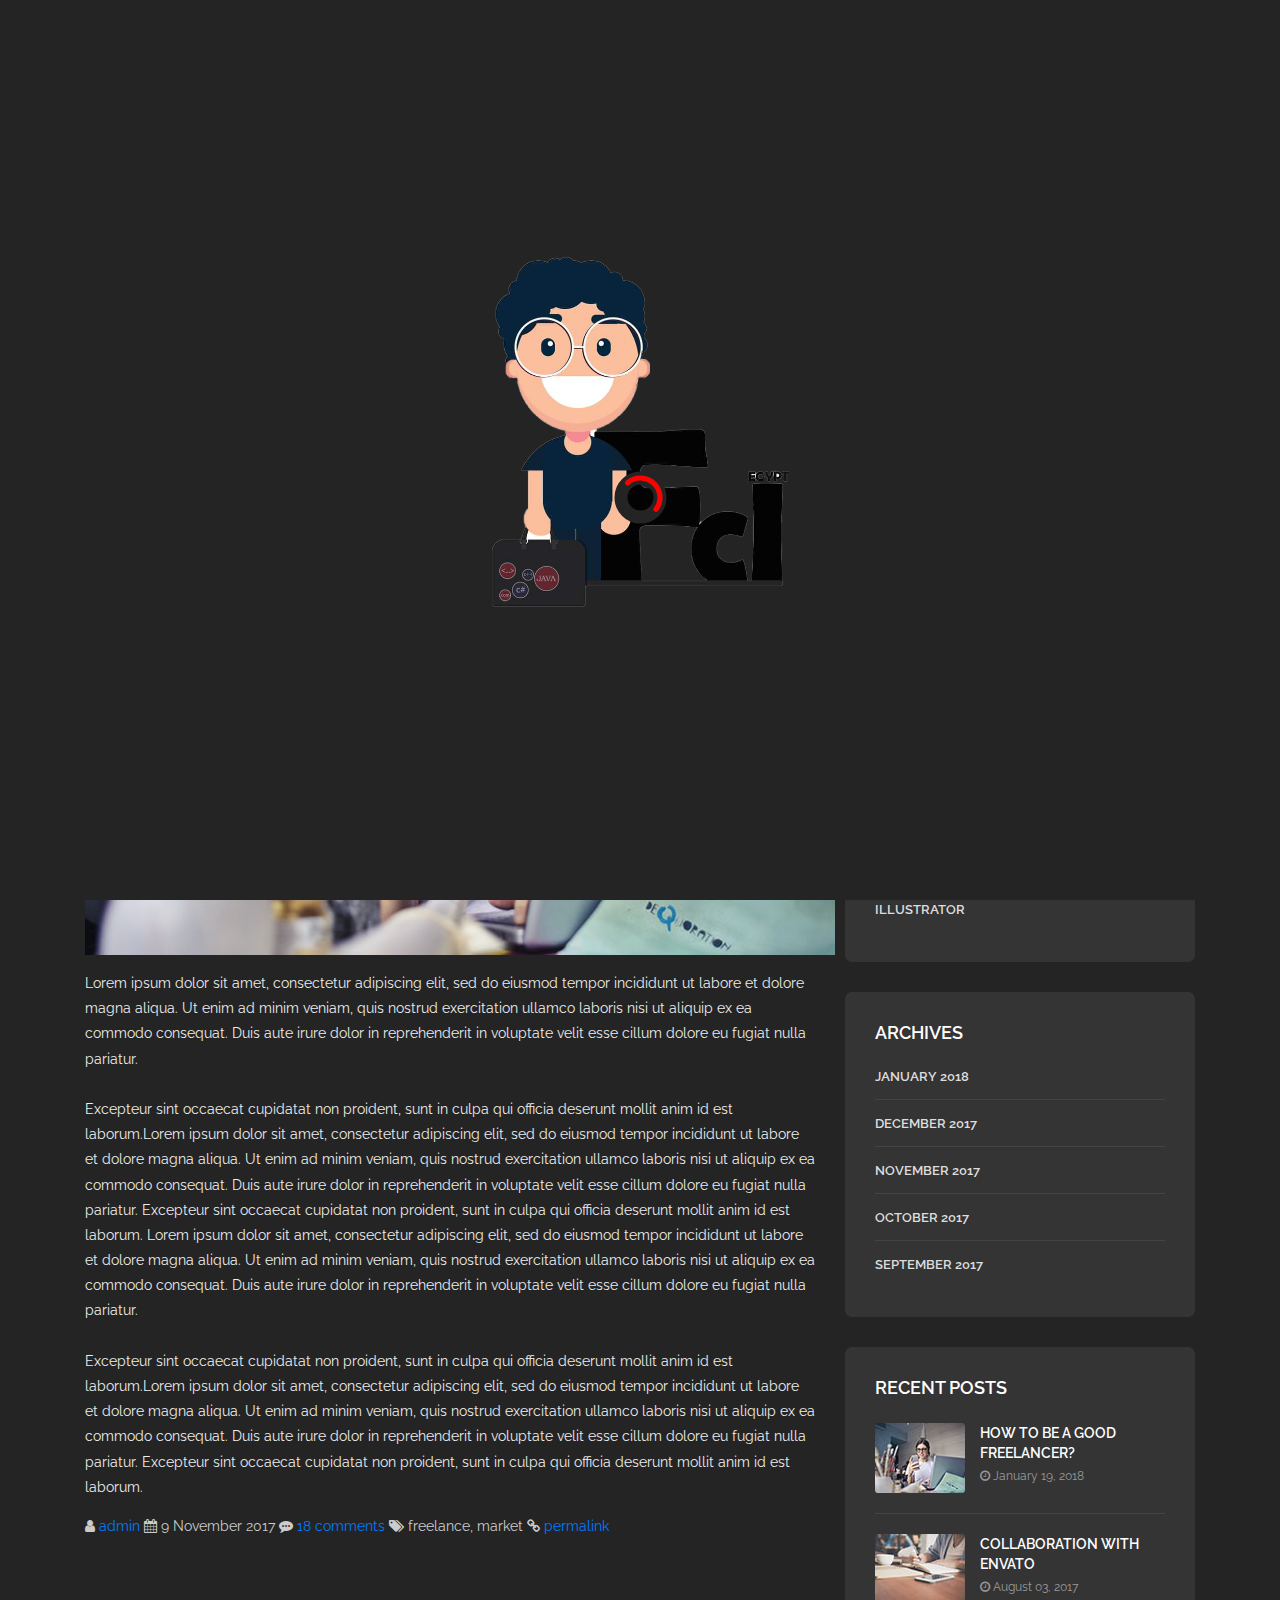
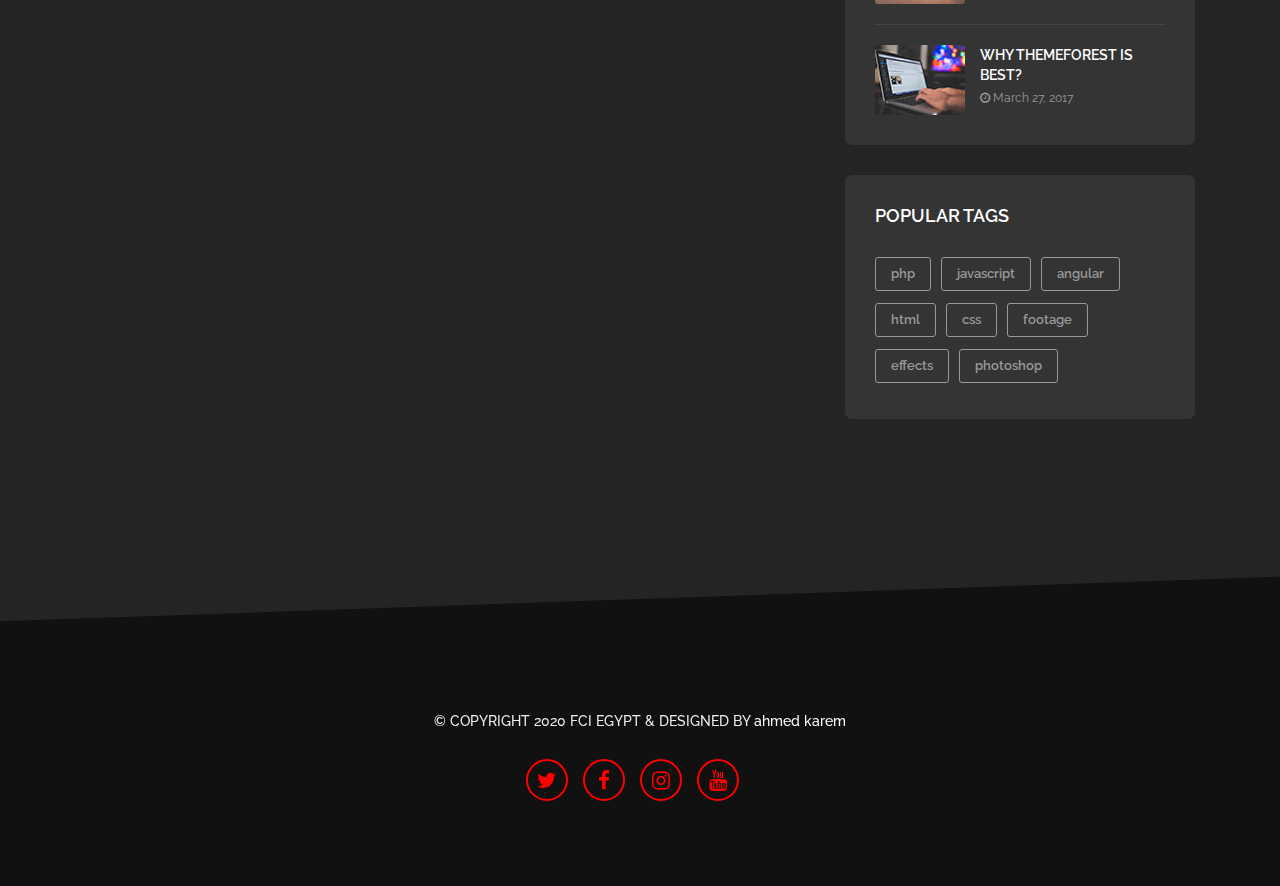
<file: blog-post.html>
﻿<!DOCTYPE html>
<html lang="en">
    <head>
        <meta charset="utf-8" />
        
        <title>FCI - Egypt</title>
        
        <meta name="viewport" content="width=device-width, initial-scale=1.0" />

        <link href="https://fonts.googleapis.com/css?family=Raleway:100,200,300,400,500,600,700,800,900" rel="stylesheet">

        <link rel="shortcut icon" href="img/fci-llght.png">

        <link rel="stylesheet" type="text/css" href="css/bootstrap.min.css" />
        
        <link rel="stylesheet" type="text/css" href="css/font-awesome.min.css" />
        
        <link rel="stylesheet" type="text/css" href="css/magnific-popup.css" />
        
        <link rel="stylesheet" type="text/css" href="css/style.css" />
        
        <link rel="stylesheet" type="text/css" href="css/skins/red.css" />

        <link rel="stylesheet" type="text/css" href="js/plugins/revolution/css/settings.css" />
        
        <link rel="stylesheet" type="text/css" href="js/plugins/revolution/css/layers.css" />
        
        <link rel="alternate stylesheet" type="text/css" title="blue" href="css/skins/blue.css" />
        
        <link rel="alternate stylesheet" type="text/css" title="blueviolet" href="css/skins/blueviolet.css" />
        
        <link rel="alternate stylesheet" type="text/css" title="goldenrod" href="css/skins/goldenrod.css" />
        
        <link rel="alternate stylesheet" type="text/css" title="green" href="css/skins/green.css" />
        
        <link rel="alternate stylesheet" type="text/css" title="magenta" href="css/skins/magenta.css" />
        
        <link rel="alternate stylesheet" type="text/css" title="orange" href="css/skins/orange.css" />
        
        <link rel="alternate stylesheet" type="text/css" title="purple" href="css/skins/purple.css" />
        
        <link rel="alternate stylesheet" type="text/css" title="red" href="css/skins/red.css" />
        
        <link rel="alternate stylesheet" type="text/css" title="yellow" href="css/skins/yellow.css" />
        
        <link rel="alternate stylesheet" type="text/css" title="yellowgreen" href="css/skins/yellowgreen.css" />
        
        <link rel="stylesheet" type="text/css" href="css/styleswitcher.css" />

        <script type="text/javascript" src="js/modernizr.js"></script>

    </head>

<body class="double-diagonal dark">
    <!-- Preloader Starts -->
    <div class="preloader" id="preloader">
        <div class="logopreloader">
            <img style="width: 300px !important;" src="img/fci-llght.png" alt="logo-black">
        </div>
        <div class="loader" id="loader"></div>
    </div>
    <!-- Preloader Ends -->
    <!-- Page Wrapper Starts -->
    <div class="wrapper">
        <!-- Header Starts -->
        <header id="header" class="header">
            <div class="header-inner">
                <!-- Navbar Starts -->
                <nav class="navbar navbar-expand-lg p-0" id="singlepage-nav">
					<!-- Logo Starts -->
                    <div class="logo">
                        <a data-toggle="collapse" data-target=".navbar-collapse.show" class="navbar-brand link-menu scroll-to-target" href="#mainslider">
                            <!-- Logo White Starts -->
                            <img id="logo-light" class="logo-light" src="img/fci-llght.png" alt="logo-light" />
                            <!-- Logo White Ends -->
                            <!-- Logo Black Starts -->
                            <img id="logo-dark" class="logo-dark" src="img/fci-llght.png" alt="logo-dark" />
                            <!-- Logo Black Ends -->
                        </a>
                    </div>
					<!-- Logo Ends -->
					<!-- Hamburger Icon Starts -->
                    <button class="navbar-toggler p-0" type="button" data-toggle="collapse" data-target="#navbarSupportedContent" aria-controls="navbarSupportedContent" aria-expanded="false" aria-label="Toggle navigation">
						<span id="icon-toggler">
						  <span></span>
						  <span></span>
						  <span></span>
						  <span></span>
						</span>
					</button>
					<!-- Hamburger Icon Ends -->
					<!-- Navigation Menu Starts -->
                    <div class="collapse navbar-collapse nav-menu" id="navbarSupportedContent">
                        <ul class="nav-menu-inner ml-auto">
                            <li><a class="link-menu nav-external" href="blog.html"><i class="fa fa-arrow-left"></i> Back To Blog</a></li>
							<li><a class="link-menu nav-external" href="index.html"><i class="fa fa-home"></i> Back To One Page</a></li>
                        </ul>
                    </div>
					<!-- Navigation Menu Ends -->
                </nav>
                <!-- Navbar Ends -->
            </div>
        </header>
		<!-- Banner Starts -->
        <section class="banner banner-blog-post">
			<div class="content text-center">
				<div class="text-center top-text">
                    <!-- Main Heading Starts -->
					<div class="text-center top-text">
						<h1>HOW TO BE A GOOD FREELANCER?</h1>
					</div> 
					<!-- Main Heading Ends -->
					<hr>
                    <!-- Meta Starts -->
					<div class="meta">
						<span><i class="fa fa-user"></i> <a href="#">admin</a></span>
						<span><i class="fa fa-calendar"></i> 11 October 2017</span>
						<span><i class="fa fa-commenting"></i> <a href="blog-post.html">29 comments</a></span>
						<span><i class="fa fa-tags"></i> themeforest, envato</span>
						<span><i class="fa fa-link"></i> <a href="blog-post.html">permalink</a></span>
					</div>
					<!-- Meta Ends -->
                </div>
			</div>
		</section>
		<!-- Banner Ends -->
        <!-- Section Content Starts -->
        <section class="blog">
			<div class="container">
				<div class="row">
					<div class="content col-xs-12 col-md-8">
						<!-- Article Starts -->
						<article>
							<!-- Figure Starts -->
							<figure>
								<a href="blog-post.html">
									<img class="img-responsive" src="img/blog/blog-post-1.jpg" alt="">
								</a>
							</figure>
							<!-- Figure Ends -->
							<!-- Content Starts -->
							<p class="content-article">Lorem ipsum dolor sit amet, consectetur adipiscing elit, sed do eiusmod tempor incididunt ut labore et dolore magna aliqua. Ut enim ad minim veniam, quis nostrud exercitation ullamco laboris nisi ut aliquip ex ea commodo consequat. Duis aute irure dolor in reprehenderit in voluptate velit esse cillum dolore eu fugiat nulla pariatur. <br><br>Excepteur sint occaecat cupidatat non proident, sunt in culpa qui officia deserunt mollit anim id est laborum.Lorem ipsum dolor sit amet, consectetur adipiscing elit, sed do eiusmod tempor incididunt ut labore et dolore magna aliqua. Ut enim ad minim veniam, quis nostrud exercitation ullamco laboris nisi ut aliquip ex ea commodo consequat. Duis aute irure dolor in reprehenderit in voluptate velit esse cillum dolore eu fugiat nulla pariatur. Excepteur sint occaecat cupidatat non proident, sunt in culpa qui officia deserunt mollit anim id est laborum.

                                Lorem ipsum dolor sit amet, consectetur adipiscing elit, sed do eiusmod tempor incididunt ut labore et dolore magna aliqua. Ut enim ad minim veniam, quis nostrud exercitation ullamco laboris nisi ut aliquip ex ea commodo consequat. Duis aute irure dolor in reprehenderit in voluptate velit esse cillum dolore eu fugiat nulla pariatur. <br><br>Excepteur sint occaecat cupidatat non proident, sunt in culpa qui officia deserunt mollit anim id est laborum.Lorem ipsum dolor sit amet, consectetur adipiscing elit, sed do eiusmod tempor incididunt ut labore et dolore magna aliqua. Ut enim ad minim veniam, quis nostrud exercitation ullamco laboris nisi ut aliquip ex ea commodo consequat. Duis aute irure dolor in reprehenderit in voluptate velit esse cillum dolore eu fugiat nulla pariatur. Excepteur sint occaecat cupidatat non proident, sunt in culpa qui officia deserunt mollit anim id est laborum.</p>
							<!-- Content Ends -->
							<!-- Meta Starts -->
							<div class="meta">
								<span><i class="fa fa-user"></i> <a href="#">admin</a></span>
								<span><i class="fa fa-calendar"></i> 9 November 2017</span>
								<span><i class="fa fa-commenting"></i> <a href="blog-post.html">18 comments</a></span>
								<span><i class="fa fa-tags"></i> freelance, market</span>
								<span><i class="fa fa-link"></i> <a href="blog-post.html">permalink</a></span>
							</div>
							<!-- Meta Ends -->
						</article>
						<!-- Article Ends -->
					</div>
					<!-- Sidebar Starts -->
					<div class="sidebar col-xs-12 col-md-4">
						<!-- Categories Widget Starts -->
						<div class="widget">
							<h3 class="widget-title">Categories</h3>
							<ul class="nav nav-tabs">
								<li><a href="#">javascript</a></li>
								<li><a href="#">wordpress</a></li>
								<li><a href="#">photoshop</a></li>
								<li><a href="#">jquery</a></li>
								<li><a href="#">prestashop</a></li>
								<li><a href="#">illustrator</a></li>
							</ul>
						</div>
						<!-- Categories Widget Ends -->
						<!-- Archives Widget Starts -->
						<div class="widget">
							<h3 class="widget-title">Archives</h3>
							<ul class="arrow nav nav-tabs">
								<li><a href="#">January 2018</a></li>
								<li><a href="#">December 2017</a></li>
								<li><a href="#">November 2017</a></li>
								<li><a href="#">October 2017</a></li>
								<li><a href="#">September 2017</a></li>
							</ul>
						</div>
						<!-- Archives Widget Ends -->
						<!-- Latest Posts Widget Ends -->
						<div class="widget recent-posts">
							<h3 class="widget-title">Recent Posts</h3>
							<ul class="unstyled clearfix">
							<!-- Recent Post Widget Starts -->
							<li>
								<div class="posts-thumb pull-left"> 
									<a href="blog-post.html">
										<img alt="img" src="img/blog/blog-post-thumb-1.jpg">
									</a>
								</div>
								<div class="post-info">
									<h4 class="entry-title">
										<a href="blog-post.html">how to be a good freelancer?</a>
									</h4>
									<p class="post-meta">
										<span class="post-date"><i class="fa fa-clock-o"></i> January 19, 2018</span>
									</p>
								</div>
								<div class="clearfix"></div>
							</li>
							<!-- Recent Post Widget Ends -->
							<!-- Recent Post Widget Starts -->
							<li>
								<div class="posts-thumb pull-left"> 
									<a href="blog-post-light.html">
										<img alt="img" src="img/blog/blog-post-thumb-2.jpg">
									</a>
								</div>
								<div class="post-info">
									<h4 class="entry-title">
										<a href="blog-post-light.html">Collaboration with Envato</a>
									</h4>
									<p class="post-meta">
										<span class="post-date"><i class="fa fa-clock-o"></i>  August 03, 2017</span>
									</p>
								</div>
								<div class="clearfix"></div>
							</li>
							<!-- Recent Post Widget Ends -->
							<!-- Recent Post Widget Starts -->
							<li>
								<div class="posts-thumb pull-left"> 
									<a href="blog-post-light.html">
										<img alt="img" src="img/blog/blog-post-thumb-3.jpg">
									</a>
								</div>
								<div class="post-info">
									<h4 class="entry-title">
										<a href="blog-post-light.html">why themeforest is best?</a>
									</h4>
									<p class="post-meta">
										<span class="post-date"><i class="fa fa-clock-o"></i>  March 27, 2017</span>
									</p>
								</div>
								<div class="clearfix"></div>
							</li>
							<!-- Recent Post Widget Ends -->
							</ul>
						</div>
						<!-- Latest Posts Widget Ends -->
						<!-- Tags Widget Starts -->
						<div class="widget widget-tags">
							<h3 class="widget-title">Popular Tags </h3>
							<ul class="unstyled clearfix">
								<li><a href="#">php</a></li>
								<li><a href="#">javascript</a></li>
								<li><a href="#">angular</a></li>
								<li><a href="#">html</a></li>
								<li><a href="#">css</a></li>
								<li><a href="#">footage</a></li>
								<li><a href="#">effects</a></li>
								<li><a href="#">photoshop</a></li>
							</ul>
						</div>
						<!-- Tags Widget Ends -->
					</div>
					<!-- Sidebar Ends -->
				</div>
			</div>
		</section>
		<!-- Section Content Ends -->
        <footer class="footer text-center">
            <!-- Container Starts -->
            <div class="container">
                <p>
                    &copy; Copyright 2020 FCI Egypt & Designed by <a target="_blank" href="#">Ahmed Karem</a>
                </p>
                <!-- Copyright Text Ends -->
                <!-- Social Media Links Starts -->
                <div class="social-icons">
                    <ul class="social">
                         <li>
                             <a class="twitter" href="https://twitter.com/EgyptFci?s=08" title="twitter"></a>
                         </li>
                         <li>
                             <a class="facebook" href="https://m.facebook.com/Fci.Egypt/?ref=bookmarks" title="facebook"></a>
                         </li>
                         <li>
                             <a class="instagram" href="https://instagram.com/fciegypt?igshid=1k4slltyu2gx6" title="instagram"></a>
                          </li>
                          <li>
                             <a class="youtube" href="https://www.youtube.com/channel/UCuTsVvjPqGLGBHFMRoFF7kw?view_as=subscriber" title="youtube"></a>
                          </li>
                      </ul>
                </div>
                <!-- Social Media Links Ends -->
            </div>
            <!-- Container Ends -->
        </footer>
        <!-- Footer Section Starts -->
        <!-- Back To Top Starts -->
        <div id="back-top-wrapper" class="d-none d-sm-block">
            <p id="back-top">
                <a href="index.html#top"><span></span></a>
            </p>
        </div>
        <!-- Back To Top Ends -->
    </div>
    <!-- Wrapper Ends -->

	<script type="text/javascript" src="js/jquery-2.2.4.min.js"></script>
	
    <script type="text/javascript" src="js/plugins/jquery.easing.1.3.js"></script>
	
    <script type="text/javascript" src="js/plugins/bootstrap.bundle.min.js"></script>
	
    <script type="text/javascript" src="js/plugins/jquery.bxslider.min.js"></script>
	
    <script type="text/javascript" src="js/plugins/jquery.filterizr.js"></script>
	
    <script type="text/javascript" src="js/plugins/jquery.magnific-popup.min.js"></script>
	
    <script type="text/javascript" src="js/plugins/jquery.singlePageNav.min.js"></script>
	
    <script type="text/javascript" src="js/styleswitcher.js"></script>

    <script type="text/javascript" src="js/custom.js"></script>
</body>
</html>
</file>
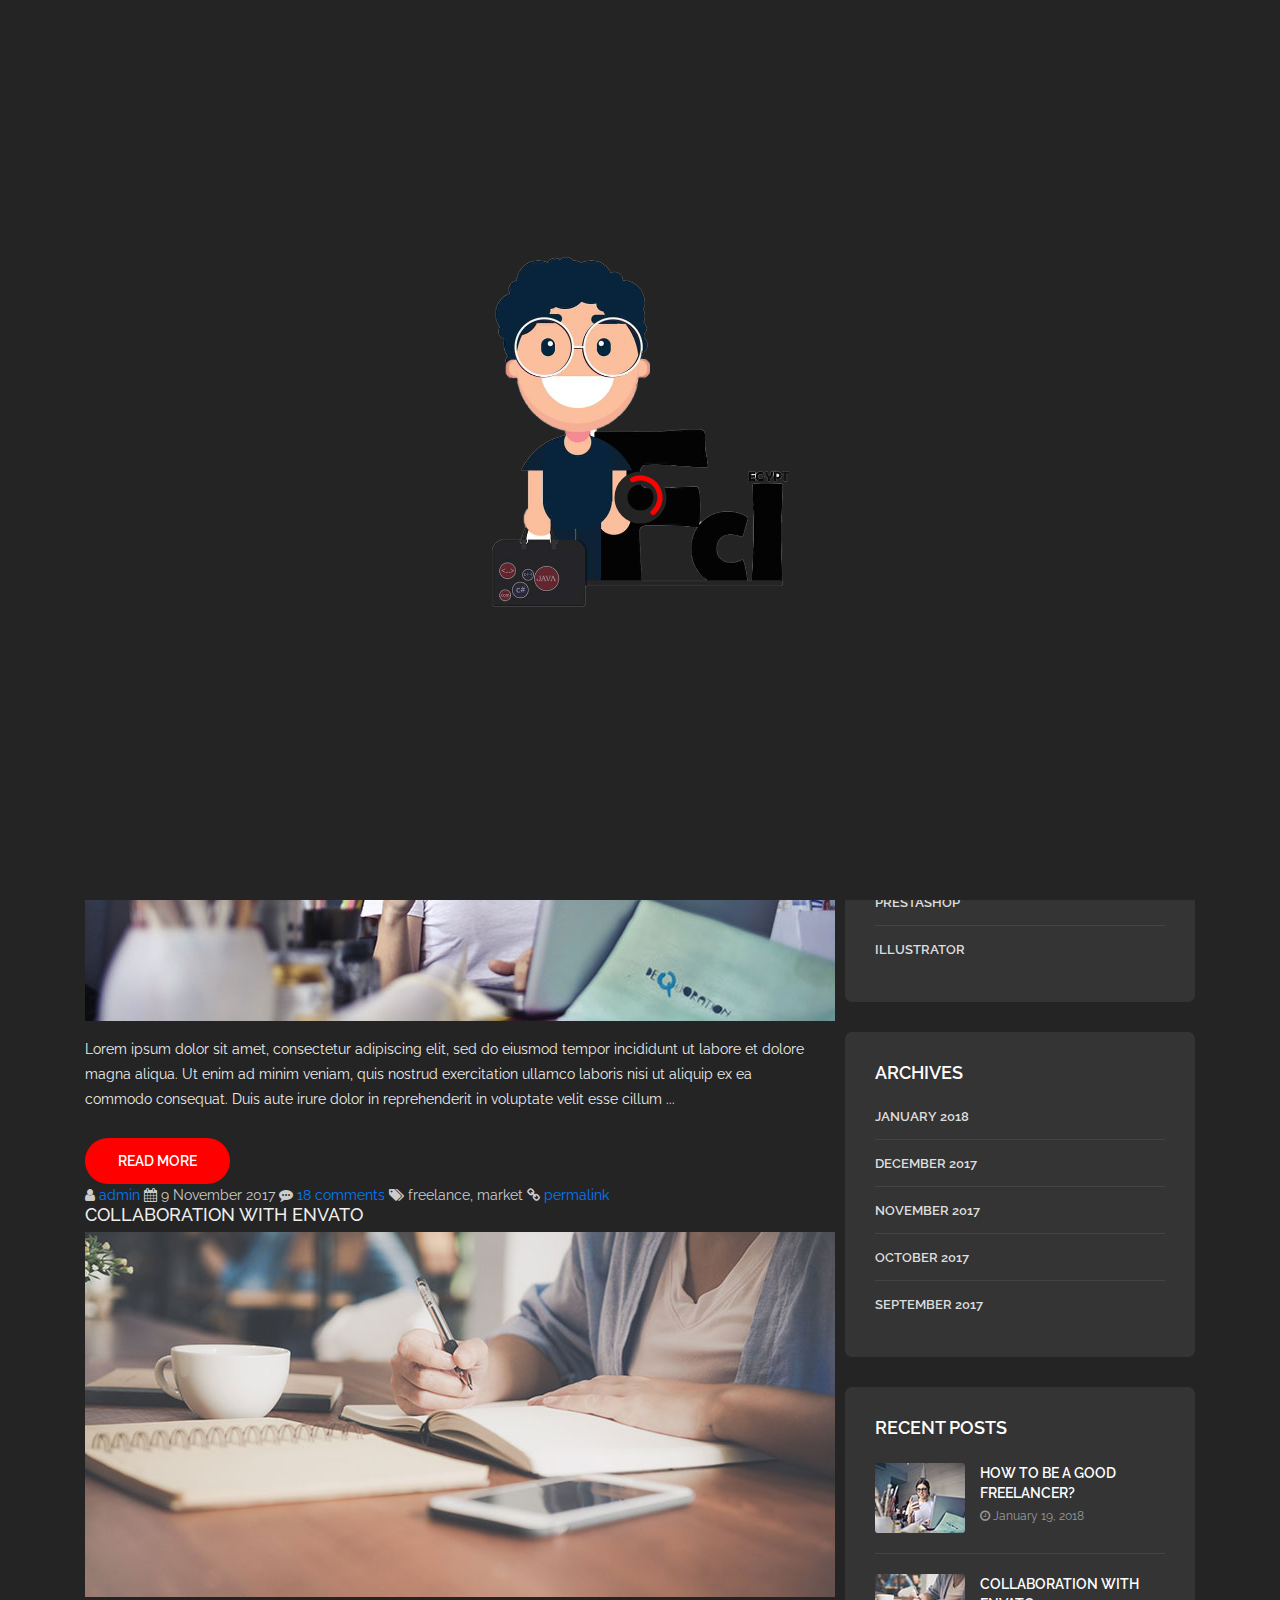
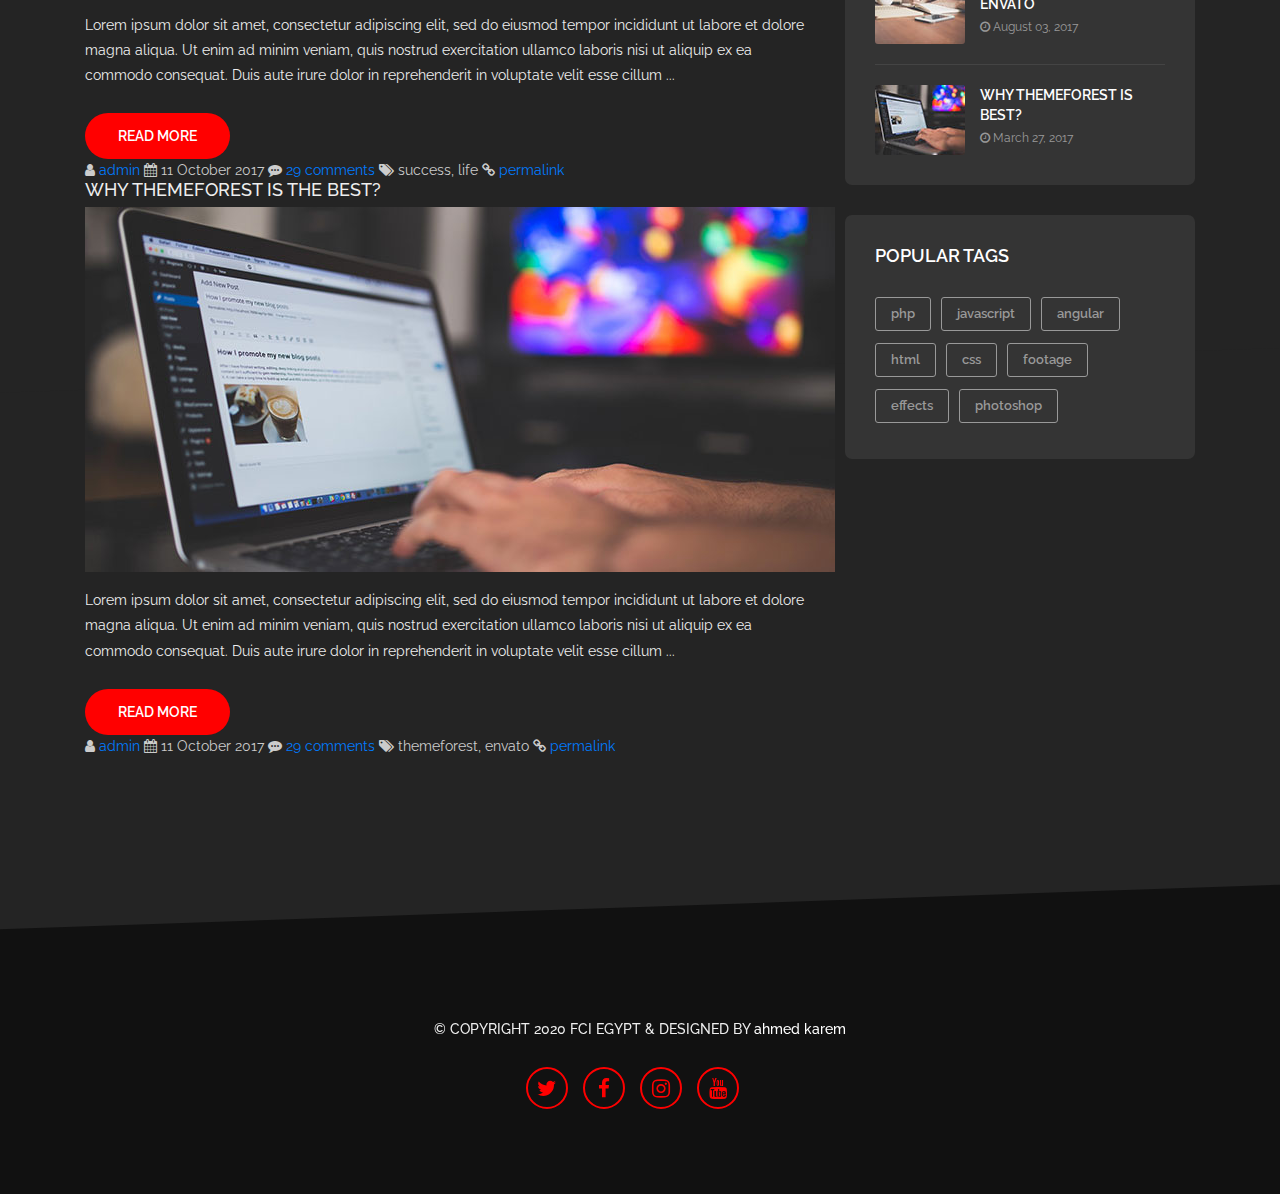
<file: blog.html>
﻿<!DOCTYPE html>
<html lang="en">
    <head>
        <meta charset="utf-8" />
        
        <title>FCI - Egypt</title>
        
        <meta name="viewport" content="width=device-width, initial-scale=1.0" />

        <link href="https://fonts.googleapis.com/css?family=Raleway:100,200,300,400,500,600,700,800,900" rel="stylesheet">

        <link rel="shortcut icon" href="img/fci-llght.png">

        <link rel="stylesheet" type="text/css" href="css/bootstrap.min.css" />
        
        <link rel="stylesheet" type="text/css" href="css/font-awesome.min.css" />
        
        <link rel="stylesheet" type="text/css" href="css/magnific-popup.css" />
        
        <link rel="stylesheet" type="text/css" href="css/style.css" />
        
        <link rel="stylesheet" type="text/css" href="css/skins/red.css" />

        <link rel="stylesheet" type="text/css" href="js/plugins/revolution/css/settings.css" />
        
        <link rel="stylesheet" type="text/css" href="js/plugins/revolution/css/layers.css" />
        
        <link rel="alternate stylesheet" type="text/css" title="blue" href="css/skins/blue.css" />
        
        <link rel="alternate stylesheet" type="text/css" title="blueviolet" href="css/skins/blueviolet.css" />
        
        <link rel="alternate stylesheet" type="text/css" title="goldenrod" href="css/skins/goldenrod.css" />
        
        <link rel="alternate stylesheet" type="text/css" title="green" href="css/skins/green.css" />
        
        <link rel="alternate stylesheet" type="text/css" title="magenta" href="css/skins/magenta.css" />
        
        <link rel="alternate stylesheet" type="text/css" title="orange" href="css/skins/orange.css" />
        
        <link rel="alternate stylesheet" type="text/css" title="purple" href="css/skins/purple.css" />
        
        <link rel="alternate stylesheet" type="text/css" title="red" href="css/skins/red.css" />
        
        <link rel="alternate stylesheet" type="text/css" title="yellow" href="css/skins/yellow.css" />
        
        <link rel="alternate stylesheet" type="text/css" title="yellowgreen" href="css/skins/yellowgreen.css" />
        
        <link rel="stylesheet" type="text/css" href="css/styleswitcher.css" />

        <script type="text/javascript" src="js/modernizr.js"></script>

    </head>

<body class="double-diagonal dark">
    <!-- Preloader Starts -->
    <div class="preloader" id="preloader">
        <div class="logopreloader">
            <img style="width: 300px !important;" src="img/fci-llght.png" alt="logo-black">
        </div>
        <div class="loader" id="loader"></div>
    </div>
    <!-- Preloader Ends -->
    <!-- Page Wrapper Starts -->
    <div class="wrapper">
        <!-- Header Starts -->
        <header id="header" class="header">
            <div class="header-inner">
                <!-- Navbar Starts -->
                <nav class="navbar navbar-expand-lg p-0" id="singlepage-nav">
					<!-- Logo Starts -->
                    <div class="logo">
                        <a data-toggle="collapse" data-target=".navbar-collapse.show" class="navbar-brand link-menu scroll-to-target" href="#mainslider">
                            <!-- Logo White Starts -->
                            <img id="logo-light" class="logo-light" src="img/fci-llght.png" alt="logo-light" />
                            <!-- Logo White Ends -->
                            <!-- Logo Black Starts -->
                            <img id="logo-dark" class="logo-dark" src="img/fci-llght.png" alt="logo-dark" />
                            <!-- Logo Black Ends -->
                        </a>
                    </div>
					<!-- Logo Ends -->
					<!-- Hamburger Icon Starts -->
                    <button class="navbar-toggler p-0" type="button" data-toggle="collapse" data-target="#navbarSupportedContent" aria-controls="navbarSupportedContent" aria-expanded="false" aria-label="Toggle navigation">
						<span id="icon-toggler">
						  <span></span>
						  <span></span>
						  <span></span>
						  <span></span>
						</span>
					</button>

					<!-- Hamburger Icon Ends -->
					<!-- Navigation Menu Starts -->
                    <div class="collapse navbar-collapse nav-menu" id="navbarSupportedContent">
                        <ul class="nav-menu-inner ml-auto">
                            <li><a class="link-menu nav-external" href="index.html"><i class="fa fa-arrow-left"></i> Back To One Page</a></li>
                        </ul>
                    </div>
					<!-- Navigation Menu Ends -->
                </nav>
                <!-- Navbar Ends -->
            </div>
        </header>
		<!-- Banner Starts -->
        <section class="banner">
			<div class="content text-center">
				<div class="text-center top-text">
                    <!-- Main Heading Starts -->
					<div class="text-center top-text">
						<h1>blog posts</h1>
					</div> 
					<!-- Main Heading Ends -->
					<hr>
                    <!-- Breadcrumb Starts -->
					<ul class="breadcrumb">
						<li><a href="index-kenburns.html"> home</a></li>
						<li>blog</li>
					</ul>
					<!-- Breadcrumb Ends -->
                </div>
			</div>
		</section>
		<!-- Banner Ends -->
        <!-- Section Content Starts -->
        <section class="blog">
			<div class="container">
				<div class="row">
					<div class="content col-xs-12 col-md-8">
						<!-- Article Starts -->
						<article>
							<a href="blog-post.html"><h4>How to be a good freelancer?</h4></a>
							<!-- Figure Starts -->
							<figure>
								<a href="blog-post.html">
									<img class="img-responsive" src="img/blog/blog-post-1.jpg" alt="">
								</a>
							</figure>
							<!-- Figure Ends -->
							<!-- Excerpt Starts -->
							<p class="excerpt-blog">Lorem ipsum dolor sit amet, consectetur adipiscing elit, sed do eiusmod tempor incididunt ut labore et dolore magna aliqua. Ut enim ad minim veniam, quis nostrud exercitation ullamco laboris nisi ut aliquip ex ea commodo consequat. Duis aute irure dolor in reprehenderit in voluptate velit esse cillum ...</p>
							<!-- Excerpt Ends -->
							<a class="custom-button" href="blog-post.html">Read more</a>
							<!-- Meta Starts -->
							<div class="meta">
								<span><i class="fa fa-user"></i> <a href="#">admin</a></span>
								<span><i class="fa fa-calendar"></i> 9 November 2017</span>
								<span><i class="fa fa-commenting"></i> <a href="blog-post.html">18 comments</a></span>
								<span><i class="fa fa-tags"></i> freelance, market</span>
								<span><i class="fa fa-link"></i> <a href="blog-post.html">permalink</a></span>
							</div>
							<!-- Meta Ends -->
						</article>
						<!-- Article Ends -->
						<!-- Article Starts -->
						<article>
							<a href="blog-post.html"><h4>collaboration with envato</h4></a>
							<!-- Figure Starts -->
							<figure>
								<a href="blog-post.html">
									<img class="img-responsive" src="img/blog/blog-post-2.jpg" alt="">
								</a>
							</figure>
							<!-- Figure Ends -->
							<!-- Excerpt Starts -->
							<p class="excerpt-blog">Lorem ipsum dolor sit amet, consectetur adipiscing elit, sed do eiusmod tempor incididunt ut labore et dolore magna aliqua. Ut enim ad minim veniam, quis nostrud exercitation ullamco laboris nisi ut aliquip ex ea commodo consequat. Duis aute irure dolor in reprehenderit in voluptate velit esse cillum ...</p>
							<!-- Excerpt Ends -->
							<a class="custom-button" href="blog-post.html">Read more</a>
							<!-- Meta Starts -->
							<div class="meta">
								<span><i class="fa fa-user"></i> <a href="#">admin</a></span>
								<span><i class="fa fa-calendar"></i> 11 October 2017</span>
								<span><i class="fa fa-commenting"></i> <a href="blog-post.html">29 comments</a></span>
								<span><i class="fa fa-tags"></i> success, life</span>
								<span><i class="fa fa-link"></i> <a href="blog-post.html">permalink</a></span>
							</div>
							<!-- Meta Ends -->
						</article>
						<!-- Article Ends -->
						<!-- Article Starts -->
						<article>
							<a href="blog-post.html"><h4>why themeforest is the best?</h4></a>
							<!-- Figure Starts -->
							<figure>
								<a href="blog-post.html">
									<img class="img-responsive" src="img/blog/blog-post-3.jpg" alt="">
								</a>
							</figure>
							<!-- Figure Ends -->
							<!-- Excerpt Starts -->
							<p class="excerpt-blog">Lorem ipsum dolor sit amet, consectetur adipiscing elit, sed do eiusmod tempor incididunt ut labore et dolore magna aliqua. Ut enim ad minim veniam, quis nostrud exercitation ullamco laboris nisi ut aliquip ex ea commodo consequat. Duis aute irure dolor in reprehenderit in voluptate velit esse cillum ...</p>
							<!-- Excerpt Ends -->
							<a class="custom-button" href="blog-post.html">Read more</a>
							<!-- Meta Starts -->
							<div class="meta">
								<span><i class="fa fa-user"></i> <a href="#">admin</a></span>
								<span><i class="fa fa-calendar"></i> 11 October 2017</span>
								<span><i class="fa fa-commenting"></i> <a href="blog-post.html">29 comments</a></span>
								<span><i class="fa fa-tags"></i> themeforest, envato</span>
								<span><i class="fa fa-link"></i> <a href="blog-post.html">permalink</a></span>
							</div>
							<!-- Meta Ends -->
						</article>
					</div>
					<!-- Sidebar Starts -->
					<div class="sidebar col-xs-12 col-md-4">
						<!-- Categories Widget Starts -->
						<div class="widget">
							<h3 class="widget-title">Categories</h3>
							<ul class="nav nav-tabs">
								<li><a href="#">javascript</a></li>
								<li><a href="#">wordpress</a></li>
								<li><a href="#">photoshop</a></li>
								<li><a href="#">jquery</a></li>
								<li><a href="#">prestashop</a></li>
								<li><a href="#">illustrator</a></li>
							</ul>
						</div>
						<!-- Categories Widget Ends -->
						<!-- Archives Widget Starts -->
						<div class="widget">
							<h3 class="widget-title">Archives</h3>
							<ul class="arrow nav nav-tabs">
								<li><a href="#">January 2018</a></li>
								<li><a href="#">December 2017</a></li>
								<li><a href="#">November 2017</a></li>
								<li><a href="#">October 2017</a></li>
								<li><a href="#">September 2017</a></li>
							</ul>
						</div>
						<!-- Archives Widget Ends -->
						<!-- Latest Posts Widget Ends -->
						<div class="widget recent-posts">
							<h3 class="widget-title">Recent Posts</h3>
							<ul class="unstyled clearfix">
							<!-- Recent Post Widget Starts -->
							<li>
								<div class="posts-thumb pull-left"> 
									<a href="blog-post.html">
										<img alt="img" src="img/blog/blog-post-thumb-1.jpg">
									</a>
								</div>
								<div class="post-info">
									<h4 class="entry-title">
										<a href="blog-post.html">how to be a good freelancer?</a>
									</h4>
									<p class="post-meta">
										<span class="post-date"><i class="fa fa-clock-o"></i> January 19, 2018</span>
									</p>
								</div>
								<div class="clearfix"></div>
							</li>
							<!-- Recent Post Widget Ends -->
							<!-- Recent Post Widget Starts -->
							<li>
								<div class="posts-thumb pull-left"> 
									<a href="blog-post-light.html">
										<img alt="img" src="img/blog/blog-post-thumb-2.jpg">
									</a>
								</div>
								<div class="post-info">
									<h4 class="entry-title">
										<a href="blog-post-light.html">Collaboration with Envato</a>
									</h4>
									<p class="post-meta">
										<span class="post-date"><i class="fa fa-clock-o"></i>  August 03, 2017</span>
									</p>
								</div>
								<div class="clearfix"></div>
							</li>
							<!-- Recent Post Widget Ends -->
							<!-- Recent Post Widget Starts -->
							<li>
								<div class="posts-thumb pull-left"> 
									<a href="blog-post-light.html">
										<img alt="img" src="img/blog/blog-post-thumb-3.jpg">
									</a>
								</div>
								<div class="post-info">
									<h4 class="entry-title">
										<a href="blog-post-light.html">why themeforest is best?</a>
									</h4>
									<p class="post-meta">
										<span class="post-date"><i class="fa fa-clock-o"></i>  March 27, 2017</span>
									</p>
								</div>
								<div class="clearfix"></div>
							</li>
							<!-- Recent Post Widget Ends -->
							</ul>
						</div>
						<!-- Latest Posts Widget Ends -->
						<!-- Tags Widget Starts -->
						<div class="widget widget-tags">
							<h3 class="widget-title">Popular Tags </h3>
							<ul class="unstyled clearfix">
								<li><a href="#">php</a></li>
								<li><a href="#">javascript</a></li>
								<li><a href="#">angular</a></li>
								<li><a href="#">html</a></li>
								<li><a href="#">css</a></li>
								<li><a href="#">footage</a></li>
								<li><a href="#">effects</a></li>
								<li><a href="#">photoshop</a></li>
							</ul>
						</div>
						<!-- Tags Widget Ends -->
					</div>
					<!-- Sidebar Ends -->
				</div>
			</div>
		</section>
        <footer class="footer text-center">
            <!-- Container Starts -->
            <div class="container">
                <p>
                    &copy; Copyright 2020 FCI Egypt & Designed by <a target="_blank" href="#">Ahmed Karem</a>
                </p>
                <div class="social-icons">
                    <ul class="social">
                         <li>
                             <a class="twitter" href="https://twitter.com/EgyptFci?s=08" title="twitter"></a>
                         </li>
                         <li>
                             <a class="facebook" href="https://m.facebook.com/Fci.Egypt/?ref=bookmarks" title="facebook"></a>
                         </li>
                         <li>
                             <a class="instagram" href="https://instagram.com/fciegypt?igshid=1k4slltyu2gx6" title="instagram"></a>
                          </li>
                          <li>
                             <a class="youtube" href="https://www.youtube.com/channel/UCuTsVvjPqGLGBHFMRoFF7kw?view_as=subscriber" title="youtube"></a>
                          </li>
                      </ul>
                </div>
                <!-- Social Media Links Ends -->
            </div>
            <!-- Container Ends -->
        </footer>
        <div id="back-top-wrapper" class="d-none d-sm-block">
            <p id="back-top">
                <a href="index.html#top"><span></span></a>
            </p>
        </div>
    </div>
	<script type="text/javascript" src="js/jquery-2.2.4.min.js"></script>
    
    <script type="text/javascript" src="js/plugins/jquery.easing.1.3.js"></script>
    
    <script type="text/javascript" src="js/plugins/bootstrap.bundle.min.js"></script>
    
    <script type="text/javascript" src="js/plugins/jquery.bxslider.min.js"></script>
    
    <script type="text/javascript" src="js/plugins/jquery.filterizr.js"></script>
    
    <script type="text/javascript" src="js/plugins/jquery.magnific-popup.min.js"></script>
    
    <script type="text/javascript" src="js/plugins/jquery.singlePageNav.min.js"></script>

    <script type="text/javascript" src="js/styleswitcher.js"></script>

    <script type="text/javascript" src="js/custom.js"></script>

</body>
</html>
</file>
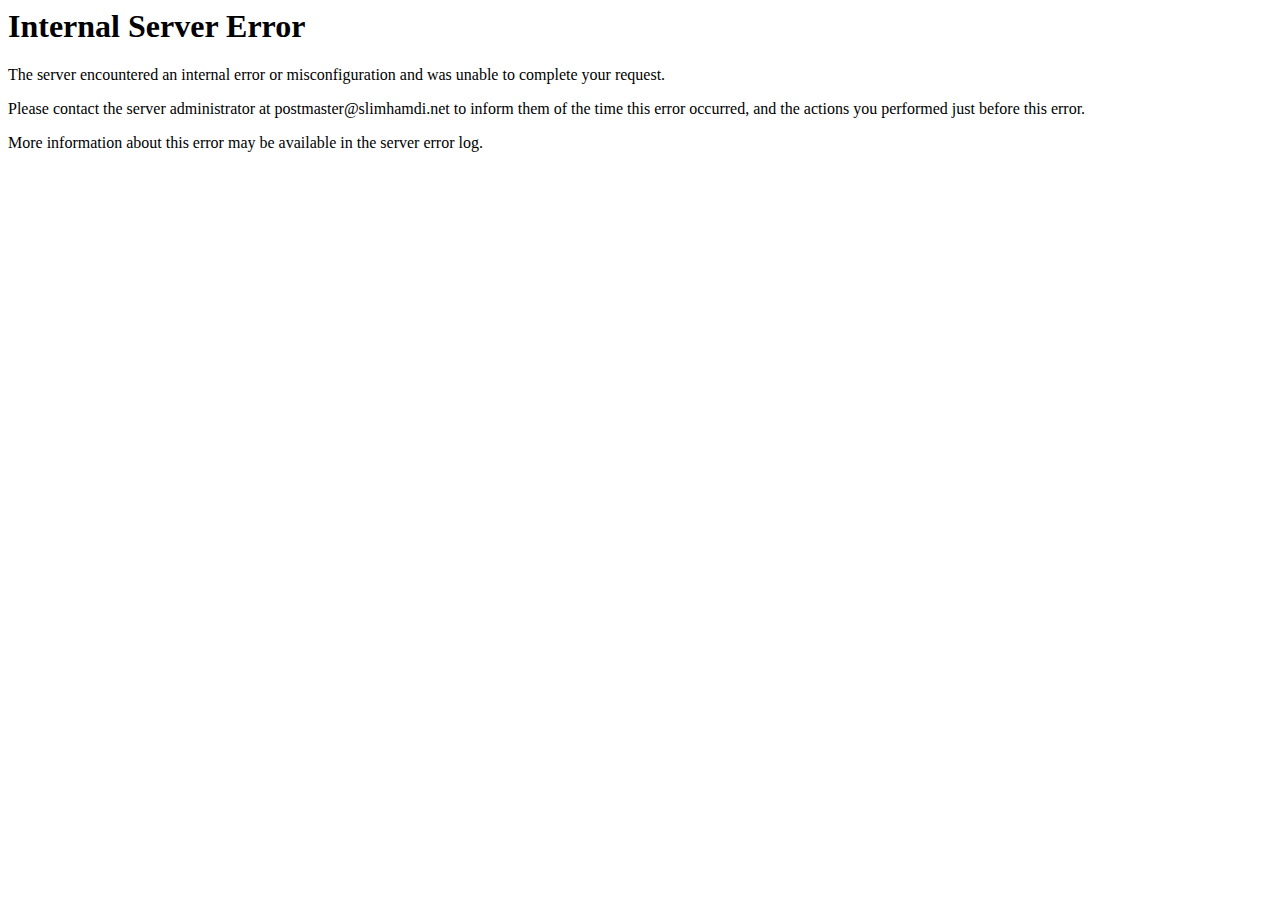
<file: js/plugins/revolution/assets/coloredbg.html>
<!DOCTYPE HTML PUBLIC "-//IETF//DTD HTML 2.0//EN">
<html><head>
<title>500 Internal Server Error</title>
</head><body>
<h1>Internal Server Error</h1>
<p>The server encountered an internal error or
misconfiguration and was unable to complete
your request.</p>
<p>Please contact the server administrator at 
 postmaster@slimhamdi.net to inform them of the time this error occurred,
 and the actions you performed just before this error.</p>
<p>More information about this error may be available
in the server error log.</p>
</body></html>
</file>
<file: css/style.css>
﻿/*
Template Name: Salimo - One Page Parallax
Author: Celtano
Author URI: http://themeforest.net/user/celtano
Description: Salimo - One Page Parallax
Version: 1.0
*/
/*------------------------------------------------------------------
[Table of contents]
	+ General
		- Boxed Body
		- Dark Body
		+ Body Separators
			- Skew
			- Reversed Skew
			- Double Diagonal
			- Big Triangle
		- Heading
		- Paragraph
		- Divider
	+ Header
		- Logo
		- Dark Header
		- Navigation Menu
	+ Content
		- Custom Button
		- Preloader
		- Main Slider (Revolution Slider)
		+ Sections
			- About
			- Project Manager
			- Services
			- Testimonials
			+ Portfolio
				- Filter Controls
				- Zoom Icons
			- Team
			- Facts
			- Newsletter
			- Blog
			- Video Promotion
			- Contact
			- Contact Form
			- Logos Slider
		- Social Media
		- Back To Top
		- Horizontal Rows
		- Inputs
	- Footer
	+ Responsive Design Styles
		- Large Devices
		- Small Devices
		- Extra Small Devices
-------------------------------------------------------------------*/
/* [ GENERAL ] */
/*================================================== */

body {
    font: 14px/22px "Raleway", Arial, Helvetica, sans-serif;
    color: #6e6e6e;
    background-color: #222;
    padding: 0 !important;
    position: relative;
    -webkit-font-smoothing: antialiased;
    -moz-osx-font-smoothing: grayscale;
}
.wrapper {
    overflow: hidden;
    background-color: #fff;
}
.section-overlay {
    background-color: rgba(0, 0, 0, 0.7);
    padding: 90px 0;
}
.about .container,
.services .container,
.team .container,
.blog .container,
.contact .container {
    padding: 70px 15px !important;
}
.about .container,
.team .container {
    padding: 70px 15px 100px !important;
}
.portfolio .container {
    padding: 70px 0 !important;
}
hr {
	margin-top:25px;
}
.unstyled {
	margin: 0;
    padding: 0;
    list-style-type: none;
}
/* Boxed Body */

body.boxed header {
    max-width: 1220px;
}
body.boxed .wrapper {
    max-width: 1220px;
    margin: 0 auto;
    background: #fff;
    box-shadow: 0px 3px 8px 7px #ccc;
}
body.boxed {
    background: url(../img/backgrounds/az_subtle.png);
    background-attachment: fixed;
}
/* Dark Body */

body.dark {
  color: #ccc;
}

body.dark p,
body.dark h1,
body.dark h2,
body.dark h4,
body.dark h5,
body.dark h6,
body.dark .portfolio .caption h3,
body.dark .portfolio .nav-pills li {
  color: #eee;
}

body.dark.boxed .wrapper,
body.dark .wrapper {
  background-color: #242424;
}

body.dark.blog-page article h4,
body.dark .sidebar .widget-title,
body.dark .widget.recent-posts .entry-title a,
body.dark .about .about-content .title-about,
body.dark ul.navbar-nav>li>a,
body.dark .header-fixed ul.navbar-nav li a,
body.dark .comments-heading,
body.dark .comments-list .comment-author,
body.dark .project .project-details h3,
body.dark .latest-post .post-title a,
body.dark .header-fixed .nav-menu ul.nav-menu-inner li a,
body.dark .widget-tags ul>li a:hover {
  color: #fff;
}

body.dark ul.nav.nav-tabs li a,
ul.nav.nav-tabs li.active a {
  color: #ddd;
}

body.dark .header.header-fixed {
  background-color: #242424;
  border-bottom: 1px solid #343434;
}

body.dark .header.header-fixed #icon-toggler span {
  background-color: #fff;
}

body.dark .sidebar ul.nav.nav-tabs li a {
  color: #ddd;
}

body.dark.blog-page .meta {
  border-top: 1px solid #343434;
  border-bottom: 1px solid #343434;
}

body.dark .sidebar ul.nav-tabs li,
body.dark .widget.recent-posts ul li {
  border-bottom: 1px solid #444;
}

body.dark .sidebar ul.nav-tabs li:last-child,
body.dark.blog-page .widget.recent-posts ul li:last-child {
  border-bottom: 0;
}

body.dark .widget,
body.dark .comments-list .comment,
body.dark.blog-page .pagination li a:hover,
body.dark .custom-form input[type=text],
body.dark .custom-form input[type=email],
body.dark .custom-form input[type=password],
body.dark .custom-form textarea {
  background-color: #343434;
}

body.dark.blog-page .pagination li a {
  border: 1px solid #343434;
  color: #fff;
}

body.dark .custom-form input[type=text],
body.dark .custom-form input[type=email],
body.dark .custom-form textarea {
  border: 1px solid #444;
  color: #fff;
}

body.dark .custom-form input[type=text]:focus,
body.dark .custom-form input[type=text]:active,
body.dark .custom-form input[type=email]:focus,
body.dark .custom-form input[type=email]:active,
body.dark .custom-form textarea:focus,
body.dark .custom-form textarea:active {
  border: 1px solid #555;
  background-color: #343434;
}

body.dark .about ul.nav.nav-tabs li>a {
  border-left: 1px solid #aaa;
}

body.dark .about ul.nav.nav-tabs li:first-child>a {
  border-left: 0;
}

body.dark .about,
body.dark .services,
body.dark .portfolio,
body.dark .team,
body.dark .blog,
body.dark .contact,
body.dark .preloader,
body.dark .logos {
  background-color: #242424;
}

body.dark .services-box-item-cover,
body.dark .services-box-item-content {
  background: #151515;
  box-shadow: none;
}

body.dark .about .about-content .about-right-side img {
  border: 0;
}

body.dark hr {
  border-top: 1px solid #343434;
  background-color: transparent;
}

body.dark .caption p,
body.dark .services-box-item-content p,
body.dark .info-map-boxes-item p {
  color: #ccc;
}

body.dark .team-member {
  box-shadow: none;
}

body.dark .team-member-caption {
  background-color: #151515;
}

body.dark .info-map-boxes-item {
  background-color: #343434;
  box-shadow: none;
}

body.dark .info-map-boxes-item:before {
  background-color: #343434;
}

body.dark .info-map-boxes-item h1 {
  border-bottom: 1px solid #444;
}

body.dark .gmap_container {
  color: #6e6e6e;
}

body.dark.reversed-skew .logos {
  margin-top: -50px;
  padding-top: 27px;
  margin-bottom: -115px;
  padding-bottom: 95px;
}

body.dark.skew .logos {
  margin-top: -50px;
  padding-top: 50px;
  margin-bottom: -82px;
  padding-bottom: 80px;
}

body.dark.big-triangle .projectmanager:after,
body.dark.big-triangle .projectmanager:before,
body.dark.big-triangle .mainslider:after,
body.dark.big-triangle .mainslider:before,
body.dark.big-triangle .testimonials:after,
body.dark.big-triangle .testimonials:before,
body.dark.big-triangle .newsletter:after,
body.dark.big-triangle .newsletter:before,
body.dark.big-triangle .facts:after,
body.dark.big-triangle .facts:before,
body.dark.big-triangle .videopromotion:after,
body.dark.big-triangle .videopromotion:before,
body.dark.big-triangle .contactform:after,
body.dark.big-triangle .contactform:before,
body.dark.big-triangle .banner:after,
body.dark.big-triangle .banner:before {
  border-bottom: 100px solid #242424;
}

body.dark.big-triangle .projectmanager:after,
body.dark.big-triangle .projectmanager:before,
body.dark.big-triangle .testimonials:after,
body.dark.big-triangle .testimonials:before,
body.dark.big-triangle .newsletter:after,
body.dark.big-triangle .newsletter:before,
body.dark.big-triangle .facts:after,
body.dark.big-triangle .facts:before,
body.dark.big-triangle .call-to-action:after,
body.dark.big-triangle .call-to-action:before,
body.dark.big-triangle .videopromotion:after,
body.dark.big-triangle .videopromotion:before,
body.dark.big-triangle .contactform:after,
body.dark.big-triangle .contactform:before {
  border-top: 100px solid #242424;
}

body.dark.big-triangle .footer:after,
body.dark.big-triangle .footer:before {
  border-top: 100px solid #242424;
}

body.dark.big-triangle .contactform:after,
body.dark.big-triangle .contactform:before {
  border-bottom: 100px solid #242424;
}

body.dark .divider .outer-line {
  border-bottom: 1px solid #888;
}

body.dark .footer {
  background: #111;
}
/* Body Separators
================================================== */


/* Normal */

body.normal .videopromotion .section-overlay {
  padding: 90px 0 106px;
}

body.normal .newsletter .section-overlay {
  padding: 90px 0 112px;
}

body.normal .facts .section-overlay {
  padding: 90px 0 84px;
}

body.normal .call-to-action .section-overlay {
  padding: 90px 0 110px;
}

body.normal .testimonials .section-overlay {
  padding: 90px 0 137px;
}

body.normal .services .container {
  padding: 90px 15px 72px !important
}

body.normal .portfolio .container {
  padding: 90px 0 96px !important;
}

body.normal .pricing .container {
  padding: 90px 15px 96px !important;
}

body.normal .blog .container {
  padding: 90px 15px 112px !important;
}

body.normal.blog-page .blog .container {
  padding: 100px 15px 70px !important;
}

body.normal .contactform .section-overlay {
  padding: 90px 0 60px !important;
}

body.normal .project .container {
  padding: 120px 15px;
}

body.normal .shop-cart .container,
body.normal .shop-checkout .container {
  padding: 100px 15px;
}

body.normal .terms .container {
  padding: 70px 15px;
}


/* Skew */

body.skew .about,
body.skew .faq,
body.skew.portfolio-page .portfolio,
body.skew .terms,
body.skew .shop-cart,
body.skew .shop-checkout,
body.skew.pricing-page .pricing,
body.skew .project,
body.skew .projectmanager,
body.skew .services,
body.skew .pricing,
body.skew .testimonials,
body.skew .team,
body.skew .blog,
body.skew .facts,
body.skew .call-to-action,
body.skew .newsletter,
body.skew .contactform,
body.skew .videopromotion {
  -webkit-transform: skewY(-3deg);
  transform: skewY(-3deg);
}

body.skew .about .container,
body.skew .faq .container,
body.skew.portfolio-page .portfolio .container,
body.skew .terms .container,
body.skew .shop-cart .container,
body.skew .shop-checkout .container,
body.skew.pricing-page .pricing .container,
body.skew .project .container,
body.skew .projectmanager .container,
body.skew .services .container,
body.skew .pricing .container,
body.skew .testimonials .container,
body.skew .team .container,
body.skew .blog .container,
body.skew .facts .container,
body.skew .call-to-action .container,
body.skew .newsletter .container,
body.skew .contactform .container,
body.skew .videopromotion .container {
  -webkit-transform: skewY(3deg);
  transform: skewY(3deg);
  -webkit-backface-visibility: hidden;
  backface-visibility: hidden;
}

body.skew .about,
body.skew .faq,
body.skew.portfolio-page .portfolio,
body.skew .terms,
body.skew .shop-cart,
body.skew .shop-checkout,
body.skew .project,
body.skew.pricing-page .pricing {
  margin-top: -55px;
}

body.skew .portfolio {
  margin-top: -20px;
  padding-top: 17px;
}

body.skew .contact {
  margin-bottom: 100px;
   margin-top: -60px;
    padding-top: 60px;
}

body.skew .contactform {
  margin-top: -150px;
}

body.skew .about .container {
  padding: 70px 15px 150px;
}

body.skew .faq .container,
body.skew .terms .container {
  padding: 140px 15px 70px;
}

body.skew .shop-cart .container,
body.skew .shop-checkout .container {
  padding: 140px 15px 100px;
}

body.skew .project .container {
  padding: 140px 15px 100px;
}

body.skew .services .container {
  padding: 70px 15px 90px;
}

body.skew .pricing .container {
  padding: 100px 15px 94px !important;
}

body.skew .portfolio .container {
  padding: 70px 15px 100px;
}

body.skew .team .container {
  padding: 70px 15px 120px;
}

body.skew .blog .container {
  padding: 90px 15px 112px !important;
}

body.skew.blog-page .blog .container {
  padding: 70px 15px 30px !important;
}

body.skew.about-page .about .container,
body.skew.about-page .team .container {
  padding: 100px 15px 120px !important;
}

body.skew.about-page .services .container {
  padding: 100px 15px !important;
}

body.skew.blog-page .blog {
  margin-top: -55px;
  padding-top: 55px;
}

body.skew .bx-wrapper {
  margin: 90px 0 60px;
}

body.skew .videopromotion .section-overlay {
  padding: 90px 0 112px;
}

body.skew .testimonials .section-overlay {
  padding: 90px 0 135px;
}

body.skew .facts .section-overlay {
  padding: 90px 0;
}

body.skew .contactform .section-overlay {
  padding: 90px 0 60px !important;
}

body.skew .info-map-boxes {
  margin-top: -285px;
      padding-bottom: 130px;
}

body.skew .footer {
  -webkit-transform: skewY(-3deg);
  transform: skewY(-3deg);
  margin-top: 30px;
  margin-bottom: -50px;
  padding-bottom: 50px;
  border: none;
}

body.skew .footer .container {
  -webkit-transform: skewY(3deg);
  transform: skewY(3deg);
  -webkit-backface-visibility: hidden;
  backface-visibility: hidden;
  padding: 120px 0;
}


/* Reversed Skew */

body.reversed-skew .about {
  margin-top: -55px;
  margin-bottom: 120px;
}

body.reversed-skew .faq,
body.reversed-skew.portfolio-page .portfolio,
body.reversed-skew .terms,
body.reversed-skew .shop-cart,
body.reversed-skew .shop-checkout,
body.reversed-skew.pricing-page .pricing {
  margin-top: -55px;
}

body.reversed-skew .about .container {
  padding: 70px 15px 100px;
}

body.reversed-skew .faq .container,
body.reversed-skew.portfolio-page .portfolio .container {
  padding: 140px 15px 100px;
}

body.reversed-skew .terms .container {
  padding: 140px 15px 70px;
}

body.reversed-skew .shop-cart .container,
body.reversed-skew .shop-checkout .container {
  padding: 140px 15px 100px;
}

body.reversed-skew.pricing-page .pricing .container {
  padding: 100px 15px 120px !important;
}

body.reversed-skew .services .container {
  padding: 70px 15px 90px;
}

body.reversed-skew .pricing .container {
  padding: 70px 15px 100px !important;
}

body.reversed-skew .portfolio .container {
  padding: 70px 0 100px !important;
}

body.reversed-skew .project .container {
  padding: 140px 15px 100px !important;
}

body.reversed-skew .team .container {
  padding: 70px 15px 120px;
}

body.reversed-skew .blog .container {
  padding: 70px 15px 100px !important;
}

body.reversed-skew .about,
body.reversed-skew .faq,
body.reversed-skew.portfolio-page .portfolio,
body.reversed-skew .terms,
body.reversed-skew .shop-cart,
body.reversed-skew .shop-checkout,
body.reversed-skew.pricing-page .pricing,
body.reversed-skew .call-to-action,
body.reversed-skew .testimonials,
body.reversed-skew .newsletter,
body.reversed-skew .project,
body.reversed-skew .contactform .container,
body.reversed-skew.blog-page .blog {
  -webkit-transform: skewY(-3deg);
  transform: skewY(-3deg);
}

body.reversed-skew .projectmanager,
body.reversed-skew .about .container,
body.reversed-skew .faq .container,
body.reversed-skew.portfolio-page .portfolio .container,
body.reversed-skew .terms .container,
body.reversed-skew .shop-cart .container,
body.reversed-skew .shop-checkout .container,
body.reversed-skew.pricing-page .pricing .container,
body.reversed-skew .videopromotion,
body.reversed-skew .facts,
body.reversed-skew .call-to-action,
body.reversed-skew .project .container,
body.reversed-skew .testimonials .container,
body.reversed-skew .newsletter .container,
body.reversed-skew .contactform,
body.reversed-skew.blog-page .blog .container {
  -webkit-transform: skewY(3deg);
  transform: skewY(3deg);
}

body.reversed-skew.blog-page .blog {
  margin-top: -55px;
  padding-top: 55px;
  padding-bottom: 0;
}

body.reversed-skew .project {
  margin-top: -55px;
}

body.reversed-skew .projectmanager {
  margin-top: -100px;
}

body.reversed-skew.about-page .services .container {
  padding: 0 !important;
}

body.reversed-skew.about-page .about .container,
body.reversed-skew.about-page .team .container {
  padding: 100px 15px 120px !important;
}

body.reversed-skew .about .container,
body.reversed-skew .faq .container,
body.reversed-skew.portfolio-page .portfolio .container,
body.reversed-skew .terms .container,
body.reversed-skew .shop-cart .container,
body.reversed-skew .shop-checkout .container {
  backface-visibility: hidden;
}

body.reversed-skew .services,
body.reversed-skew .pricing,
body.reversed-skew .team {
  padding-bottom: 100px;
  margin-top: -50px;
  border-top: 60px solid #efefef;
}

body.reversed-skew .services {
	margin-top: -72px;
}

body.reversed-skew.about-page:not(.dark) .services {
  padding-bottom: 170px;
  margin-top: -150px;
  border-top: 160px solid #efefef;
  margin-bottom: -60px;
}

body.reversed-skew.portfolio-page .portfolio .container {
  padding: 100px 15px 70px !important;
}

body.reversed-skew.pricing-page .pricing {
  border-top: 0;
  padding-bottom: 0;
}

body.reversed-skew .blog {
  padding-bottom: 100px;
  margin-top: -88px;
}

body.dark.reversed-skew .services,
body.dark.reversed-skew .pricing,
body.dark.reversed-skew .team {
  border-top: 60px solid #242424;
}

body.reversed-skew .testimonials,
body.reversed-skew .newsletter {
  margin-top: -100px;
  margin-bottom: 100px;
}

body.reversed-skew .videopromotion {
  margin-top: -100px;
}

body.reversed-skew .portfolio {
  margin-top: -88px;
}

body.reversed-skew .contact {
  margin-bottom: 100px;
      margin-top: -60px;
    padding-top: 60px;
}

body.reversed-skew .contactform {
  margin-top: -150px;
}

body.reversed-skew .contactform .section-overlay {
  padding: 90px 0 60px !important;
}

body.reversed-skew .videopromotion .section-overlay {
  padding: 90px 0 112px;
}

body.reversed-skew .testimonials .section-overlay {
  padding: 90px 0 135px !important;
}

body.reversed-skew .facts .section-overlay {
  padding: 90px 0 !important;
}

body.reversed-skew .bx-wrapper {
  margin: 120px 0 80px;
}

body.reversed-skew .info-map-boxes {
  margin-top: -285px;
      padding-bottom: 130px;
}

body.reversed-skew .footer {
  -webkit-transform: skewY(-3deg);
  transform: skewY(-3deg);
  margin-top: 28px;
  margin-bottom: -50px;
  padding-bottom: 50px;
  border: none;
}

body.reversed-skew .footer .container {
  -webkit-transform: skewY(3deg);
  transform: skewY(3deg);
  -webkit-backface-visibility: hidden;
  backface-visibility: hidden;
  padding: 120px 0;
}

body.reversed-skew .projectmanager .container,
body.reversed-skew .facts .container,
body.reversed-skew .call-to-action .container,
body.reversed-skew .videopromotion .container {
  -webkit-transform: skewY(-3deg);
  transform: skewY(-3deg);
  -webkit-backface-visibility: hidden;
  backface-visibility: hidden;
}


/* Double diagonal */

body.double-diagonal .services,
body.double-diagonal .pricing,
body.double-diagonal .team,
body.double-diagonal .blog,
body.double-diagonal .contact {
  padding-bottom: 50px;
}

body.double-diagonal.pricing-page .pricing {
	padding-bottom:30px;
}

body.double-diagonal.about-page .call-to-action {
  margin-top: -55px;
}

body.double-diagonal .testimonials,
body.double-diagonal .newsletter {
  margin-top: -50px;
}

body.double-diagonal .contact {
  margin-bottom: -50px;
}

body.double-diagonal .projectmanager,
body.double-diagonal .testimonials,
body.double-diagonal .facts,
body.double-diagonal .call-to-action,
body.double-diagonal .videopromotion,
body.double-diagonal .newsletter,
body.double-diagonal .contactform {
  -webkit-transform: skewY(-3deg);
  transform: skewY(-3deg);
}

body.double-diagonal .about .container {
	padding: 50px 15px 150px !important;
}
body.double-diagonal .pricing .container {
	padding: 50px 15px 135px !important;
}
body.double-diagonal .team .container {
	padding: 50px 15px 150px !important;
}
body.double-diagonal .portfolio .container,
body.double-diagonal .blog .container {
  padding: 50px 15px 110px !important;
}

body.double-diagonal.pricing-page .pricing .container {
  padding: 30px 15px 60px !important;
}

body.double-diagonal .faq .container,
body.double-diagonal .terms .container {
  padding: 90px 15px 70px !important;
}

body.double-diagonal .shop-cart .container,
body.double-diagonal .shop-checkout .container {
  padding: 90px 15px !important;
}

body.double-diagonal .project .container {
  padding: 90px 15px 60px !important;
}

body.double-diagonal .services .container {
  padding: 50px 15px 110px !important;
}

body.double-diagonal .portfolio .container {
	padding: 50px 0 135px !important;
}

body.double-diagonal.portfolio-page .portfolio .container {
	padding: 50px 15px 70px !important;
}

body.double-diagonal .blog .container {
  padding: 50px 15px 70px !important;
}

body.double-diagonal.blog-page .blog .container {
  padding: 90px 15px 60px !important;
}

body.double-diagonal.blog-page.blog-post .blog .container {
  padding: 90px 15px 20px !important;
}

body.double-diagonal.blog-page .blog {
  padding-bottom: 0;
}

body.double-diagonal .testimonials .section-overlay {
  padding: 110px 0 180px;
}

body.double-diagonal .newsletter .section-overlay,
body.double-diagonal .call-to-action .section-overlay {
  padding: 110px 0 180px;
}

body.double-diagonal .facts .section-overlay {
  padding: 110px 0 180px;
}

body.double-diagonal .projectmanager .section-overlay {
  padding: 110px 0 180px;
}

body.double-diagonal section {
  position: relative;
  z-index: 1;
}

body.double-diagonal .logos {
  padding: 1px 0;
}

body.double-diagonal section::before,
body.double-diagonal section::after {
  position: absolute;
  content: "";
  pointer-events: none;
}

body.double-diagonal .about::before,
body.double-diagonal .about::after,
body.double-diagonal .faq::before,
body.double-diagonal .faq::after,
body.double-diagonal .terms::before,
body.double-diagonal .terms::after,
body.double-diagonal .shop-cart::before,
body.double-diagonal .shop-cart::after,
body.double-diagonal .shop-checkout::before,
body.double-diagonal .shop-checkout::after,
body.double-diagonal .project::before,
body.double-diagonal .project::after,
body.double-diagonal .services::before,
body.double-diagonal .services::after,
body.double-diagonal .pricing::before,
body.double-diagonal .pricing::after,
body.double-diagonal .portfolio::before,
body.double-diagonal .portfolio::after,
body.double-diagonal .team::before,
body.double-diagonal .team::after,
body.double-diagonal .blog::before,
body.double-diagonal .blog::after,
body.double-diagonal .contact::before,
body.double-diagonal .contact::after,
body.double-diagonal .logos::before,
body.double-diagonal .logos::after {
  top: 0;
  left: -25%;
  z-index: -1;
  width: 150%;
  height: 75%;
  background: inherit;
  -webkit-transform: rotate(-2deg);
  transform: rotate(-2deg);
  -webkit-transform-origin: 0 0;
  transform-origin: 0 0;
}

body.double-diagonal .about::before,
body.double-diagonal .faq::before,
body.double-diagonal .terms::before,
body.double-diagonal .shop-cart::before,
body.double-diagonal .shop-checkout::before,
body.double-diagonal .project::before,
body.double-diagonal .services::before,
body.double-diagonal .pricing::before,
body.double-diagonal .portfolio::before,
body.double-diagonal .team::before,
body.double-diagonal .blog::before,
body.double-diagonal .contact::before,
body.double-diagonal .logos::before {
  height: 50%;
  -webkit-transform: rotate(-3deg);
  transform: rotate(-3deg);
  -webkit-transform-origin: 3% 0;
  transform-origin: 3% 0;
}
body.double-diagonal .about.safari::before {
	height:33px;
	background-color: transparent !important;
}
body.double-diagonal .projectmanager .container,
body.double-diagonal .testimonials .container,
body.double-diagonal .facts .container,
body.double-diagonal .call-to-action .container,
body.double-diagonal .videopromotion .container,
body.double-diagonal .newsletter .container,
body.double-diagonal .contactform .container {
  -webkit-transform: skewY(3deg);
  transform: skewY(3deg);
  -webkit-backface-visibility: hidden;
  backface-visibility: hidden;
}

body.double-diagonal .videopromotion .section-overlay {
  padding: 120px 0 180px;
}

body.double-diagonal .contactform .section-overlay {
	padding: 120px 0;
}

body.double-diagonal .bx-wrapper {
  margin: 50px 0;
}

body.double-diagonal .contactform {
  margin-top: -100px;
}

body.double-diagonal .info-map-boxes {
  margin-top: -186px;
  padding-bottom:80px;
}

body.double-diagonal .footer {
  -webkit-transform: skewY(-2deg);
  transform: skewY(-2deg);
  margin-top: 30px;
  margin-bottom: -50px;
  padding-bottom: 50px;
  border: none;
}

body.double-diagonal .footer .container {
  -webkit-transform: skewY(2deg);
  transform: skewY(2deg);
  -webkit-backface-visibility: hidden;
  backface-visibility: hidden;
  padding: 70px 0;
}

body.double-diagonal .contact .container:first-child {
	padding: 50px 15px 30px !important; 
}


/* Big Triangle */

body.big-triangle .projectmanager,
body.big-triangle .mainslider,
body.big-triangle .testimonials,
body.big-triangle .facts,
body.big-triangle .call-to-action,
body.big-triangle .contactform,
body.big-triangle .newsletter,
body.big-triangle .videopromotion,
body.big-triangle .footer,
body.big-triangle .banner {
  position: relative;
  -webkit-backface-visibility: hidden;
}

body.big-triangle .projectmanager .container,
body.big-triangle .mainslider .container,
body.big-triangle .testimonials .container,
body.big-triangle .facts .container,
body.big-triangle .call-to-action .container,
body.big-triangle .contactform .container,
body.big-triangle .newsletter .container,
body.big-triangle .videopromotion .container {
  position: relative;
  z-index: 999;
}

body.big-triangle .projectmanager:after,
body.big-triangle .projectmanager:before,
body.big-triangle .mainslider:after,
body.big-triangle .mainslider:before,
body.big-triangle .testimonials:after,
body.big-triangle .testimonials:before,
body.big-triangle .newsletter:after,
body.big-triangle .newsletter:before,
body.big-triangle .facts:after,
body.big-triangle .facts:before,
body.big-triangle .call-to-action:after,
body.big-triangle .call-to-action:before,
body.big-triangle .contactform:after,
body.big-triangle .contactform:before,
body.big-triangle .videopromotion:after,
body.big-triangle .videopromotion:before,
body.big-triangle .footer:after,
body.big-triangle .footer:before,
body.big-triangle .banner:after,
body.big-triangle .banner:before {
  content: "";
  position: absolute;
  bottom: -1px;
  top: 0;
  width: 50%;
  z-index: 100;
  border-top: 100px solid #fff;
  border-bottom: 100px solid #fff;
  -webkit-transform: rotate(0.000001deg);
  transform: rotate(0.000001deg);
}

body.about-page.big-triangle .call-to-action:after,
body.about-page.big-triangle .call-to-action:before {
  border-top: 100px solid #efefef;
}

body.big-triangle.about-page .testimonials:after,
body.big-triangle.about-page .testimonials:before {
  border-bottom: 100px solid #efefef;
}

body.big-triangle .mainslider:after,
body.big-triangle .mainslider:before,
body.big-triangle .banner:after,
body.big-triangle .banner:before {
  top: initial;
  border-top: none;
}

body.big-triangle .testimonials:after,
body.big-triangle .testimonials:before,
body.big-triangle .newsletter:after,
body.big-triangle .newsletter:before,
body.big-triangle .contactform:after,
body.big-triangle .contactform:before,
body.big-triangle .contactform:after,
body.big-triangle .contactform:before {
  border-top: 100px solid #efefef;
}

body.big-triangle .services .container {
	padding: 90px 15px 72px !important;
}

body.big-triangle .testimonials .section-overlay {
	padding: 90px 0 135px;
}

body.big-triangle .facts .section-overlay {
	padding: 90px 0;
}

body.big-triangle .newsletter .section-overlay {
	padding: 90px 0 112px !important;
}

body.big-triangle .portfolio .container {
    padding: 90px 0 96px !important;
}

body.big-triangle .team .container {
  padding: 70px 15px 100px;
}

body.big-triangle .testimonials .carousel-indicators {
  z-index: 111;
}

body.big-triangle .projectmanager:after,
body.big-triangle .projectmanager:before,
body.big-triangle .facts:after,
body.big-triangle .facts:before,
body.big-triangle .videopromotion:after,
body.big-triangle .videopromotion:before,
body.big-triangle .footer:after,
body.big-triangle .footer:before {
  border-bottom: 100px solid #efefef;
}

body.big-triangle .mainslider:before,
body.big-triangle .projectmanager:before,
body.big-triangle .testimonials:before,
body.big-triangle .newsletter:before,
body.big-triangle .facts:before,
body.big-triangle .call-to-action:before,
body.big-triangle .contactform:before,
body.big-triangle .videopromotion:before,
body.big-triangle .footer:before,
body.big-triangle .banner:before {
  right: 50%;
  border-right: 1000px solid transparent;
  border-left: 1000px solid;
}

body.big-triangle .mainslider:after,
body.big-triangle .projectmanager:after,
body.big-triangle .testimonials:after,
body.big-triangle .newsletter:after,
body.big-triangle .facts:after,
body.big-triangle .call-to-action:after,
body.big-triangle .contactform:after,
body.big-triangle .videopromotion:after,
body.big-triangle .footer:after,
body.big-triangle .banner:after {
  left: 50%;
  border-left: 1000px solid transparent;
  border-right: 1000px solid;
}

body.big-triangle .blog .container {
  padding: 90px 15px !important;
}

body.big-triangle.blog-page .blog .container {
  padding: 100px 15px 50px !important;
}

body.big-triangle .call-to-action .section-overlay {
	padding: 90px 0 112px;
}
body.big-triangle .videopromotion .section-overlay {
  padding: 90px 0 106px;
}

body.big-triangle .project .container {
  padding: 100px 15px;
}

body.big-triangle .shop-cart .container,
body.big-triangle .shop-checkout .container,
body.big-triangle .terms .container {
  padding: 100px 15px;
}

body.big-triangle .contactform .section-overlay {
  padding: 90px 0;
}

body.big-triangle .footer:after,
body.big-triangle .footer:before {
  bottom: initial;
  border-bottom: none;
}

body.big-triangle .footer {
  border-top: none;
}

body.big-triangle .footer .container {
  padding: 120px 0;
}

body.big-triangle .bx-wrapper {
  margin: 70px 0 60px;
}

/* Heading */

h1,
h2,
h3,
h4,
h5,
h6 {
    color: #555;
    text-transform: uppercase;
    font-family: "Raleway", sans-serif;
}
h1 {
    font-size: 48px;
    line-height: 48px;
    font-weight: 800;
    margin: 15px 0;
}
h2 {
    font-size: 36px;
    line-height: 36px;
    font-weight: 800;
}
h3 {
    font-size: 24px;
    line-height: 24px;
}
h4 {
    font-size: 18px;
    line-height: 18px;
}
h5 {
    font-size: 14px;
    line-height: 14px;
}
h6 {
    font-size: 12px;
    line-height: 12px;
}
.projectmanager h2,
.facts h2,
.facts h4,
.testimonials h2,
.testimonials h4,
.newsletter h2,
.newsletter h4,
.contactform h2,
.contactform h4,
.projectmanager h1,
.testimonials h1,
.facts h1,
.newsletter h1,
.contactform h1,
.videopromotion h1,
.videopromotion h4 {
    color: #fff;
}
/* Paragraph */

p {
    font-family: "Raleway", sans-serif;
    font-size: 14px;
    line-height: 1.8;
    font-weight: 400;
    margin-bottom: 15px;
    margin-top: 0px;
    color: #666;
}
.top-text h4 {
    margin: 15px 0 25px;
    font-weight: 400;
}
a,
a:hover {
    text-decoration: none !important;
}
/* Divider */

.divider span {
    display: inline-block;
    vertical-align: middle;
}
.divider .fa {
    font-size: 20px;
    margin: 0 20px;
}
.divider .outer-line {
    width: 25%;
    border-bottom: 1px solid #ddd;
}
/* [ HEADER ] */
/*================================================== */

.header {
    position: absolute;
    text-align: center;
    top: 0px;
    z-index: 1000;
    color: #fff;
    width: 100%;
    height: 99px;
    transition: background-color 200ms ease-in-out 0s;
    -o-transition: background-color 200ms ease-in-out 0s;
    -moz-transition: background-color 200ms ease-in-out 0s;
    -webkit-transition: background-color 200ms ease-in-out 0s;
}
.header.header-fixed {
    display: block;
    margin-top: 0 !important;
    position: fixed;
    height: 65px;
    background-color: #fff;
    border-bottom: 1px solid #f1f1f1;
}
.header-inner {
    padding-left: 30px;
    padding-right: 30px;
    position: relative;
}
.header-fixed .logo a {
    margin-top: 0;
    margin-bottom: 15px;
    transition: all 0.3s ease 0s;
    -o-transition: all 0.3s ease 0s;
    -moz-transition: all 0.3s ease 0s;
    -webkit-transition: all 0.3s ease 0s;
}
.header-fixed .nav-menu ul.nav-menu-inner li a {
    padding: 26px 12px;
    color: #555;
}
.nav-menu ul.nav-menu-inner li:first-child a {
	border-top:0 !important;
}
.header:before {
    content: "";
    position: absolute;
    top: 0;
    left: 0;
    right: 0;
    bottom: 0;
    width: 100%;
    height: 120px;
    background: -webkit-linear-gradient(top, rgba(0, 0, 0, 0.65) 0%, rgba(252, 252, 252, 0) 99%, rgba(255, 255, 255, 0) 100%);
    background: linear-gradient(to bottom, rgba(0, 0, 0, 0.65) 0%, rgba(252, 252, 252, 0) 99%, rgba(255, 255, 255, 0) 100%);
    filter: progid: DXImageTransform.Microsoft.gradient(startColorstr="#a6000000", endColorstr="#00ffffff", GradientType=0);
}
.header-fixed:before {
    background: none;
    height: 0;
}
/* Logo */

.logo {
    float: left;
    text-align: left;
    display: inline-block;
}
.logo a {
    width: 150px;
    display: block;
    margin-top: 30px;
    margin-bottom: 30px;
    transition: all 0.3s ease 0s;
    -o-transition: all 0.3s ease 0s;
    -moz-transition: all 0.3s ease 0s;
    -webkit-transition: all 0.3s ease 0s;
}
.logo a img {
    width: 100%;
    transition: all 0.3s ease 0s;
    -o-transition: all 0.3s ease 0s;
    -moz-transition: all 0.3s ease 0s;
    -webkit-transition: all 0.3s ease 0s;
}
.header .logo a img.logo-light {
    opacity: 1;
}
.header .logo a img.logo-dark {
    opacity: 0;
}
.header.header-fixed .logo a img.logo-light {
    opacity: 0;
}
.header.header-fixed .logo a img.logo-dark {
    opacity: 1;
}
.logo {
    float: left;
    text-align: left;
    display: inline-block;
}
.logo a {
    max-width: 100%;
    margin-top: 10px;
    transition: all 0.27s cubic-bezier(0, 0, 0.58, 1) 0s;
    -o-transition: all 0.27s cubic-bezier(0, 0, 0.58, 1) 0s;
    -moz-transition: all 0.27s cubic-bezier(0, 0, 0.58, 1) 0s;
    -webkit-transition: all 0.27s cubic-bezier(0, 0, 0.58, 1) 0s;
    position: relative;
}
.logo a img {
    width: 60px;
    margin-top: -25px;
    position: absolute;
    top: 0;
    left: 0;
    transition: all 0.27s cubic-bezier(0, 0, 0.58, 1) 0s;
    -o-transition: all 0.27s cubic-bezier(0, 0, 0.58, 1) 0s;
    -moz-transition: all 0.27s cubic-bezier(0, 0, 0.58, 1) 0s;
    -webkit-transition: all 0.27s cubic-bezier(0, 0, 0.58, 1) 0s;
}
/* Dark Header */

body.dark .header .logo a img.logo-light {
    opacity: 1;
}
body.dark .header .logo a img.logo-dark {
    opacity: 0;
}
body.dark .header.header-fixed .logo a img.logo-light {
    opacity: 1;
}
body.dark .header.header-fixed .logo a img.logo-dark {
    opacity: 0;
}
/* Navigation Menu */

.nav-menu {
    position: static;
    float: right;
}
.nav-menu.active {
    display: block;
}
.nav-menu ul.nav-menu-inner {
    margin: 0;
    padding: 0;
    list-style: none;
}
.nav-menu ul.nav-menu-inner li {
    display: inline-block;
    list-style: none;
    text-align: center;
}
.nav-menu ul.nav-menu-inner li a {
    display: block;
    text-decoration: none;
    color: #fff;
    font-size: 13px;
    line-height: 1;
    padding: 43px 12px;
    font-weight: 600;
    text-transform: uppercase;
    font-family: "Raleway", sans-serif;
}
.nav-menu ul.nav-menu-inner li a i {
    font-size: 11px;
    padding-right: 3px;
}
.navbar-toggler {
    outline: none !important;
}
#icon-toggler {
    width: 20px;
    height: 21px;
    position: relative;
    margin: 23px auto;
    -webkit-transform: rotate(0deg);
    -moz-transform: rotate(0deg);
    -o-transform: rotate(0deg);
    transform: rotate(0deg);
    -webkit-transition: .5s ease-in-out;
    -moz-transition: .5s ease-in-out;
    -o-transition: .5s ease-in-out;
    transition: .5s ease-in-out;
    cursor: pointer;
    display: block;
}
#icon-toggler span {
    display: block;
    position: absolute;
    height: 2px;
    width: 100%;
    background-color: #fff;
    border-radius: 9px;
    opacity: 1;
    left: 0;
    -webkit-transform: rotate(0deg);
    -moz-transform: rotate(0deg);
    -o-transform: rotate(0deg);
    transform: rotate(0deg);
    -webkit-transition: .25s ease-in-out;
    -moz-transition: .25s ease-in-out;
    -o-transition: .25s ease-in-out;
    transition: .25s ease-in-out;
}
.header.header-fixed #icon-toggler span {
    background-color: #000;
}
#icon-toggler span:nth-child(1) {
    top: 0;
}
#icon-toggler span:nth-child(2),
#icon-toggler span:nth-child(3) {
    top: 6px;
}
#icon-toggler span:nth-child(4) {
    top: 12px;
}
#icon-toggler.open span:nth-child(1) {
    top: 18px;
    width: 0%;
    left: 50%;
}
#icon-toggler.open span:nth-child(2) {
    -webkit-transform: rotate(45deg);
    -moz-transform: rotate(45deg);
    -o-transform: rotate(45deg);
    transform: rotate(45deg);
}
#icon-toggler.open span:nth-child(3) {
    -webkit-transform: rotate(-45deg);
    -moz-transform: rotate(-45deg);
    -o-transform: rotate(-45deg);
    transform: rotate(-45deg);
}
#icon-toggler.open span:nth-child(4) {
    top: 18px;
    width: 0%;
    left: 50%;
}
/* [ CONTENT ] */
/*================================================== */
/* Custom Button */

.custom-button {
     border: none;
  color: #fff;
  text-decoration: none;
  background: #00bbda;
  cursor: pointer;
  display: inline-block;
  outline: none;
  box-shadow: none;
  text-shadow: none;
  position: relative;
  letter-spacing: 0;
  -webkit-transition: all 0.3s ease 0s;
  transition: all 0.3s ease 0s;
  -webkit-transition: all 0.3s;
  transition: all 0.3s;
  margin-top: 10px;
  text-transform: uppercase;
  padding: 12px 33px;
  border-radius: 40px;
  font-size: 14px;
  font-weight: 600;
}
.custom-button,
.custom-button:hover,
.custom-button:focus {
    color: #fff;
    text-decoration: none;
}
.custom-button:before {
    content: "\f1d8";
    font: 15px/1.2em FontAwesome;
    color: #fff;
    position: absolute;
    height: 100%;
    right: 12px;
    top: 50%;
    margin-top: -8px;
    -webkit-transition: all 0.3s ease 0s;
    transition: all 0.3s ease 0s;
    -webkit-transition: all 0.3s;
    transition: all 0.3s;
    opacity: 0;
    filter: alpha(opacity=0);
    -webkit-transform: translateX(-20px);
    transform: translateX(-20px);
}
.custom-button span {
    position: relative;
    display: block;
    -webkit-transition: all 0.3s ease 0s;
    transition: all 0.3s ease 0s;
    -webkit-transition: all 0.3s;
    transition: all 0.3s;
}
.custom-button:hover span {
    -webkit-transform: translateX(-10px);
    transform: translateX(-10px);
}
.custom-button:hover:before {
    opacity: 1;
    filter: alpha(opacity=100);
    -webkit-transform: translateX(0);
    transform: translateX(0);
}
/* Preloader 
---------------------------------------- */

.preloader {
  position: fixed;
  left: 0;
  top: -100%;
  right: 0;
  height: 100%;
  z-index: 999999999999999999;
  background: #fff;
  text-align: center;
  overflow: hidden;
  opacity: 1;
  -webkit-transform: translate(0, 100%);
  transform: translate(0, 100%);
}

.preloader:before {
  content: "";
  height: 100%;
  width: 0;
  display: inline-block;
  vertical-align: middle;
}

.preloader .logopreloader {
  vertical-align: middle;
  -webkit-transform: translate(0, 500px);
  transform: translate(0, 500px);
  position: relative;
  white-space: nowrap;
  display: inline-block;
  top: -20px;
  opacity: 0;
  -webkit-transition: -moz-transform 1s ease, -webkit-transform 1s ease, -ms-transform 1s ease, -o-transform 1s ease, transform 1s ease, opacity 1s ease;
  transition: -webkit-transform 1s ease, transform 1s ease, opacity 1s ease;
}

.preloader .loader {
  width: 65px;
  height: 65px;
  background-size: cover;
  position: absolute;
  left: 50%;
  top: 50%;
  margin: 15px 0 0 -32px;
  -webkit-transform: translate(0, 500px);
  transform: translate(0, 500px);
  opacity: 0;
  -webkit-transition: opacity 1s ease .3s, -webkit-transform 1s ease .3s;
  transition: opacity 1s ease .3s, -webkit-transform 1s ease .3s;
  transition: transform 1s ease .3s, opacity 1s ease .3s;
  transition: transform 1s ease .3s, opacity 1s ease .3s, -webkit-transform 1s ease .3s;
}

.preloader.loading .loader,
.preloader.loading .logopreloader {
  -webkit-transform: translate(0, 0px);
  transform: translate(0, 0px);
  opacity: 1;
}

.preloader.ended {
  -webkit-transform: translate(0, 0);
  transform: translate(0, 0);
  opacity: 0;
  -webkit-transition: -webkit-transform 1s ease 0.5s, -moz-transform 1s ease 0.5s, -ms-transform 1s ease 0.5s, -o-transform 1s ease 0.5s, transform 1s ease 0.5s, opacity 1s ease 0.5s;
  transition: -webkit-transform 1s ease 0.5s, transform 1s ease 0.5s, opacity 1s ease 0.5s;
}

.preloader.ended .loader,
.preloader.ended .logopreloader {
  -webkit-transform: translate(0, -500px);
  transform: translate(0, -500px);
  opacity: 0;
}

/* Main Slider (Revolution Slider)
---------------------------------------- */

.tp-simpleresponsive .slider-button {
    color: #fff;
    border-radius: 40px;
    padding: 12px 26px;
    font-size: 14px;
    font-weight: 600;
}
.tp-simpleresponsive .slider-button:before {
    content: "\f063";
}
.dark-slider .rev_slider .slotholder:after {
    width: 100%;
    height: 100%;
    content: "";
    position: absolute;
    left: 0;
    top: 0;
    pointer-events: none;
    z-index: 1111;
    background: rgba(0, 0, 0, .5);
}
.scroll-effects-text {
    color: #eee !important;
}
.nowrap-normal {
	white-space: normal !important;
}
.px-15 {
	padding:0 15px !important;
}
.tp-parallax-wrap,
.tp-loop-wrap {
	width:100%;
}
/* About
---------------------------------------- */

.about {
    background-color: #fff;
}
.about .about-content .title-about {
    font-size: 28px;
    margin-bottom: 10px;
	    margin-top: 0;
}
.about .about-content {
    margin-top: 40px;
}
.about .about-right-side {
	margin-top:22px;
	margin-left:22px;
	    position: relative;
    display: inline-block;

}
.about .about-right-side img {
    position: relative;
	    display: inline-block;
		border-radius:4px;
}
.about .about-right-side:before {
	display: inline-block;
    position: absolute;
    content: '';
    top: 0;
    right: 0;
    bottom: 0;
    left: 0;
    z-index: 0;
	transform: translate3d(22px, -22px, -22px);
	border-radius:4px;
}

.about ul.nav.nav-tabs {
	border-bottom:0;
}
.about ul.nav.nav-tabs li a,
.about ul.nav.nav-tabs li a.active {
  border-top: 0;
  border-bottom: 0;
  border-right: 0;
  border-left: 1px solid #ddd;
  border-radius: 0;
  font-size: 15px;
  color: #777;
  padding: 0 30px;
  margin: 15px 0 25px;
  text-transform: uppercase;
  display:block;
}
.about ul.nav.nav-tabs li:first-child>a {
	padding-left:0;
	border-left: 0;
}
.about ul.nav.nav-tabs li>a {
    border-left: 1px solid #ddd;
    line-height: 14px;
}
.about ul.nav.nav-tabs li a.active {
	font-weight:600;
}
.tab-content .tab-pane.fade.in {
	opacity:1;
}
.about .about-content .custom-button {
    padding: 12px 26px;
    border-radius: 40px;
    font-size: 14px;
    font-weight: 600;
}
.about .about-content .custom-button:before {
    content: "\f03e";
}
/* Project Manager
---------------------------------------- */

.projectmanager {
    color: #fff;
    background-image: url("../img/sections/projectmanager-bg.jpg");
    background-attachment: fixed;
    background-position: center;
    background-repeat: no-repeat;
    background-size: auto 110%;
}
.projectmanager .section-overlay {
    padding: 120px 0 100px;
}
.projectmanagerpicture {
    border-radius: 50%;
}
.projectmanager h1 {
    margin-bottom: 20px;
}
.projectmanager h3 {
    margin-top: 10px;
    font-size: 30px;
    line-height: 30px;
    font-weight: 500;
}
.projectmanager p {
    color: #fff;
}
.projectmanager blockquote {
    padding-top: 0;
    padding-bottom: 0;
    color: #cecece;
    font-size: 14px;
	border-left: 5px solid #eee;
	padding-left:20px;
}
.projectmanager p,
.projectmanager blockquote {
    margin-top: 30px;
    font-style: italic;
}
.projectmanager li:hover,
.projectmanager li:hover a,
.projectmanager li a:hover {
    color: #fff;
}
/* Services
---------------------------------------- */

.services {
    background-color: #efefef;
}
.services .services-box {
    margin: 25px 0;
}
.services .services-box:before {
    content: "";
    display: table;
}
.services .services-box:after {
    content: "";
    display: table;
    clear: both;
}
.services .services-box-item {
    position: relative;
    color: #717c8e;
    text-decoration: none;
    -webkit-perspective: 750px;
    -ms-perspective: 750px;
    -o-perspective: 750px;
    perspective: 750px;
    margin: 15px 0;
    float: left;
}
.services .services-box-item:hover,
.services .services-box-item:focus,
.services .services-box-item.hover {
    text-decoration: none;
}
.services .services-box-item:hover> .services-box-item-cover,
.services .services-box-item:focus> .services-box-item-cover,
.services .services-box-item.hover> .services-box-item-cover {
    -webkit-transform: rotateY(180deg);
    transform: rotateY(180deg);
}
.services .services-box-item:hover> .services-box-item-content,
.services .services-box-item:focus> .services-box-item-content,
.services .services-box-item.hover> .services-box-item-content {
    -webkit-transform: rotateY(360deg);
    transform: rotateY(360deg);
}
.services .services-box-item-cover,
.services .services-box-item-content {
    position: relative;
    border-radius: 3px;
    background: #fff;
    -webkit-transition: -webkit-transform 0.3s;
    transition: -webkit-transform 0.3s;
    transition: transform 0.3s;
    transition: transform 0.3s, -webkit-transform 0.3s;
    -webkit-transform: rotateY(0deg);
    transform: rotateY(0deg);
    -webkit-backface-visibility: hidden;
    backface-visibility: hidden;
}
.services .services-box-item-cover {
    position: absolute;
    top: 0;
    right: 0;
    bottom: 0;
    left: 0;
    margin: 0px 15px;
    box-shadow: 0px 0px 3px 1px #ddd;
    border-radius: 7px;
}
.services .services-box-item-cover:before,
.services .services-box-item-cover:after {
    position: absolute;
    top: 50%;
    left: 50%;
}
.services .services-box-item-cover:before {
    margin: -40px 0px 0px -20px;
    font-size: 40px;
}
.services .services-box-item-cover:after {
    content: attr(data-headline);
    font-family: "Raleway";
    left: 0;
    width: 100%;
    margin: 20px 0 0;
    font-size: 18px;
    text-align: center;
    font-weight: 500;
}
.services .services-box-item-content {
    overflow: hidden;
    margin: -16px -6px;
    padding: 30px 40px;
    font-size: 14px;
    -webkit-transform: rotateY(180deg);
    transform: rotateY(180deg);
    border-radius: 7px;
}
.services .services-box-item-content:before {
    position: absolute;
    top: 0;
    right: 0;
    margin: -60px;
    font-size: 228px;
    opacity: 0.2;
}
.services .services-box-item-content h2 {
    position: relative;
    margin: 8px 0;
    font-size: 16px;
    font-weight: 500;
    text-transform: Capitalize;
}
.services .services-box-item-content p {
    line-height: 23px;
    position: relative;
    margin: 12px 0;
    font-size: 13px;
}
.services[data-icon]:before,
.services[class^="icon-"]:before,
.services[class*=" icon-"]:before {
    -webkit-font-smoothing: antialiased;
    font-smoothing: antialiased;
    text-rendering: geometricPrecision;
    text-indent: 0;
    display: inline-block;
    position: relative;
}
.services[data-icon]:before {
    content: attr(data-icon);
}
.services[data-icon].after:before {
    content: none;
}
.services[data-icon].after:after {
    content: attr(data-icon);
    -webkit-font-smoothing: antialiased;
    font-smoothing: antialiased;
    text-rendering: geometricPrecision;
    text-indent: 0;
    display: inline-block;
    position: relative;
    margin-left: 4px;
}
/* Testimonials
---------------------------------------- */

.testimonials {
    background: url("../img/sections/testimonials-bg.jpg");
    background-attachment: fixed;
    background-position: center;
    background-repeat: no-repeat;
    background-size: auto 110%;
}
.testimonials #quote-carousel {
    margin-top: 50px;
}
.testimonials #quote-carousel hr {
    border-top: 1px solid #fff;
}
.testimonials #quote-carousel,
.testimonials #quote-carousel h6 {
    color: #fff;
}
.testimonials #quote-carousel blockquote {
    padding: 0;
    text-align: center;
    font-size: 15px;
    border: none;
}
.testimonials #quote-carousel p {
    font-style: italic;
    color: #fff;
}
.testimonials #quote-carousel p:before,
.testimonials #quote-carousel p:after {
    font-family: "FontAwesome";
}
.testimonials #quote-carousel p:before {
    margin-right: 20px;
    content: "\f10d";
}
.testimonials #quote-carousel p:after {
    margin-left: 20px;
    content: "\f10e";
}
.testimonials #quote-carousel h5 {
    margin: 20px 0 10px;
    font-size: 20px;
    font-weight: 500;
}
.testimonials #quote-carousel h6 {
    margin: 0;
    font-size: 16px;
    text-transform: capitalize;
    font-weight: 500;
}
.testimonials #quote-carousel .img-fluid {
    margin: 0 auto 25px;
    border: 6px solid #f9f9f9;
    background: #f9f9f9;
}
.testimonials #quote-carousel .carousel-indicators {
    bottom: -40px;
}
.testimonials #quote-carousel .carousel-indicators li {
    background: #fff;
    display: inline-block;
    width: 10px;
    height: 10px;
    margin: 2px;
    text-indent: -999px;
    cursor: pointer;
    border-radius: 50%;
}
.testimonials #quote-carousel .carousel-indicators li.active {
    width: 12px;
    height: 12px;
    margin-top: 1px;
}
/* Portfolio
---------------------------------------- */

.portfolio {
    background-color: #fff;
}
.portfolio .nav-pills {
    overflow: hidden;
    margin: 35px 15px 30px;
    text-align: center;
}
.portfolio .nav-pills li {
    margin-right: 10px;
    border-radius: 40px;
    padding: 8px 30px;
    color: #111;
    font-weight: 600;
    -webkit-transition: 0.2s;
    transition: 0.2s;
    float: none;
}
.portfolio .nav-pills li:hover,
.portfolio .nav-pills li.active {
    color: #fff;
}
.portfolio .caption h3 {
    font-size: 16px;
    margin-top: 20px;
    text-decoration: none;
    font-weight: 600;
    padding-left: 15px;
    padding-top: 2px;
	line-height:16px;
}
.portfolio .caption p {
    font-size: 13px;
}
.portfolio .filtr-container {
    position: relative;
    overflow: hidden;
}
.portfolio .filtr-container .filtr-item {
    display: block;
    float: left;
    box-sizing: border-box;
}
.portfolio .filtr-container .filtr-item_holder {
    overflow: hidden;
}
.portfolio .filtr-container .image-wrap {
    position: relative;
    display: block;
    overflow: hidden;
    outline: none;
	border-radius: 4px;
}
.portfolio .thumbnail__portfolio {
    margin: 0;
    padding: 0;
    border: 0;
    border-radius: 4px;
}
.filtr-item {
    padding: 15px;
}
.item-desc {
    background-color: rgba(0, 0, 0, 0.5);
    color: white;
    position: absolute;
    text-transform: uppercase;
    text-align: center;
    padding: 1rem;
    z-index: 1;
    bottom: 1rem;
    left: 1rem;
    right: 1rem;
}
/* Filter controls */

.simplefilter li,
.multifilter li,
.sortandshuffle li {
    color: white;
    cursor: pointer;
    display: inline-block;
    padding: 1rem 2rem;
}
.simplefilter li.active {
    background-color: #212121;
}
.multifilter li {
    background-color: #4b9eff;
}
.multifilter li.active {
    background-color: #2265b4;
}
/* Zoom icons */

.zoom-icon {
    position: absolute;
    top: 0;
    right: 0;
    bottom: 0;
    left: 0;
    display: block;
    background: rgba(0, 0, 0, 0.5);
    opacity: 0;
    cursor: pointer;
    -webkit-transition: 0.2s;
    transition: 0.2s;
}
.zoom-icon:before {
    position: absolute;
    top: 50%;
    left: 50%;
    display: block;
    margin: -13px 0 0 -13px;
    width: 25px;
    height: 26px;
    background: url(../img/projects/icons/zoom-icon.png) 50% 50% no-repeat;
    content: "";
}
.video-icon:before {
    background: url(../img/projects/icons/video-icon.png) 50% 50% no-repeat;
}
.gallery-icon:before {
    background: url(../img/projects/icons/gallery-icon.png) 50% 50% no-repeat;
}
.external-icon:before {
    background: url(../img/projects/icons/external-icon.png) 50% 50% no-repeat;
}
.image-wrap:hover .zoom-icon,
.featured-thumbnail a:hover .zoom-icon {
    opacity: 1;
}
.featured-thumbnail a:hover .zoom-icon {
    visibility: visible;
}
/* Team
---------------------------------------- */

.team {
    background-color: #efefef;
}
.team .container {
    padding: 70px 0 100px;
}
.team-members {
    margin-top: 40px;
}
.team-member {
    position: relative;
    display: inline-block;
    box-shadow: 0px 1px 2px 1px rgba(0, 0, 0, 0.1);
    border-radius: 7px;
}
.team-member-img-wrap {
    position: relative;
    display: block;
    outline: 0 !important;
    border-top-left-radius: 7px;
    border-top-right-radius: 7px;
}
.team-member-img-wrap:before {
    content: "";
    position: absolute;
    top: 0;
    left: 0;
    right: 0;
    opacity: 0;
    height: 100%;
    background: rgba(0, 0, 0, 0.6);
    -webkit-transition: .3s all ease;
    transition: .3s all ease;
    border-top-left-radius: 7px;
    border-top-right-radius: 7px;
}
.team-member-caption {
    text-align: center;
    background: #fff;
    -webkit-transition: .3s all ease;
    transition: .3s all ease;
    border-bottom-left-radius: 7px;
    border-bottom-right-radius: 7px;
}
.team-member .team-member-caption h4 {
    line-height: 0;
    margin-top: 35px;
    text-transform: uppercase;
    margin: 35px 0 25px;
    font-weight: 700;
}
.team-member-caption p {
    padding: 0px 0 18px;
    font-style: italic;
    margin: 0;
}
.team-member-caption .list {
    position: absolute;
    top: 50%;
    left: 50%;
    width: 100%;
    opacity: 0;
    margin-top: -45px;
    -webkit-transform: translate(-50%, -50%);
    transform: translate(-50%, -50%);
    -webkit-transition: .3s all ease;
    transition: .3s all ease;
    will-change: content;
}
.team-member-caption .list li {
    padding: 0;
}
.team-member-caption .list li a {
    color: #fff;
}
.team-member-caption .list li + li {
    margin-left: 5px;
}
.team-member-img-wrap img {
    border-top-left-radius: 7px;
    border-top-right-radius: 7px;
    max-width: 100%;
    height: auto;
    display: block;
    margin: 0 auto;
}
.team-member-caption a:hover {
    text-decoration: none;
}
.team-member:hover .team-member-img-wrap:before {
    opacity: 1;
}
.team-member:hover .team-member-caption h4,
.team-member:hover .team-member-caption p {
    color: #fff;
}
.team-member:hover .team-member-caption .list {
    opacity: 1;
}
.team ul.social li a {
    border: 2px solid #fff;
    width: 40px;
    height: 40px;
    line-height: 36px;
}
.team ul.social li a:before {
    color: #fff;
    font-size: 20px;
}
.team .social-icons ul.social li a:hover:before {
    font-size: 20px;
}
.team .social-icons ul.social li a:hover {
    background: #fff;
}
/* Facts
---------------------------------------- */

.facts {
    background: url("../img/sections/facts-bg.jpg");
    background-attachment: fixed;
    background-position: center;
    background-repeat: no-repeat;
    background-size: auto 110%;
}
.fact-badges {
    margin-top: 65px;
    text-align: center;
}
.fact-badges h2 {
    margin-top: 20px;
}
.fact-badges h2 span {
    font-weight: bold;
    font-size: 48px;
}
.fact-badges h2 strong {
    font-weight: 800;
    padding-right: 3px;
}
.fact-badges .fa {
    font-size: 90px;
    color: #fff;
}
.facts .top-text h4 {
    margin: 15px 0 25px;
    font-weight: 400;
}
.facts h4 {
    margin: 25px 0;
    font-weight: 700;
}
/* Newsletter
---------------------------------------- */

.newsletter {
    color: #fff;
    background: url("../img/sections/testimonials-bg.jpg");
    background-attachment: fixed;
    background-position: center;
    background-repeat: no-repeat;
    background-size: auto 110%;
}
.newsletter p {
    color: #fff;
}
.newsletter-content {
    margin-top: 40px;
}
.newsletter form .custom-input-label::before {
    height: 52px;
}
.newsletter form {
    position: relative;
    max-width: 600px;
    margin: 0 auto;
}
.newsletter .custom-form-group {
    margin-top: 20px;
    margin-bottom: 30px;
}
.newsletter form .custom-button {
    margin-top: 0;
    margin: 0 auto;
    display: block;
    padding: 15px 30px;
    border-radius: 40px;
    width: 260px;
    outline: none;
}
.newsletter form .custom-button span {
    font-size: 15px;
}
.newsletter form .custom-button:before {
    font-size: 13px;
    content: "\f0e0";
    right: 48px;
}
/* Blog
---------------------------------------- */

.blog {
  background-color: #fff;
}


/*** Latest Posts ***/

.latest-posts-content {
  margin-top: 40px;
}

.latest-post {
	position:relative;
}

.latest-post .post-title {
  font-size: 18px;
  position: relative;
  margin-top: 25px;
  margin-bottom: 15px;
}

.latest-post .post-title a {
  color: #555;
  transition: .1s;
  font-size: 18px;
  line-height: 18px;
  font-weight: 600;
  text-decoration: none;
  transition: 0.2s;
}

.latest-post a.img-thumb {
  position: relative;
  display: inline-block;
  max-width: 100%;
  overflow: hidden;
  border-radius: 4px;
}

.latest-post a.img-thumb img {
  -webkit-transition: all 0.5s ease;
  -moz-transition: all 0.5s ease;
  -o-transition: all 0.5s ease;
  transition: all 0.5s ease;
}

.latest-post a.img-thumb:hover img {
  transform: scale(1.1) !important;
  -o-transform: scale(1.1) !important;
  -moz-transform: scale(1.1) !important;
  -webkit-transform: scale(1.1) !important;
  -ms-transform: scale(1.1) !important;
  opacity: 1 !important;
}

.latest-post .custom-button {
  border-radius: 40px;
  font-size: 14px;
  font-weight: 600;
}

.latest-post .custom-button:before {
  content: "\f061";
  margin-top: -10px;
}

.latest-post .post-date {
    width: 40px;
    height: 50px;
    position: absolute;
    top: 15px;
    right: 15px;
    text-align: center;
    padding-top: 3px;
	border-radius:4px
}

.latest-post .post-date span {
  display: block;
  color: #fff;
}

.latest-post .post-date span:first-child {
  font-weight: 600;
  font-size: 16px;
  padding-top: 1px;
}

.latest-post .post-date span:nth-child(2) {
  font-size: 12px;
}

.latest-posts-content .mx-auto .custom-button {
	margin-top:50px;
}

.custom-button.link-blog:before {
	content:"\f044";
}


/*** Blog Page ***/

body.blog-page article {
  margin-bottom: 60px;
}

body.blog-page figure {
  margin: 0;
}

body.blog-page figure a img {
  width: 100%;
  border-radius: 4px;
}

body.blog-page article h4 {
  color: #555;
  text-transform: uppercase;
  font-weight: 700;
  font-size: 28px;
  margin: 0 0 20px;
  line-height: 34px;
}

body.blog-page.grid-no-sidebar article h4 {
  font-size: 23px;
  line-height: 31px;
}

body.blog-page p.excerpt-blog,
body.blog-page p.content-article {
  margin: 22px 0;
}

body.blog-page article .custom-button {
  border-radius: 40px;
  font-size: 14px;
  font-weight: 600;
}

body.blog-page article .custom-button:before {
  content: "\f061";
  margin-top: -10px;
}

body.blog-page .meta {
  clear: both;
  padding: 10px 0;
  width: 100%;
  border-top: 1px solid #ddd;
  border-bottom: 1px solid #ddd;
  font-size: 13px;
  margin-top: 30px;
}

body.blog-page .banner-area .meta {
  border-top: 0;
  border-bottom: 0;
}

body.blog-page .meta span {
  margin-right: 15px;
  display: inline-block;
}

body.blog-page .meta span i {
  padding-right: 4px;
}


/* Pagination */

body.blog-page .pagination {
	justify-content: center;
}

body.blog-page .pagination li:first-child a {
  border-top-left-radius: 4px;
  border-bottom-left-radius: 4px;
}

body.blog-page .pagination li:last-child a {
  border-top-right-radius: 4px;
  border-bottom-right-radius: 4px;
}

body.blog-page .pagination li a:hover {
  background: #ddd;
}

body.blog-page .pagination li a {
  background: transparent;
  border: 1px solid #ddd;
  border-radius: 0;
  padding: 9px 16px;
  font-size: 15px;
}

body.blog-page .pagination li.active a {
  color: #fff;
}


/* Comments */

.comments-heading {
  margin: 40px 0 25px;
  text-transform: uppercase;
  color: #555;
}

.comments-list {
  list-style: none;
  margin: 0;
  padding: 20px 0;
}

.comments-list .comment {
  margin-bottom: 30px;
  background: #efefef;
  padding: 25px;
  border-radius: 7px;
}

.comments-list img.comment-avatar {
  width: 82px;
  height: 82px;
  border-radius: 100%;
  margin-right: 25px;
}

.comments-list .comment-body {
  margin-left: 110px;
}

.comments-list .comment-author {
  font-size: 16px;
  color: #555;
  font-weight: 500;
}

.comments-list .comment-content {
  font-size: 13px;
}

.comments-list .comment-date {
  font-size: 12px;
}

.comments-list .comment-content {
  margin: 15px 0;
}

.comments-list .comment-reply {
  text-transform: uppercase;
  font-weight: 600;
}

.comments-reply {
  list-style: none;
  margin: 0 0 0 96px;
}


/* Comments Form */

.comments-heading.add-comment {
  margin: 0 0 50px;
}

.comments-form {
  margin-bottom: 0;
}

.comments-form .title-normal {
  margin-top: 0;
  line-height: normal;
  margin-bottom: 25px;
}

.comments-form .form-group {
  margin-bottom: 30px;
}

.custom-form textarea {
  padding: 15px;
  height: 150px;
  box-shadow: none;
  border: 1px solid #ddd;
  background: #f2f2f2;
  transition: .2s;
}

.custom-form input[type=text],
.custom-form input[type=password],
.custom-form input[type=email] {
  box-shadow: none;
  height: 42px;
  padding-left: 15px;
  border: 1px solid #ddd;
  background: #f2f2f2;
  font-size: 13px;
  transition: .2s;
}

body.blog-page article .comments-form .custom-button:before {
  content: "\f075";
}

.custom-form input[type=text]:focus,
.custom-form input[type=text]:active,
.custom-form input[type=email]:focus,
.custom-form input[type=email]:active,
.custom-form input[type=password]:focus,
.custom-form input[type=password]:active,
.custom-form textarea:focus,
.custom-form textarea:active {
  border: 1px solid #ccc;
  box-shadow: none;
  background: #ece4e4;
}

.comments-form.custom-form .custom-button {
  margin-top: 0;
}


/*** Sidebar ***/

.sidebar .widget-title {
  font-size: 18px;
  font-weight: 600;
  position: relative;
  margin-bottom: 25px;
  margin-top: 0;
  line-height: normal;
  text-transform: uppercase;
  color: #333;
}

.widget {
  background: #efefef;
  padding: 30px;
  margin-bottom: 30px;
  border-radius: 7px;
}


/* Recent Posts Widget */

.widget.recent-posts ul li {
  border-bottom: 1px solid #ddd;
  padding: 20px 0;
}

.widget.recent-posts ul li:first-child {
  padding-top: 0;
}

.widget.recent-posts ul li:last-child {
  border: 0;
  border-bottom:0 !important;
  padding-bottom: 0;
  margin-bottom: 0;
}

.widget.recent-posts .posts-thumb {}

.widget.recent-posts .posts-thumb img {
  margin-right: 15px;
  width: 90px;
  height: 70px;
  border-radius: 3px;
}

.widget.recent-posts .post-info .entry-title {
  font-size: 14px;
  font-weight: 600;
  line-height: 20px;
  margin: 0;
}

.widget.recent-posts .post-info .post-meta {
  margin-bottom: 0;
}

.widget.recent-posts .entry-title a {
  color: #777;
  font-weight: 600;
}

.widget.recent-posts .post-date {
  font-weight: 400;
  color: #999;
  text-transform: capitalize;
  font-size: 12px;
}


/* Navigation Widget */

.sidebar ul.nav-tabs {
  border: 0;
}

.sidebar ul.nav-tabs li a {
  color: #777;
  border-radius: 0;
  padding: 0;
  padding-left: 0;
  font-weight: 600;
  display: inline-block;
  border-left: 0;
  margin: 0;
  font-size: 13px;
      text-transform: uppercase;
}

.sidebar ul.nav-tabs li {
  line-height: normal;
  font-weight: 600;
  border-bottom: 1px solid #ddd;
  padding: 15px 0;
  float: none;
  text-align: left;
  width:100%;
}

.sidebar ul.nav-tabs li:first-child {
  padding-top: 0;
}

.sidebar ul.nav-tabs li:last-child {
  border-bottom: 0;
}


/* Tags Widget */

.widget-tags ul>li {
  display: inline-block;
  margin: 6px 6px 6px 0;
}

.widget-tags ul>li a {
  color: #999;
  border: 1px solid #999;
  display: block;
  font-size: 13px;
  padding: 5px 15px;
  font-weight: 600;
  border-radius: 3px;
  transition: 0.1s;
}

.widget-tags ul>li a:hover {
  color: #fff;
}
/* Video Promotion
---------------------------------------- */

.videopromotion {
    color: #fff;
    background: url("../img/sections/video-bg.jpg");
    background-attachment: fixed;
    background-position: center;
    background-repeat: no-repeat;
    background-size: auto 110%;
}
.videopromotion p {
    color: #fff;
}
.btn-wrapper {
  margin-top: 70px
}

.btn-wrapper a {
  border-radius: 50%;
  -moz-box-sizing: border-box;
  -webkit-box-sizing: border-box;
  box-sizing: border-box;
  display: inline-block;
  height: 80px;
  position: relative;
  text-align: center;
  -moz-transition: all 0.3s ease;
  -o-transition: all 0.3s ease;
  -webkit-transition: all 0.3s ease;
  transition: all 0.3s ease;
  width: 80px;
  outline: none;
}

.btn-wrapper a:before {
  content: "\f04b";
  font-family: FontAwesome;
  font-size: 26px;
  left: 50%;
  line-height: 41px;
  margin-left: -7px;
  margin-top: -20px;
  position: absolute;
  top: 50%;
}

.btn-wrapper a:hover {
  border-width: 22px;
}

.btn-wrapper a:hover:before {
  color: #fff;
}
/* Contact
---------------------------------------- */

.contact {
    background-color: #efefef;
}
.contact .container:first-child {
    padding: 100px 15px 30px !important;
}
/* Google Map */

.gmap_container {
    overflow: hidden;
    height: 450px;
    width: 100%;
}
.contact #gmap_canvas {
    height: 450px;
    width: 100%;
}
.contact #gmap_canvas img {
    max-width: none!important;
    background: none!important;
}
.contact #gmap_canvas strong {
	line-height: 26px;
	font-weight:700;
}
.info-map {
    position: relative;
    clear: both;
    margin-top: 7px;
}
.info-map-gmap {
    height: 450px;
}
.info-map-boxes {
    zoom: 1;
    position: relative;
    margin-top: -180px;
    margin-bottom: 44px;
    -webkit-transition: opacity 0.2s linear;
    transition: opacity 0.2s linear;
}
.info-map-boxes:before {
    content: "";
    display: table;
}
.info-map-boxes:after {
    content: "";
    display: table;
    clear: both;
}
.info-map-boxes-item {
  padding: 18px 20px 15px;
  width: 100%;
  border-radius: 7px;
  font-size: 14px;
  color: inherit;
  background: #fff;
  box-shadow: 0 0 0 1px rgba(0, 0, 0, 0.03), 0 0 7px rgba(0, 0, 0, 0.15);
}

.info-map-boxes-item:before {
  float: right;
  margin: 0;
  padding: 10px 0 0 30px;
  font-size: 70px;
  background: #fff;
}

.info-map-boxes-item:hover,
.info-map-boxes-item:focus {
  text-decoration: none;
}

.info-map-boxes-item h1 {
  margin: 0;
  padding: 0 0 15px;
  border-bottom: 1px solid #eee;
  font-size: 17px;
  font-weight: bold;
  text-transform: uppercase;
  line-height: 20px;
}

.info-map-boxes-item p {
  margin: 11px 0 0;
  line-height: 25px;
  font-size: 13px;
}
/* Contact Form */

.contactform {
    color: #fff;
    background: url("../img/sections/contactform-bg.jpg");
    background-attachment: fixed;
    background-position: center;
    background-repeat: no-repeat;
    background-size: auto 110%;
}
.contactform .form-container {
    max-width: 750px;
    margin: 0 auto;
    padding: 60px 0 30px;
}
.custom-form-group {
    margin-bottom: 20px;
}
.custom-form-group .input-group .input-group-addon {
    padding: 0px 13px;
    font-size: 18px;
    border: none;
    color: white;
}
.form-inputs .form-control {
    height: 40px;
}
.form-inputs .form-control {
    background: #fff;
    border-radius: 30px;
    box-shadow: none;
    -webkit-transition: 0.3s;
    transition: 0.3s;
}
.custom-form-group textarea {
    width: 100%;
    padding: 20px 0 0 25px;
}
.form-group textarea:focus,
.form-group .form-control:focus {
    outline: 0px !important;
    -webkit-appearance: none;
}
.submit-form button {
    padding: 14px 26px;
    border-radius: 40px;
    display: block;
    font-weight: 600;
    margin: 0 auto;
    width: 100%;
    outline: none;
}
.submit-form button:before {
    right: 92px;
}
.contactform .output_message {
    padding: 8px;
    margin-bottom: 17px;
    border-radius: 2px;
    color: #fff;
    border-radius: 40px;
    font-weight: 600;
    text-transform: uppercase;
    font-size: 16px;
}
.contactform .output_message.success {
    background: #28a745;
    padding: 15px;
}
.contactform .output_message.success:before {
    font-family: FontAwesome;
    content: "\f14a";
    padding-right: 10px;
}
.contactform .output_message.error {
    background: #dc3545;
    padding: 15px;
}
.contactform .output_message.error:before {
    font-family: FontAwesome;
    content: "\f071";
    padding-right: 10px;
}
/* Logos Slider */

.logos {
    background-color: #fff;
}
.bx-wrapper {
    margin: 70px 0 70px;
}
ul.bxslider img {
    opacity: 0.7;
}

/* Banner */

.banner {
  background-image: url('../img/banner.jpg');
  background-repeat: no-repeat;
  background-position: center top;
  background-attachment: fixed;
}

.banner.banner-blog-post {
  background-image: url('../img/blog/banner-blog.jpg');
  background-size: initial;
}

.blog-page .banner-blog-post .meta span {
  color: #ccc
}

.blog-page .banner-blog-post .meta,
body.dark.blog-page .banner-blog-post .meta {
  border-top: 0;
  border-bottom: 0;
}

.banner .content {
  background-color: rgba(0, 0, 0, .8);
  padding: 200px 0;
  width: 100%;
}

.banner .content h1,
.banner .breadcrumb>li {
  color: #fff !important;
}
.banner .breadcrumb {
	background:transparent;
	justify-content:center;
	text-transform:uppercase;
}
.banner .breadcrumb>li a {
	color:#fff;
	font-weight:700;
}
.banner .breadcrumb>li+li:before {
	    padding: 0 5px;
    color: #fff;
    content: "/\00a0";
}

.banner hr {
  width: 80px;
  margin-top: 32px;
  margin-bottom: 22px;
}

/* Social media */


.social-icons ul {
  margin: 0;
  padding: 0;
  line-height: 0;
  font-size: 0;
}

.social-icons ul li {
  display: inline-block;
  margin: 0 15px 15px 0;
  padding: 0;
  vertical-align: top;
  list-style: none;
}

.social-icons ul li a {
  background: transparent;
  display: block;
  width: 63px;
  height: 63px;
  line-height: 59px;
  border-radius: 50%;
  -webkit-transition: 0.8s;
  transition: 0.8s;
  text-align: center;
  text-decoration: none;
  color: #fff !important;
}

.social-icons ul li a:hover {
  -webkit-transition: 0.4s;
  transition: 0.4s;
  color: #fff !important;
}

.social-icons ul li a:hover:before {
  transform: rotateY(360deg);
  -webkit-transform: rotateY(360deg);
  -webkit-transition: 0.4s;
  transition: 0.4s;
  color: #fff !important;
}

.social-icons ul li a:before {
  display: block;
  -webkit-transition: 0.8s;
  transition: 0.8s;
  font-family: FontAwesome;
  font-size: 30px;
  text-align: center;
}

.social-icons ul li a[title="facebook"]:before {
  content: "\f09a";
}

.social-icons ul li a[title="twitter"]:before {
  content: "\f099";
}

.social-icons ul li a[title="google"]:before {
  content: "\f0d5";
}

.social-icons ul li a[title="skype"]:before {
  content: "\f17e";
}

.social-icons ul li a[title="instagram"]:before {
  content: "\f16d";
}

.social-icons ul li a[title="linkedin"]:before {
  content: "\f0e1";
}

.social-icons ul li a[title="instagram"]:before {
  content: "\f16d";
}

.social-icons ul li a[title="youtube"]:before {
  content: "\f167";
}

/* Back To Top
---------------------------------------- */

#back-top {
    display: none;
}
#back-top-wrapper {
    position: fixed;
    right: 26px;
    bottom: 26px;
    overflow: hidden;
    z-index: 1111;
}
#back-top a {
    display: block;
    background-color: transparent;
    text-align: center;
    text-decoration: none;
    -webkit-transition: 1s;
    transition: 1s;
    width: 45px;
    margin: 0 auto;
    border-radius: 50%;
}
#back-top a:hover span:before {
    top: -50px;
}
#back-top a:hover span:after {
    top: 0;
}
#back-top a:hover span {
    background: none;
}
#back-top span {
    display: block;
    -webkit-transition: 1s;
    transition: 1s;
    z-index: 1;
    margin-bottom: 0;
    width: 41px;
    height: 41px;
    background: none;
    position: relative;
    overflow: hidden;
}
#back-top span:before,
#back-top span:after {
    content: "\f062";
    font-size: 19px;
    font-family: FontAwesome;
    line-height: 41px;
    position: absolute;
    left: 0;
    width: 41px;
    text-align: center;
    -webkit-transition: 0.5s;
    transition: 0.5s;
}
#back-top span:before {
    top: 0;
}
#back-top span:after {
    top: 50px;
    color: #fff;
}
/* Inputs */

.input {
    position: relative;
    z-index: 1;
    display: inline-block;
}
.input-field {
    position: relative;
    display: block;
    float: right;
    padding: 0.8em;
    width: 60%;
    border: none;
    border-radius: 0;
    background: #f0f0f0;
    color: #aaa;
    -webkit-appearance: none;
}
.input-field:focus {
    outline: none;
}
.input-label {
    display: inline-block;
    float: right;
    padding: 0 1em;
    width: 40%;
    color: #6a7989;
    font-weight: bold;
    font-size: 70.25%;
    -webkit-font-smoothing: antialiased;
    -moz-osx-font-smoothing: grayscale;
    -webkit-touch-callout: none;
    -webkit-user-select: none;
    -moz-user-select: none;
    -ms-user-select: none;
    user-select: none;
}
.custom-input {
    overflow: hidden;
    border-radius: 30px;
    background: #fff;
    width: 100%;
}
.custom-input-field {
    padding-left: 51px;
    width: 100%;
    background: transparent;
    -webkit-transform: translate3d(1em, 0, 0);
    transform: translate3d(1em, 0, 0);
    -webkit-transition: -webkit-transform 0.3s;
    transition: -webkit-transform 0.3s;
    transition: transform 0.3s;
    transition: transform 0.3s, -webkit-transform 0.3s;
    height: 50px;
    border-radius: 4px;
}
.custom-input-field:focus {
    outline: 0px !important;
    -webkit-appearance: none;
}
.custom-input-field:focus .custom-input {
    background: blue;
}
.custom-input-label {
    position: absolute;
    padding: 14px;
    width: 52px;
    height: 50px;
}
.contactform textarea {
    color: #aaa;
    border-radius: 30px;
    box-shadow: none;
    -webkit-transition: 0.3s;
    transition: 0.3s;
}
.custom-input-label::before {
    content: "";
    position: absolute;
    top: 0;
    left: 0;
    z-index: -1;
    width: 50px;
    height: 50px;
    -webkit-transform-origin: 0% 50%;
    transform-origin: 0% 50%;
    -webkit-transition: -webkit-transform 0.3s;
    transition: -webkit-transform 0.3s;
    transition: transform 0.3s;
    transition: transform 0.3s, -webkit-transform 0.3s;
}
.icon-field {
    color: #fff;
    -webkit-transform: scale3d(1, 1, 1);
    transform: scale3d(1, 1, 1);
    -webkit-transform-origin: 0% 50%;
    transform-origin: 0% 50%;
    -webkit-transition: -webkit-transform 0.3s;
    transition: -webkit-transform 0.3s;
    transition: transform 0.3s;
    transition: transform 0.3s, -webkit-transform 0.3s;
    margin: 0 auto;
    display: block;
    text-align: center;
    font-size: 20px;
    margin: 0;
}
.custom-input-field:focus {
    -webkit-transform: translate3d(0, 0, 0);
    transform: translate3d(0, 0, 0);
}
.custom-input-field:focus + .custom-input-label::before {
    -webkit-transform: scale3d(0.8, 1, 1);
    transform: scale3d(0.8, 1, 1);
}
.custom-input-field:focus + .custom-input-label .icon-field {
    -webkit-transform: scale3d(0.6, 0.6, 1);
    transform: scale3d(0.6, 0.6, 1);
}
/* [ FOOTER ] */
/*================================================== */

.footer {
    padding: 40px 0;
    background-color: #111;
}
.footer .container {
    padding: 30px 0;
}
.footer,
.footer a,
.footer p {
    color: #fff;
    padding-bottom: 10px;
    text-transform: lowercase;
}
.footer .container p:first-child {
    font-weight: 500;
    text-transform: uppercase;
}
.footer .social-icons ul li a {
    width: 42px;
    height: 42px;
    line-height: 40px;
}
.footer .social-icons ul li a:before {
    font-size: 21px;
}
/* Responsive Design Styles
---------------------------------------- */
/* Large Devices */

@media (max-width: 1199px) and (min-width: 992px) {
	.about ul.nav.nav-tabs li a, .about ul.nav.nav-tabs li a.active {
		padding: 0 15px;
	}
	.about ul.nav.nav-tabs li:first-child a {
		padding-left:0;
	}
	.about ul.nav.nav-tabs li:last-child a {
		padding-right:0;
	}
}

@media (max-width: 1199px) {
    .projectmanager {
        text-align: center;
    }
    .projectmanager .img-fluid {
        float: none;
        margin: 0 auto 50px;
    }
}
  
/* Small Devices */
@media (max-width: 991px) {
	
	body.dark .nav-menu ul.nav-menu-inner li a, body.dark .header-fixed .nav-menu ul.nav-menu-inner li a {
	    border-top: 1px solid #343434;
}
	body.dark .nav-menu ul.nav-menu-inner li:last-child a, body.dark  .header-fixed .nav-menu ul.nav-menu-inner li:last-child a {
		border-bottom: 1px solid #343434;
	}
	body.dark .nav-menu ul.nav-menu-inner li:first-child a {
		border-top:0 !important;
	}
    .projectmanager {
        text-align: center;
    }
    .projectmanager .img-fluid {
        float: none;
        margin: 0 auto 50px;
    }
    .about .about-content .title-about {
        margin-top: 0;
    }
    .about .about-right-side {
        margin-top: 82px;
    }
	.about .about-right {
		margin-left:-22px;
	}
	.services .services-box {
		    margin: 30px -9px;
	}
	.services .services-box-item-cover, .services .services-box-item-content {
		 transform: none;
		transition: none;
	  }
	   .services .services-box-item-content {
		   padding:15px;
	   }
	   
	  .services .services-box-item-cover {
		  display:none;
	  }
	  .services .services-box-item {
		  margin:28px 0;
	}

    .team-member {
        margin-top: 20px;
    }
    .newsletter form .custom-button {
        position: relative;
        margin-top: 20px;
        width: 100%;
    }
    .newsletter form .form-group input {
        padding-right: 0;
    }
    .submit-form button:before {
        right: 260px;
    }
    .blog .blog-content .blog-excerpt .meta {
        margin-bottom: 40px;
    }
    .blog-page .sidebar .widget.recent-posts ul li {
        display: block;
        clear: both;
    }
    .blog .blog-content .custom-button {
        margin-top: 0;
    }
    .custom-button:before {
        display: none !important;
    }
	.custom-button span {
        transform:none !important;
    }
	.nav-menu ul.nav-menu-inner li {
        display: block;
        width: 100%;
    }
    .nav-menu {
        position: fixed;
        top: 65px;
        left: 0;
        float: none;
        width: 100%;
        background: #fff;
        overflow-y: hidden;
        z-index: 999;
    }
    body.dark .nav-menu {
        background-color: #242424;
    }
    .nav-menu ul.nav-menu-inner li a,
    .header-fixed .nav-menu ul.nav-menu-inner li a {
        padding: 20px 12px;
        border-top: 1px solid #f6f6f6;
    }
    .nav-menu ul.nav-menu-inner li:last-child a,
    .header-fixed .nav-menu ul.nav-menu-inner li:last-child a {
        border-bottom: 1px solid #f6f6f6;
    }
    .nav-menu ul.nav-menu-inner li a,
    .header-fixed .nav-menu ul.nav-menu-inner li a {
        position: relative;
        text-decoration: none;
        color: #555;
        text-align: left;
        padding-left: 30px;
    }
	body.dark .nav-menu ul.nav-menu-inner li a, body.dark .header-fixed .nav-menu ul.nav-menu-inner li a {
		color: #fff;
	}
}
/* Extra Small Devices */

@media (max-width: 767px) {
    .about .container,
    .services .container,
    .portfolio .container,
    .team .container,
    body.big-triangle .team .container,
    .blog .container,
    .contact .container {
        padding-left: 15px !important;
        padding-right: 15px !important;
    }
    .header-inner,
    .videopromotion p,
    .newsletter p,
    .logos .container,
    .footer .social-icons {
        padding-left: 15px;
        padding-right: 15px;
    }
	body.blog-page .pagination {
		margin-bottom:65px;
	}
	.about ul.nav.nav-tabs li a, .about ul.nav.nav-tabs li a.active {
		padding:0 20px;
	}
	.about ul.nav.nav-tabs li:first-child a {
		padding-left:0;
	}
	.about ul.nav.nav-tabs li:last-child a {
		padding-right:0;
	}
    h1 {
        font-size: 40px;
        line-height: 40px;
    }
    h2 {
        font-size: 32px;
    }
    h4 {
        font-size: 18px;
    }
    .header {
        height: 65px;
    }
    .header .logo a {
        width: 100px;
        margin-top: 9px;
        margin-bottom: 25px;
        transition: all 0.3s ease 0s;
        -o-transition: all 0.3s ease 0s;
        -moz-transition: all 0.3s ease 0s;
        -webkit-transition: all 0.3s ease 0s;
    }
    .top-text h1,
    .top-text h4,
    .footer p {
        margin-left: 15px;
        margin-right: 15px;
    }
    .top-text h4 {
        line-height: 28px;
    }
    body.double-diagonal .about::before,
    body.double-diagonal .services::before,
    body.double-diagonal .portfolio::before,
    body.double-diagonal .team::before,
    body.double-diagonal .blog::before,
    body.double-diagonal .contact::before,
    body.double-diagonal .logos::before {
        -webkit-transform: rotate(-5deg);
        transform: rotate(-5deg);
    }
    .about .about-content .about-left-side {
        margin-top: 0;
    }
	.latest-posts-content > div {
		  margin-bottom:30px;
	  }
    .projectmanager .img-fluid {
        float: none;
        margin: 0 auto 50px;
    }
    .projectmanager ul,
    .projectmanager li {
        margin-top: 15px;
    }
    .portfolio .nav-pills li {
        margin: 0 10px 10px 0;
    }
    .testimonials #quote-carousel blockquote {
        padding: 0 15px;
    }
    .team-member {
        max-width: 480px;
        margin: 0 auto;
        display: block;
        margin-bottom: 25px;
    }
    .newsletter .custom-form-group {
        padding: 0;
    }
    .info-map-gmap {
        height: 300px;
    }
    .info-map-boxes-item {
        width: 100%;
        margin-top: 30px;
    }
    .info-map-boxes,
	body.double-diagonal .info-map-boxes,
	body.reversed-skew .info-map-boxes,
	body.skew .info-map-boxes {
        margin-top: 0px;
    }
	body.reversed-skew .info-map-boxes,
	body.skew .info-map-boxes {
		padding-bottom: 70px;
	}
    .footer li a {
        font-size: 23px;
    }
    .social-icons ul li a {
        width: 43px;
        height: 43px;
        line-height: 40px;
    }
    .social-icons ul li a:before {
        font-size: 21px;
    }
    .submit-form button {
        width: 100%;
    }
    .submit-form button:before {
        right: 42px;
    }
    .blog-page .blog-content span.permalink {
        float: none;
    }
    .blog-page article figure {
        max-width: 100%;
        margin-right: 0px;
        margin-bottom: 20px;
    }
    .blog-post .add-comment .form-holder form input,
    .blog-post .add-comment .form-holder form textarea {
        width: 100%;
    }
    .output_message_holder {
        margin-top: 30px;
    }
}
@media (max-width: 576px) {
    .portfolio .filtr-item {
        padding-left: 0;
        padding-right: 0;
    }
	.about ul.nav.nav-tabs {
    border: 1px solid #ddd;
    border-radius: 7px;
  }
  .about ul.nav.nav-tabs li a {
    border-left: 0;
	    margin: 0;
    padding: 15px 0;
  }
  body.dark .about ul.nav.nav-tabs li>a {
	  border-left: 0;
  }
  .about ul.nav.nav-tabs li a.active {
    color: #fff;
	    margin: 0;
    padding: 15px 0;
  }
  .about ul.nav.nav-tabs li:first-child a {
    border-top-left-radius: 7px;
    border-top-right-radius: 7px;
  }
  .about ul.nav.nav-tabs li:last-child a {
    border-bottom-left-radius: 7px;
    border-bottom-right-radius: 7px;
  }
  .nav-tabs>li {
    float: none;
	width:100%;
    text-align: center;
    border-bottom: 1px solid #ddd;
  }
  body.dark .nav-tabs>li {
    border-bottom: 1px solid #343434;
  }
  body.dark .about ul.nav.nav-tabs {
    border: 1px solid #343434;
  }
  .nav-tabs>li:last-child,
  body.dark .nav-tabs>li:last-child,
  body.dark .sidebar ul.nav-tabs>li:last-child {
    border-bottom: 0;
  }
  .nav-tabs>li a.active {
    border-bottom: 0;
  }
  .about .tab-content p {
    margin-top: 20px;
  }
  body.double-diagonal .portfolio .container,
body.normal .portfolio .container,
body.reversed-skew .portfolio .container,
body.big-triangle .portfolio .container,
body.skew .portfolio .container  {
	  padding-right:15px !important;
	  padding-left:15px !important;
  }
  .services .services-box-item {
    margin-top: 15px;
    padding: 0 15px;
}
}
</file>
<file: css/skins/red.css>
/* =================================================================== */
/* Red #ff0000
====================================================================== */
h1 > span,
.projectmanager h3,
.projectmanager li a,
body.blog-page article h4:hover,
.testimonials #quote-carousel h5,
.services-box-item-content:before,
.services-box-item-content h2,
.social-icons ul li a:before,
.info-map-boxes-item:before,
.info-map-boxes-item h1,
.info-map-boxes-item a,
.about ul.nav.nav-tabs li a.active,
.services-box-item-cover:before,
.services-box-item-cover:after,
#back-top span:before,
.comments-list .comment-reply,
.blog .blog-content .blog-excerpt .meta a,
.blog .blog-content .blog-excerpt span i, .blog-page .blog-content  span i,
.blog-post .banner .content .top-text h4 i,
.blog-post .post-author a,
.blog-page .meta a,
.blog-page .sidebar .widget:not(.widget-tags) ul li a:hover,
.blog-post .blog-content .comment-reply-link,
.videopromotion a i,
.fact-badges h2 span,
.header-fixed .nav-menu ul.nav-menu-inner li a.current,
span.heart,
.nav-menu-icon.active a, .nav-menu-icon a.active, .nav-menu-icon:hover a, .nav-menu-icon a:hover, .nav-menu ul.nav-menu-inner li.active a, .nav-menu ul.nav-menu-inner li a.active, .nav-menu ul.nav-menu-inner li:hover a, .nav-menu ul.nav-menu-inner li a:hover, .header-fixed .nav-menu ul.nav-menu-inner li a.current, .header-fixed .nav-menu ul.nav-menu-inner li.current a
body.dark .nav-menu-icon.active a, body.dark .nav-menu-icon a.active, body.dark .nav-menu-icon:hover a, body.dark .nav-menu-icon a:hover, body.dark .nav-menu ul.nav-menu-inner li.active a, body.dark .nav-menu ul.nav-menu-inner li a.active, body.dark .nav-menu ul.nav-menu-inner li:hover a, body.dark .nav-menu ul.nav-menu-inner li a:hover, body.dark .header-fixed .nav-menu ul.nav-menu-inner li a.current, body.dark .header-fixed .nav-menu ul.nav-menu-inner li.current a,
.btn-wrapper a,
.latest-post .post-title a:hover,
body.dark .latest-post .post-title a:hover {
    color: #ff0000;
}
.banner .breadcrumb>li a:hover,
.custom-colorRotatingWords,
.team .social-icons ul.social li a:hover,
.team .social-icons ul.social li a:hover:before {
	color: #ff0000 !important;
}
.latest-post .post-date,
.custom-button,
.portfolio .nav-pills li:hover,
.portfolio .nav-pills li.active,
#back-top a:hover,
.social-icons ul li a:hover,
.custom-input-label::before,
.testimonials #quote-carousel .carousel-indicators .active,
.custom-form-group  .input-group .input-group-addon,
.submit-form button,
.blog-page ul.pagination li.active a,
.blog-page ul.pagination li.active a:hover,
body.dark.blog-page ul.pagination li.active a,
body.dark.blog-page ul.pagination li.active a:hover,
body.double-diagonal .about::before, 
body.double-diagonal .services::before, 
body.double-diagonal .portfolio::before,
body.double-diagonal .team::before,
body.double-diagonal .blog::before,
body.double-diagonal .contact::before,
body.double-diagonal .logos::before,
.team-member:hover .team-member-caption,
.btn-wrapper a:hover,
.widget-tags ul > li a:hover  {
    background-color: #ff0000;
}
.widget-tags ul > li a:hover {
	border:1px solid #ff0000;
}
.about-right-side .full-image-container.hovered:before  {
	border-left: 5px solid #ff0000;
}
.projectmanager blockquote,
#quote-carousel .carousel-indicators .active {
    border-color: #ff0000;
}
.blog-page ul.pagination li.active a, body.dark.blog-page ul.pagination li.active a  {
	border-color: #ff0000;
}
.projectmanagerpicture {
    border: 12px solid #ff0000;
}
.portfolio .nav-pills li {
    border: 2px solid #ff0000;
}
#back-top a {
    border: 2px solid #ff0000;
}
.blog-page .banner .content .top-text hr {
	border-top:5px solid #ff0000;
}
.portfolio .caption h3 {
	border-left: 3px solid #ff0000;
}
.team-member-caption {
	border-top: 3px solid #ff0000;
}
.social-icons ul.social-icons-team li a {
	border: 2px solid #ff0000;
}
.social-icons ul li a{
    border: 3px solid #ff0000;
}
.footer .social-icons ul li a {
    border: 2px solid #ff0000;
}
.footer {
    border-top: 2px solid #ff0000;
}
.social-icons ul.social-icons-team li a,
.about .about-right-side:before {
    border: 2px solid #ff0000;
}
.preloader .loader {
  background-image: url(../../img/preloaders/preloader-red-light.svg);
  background-repeat:no-repeat;
  background-position: 50% 50%;
}
body.dark .preloader .loader {
  background-image: url(../../img/preloaders/preloader-red-dark.svg);
  background-repeat:no-repeat;
  background-position: 50% 50%;
}
.btn-wrapper a {
	border: 5px solid #ff0000;
}
.rtl-version .about-right-side .full-image-container.hovered:before {
	border-right: 5px solid #ff0000;
	border-left:0;
}
.rtl-version .projectmanager blockquote {
	border-left: none;
    border-right: 5px solid #ff0000;
}
.rtl-version .portfolio .caption h3 {
	border-right: 3px solid #ff0000;
}
body.double-diagonal .about.safari::before {
	background-image: url(../../img/safari-separators/separator-red.png);
	background-size:100% 100%;
	background-repeat:no-repeat;
}
@media (max-width:767px){
	.social-icons ul li a {
		border: 2px solid #ff0000;
	}
	.about-right-side .full-image-container.hovered:before  {
		border-top: 5px solid #ff0000;
		border-left:none;
	}
	.rtl-version .about-right-side .full-image-container.hovered:before {
		border-right:none;
	}
}
@media (max-width:576px){
	.about ul.nav.nav-tabs li a.active {
		background :#ff0000;
		color:#fff;
	}
}
</file>
<file: js/plugins/revolution/css/settings.css>
/*-----------------------------------------------------------------------------

-	Revolution Slider 5.0 Default Style Settings -

Screen Stylesheet

version:   	5.0.0
date:      	29/10/15
author:		themepunch
email:     	info@themepunch.com
website:   	http://www.themepunch.com
-----------------------------------------------------------------------------*/



.rtl {	direction: rtl;}
@font-face {
  font-family: 'revicons';
  src: url('../fonts/revicons/revicons90c6.eot?5510888');
  src: url('../fonts/revicons/revicons90c6.eot?5510888#iefix') format('embedded-opentype'),
       url('../fonts/revicons/revicons90c6.woff?5510888') format('woff'),
       url('../fonts/revicons/revicons90c6.ttf?5510888') format('truetype'),
       url('../fonts/revicons/revicons90c6.svg?5510888#revicons') format('svg');
  font-weight: normal;
  font-style: normal;
}

 [class^="revicon-"]:before, [class*=" revicon-"]:before {
  font-family: "revicons";
  font-style: normal;
  font-weight: normal;
  speak: none;
  display: inline-block;
  text-decoration: inherit;
  width: 1em;
  margin-right: .2em;
  text-align: center; 

  /* For safety - reset parent styles, that can break glyph codes*/
  font-variant: normal;
  text-transform: none;

  /* fix buttons height, for twitter bootstrap */
  line-height: 1em;

  /* Animation center compensation - margins should be symmetric */
  /* remove if not needed */
  margin-left: .2em;

  /* you can be more comfortable with increased icons size */
  /* font-size: 120%; */

  /* Uncomment for 3D effect */
  /* text-shadow: 1px 1px 1px rgba(127, 127, 127, 0.3); */
}

.revicon-search-1:before { content: '\e802'; } /* '' */
.revicon-pencil-1:before { content: '\e831'; } /* '' */
.revicon-picture-1:before { content: '\e803'; } /* '' */
.revicon-cancel:before { content: '\e80a'; } /* '' */
.revicon-info-circled:before { content: '\e80f'; } /* '' */
.revicon-trash:before { content: '\e801'; } /* '' */
.revicon-left-dir:before { content: '\e817'; } /* '' */
.revicon-right-dir:before { content: '\e818'; } /* '' */
.revicon-down-open:before { content: '\e83b'; } /* '' */
.revicon-left-open:before { content: '\e819'; } /* '' */
.revicon-right-open:before { content: '\e81a'; } /* '' */
.revicon-angle-left:before { content: '\e820'; } /* '' */
.revicon-angle-right:before { content: '\e81d'; } /* '' */
.revicon-left-big:before { content: '\e81f'; } /* '' */
.revicon-right-big:before { content: '\e81e'; } /* '' */
.revicon-magic:before { content: '\e807'; } /* '' */
.revicon-picture:before { content: '\e800'; } /* '' */
.revicon-export:before { content: '\e80b'; } /* '' */
.revicon-cog:before { content: '\e832'; } /* '' */
.revicon-login:before { content: '\e833'; } /* '' */
.revicon-logout:before { content: '\e834'; } /* '' */
.revicon-video:before { content: '\e805'; } /* '' */
.revicon-arrow-combo:before { content: '\e827'; } /* '' */
.revicon-left-open-1:before { content: '\e82a'; } /* '' */
.revicon-right-open-1:before { content: '\e82b'; } /* '' */
.revicon-left-open-mini:before { content: '\e822'; } /* '' */
.revicon-right-open-mini:before { content: '\e823'; } /* '' */
.revicon-left-open-big:before { content: '\e824'; } /* '' */
.revicon-right-open-big:before { content: '\e825'; } /* '' */
.revicon-left:before { content: '\e836'; } /* '' */
.revicon-right:before { content: '\e826'; } /* '' */
.revicon-ccw:before { content: '\e808'; } /* '' */
.revicon-arrows-ccw:before { content: '\e806'; } /* '' */
.revicon-palette:before { content: '\e829'; } /* '' */
.revicon-list-add:before { content: '\e80c'; } /* '' */
.revicon-doc:before { content: '\e809'; } /* '' */
.revicon-left-open-outline:before { content: '\e82e'; } /* '' */
.revicon-left-open-2:before { content: '\e82c'; } /* '' */
.revicon-right-open-outline:before { content: '\e82f'; } /* '' */
.revicon-right-open-2:before { content: '\e82d'; } /* '' */
.revicon-equalizer:before { content: '\e83a'; } /* '' */
.revicon-layers-alt:before { content: '\e804'; } /* '' */
.revicon-popup:before { content: '\e828'; } /* '' */

							

/******************************
	-	BASIC STYLES		-
******************************/

.rev_slider_wrapper{
	position:relative;
	z-index: 0;
}


.rev_slider{
	position:relative;
	overflow:visible;
}

.tp-overflow-hidden { overflow:hidden;}

.tp-simpleresponsive img,
.rev_slider img{
	max-width:none !important;
	-moz-transition: none;
	-webkit-transition: none;
	-o-transition: none;
	transition: none;
	margin:0px;
	padding:0px;
	border-width:0px;
	border:none;
}

.rev_slider .no-slides-text{
	font-weight:bold;
	text-align:center;
	padding-top:80px;
}

.rev_slider >ul,
.rev_slider_wrapper >ul,
.tp-revslider-mainul >li,
.rev_slider >ul >li,
.rev_slider >ul >li:before,
.tp-revslider-mainul >li:before,
.tp-simpleresponsive >ul,
.tp-simpleresponsive >ul >li,
.tp-simpleresponsive >ul >li:before,
.tp-revslider-mainul >li,
.tp-simpleresponsive >ul >li{
	list-style:none !important;
	position:absolute;	
	margin:0px !important;
	padding:0px !important;
	overflow-x: visible;
	overflow-y: visible;
	list-style-type: none !important;
	background-image:none;
	background-position:0px 0px;
	text-indent: 0em;
	top:0px;left:0px;
}


.tp-revslider-mainul >li,
.rev_slider >ul >li,
.rev_slider >ul >li:before,
.tp-revslider-mainul >li:before,
.tp-simpleresponsive >ul >li,
.tp-simpleresponsive >ul >li:before,
.tp-revslider-mainul >li,
.tp-simpleresponsive >ul >li { 
	visibility:hidden; 
}

.tp-revslider-slidesli,
.tp-revslider-mainul	{	
	padding:0 !important; 
	margin:0 !important; 
	list-style:none !important;
}

.rev_slider li.tp-revslider-slidesli {
    position: absolute !important;
}


.tp-caption .rs-untoggled-content { display:block;}
.tp-caption .rs-toggled-content { display:none;}

.rs-toggle-content-active.tp-caption .rs-toggled-content { display:block;}
.rs-toggle-content-active.tp-caption .rs-untoggled-content { display:none;}

.rev_slider .tp-caption,
.rev_slider .caption 	{ 
	position:relative;  
	visibility:hidden; 
	white-space: nowrap;
	display: block;
}


.rev_slider .tp-mask-wrap .tp-caption,
.rev_slider .tp-mask-wrap *:last-child,
.wpb_text_column .rev_slider .tp-mask-wrap .tp-caption,
.wpb_text_column .rev_slider .tp-mask-wrap *:last-child{
	margin-bottom:0;

}

.tp-svg-layer svg {	width:100%; height:100%;position: relative;vertical-align: top}

	
/* CAROUSEL FUNCTIONS */
.tp-carousel-wrapper {
	cursor:url(openhand.html), move;
}
.tp-carousel-wrapper.dragged {
	cursor:url(closedhand.html), move;
}

/* ADDED FOR SLIDELINK MANAGEMENT */
.tp-caption {
	z-index:1
}

.tp_inner_padding {	
	box-sizing:border-box;	
	-webkit-box-sizing:border-box;
	-moz-box-sizing:border-box;
	max-height:none !important;	
}


.tp-caption {	
	-moz-user-select: none;
	-khtml-user-select: none;
	-webkit-user-select: none;
	-o-user-select: none;	
	position:absolute;
	-webkit-font-smoothing: antialiased !important;
}

.tp-caption.tp-layer-selectable {
	-moz-user-select: all;
	-khtml-user-select: all;
	-webkit-user-select: all;
	-o-user-select: all;	
}

.tp-forcenotvisible,
.tp-hide-revslider,
.tp-caption.tp-hidden-caption {	
	visibility:hidden !important; 
	display:none !important
}

.rev_slider embed,
.rev_slider iframe,
.rev_slider object,
.rev_slider audio,
.rev_slider video {
	max-width: none !important
}






/**********************************************
	-	FULLSCREEN AND FULLWIDHT CONTAINERS	-
**********************************************/
.rev_slider_wrapper	{	width:100%;}

.fullscreen-container {	
	position:relative;
	padding:0;
}


.fullwidthbanner-container{
	position:relative;
	padding:0;
	overflow:hidden;
}

.fullwidthbanner-container .fullwidthabanner{
	width:100%;
	position:relative;
}



/*********************************
	-	SPECIAL TP CAPTIONS -
**********************************/

.tp-static-layers				{	
	position:absolute; z-index:101; top:0px;left:0px;
	/*pointer-events:none;*/

}


.tp-caption .frontcorner		{
	width: 0;
	height: 0;
	border-left: 40px solid transparent;
	border-right: 0px solid transparent;
	border-top: 40px solid #00A8FF;
	position: absolute;left:-40px;top:0px;
}

.tp-caption .backcorner		{
	width: 0;
	height: 0;
	border-left: 0px solid transparent;
	border-right: 40px solid transparent;
	border-bottom: 40px solid #00A8FF;
	position: absolute;right:0px;top:0px;
}

.tp-caption .frontcornertop		{
	width: 0;
	height: 0;
	border-left: 40px solid transparent;
	border-right: 0px solid transparent;
	border-bottom: 40px solid #00A8FF;
	position: absolute;left:-40px;top:0px;
}

.tp-caption .backcornertop		{
	width: 0;
	height: 0;
	border-left: 0px solid transparent;
	border-right: 40px solid transparent;
	border-top: 40px solid #00A8FF;
	position: absolute;right:0px;top:0px;
}
									
.tp-layer-inner-rotation {	
	position: relative !important;
}		


/***********************************************
	-	SPECIAL ALTERNATIVE IMAGE SETTINGS	-
***********************************************/

img.tp-slider-alternative-image	{	
	width:100%; height:auto;
}


/******************************
	-	IE8 HACKS	-
*******************************/
.noFilterClass {
	filter:none !important;
}


/********************************
	-	FULLSCREEN VIDEO	-
*********************************/

.rs-background-video-layer 		{	position: absolute;top:0px;left:0px; width:100%;height:100%;visibility: hidden;z-index: 0;}

.tp-caption.coverscreenvideo	{	width:100%;height:100%;top:0px;left:0px;position:absolute;}
.caption.fullscreenvideo,
.tp-caption.fullscreenvideo		{	left:0px; top:0px; position:absolute;width:100%;height:100%}

.caption.fullscreenvideo iframe,
.caption.fullscreenvideo audio,
.caption.fullscreenvideo video,
.tp-caption.fullscreenvideo iframe,
.tp-caption.fullscreenvideo iframe audio,
.tp-caption.fullscreenvideo iframe video	{ width:100% !important; height:100% !important; display: none}

.fullcoveredvideo audio,
.fullscreenvideo audio
.fullcoveredvideo video,
.fullscreenvideo video				{	background: #000}

.fullcoveredvideo .tp-poster		{	background-position: center center;background-size: cover;width:100%;height:100%;top:0px;left:0px}


.videoisplaying .html5vid .tp-poster	{	display: none}

.tp-video-play-button					{	
	background:#000;
	background:rgba(0,0,0,0.3);										
	border-radius:5px;-moz-border-radius:5px;-webkit-border-radius:5px;
	position: absolute;
	top: 50%;
	left: 50%;										
	color: #FFF;
	z-index: 3;
	margin-top: -25px;
	margin-left: -25px;
	line-height: 50px !important;
	text-align: center;
	cursor: pointer;
	width: 50px;
	height:50px;
	box-sizing: border-box;
	-moz-box-sizing: border-box;	
	display: inline-block;	
	vertical-align: top;
	z-index: 4;
	opacity: 0;
	-webkit-transition:opacity 300ms ease-out !important;
	-moz-transition:opacity 300ms ease-out !important;
	-o-transition:opacity 300ms ease-out !important;
	transition:opacity 300ms ease-out !important;				
}

.tp-hiddenaudio,
.tp-audio-html5 .tp-video-play-button { display:none !important;}
.tp-caption .html5vid					{	width:100% !important; height:100% !important;}									
.tp-video-play-button i 				{	width:50px;height:50px; display:inline-block; text-align: center; vertical-align: top; line-height: 50px !important; font-size: 40px !important;}									
.tp-caption:hover .tp-video-play-button	{	opacity: 1;}
.tp-caption .tp-revstop					{	display:none; border-left:5px solid #fff !important; border-right:5px solid #fff !important;margin-top:15px !important;line-height: 20px !important;vertical-align: top; font-size:25px !important;}
.videoisplaying .revicon-right-dir		{	display:none}
.videoisplaying .tp-revstop				{	display:inline-block}

.videoisplaying  .tp-video-play-button			{	display:none}
.tp-caption:hover .tp-video-play-button 		{ 	display:block}

.fullcoveredvideo .tp-video-play-button			{	display:none !important}


.fullscreenvideo .fullscreenvideo audio 		{	object-fit:contain !important;}
.fullscreenvideo .fullscreenvideo video 		{	object-fit:contain !important;}

.fullscreenvideo .fullcoveredvideo audio 		{	object-fit:cover !important;}
.fullscreenvideo .fullcoveredvideo video 		{	object-fit:cover !important;}

.tp-video-controls {
	position: absolute;
	bottom: 0;
	left: 0;
	right: 0;
	padding: 5px;
	opacity: 0;
	-webkit-transition: opacity .3s;
	-moz-transition: opacity .3s;
	-o-transition: opacity .3s;
	-ms-transition: opacity .3s;
	transition: opacity .3s;
	background-image: linear-gradient(to bottom, rgb(0,0,0) 13%, rgb(50,50,50) 100%);
	background-image: -o-linear-gradient(bottom, rgb(0,0,0) 13%, rgb(50,50,50) 100%);
	background-image: -moz-linear-gradient(bottom, rgb(0,0,0) 13%, rgb(50,50,50) 100%);
	background-image: -webkit-linear-gradient(bottom, rgb(0,0,0) 13%, rgb(50,50,50) 100%);
	background-image: -ms-linear-gradient(bottom, rgb(0,0,0) 13%, rgb(50,50,50) 100%);
	background-image: -webkit-gradient(linear,left bottom,left top,color-stop(0.13, rgb(0,0,0)),color-stop(1, rgb(50,50,50)));	
	display:table;max-width:100%; overflow:hidden;box-sizing:border-box;-moz-box-sizing:border-box;-webkit-box-sizing:border-box;
}

.tp-caption:hover .tp-video-controls {	opacity: .9;}

.tp-video-button {
	background: rgba(0,0,0,.5);
	border: 0;
	color: #EEE;
	-webkit-border-radius: 3px;
	-moz-border-radius: 3px;
	-o-border-radius: 3px;
	border-radius: 3px;
	cursor:pointer;
	line-height:12px;
	font-size:12px;
	color:#fff;
	padding:0px;
	margin:0px;
	outline: none;
	}
.tp-video-button:hover 				{	cursor: pointer;}


.tp-video-button-wrap,
.tp-video-seek-bar-wrap,
.tp-video-vol-bar-wrap 				{ 	padding:0px 5px;display:table-cell; vertical-align: middle;}

.tp-video-seek-bar-wrap				{	width:80%}
.tp-video-vol-bar-wrap				{	width:20%}

.tp-volume-bar,
.tp-seek-bar						{	width:100%; cursor: pointer;  outline:none; line-height:12px;margin:0; padding:0;}


.rs-fullvideo-cover					{	width:100%;height:100%;top:0px;left:0px;position: absolute; background:transparent;z-index:5;}


.rs-background-video-layer video::-webkit-media-controls { display:none !important;}
.rs-background-video-layer audio::-webkit-media-controls { display:none !important;}

.tp-audio-html5 .tp-video-controls {	opacity: 1 !important; visibility: visible !important}

/********************************
	-	DOTTED OVERLAYS	-
*********************************/
.tp-dottedoverlay						{	background-repeat:repeat;width:100%;height:100%;position:absolute;top:0px;left:0px;z-index:3}
.tp-dottedoverlay.twoxtwo				{	background:url(../assets/gridtile.html)}
.tp-dottedoverlay.twoxtwowhite			{	background:url(../assets/gridtile_white.html)}
.tp-dottedoverlay.threexthree			{	background:url(../assets/gridtile_3x3.html)}
.tp-dottedoverlay.threexthreewhite		{	background:url(../assets/gridtile_3x3_white.html)}


/******************************
	-	SHADOWS		-
******************************/

.tp-shadowcover	{	width:100%;height:100%;top:0px;left:0px;background: #fff;position: absolute; z-index: -1;}
.tp-shadow1 {
	-webkit-box-shadow: 0 10px 6px -6px rgba(0,0,0,0.8);
	   -moz-box-shadow: 0 10px 6px -6px rgba(0,0,0,0.8);
	        box-shadow: 0 10px 6px -6px rgba(0,0,0,0.8);
}

.tp-shadow2:before, .tp-shadow2:after,
.tp-shadow3:before, .tp-shadow4:after
{
  z-index: -2;
  position: absolute;
  content: "";
  bottom: 10px;
  left: 10px;
  width: 50%;
  top: 85%;
  max-width:300px;
  background: transparent;
  -webkit-box-shadow: 0 15px 10px rgba(0,0,0,0.8);
  -moz-box-shadow: 0 15px 10px rgba(0,0,0,0.8);
  box-shadow: 0 15px 10px rgba(0,0,0,0.8);
  -webkit-transform: rotate(-3deg);
  -moz-transform: rotate(-3deg);
  -o-transform: rotate(-3deg);
  -ms-transform: rotate(-3deg);
  transform: rotate(-3deg);
}

.tp-shadow2:after,
.tp-shadow4:after
{
  -webkit-transform: rotate(3deg);
  -moz-transform: rotate(3deg);
  -o-transform: rotate(3deg);
  -ms-transform: rotate(3deg);
  transform: rotate(3deg);
  right: 10px;
  left: auto;
}

.tp-shadow5
{
  	position:relative;       
    -webkit-box-shadow:0 1px 4px rgba(0, 0, 0, 0.3), 0 0 40px rgba(0, 0, 0, 0.1) inset;
       -moz-box-shadow:0 1px 4px rgba(0, 0, 0, 0.3), 0 0 40px rgba(0, 0, 0, 0.1) inset;
            box-shadow:0 1px 4px rgba(0, 0, 0, 0.3), 0 0 40px rgba(0, 0, 0, 0.1) inset;
}
.tp-shadow5:before, .tp-shadow5:after
{
	content:"";
    position:absolute; 
    z-index:-2;
    -webkit-box-shadow:0 0 25px 0px rgba(0,0,0,0.6);
    -moz-box-shadow:0 0 25px 0px  rgba(0,0,0,0.6);
    box-shadow:0 0 25px 0px  rgba(0,0,0,0.6);
    top:30%;
    bottom:0;
    left:20px;
    right:20px;
    -moz-border-radius:100px / 20px;
    border-radius:100px / 20px;
}

/******************************
	-	BUTTONS	-
*******************************/

.tp-button{
	padding:6px 13px 5px;
	border-radius: 3px;
	-moz-border-radius: 3px;
	-webkit-border-radius: 3px;
	height:30px;
	cursor:pointer;
	color:#fff !important; text-shadow:0px 1px 1px rgba(0, 0, 0, 0.6) !important; font-size:15px; line-height:45px !important;
	font-family: arial, sans-serif; font-weight: bold; letter-spacing: -1px;
	text-decoration:none;
}

.tp-button.big	{	color:#fff; text-shadow:0px 1px 1px rgba(0, 0, 0, 0.6); font-weight:bold; padding:9px 20px; font-size:19px;  line-height:57px !important; }


.purchase:hover,
.tp-button:hover,
.tp-button.big:hover {	background-position:bottom, 15px 11px}

	
/*	BUTTON COLORS	*/

.tp-button.green, .tp-button:hover.green,
.purchase.green, .purchase:hover.green			{ background-color:#21a117; -webkit-box-shadow:  0px 3px 0px 0px #104d0b;        -moz-box-shadow:   0px 3px 0px 0px #104d0b;        box-shadow:   0px 3px 0px 0px #104d0b;  }

.tp-button.blue, .tp-button:hover.blue,
.purchase.blue, .purchase:hover.blue			{ background-color:#1d78cb; -webkit-box-shadow:  0px 3px 0px 0px #0f3e68;        -moz-box-shadow:   0px 3px 0px 0px #0f3e68;        box-shadow:   0px 3px 0px 0px #0f3e68}

.tp-button.red, .tp-button:hover.red,
.purchase.red, .purchase:hover.red				{ background-color:#cb1d1d; -webkit-box-shadow:  0px 3px 0px 0px #7c1212;        -moz-box-shadow:   0px 3px 0px 0px #7c1212;        box-shadow:   0px 3px 0px 0px #7c1212}

.tp-button.orange, .tp-button:hover.orange,
.purchase.orange, .purchase:hover.orange		{ background-color:#ff7700; -webkit-box-shadow:  0px 3px 0px 0px #a34c00;        -moz-box-shadow:   0px 3px 0px 0px #a34c00;        box-shadow:   0px 3px 0px 0px #a34c00}

.tp-button.darkgrey,.tp-button.grey,
.tp-button:hover.darkgrey,.tp-button:hover.grey,
.purchase.darkgrey, .purchase:hover.darkgrey	{ background-color:#555; -webkit-box-shadow:  0px 3px 0px 0px #222;        -moz-box-shadow:   0px 3px 0px 0px #222;        box-shadow:   0px 3px 0px 0px #222}

.tp-button.lightgrey, .tp-button:hover.lightgrey,
.purchase.lightgrey, .purchase:hover.lightgrey	{ background-color:#888; -webkit-box-shadow:  0px 3px 0px 0px #555;        -moz-box-shadow:   0px 3px 0px 0px #555;        box-shadow:   0px 3px 0px 0px #555}



/* TP BUTTONS DESKTOP SIZE */

.rev-btn,
.rev-btn:visited						{ 	outline:none !important; box-shadow:none !important; text-decoration: none !important; line-height: 44px; font-size: 17px; font-weight: 500; padding: 12px 35px; box-sizing:border-box;-moz-box-sizing:border-box;-webkit-box-sizing:border-box;  font-family: "Roboto", sans-serif;  cursor: pointer;}

.rev-btn.rev-uppercase,
.rev-btn.rev-uppercase:visited			{ 	text-transform: uppercase; letter-spacing: 1px; font-size: 15px; font-weight: 900; }

.rev-btn.rev-withicon i					{ 	font-size: 15px; font-weight: normal; position: relative; top: 0px; -webkit-transition: all 0.2s ease-out !important; -moz-transition: all 0.2s ease-out !important; -o-transition: all 0.2s ease-out !important; -ms-transition: all 0.2s ease-out !important; margin-left:10px !important;}

.rev-btn.rev-hiddenicon i				{ 	font-size: 15px; font-weight: normal; position: relative; top: 0px; -webkit-transition: all 0.2s ease-out !important; -moz-transition: all 0.2s ease-out !important; -o-transition: all 0.2s ease-out !important; -ms-transition: all 0.2s ease-out !important; opacity: 0; margin-left:0px !important; width:0px !important;  }
.rev-btn.rev-hiddenicon:hover i			{   opacity: 1 !important; margin-left:10px !important; width:auto !important;}

/* REV BUTTONS MEDIUM */
.rev-btn.rev-medium,
.rev-btn.rev-medium:visited				{	 line-height: 36px; font-size: 14px; padding: 10px 30px; }

.rev-btn.rev-medium.rev-withicon i		{ 	font-size: 14px; top: 0px; }

.rev-btn.rev-medium.rev-hiddenicon i	{ 	font-size: 14px; top: 0px; }


/* REV BUTTONS SMALL */
.rev-btn.rev-small,
.rev-btn.rev-small:visited				{	line-height: 28px; font-size: 12px; padding: 7px 20px; }

.rev-btn.rev-small.rev-withicon i		{	font-size: 12px; top: 0px; }

.rev-btn.rev-small.rev-hiddenicon i		{ 	font-size: 12px; top: 0px; }


/* ROUNDING OPTIONS */
.rev-maxround 							{ 	-webkit-border-radius: 30px; -moz-border-radius: 30px; border-radius: 30px; }
.rev-minround 							{ 	-webkit-border-radius: 3px; -moz-border-radius: 3px; border-radius: 3px; }	


/* BURGER BUTTON */
.rev-burger {
  position: relative;
  width: 60px;
  height: 60px;
  box-sizing: border-box;
  padding: 22px 0 0 14px;
  border-radius: 50%;
  border: 1px solid rgba(51,51,51,0.25);
  tap-highlight-color: transparent;
  cursor: pointer;
}
.rev-burger span {
  display: block;
  width: 30px;
  height: 3px;
  background: #333;
  transition: .7s;
  pointer-events: none;
  transform-style: flat !important;
}
.rev-burger span:nth-child(2) {
  margin: 3px 0;
}

#dialog_addbutton .rev-burger:hover :first-child,
.open .rev-burger :first-child,
.open.rev-burger :first-child {
  transform: translateY(6px) rotate(-45deg);
  -webkit-transform: translateY(6px) rotate(-45deg);
}
#dialog_addbutton .rev-burger:hover :nth-child(2),
.open .rev-burger :nth-child(2),
.open.rev-burger :nth-child(2) {
  transform: rotate(-45deg);
  -webkit-transform: rotate(-45deg);
  opacity: 0;
}
#dialog_addbutton .rev-burger:hover :last-child,
.open .rev-burger :last-child,
.open.rev-burger :last-child {
  transform: translateY(-6px) rotate(-135deg);
  -webkit-transform: translateY(-6px) rotate(-135deg);
}

.rev-burger.revb-white {
  border: 2px solid rgba(255,255,255,0.2);
}
.rev-burger.revb-white span {
  background: #fff;
}
.rev-burger.revb-whitenoborder {
  border: 0;
}
.rev-burger.revb-whitenoborder span {
  background: #fff;
}
.rev-burger.revb-darknoborder {
  border: 0;
}
.rev-burger.revb-darknoborder span {
  background: #333;
}

.rev-burger.revb-whitefull {
  background: #fff;
  border:none;
}

.rev-burger.revb-whitefull span {
	background:#333;
}

.rev-burger.revb-darkfull {
  background: #333;
  border:none;
}

.rev-burger.revb-darkfull span {
	background:#fff;
}


/* SCROLL DOWN BUTTON */
@-webkit-keyframes rev-ani-mouse {
	0% { opacity: 1;top: 29%;}
	15% {opacity: 1;top: 50%;}
	50% { opacity: 0;top: 50%;}
	100% { opacity: 0;top: 29%;}
}
@-moz-keyframes rev-ani-mouse {
	0% {opacity: 1;top: 29%;}
	15% {opacity: 1;top: 50%;}
	50% {opacity: 0;top: 50%;}
	100% {opacity: 0;top: 29%;}
}
@keyframes rev-ani-mouse {
	0% {opacity: 1;top: 29%;}
	15% {opacity: 1;top: 50%;}
	50% {opacity: 0;top: 50%;}
	100% {opacity: 0;top: 29%;}
}
.rev-scroll-btn {
	display: inline-block;
	position: relative;
	left: 0;
	right: 0;
	text-align: center;
	cursor: pointer;
	width:35px;
	height:55px;
	-webkit-box-sizing: border-box;
	-moz-box-sizing: border-box;
	box-sizing: border-box;
	border: 3px solid white;
	border-radius: 23px;
}
.rev-scroll-btn > * {
	display: inline-block;
	line-height: 18px;
	font-size: 13px;
	font-weight: normal;
	color: #7f8c8d;
	color: #ffffff;
	font-family: "proxima-nova", "Helvetica Neue", Helvetica, Arial, sans-serif;
	letter-spacing: 2px;
}
.rev-scroll-btn > *:hover,
.rev-scroll-btn > *:focus,
.rev-scroll-btn > *.active {
	color: #ffffff;
}
.rev-scroll-btn > *:hover,
.rev-scroll-btn > *:focus,
.rev-scroll-btn > *:active,
.rev-scroll-btn > *.active {
	filter: alpha(opacity=80);
}

.rev-scroll-btn.revs-fullwhite  {
	background:#fff;
}

.rev-scroll-btn.revs-fullwhite span {
	background: #333;	
}

.rev-scroll-btn.revs-fulldark  {
	background:#333;
	border:none;
}

.rev-scroll-btn.revs-fulldark  span {
	background: #fff;	
}

.rev-scroll-btn span {
	position: absolute;
	display: block;
	top: 29%;
	left: 50%;
	width: 8px;
	height: 8px;
	margin: -4px 0 0 -4px;
	background: white;
	border-radius: 50%;
	-webkit-animation: rev-ani-mouse 2.5s linear infinite;
	-moz-animation: rev-ani-mouse 2.5s linear infinite;
	animation: rev-ani-mouse 2.5s linear infinite;
}

.rev-scroll-btn.revs-dark {
	border-color:#333;
}
.rev-scroll-btn.revs-dark span {
	background: #333;	
}

.rev-control-btn {
	position: relative;
	display: inline-block;
	z-index: 5;	
	color: #FFF;  
	font-size: 20px;
	line-height: 60px;
	font-weight: 400;
	font-style: normal;
	font-family: Raleway;	
	text-decoration: none;
	text-align: center;
	background-color: #000;	
	border-radius: 50px;	
	text-shadow: none;
	background-color: rgba(0, 0, 0, 0.50);
	width:60px;
	height:60px;
	box-sizing: border-box;
	cursor: pointer;
}

.rev-cbutton-dark-sr	{	
	border-radius: 3px;		
}

.rev-cbutton-light	{	
	color: #333;  	
	background-color: rgba(255,255,255, 0.75);	
}

.rev-cbutton-light-sr	{		
	color: #333;  	
	border-radius: 3px;		
	background-color: rgba(255,255,255, 0.75);
}


.rev-sbutton {	
	line-height: 37px;	
	width:37px;
	height:37px;	
}

.rev-sbutton-blue	{	
	background-color: #3B5998
}
.rev-sbutton-lightblue	{	
	background-color: #00A0D1;
}
.rev-sbutton-red	{	
	background-color: #DD4B39;
}




/************************************
-	TP BANNER TIMER		-
*************************************/
.tp-bannertimer								{	visibility: hidden; width:100%; height:5px; /*background:url(../assets/timer.png);*/ background: #fff; background: rgba(0,0,0,0.15); position:absolute; z-index:200; top:0px}
.tp-bannertimer.tp-bottom					{	top:auto; bottom:0px !important;height:5px}


/*********************************************
-	BASIC SETTINGS FOR THE BANNER	-
***********************************************/

 .tp-simpleresponsive img {
	-moz-user-select: none;
    -khtml-user-select: none;
    -webkit-user-select: none;
    -o-user-select: none;
}

.tp-caption img {
	background: transparent;
	-ms-filter: "progid:DXImageTransform.Microsoft.gradient(startColorstr=#00FFFFFF,endColorstr=#00FFFFFF)";
	filter: progid:DXImageTransform.Microsoft.gradient(startColorstr=#00FFFFFF,endColorstr=#00FFFFFF);
	zoom: 1;
}



/*  CAPTION SLIDELINK   **/
.caption.slidelink a div,
.tp-caption.slidelink a div {	width:3000px; height:1500px;  background:url(../assets/coloredbg.html) repeat}
.tp-caption.slidelink a span{	background:url(../assets/coloredbg.html) repeat}
.tp-shape {	width:100%;height:100%;}



/*********************************************
-	WOOCOMMERCE STYLES	-
***********************************************/

.tp-caption .rs-starring				{	display: inline-block}
.tp-caption .rs-starring .star-rating	{	float: none;}

.tp-caption .rs-starring .star-rating {
	color: #FFC321 !important;
	display: inline-block;
    vertical-align: top;
}

.tp-caption .rs-starring .star-rating, 
.tp-caption .rs-starring-page .star-rating {	
	position: relative;
	height: 1em;
	
	width: 5.4em;
	font-family: star;
}

.tp-caption  .rs-starring .star-rating:before, 
.tp-caption  .rs-starring-page .star-rating:before {
	content: "\73\73\73\73\73";
	color: #E0DADF;
	float: left;
	top: 0;
	left: 0;
	position: absolute;
}

.tp-caption .rs-starring .star-rating span {
	overflow: hidden;
	float: left;
	top: 0;
	left: 0;
	position: absolute;
	padding-top: 1.5em;
	font-size: 1em !important;
}

.tp-caption .rs-starring .star-rating span:before,
.tp-caption .rs-starring .star-rating span:before {
	content: "\53\53\53\53\53";
	top: 0;
	position: absolute;
	left: 0;
}

.tp-caption .rs-starring .star-rating {
	color: #FFC321 !important;
}


.tp-caption .rs-starring .star-rating, 
.tp-caption .rs-starring-page .star-rating {
	
	font-size: 1em !important;
	font-family: star;
}


/******************************
	-	LOADER FORMS	-
********************************/

.tp-loader 	{
	top:50%; left:50%;
	z-index:10000;
	position:absolute;
}

.tp-loader.spinner0 {
	width: 40px;
	height: 40px;
	background-color: #fff;
	background:url(../assets/loader.html) no-repeat center center;
	box-shadow: 0px 0px 20px 0px rgba(0,0,0,0.15);
	-webkit-box-shadow: 0px 0px 20px 0px rgba(0,0,0,0.15);
	margin-top:-20px;
	margin-left:-20px;
	-webkit-animation: tp-rotateplane 1.2s infinite ease-in-out;
	animation: tp-rotateplane 1.2s infinite ease-in-out;
	border-radius: 3px;
	-moz-border-radius: 3px;
	-webkit-border-radius: 3px;
}


.tp-loader.spinner1 {
	width: 40px;
	height: 40px;
	background-color: #fff;
	box-shadow: 0px 0px 20px 0px rgba(0,0,0,0.15);
	-webkit-box-shadow: 0px 0px 20px 0px rgba(0,0,0,0.15);
	margin-top:-20px;
	margin-left:-20px;
	-webkit-animation: tp-rotateplane 1.2s infinite ease-in-out;
	animation: tp-rotateplane 1.2s infinite ease-in-out;
	border-radius: 3px;
	-moz-border-radius: 3px;
	-webkit-border-radius: 3px;
}



.tp-loader.spinner5 	{	
	background:url(../assets/loader.html) no-repeat 10px 10px;
	background-color:#fff;
	margin:-22px -22px;
	width:44px;height:44px;
	border-radius: 3px;
	-moz-border-radius: 3px;
	-webkit-border-radius: 3px;
}


@-webkit-keyframes tp-rotateplane {
  0% { -webkit-transform: perspective(120px) }
  50% { -webkit-transform: perspective(120px) rotateY(180deg) }
  100% { -webkit-transform: perspective(120px) rotateY(180deg)  rotateX(180deg) }
}

@keyframes tp-rotateplane {
  0% { transform: perspective(120px) rotateX(0deg) rotateY(0deg);} 
  50% { transform: perspective(120px) rotateX(-180.1deg) rotateY(0deg);} 
  100% { transform: perspective(120px) rotateX(-180deg) rotateY(-179.9deg);}
}


.tp-loader.spinner2 {
	width: 40px;
	height: 40px;
	margin-top:-20px;margin-left:-20px;
	background-color: #ff0000;
	box-shadow: 0px 0px 20px 0px rgba(0,0,0,0.15);
	-webkit-box-shadow: 0px 0px 20px 0px rgba(0,0,0,0.15);
	border-radius: 100%;
	-webkit-animation: tp-scaleout 1.0s infinite ease-in-out;
	animation: tp-scaleout 1.0s infinite ease-in-out;
}

@-webkit-keyframes tp-scaleout {
  0% { -webkit-transform: scale(0.0) }
  100% {-webkit-transform: scale(1.0); opacity: 0;}
}

@keyframes tp-scaleout {
  0% {transform: scale(0.0);-webkit-transform: scale(0.0);} 
  100% {transform: scale(1.0);-webkit-transform: scale(1.0);opacity: 0;}
}


.tp-loader.spinner3 {
  margin: -9px 0px 0px -35px;
  width: 70px;
  text-align: center;
}

.tp-loader.spinner3 .bounce1,
.tp-loader.spinner3 .bounce2,
.tp-loader.spinner3 .bounce3 {
  width: 18px;
  height: 18px;
  background-color: #fff;
  box-shadow: 0px 0px 20px 0px rgba(0,0,0,0.15);
  -webkit-box-shadow: 0px 0px 20px 0px rgba(0,0,0,0.15);
  border-radius: 100%;
  display: inline-block;
  -webkit-animation: tp-bouncedelay 1.4s infinite ease-in-out;
  animation: tp-bouncedelay 1.4s infinite ease-in-out;
  /* Prevent first frame from flickering when animation starts */
  -webkit-animation-fill-mode: both;
  animation-fill-mode: both;
}

.tp-loader.spinner3 .bounce1 {
  -webkit-animation-delay: -0.32s;
  animation-delay: -0.32s;
}

.tp-loader.spinner3 .bounce2 {
  -webkit-animation-delay: -0.16s;
  animation-delay: -0.16s;
}

@-webkit-keyframes tp-bouncedelay {
  0%, 80%, 100% { -webkit-transform: scale(0.0) }
  40% { -webkit-transform: scale(1.0) }
}

@keyframes tp-bouncedelay {
  0%, 80%, 100% {transform: scale(0.0);} 
  40% {transform: scale(1.0);}
}




.tp-loader.spinner4 {
  margin: -20px 0px 0px -20px;
  width: 40px;
  height: 40px;
  text-align: center;
  -webkit-animation: tp-rotate 2.0s infinite linear;
  animation: tp-rotate 2.0s infinite linear;
}

.tp-loader.spinner4 .dot1,
.tp-loader.spinner4 .dot2 {
  width: 60%;
  height: 60%;
  display: inline-block;
  position: absolute;
  top: 0;
  background-color: #fff;
  border-radius: 100%;
  -webkit-animation: tp-bounce 2.0s infinite ease-in-out;
  animation: tp-bounce 2.0s infinite ease-in-out;
  box-shadow: 0px 0px 20px 0px rgba(0,0,0,0.15);
  -webkit-box-shadow: 0px 0px 20px 0px rgba(0,0,0,0.15);
}

.tp-loader.spinner4 .dot2 {
  top: auto;
  bottom: 0px;
  -webkit-animation-delay: -1.0s;
  animation-delay: -1.0s;
}

@-webkit-keyframes tp-rotate { 100% { -webkit-transform: rotate(360deg) }}
@keyframes tp-rotate { 100% { transform: rotate(360deg); -webkit-transform: rotate(360deg) }}

@-webkit-keyframes tp-bounce {
  0%, 100% { -webkit-transform: scale(0.0) }
  50% { -webkit-transform: scale(1.0) }
}

@keyframes tp-bounce {
  0%, 100% {transform: scale(0.0);} 
  50% { transform: scale(1.0);}
}



/***********************************************
	-  STANDARD NAVIGATION SETTINGS 
***********************************************/


.tp-thumbs.navbar,
.tp-bullets.navbar,
.tp-tabs.navbar					{	border:none; min-height: 0; margin:0; border-radius: 0; -moz-border-radius:0; -webkit-border-radius:0;}

.tp-tabs,
.tp-thumbs,
.tp-bullets						{	position:absolute; display:block; z-index:1000; top:0px; left:0px;}

.tp-tab,
.tp-thumb 						{	cursor: pointer; position:absolute;opacity:0.5;  box-sizing: border-box;-moz-box-sizing: border-box;-webkit-box-sizing: border-box;}

.tp-arr-imgholder,
.tp-videoposter,
.tp-thumb-image,
.tp-tab-image					{	background-position: center center; background-size:cover;width:100%;height:100%; display:block; position:absolute;top:0px;left:0px;}

.tp-tab:hover,
.tp-tab.selected,
.tp-thumb:hover,
.tp-thumb.selected				{	opacity:1;}

.tp-tab-mask,
.tp-thumb-mask 					{	box-sizing:border-box !important; -webkit-box-sizing:border-box !important; -moz-box-sizing:border-box !important}

.tp-tabs,
.tp-thumbs						{	box-sizing:content-box !important; -webkit-box-sizing:content-box !important; -moz-box-sizing: content-box !important}

.tp-bullet 						{	width:15px;height:15px; position:absolute; background:#fff; background:rgba(255,255,255,0.3); cursor: pointer;}
.tp-bullet.selected,
.tp-bullet:hover				{	background:#fff;}

.tp-bannertimer					{	background:#000; background:rgba(0,0,0,0.15); height:5px;}


.tparrows						{	cursor:pointer; background:#000; background:rgba(0,0,0,0.5); width:40px;height:40px;position:absolute; display:block; z-index:1000; }
.tparrows:hover 				{	background:#000;}
.tparrows:before				{	font-family: "revicons"; font-size:15px; color:#fff; display:block; line-height: 40px; text-align: center;}
.tparrows.tp-leftarrow:before	{	content: '\e824'; }
.tparrows.tp-rightarrow:before	{	content: '\e825'; }



/***************************
	- KEN BURNS FIXES -
***************************/

body.rtl .tp-kbimg {left: 0 !important}



/***************************
	- 3D SHADOW MODE -
***************************/

.dddwrappershadow { box-shadow:0 45px 100px rgba(0, 0, 0, 0.4);}

/*******************
	- DEBUG MODE -
*******************/

.hglayerinfo				   {	  position: fixed;
  bottom: 0px;
  left: 0px;
  color: #FFF;
  font-size: 12px;
  line-height: 20px;
  font-weight: 600;
  background: rgba(0, 0, 0, 0.75);
  padding: 5px 10px;
  z-index: 2000;
  white-space: normal;}
.hginfo 					   { 	position:absolute;top:-2px;left:-2px;color:#e74c3c;font-size:12px;font-weight:600; background:#000;padding:2px 5px;}
.indebugmode .tp-caption:hover { 	border:1px dashed #c0392b !important;}
.helpgrid 					   { 	border:2px dashed #c0392b;position:absolute;top:0px;left:0px;z-index:0 }
#revsliderlogloglog				{	padding:15px;color:#fff;position:fixed; top:0px;left:0px;width:200px;height:150px;background:rgba(0,0,0,0.7); z-index:100000; font-size:10px; overflow:scroll;}
</file>
<file: js/plugins/revolution/css/layers.css>
/*-----------------------------------------------------------------------------

-	Revolution Slider 5.0 Layer Style Settings -

Screen Stylesheet

version:   	5.0.0
date:      	18/03/15
author:		themepunch
email:     	info@themepunch.com
website:   	http://www.themepunch.com
-----------------------------------------------------------------------------*/

* {
    -webkit-box-sizing: border-box;
    -moz-box-sizing: border-box;
    box-sizing: border-box;
}

.tp-caption.Twitter-Content a,.tp-caption.Twitter-Content a:visited
{
	color:#0084B4!important;
}

.tp-caption.Twitter-Content a:hover
{
	color:#0084B4!important;
	text-decoration:underline!important;
}

.tp-caption.medium_grey,.medium_grey
{
	background-color:#888;
	border-style:none;
	border-width:0;
	color:#fff;
	font-family:Arial;
	font-size:20px;
	font-weight:700;
	line-height:20px;
	margin:0;
	padding:2px 4px;
	position:absolute;
	text-shadow:0 2px 5px rgba(0,0,0,0.5);
	white-space:nowrap;
}

.tp-caption.small_text,.small_text
{
	border-style:none;
	border-width:0;
	color:#fff;
	font-family:Arial;
	font-size:14px;
	font-weight:700;
	line-height:20px;
	margin:0;
	position:absolute;
	text-shadow:0 2px 5px rgba(0,0,0,0.5);
	white-space:nowrap;
}

.tp-caption.medium_text,.medium_text
{
	border-style:none;
	border-width:0;
	color:#fff;
	font-family:Arial;
	font-size:20px;
	font-weight:700;
	line-height:20px;
	margin:0;
	position:absolute;
	text-shadow:0 2px 5px rgba(0,0,0,0.5);
	white-space:nowrap;
}

.tp-caption.large_text,.large_text
{
	border-style:none;
	border-width:0;
	color:#fff;
	font-family:Arial;
	font-size:40px;
	font-weight:700;
	line-height:40px;
	margin:0;
	position:absolute;
	text-shadow:0 2px 5px rgba(0,0,0,0.5);
	white-space:nowrap;
}

.tp-caption.very_large_text,.very_large_text
{
	border-style:none;
	border-width:0;
	color:#fff;
	font-family:Arial;
	font-size:60px;
	font-weight:700;
	letter-spacing:-2px;
	line-height:60px;
	margin:0;
	position:absolute;
	text-shadow:0 2px 5px rgba(0,0,0,0.5);
	white-space:nowrap;
}

.tp-caption.very_big_white,.very_big_white
{
	background-color:#000;
	border-style:none;
	border-width:0;
	color:#fff;
	font-family:Arial;
	font-size:60px;
	font-weight:800;
	line-height:60px;
	margin:0;
	padding:1px 4px 0;
	position:absolute;
	text-shadow:none;
	white-space:nowrap;
}

.tp-caption.very_big_black,.very_big_black
{
	background-color:#fff;
	border-style:none;
	border-width:0;
	color:#000;
	font-family:Arial;
	font-size:60px;
	font-weight:700;
	line-height:60px;
	margin:0;
	padding:1px 4px 0;
	position:absolute;
	text-shadow:none;
	white-space:nowrap;
}

.tp-caption.modern_medium_fat,.modern_medium_fat
{
	border-style:none;
	border-width:0;
	color:#000;
	font-family:"Open Sans", sans-serif;
	font-size:24px;
	font-weight:800;
	line-height:20px;
	margin:0;
	position:absolute;
	text-shadow:none;
	white-space:nowrap;
}

.tp-caption.modern_medium_fat_white,.modern_medium_fat_white
{
	border-style:none;
	border-width:0;
	color:#fff;
	font-family:"Open Sans", sans-serif;
	font-size:24px;
	font-weight:800;
	line-height:20px;
	margin:0;
	position:absolute;
	text-shadow:none;
	white-space:nowrap;
}

.tp-caption.modern_medium_light,.modern_medium_light
{
	border-style:none;
	border-width:0;
	color:#000;
	font-family:"Open Sans", sans-serif;
	font-size:24px;
	font-weight:300;
	line-height:20px;
	margin:0;
	position:absolute;
	text-shadow:none;
	white-space:nowrap;
}

.tp-caption.modern_big_bluebg,.modern_big_bluebg
{
	background-color:#4e5b6c;
	border-style:none;
	border-width:0;
	color:#fff;
	font-family:"Open Sans", sans-serif;
	font-size:30px;
	font-weight:800;
	letter-spacing:0;
	line-height:36px;
	margin:0;
	padding:3px 10px;
	position:absolute;
	text-shadow:none;
}

.tp-caption.modern_big_redbg,.modern_big_redbg
{
	background-color:#de543e;
	border-style:none;
	border-width:0;
	color:#fff;
	font-family:"Open Sans", sans-serif;
	font-size:30px;
	font-weight:300;
	letter-spacing:0;
	line-height:36px;
	margin:0;
	padding:1px 10px 3px;
	position:absolute;
	text-shadow:none;
}

.tp-caption.modern_small_text_dark,.modern_small_text_dark
{
	border-style:none;
	border-width:0;
	color:#555;
	font-family:Arial;
	font-size:14px;
	line-height:22px;
	margin:0;
	position:absolute;
	text-shadow:none;
	white-space:nowrap;
}

.tp-caption.boxshadow,.boxshadow
{		
	box-shadow:0 0 20px rgba(0,0,0,0.5);
}

.tp-caption.black,.black
{
	color:#000;
	text-shadow:none;
}

.tp-caption.noshadow,.noshadow
{
	text-shadow:none;
}

.tp-caption.thinheadline_dark,.thinheadline_dark
{
	background-color:transparent;
	color:rgba(0,0,0,0.85);
	font-family:"Open Sans";
	font-size:30px;
	font-weight:300;
	line-height:30px;
	position:absolute;
	text-shadow:none;
}

.tp-caption.thintext_dark,.thintext_dark
{
	background-color:transparent;
	color:rgba(0,0,0,0.85);
	font-family:"Open Sans";
	font-size:16px;
	font-weight:300;
	line-height:26px;
	position:absolute;
	text-shadow:none;
}

.tp-caption.largeblackbg,.largeblackbg
{
	
	
	background-color:#000;
	border-radius:0;
	color:#fff;
	font-family:"Open Sans";
	font-size:50px;
	font-weight:300;
	line-height:70px;
	padding:0 20px;
	position:absolute;
	text-shadow:none;
}

.tp-caption.largepinkbg,.largepinkbg
{
	
	
	background-color:#db4360;
	border-radius:0;
	color:#fff;
	font-family:"Open Sans";
	font-size:50px;
	font-weight:300;
	line-height:70px;
	padding:0 20px;
	position:absolute;
	text-shadow:none;
}

.tp-caption.largewhitebg,.largewhitebg
{
	
	
	background-color:#fff;
	border-radius:0;
	color:#000;
	font-family:"Open Sans";
	font-size:50px;
	font-weight:300;
	line-height:70px;
	padding:0 20px;
	position:absolute;
	text-shadow:none;
}

.tp-caption.largegreenbg,.largegreenbg
{
	
	
	background-color:#67ae73;
	border-radius:0;
	color:#fff;
	font-family:"Open Sans";
	font-size:50px;
	font-weight:300;
	line-height:70px;
	padding:0 20px;
	position:absolute;
	text-shadow:none;
}

.tp-caption.excerpt,.excerpt
{
	background-color:rgba(0,0,0,1);
	border-color:#fff;
	border-style:none;
	border-width:0;
	color:#fff;
	font-family:Arial;
	font-size:36px;
	font-weight:700;
	height:auto;
	letter-spacing:-1.5px;
	line-height:36px;
	margin:0;
	padding:1px 4px 0;
	text-decoration:none;
	text-shadow:none;
	white-space:normal!important;
	width:150px;
}

.tp-caption.large_bold_grey,.large_bold_grey
{
	background-color:transparent;
	border-color:#ffd658;
	border-style:none;
	border-width:0;
	color:#666;
	font-family:"Open Sans";
	font-size:60px;
	font-weight:800;
	line-height:60px;
	margin:0;
	padding:1px 4px 0;
	text-decoration:none;
	text-shadow:none;
}

.tp-caption.medium_thin_grey,.medium_thin_grey
{
	background-color:transparent;
	border-color:#ffd658;
	border-style:none;
	border-width:0;
	color:#666;
	font-family:"Open Sans";
	font-size:34px;
	font-weight:300;
	line-height:30px;
	margin:0;
	padding:1px 4px 0;
	text-decoration:none;
	text-shadow:none;
}

.tp-caption.small_thin_grey,.small_thin_grey
{
	background-color:transparent;
	border-color:#ffd658;
	border-style:none;
	border-width:0;
	color:#757575;
	font-family:"Open Sans";
	font-size:18px;
	font-weight:300;
	line-height:26px;
	margin:0;
	padding:1px 4px 0;
	text-decoration:none;
	text-shadow:none;
}

.tp-caption.lightgrey_divider,.lightgrey_divider
{
	background-color:rgba(235,235,235,1);
	background-position:initial;
	background-repeat:initial;
	border-color:#222;
	border-style:none;
	border-width:0;
	height:3px;
	text-decoration:none;
	width:370px;
}

.tp-caption.large_bold_darkblue,.large_bold_darkblue
{
	background-color:transparent;
	border-color:#ffd658;
	border-style:none;
	border-width:0;
	color:#34495e;
	font-family:"Open Sans";
	font-size:58px;
	font-weight:800;
	line-height:60px;
	text-decoration:none;
}

.tp-caption.medium_bg_darkblue,.medium_bg_darkblue
{
	background-color:#34495e;
	border-color:#ffd658;
	border-style:none;
	border-width:0;
	color:#fff;
	font-family:"Open Sans";
	font-size:20px;
	font-weight:800;
	line-height:20px;
	padding:10px;
	text-decoration:none;
}

.tp-caption.medium_bold_red,.medium_bold_red
{
	background-color:transparent;
	border-color:#ffd658;
	border-style:none;
	border-width:0;
	color:#e33a0c;
	font-family:"Open Sans";
	font-size:24px;
	font-weight:800;
	line-height:30px;
	padding:0;
	text-decoration:none;
}

.tp-caption.medium_light_red,.medium_light_red
{
	background-color:transparent;
	border-color:#ffd658;
	border-style:none;
	border-width:0;
	color:#e33a0c;
	font-family:"Open Sans";
	font-size:21px;
	font-weight:300;
	line-height:26px;
	padding:0;
	text-decoration:none;
}

.tp-caption.medium_bg_red,.medium_bg_red
{
	background-color:#e33a0c;
	border-color:#ffd658;
	border-style:none;
	border-width:0;
	color:#fff;
	font-family:"Open Sans";
	font-size:20px;
	font-weight:800;
	line-height:20px;
	padding:10px;
	text-decoration:none;
}

.tp-caption.medium_bold_orange,.medium_bold_orange
{
	background-color:transparent;
	border-color:#ffd658;
	border-style:none;
	border-width:0;
	color:#f39c12;
	font-family:"Open Sans";
	font-size:24px;
	font-weight:800;
	line-height:30px;
	text-decoration:none;
}

.tp-caption.medium_bg_orange,.medium_bg_orange
{
	background-color:#f39c12;
	border-color:#ffd658;
	border-style:none;
	border-width:0;
	color:#fff;
	font-family:"Open Sans";
	font-size:20px;
	font-weight:800;
	line-height:20px;
	padding:10px;
	text-decoration:none;
}

.tp-caption.grassfloor,.grassfloor
{
	background-color:rgba(160,179,151,1);
	border-color:#222;
	border-style:none;
	border-width:0;
	height:150px;
	text-decoration:none;
	width:4000px;
}

.tp-caption.large_bold_white,.large_bold_white
{
	background-color:transparent;
	border-color:#ffd658;
	border-style:none;
	border-width:0;
	color:#fff;
	font-family:"Open Sans";
	font-size:58px;
	font-weight:800;
	line-height:60px;
	text-decoration:none;
}

.tp-caption.medium_light_white,.medium_light_white
{
	background-color:transparent;
	border-color:#ffd658;
	border-style:none;
	border-width:0;
	color:#fff;
	font-family:"Open Sans";
	font-size:30px;
	font-weight:300;
	line-height:36px;
	padding:0;
	text-decoration:none;
}

.tp-caption.mediumlarge_light_white,.mediumlarge_light_white
{
	background-color:transparent;
	border-color:#ffd658;
	border-style:none;
	border-width:0;
	color:#fff;
	font-family:"Open Sans";
	font-size:34px;
	font-weight:300;
	line-height:40px;
	padding:0;
	text-decoration:none;
}

.tp-caption.mediumlarge_light_white_center,.mediumlarge_light_white_center
{
	background-color:transparent;
	border-color:#ffd658;
	border-style:none;
	border-width:0;
	color:#fff;
	font-family:"Open Sans";
	font-size:34px;
	font-weight:300;
	line-height:40px;
	padding:0;
	text-align:center;
	text-decoration:none;
}

.tp-caption.medium_bg_asbestos,.medium_bg_asbestos
{
	background-color:#7f8c8d;
	border-color:#ffd658;
	border-style:none;
	border-width:0;
	color:#fff;
	font-family:"Open Sans";
	font-size:20px;
	font-weight:800;
	line-height:20px;
	padding:10px;
	text-decoration:none;
}

.tp-caption.medium_light_black,.medium_light_black
{
	background-color:transparent;
	border-color:#ffd658;
	border-style:none;
	border-width:0;
	color:#000;
	font-family:"Open Sans";
	font-size:30px;
	font-weight:300;
	line-height:36px;
	padding:0;
	text-decoration:none;
}

.tp-caption.large_bold_black,.large_bold_black
{
	background-color:transparent;
	border-color:#ffd658;
	border-style:none;
	border-width:0;
	color:#000;
	font-family:"Open Sans";
	font-size:58px;
	font-weight:800;
	line-height:60px;
	text-decoration:none;
}

.tp-caption.mediumlarge_light_darkblue,.mediumlarge_light_darkblue
{
	background-color:transparent;
	border-color:#ffd658;
	border-style:none;
	border-width:0;
	color:#34495e;
	font-family:"Open Sans";
	font-size:34px;
	font-weight:300;
	line-height:40px;
	padding:0;
	text-decoration:none;
}

.tp-caption.small_light_white,.small_light_white
{
	background-color:transparent;
	border-color:#ffd658;
	border-style:none;
	border-width:0;
	color:#fff;
	font-family:"Open Sans";
	font-size:17px;
	font-weight:300;
	line-height:28px;
	padding:0;
	text-decoration:none;
}

.tp-caption.roundedimage,.roundedimage
{
	border-color:#222;
	border-style:none;
	border-width:0;
}

.tp-caption.large_bg_black,.large_bg_black
{
	background-color:#000;
	border-color:#ffd658;
	border-style:none;
	border-width:0;
	color:#fff;
	font-family:"Open Sans";
	font-size:40px;
	font-weight:800;
	line-height:40px;
	padding:10px 20px 15px;
	text-decoration:none;
}

.tp-caption.mediumwhitebg,.mediumwhitebg
{
	background-color:#fff;
	border-color:#000;
	border-style:none;
	border-width:0;
	color:#000;
	font-family:"Open Sans";
	font-size:30px;
	font-weight:300;
	line-height:30px;
	padding:5px 15px 10px;
	text-decoration:none;
	text-shadow:none;
}

.tp-caption.maincaption,.maincaption
{
	background-color:transparent;
	border-color:#000;
	border-style:none;
	border-width:0;
	color:#212a40;
	font-family:roboto;
	font-size:33px;
	font-weight:500;
	line-height:43px;
	text-decoration:none;
	text-shadow:none;
}

.tp-caption.miami_title_60px,.miami_title_60px
{
	background-color:transparent;
	border-color:#000;
	border-style:none;
	border-width:0;
	color:#fff;
	font-family:"Source Sans Pro";
	font-size:60px;
	font-weight:700;
	letter-spacing:1px;
	line-height:60px;
	text-decoration:none;
	text-shadow:none;
}

.tp-caption.miami_subtitle,.miami_subtitle
{
	background-color:transparent;
	border-color:#000;
	border-style:none;
	border-width:0;
	color:rgba(255,255,255,0.65);
	font-family:"Source Sans Pro";
	font-size:17px;
	font-weight:400;
	letter-spacing:2px;
	line-height:24px;
	text-decoration:none;
	text-shadow:none;
}

.tp-caption.divideline30px,.divideline30px
{
	background:#fff;
	background-color:#fff;
	border-color:#222;
	border-style:none;
	border-width:0;
	height:2px;
	min-width:30px;
	text-decoration:none;
}

.tp-caption.Miami_nostyle,.Miami_nostyle
{
	border-color:#222;
	border-style:none;
	border-width:0;
}

.tp-caption.miami_content_light,.miami_content_light
{
	background-color:transparent;
	border-color:#000;
	border-style:none;
	border-width:0;
	color:#fff;
	font-family:"Source Sans Pro";
	font-size:22px;
	font-weight:400;
	letter-spacing:0;
	line-height:28px;
	text-decoration:none;
	text-shadow:none;
}

.tp-caption.miami_title_60px_dark,.miami_title_60px_dark
{
	background-color:transparent;
	border-color:#000;
	border-style:none;
	border-width:0;
	color:#333;
	font-family:"Source Sans Pro";
	font-size:60px;
	font-weight:700;
	letter-spacing:1px;
	line-height:60px;
	text-decoration:none;
	text-shadow:none;
}

.tp-caption.miami_content_dark,.miami_content_dark
{
	background-color:transparent;
	border-color:#000;
	border-style:none;
	border-width:0;
	color:#666;
	font-family:"Source Sans Pro";
	font-size:22px;
	font-weight:400;
	letter-spacing:0;
	line-height:28px;
	text-decoration:none;
	text-shadow:none;
}

.tp-caption.divideline30px_dark,.divideline30px_dark
{
	background-color:#333;
	border-color:#222;
	border-style:none;
	border-width:0;
	height:2px;
	min-width:30px;
	text-decoration:none;
}

.tp-caption.ellipse70px,.ellipse70px
{
	background-color:rgba(0,0,0,0.14902);
	border-color:#222;
	border-radius:50px 50px 50px 50px;
	border-style:none;
	border-width:0;
	cursor:pointer;
	line-height:1px;
	min-height:70px;
	min-width:70px;
	text-decoration:none;
}

.tp-caption.arrowicon,.arrowicon
{
	border-color:#222;
	border-style:none;
	border-width:0;
	line-height:1px;
}

.tp-caption.MarkerDisplay,.MarkerDisplay
{
	background-color:transparent;
	border-color:#000;
	border-radius:0 0 0 0;
	border-style:none;
	border-width:0;
	font-family:"Permanent Marker";
	font-style:normal;
	padding:0;
	text-decoration:none;
	text-shadow:none;
}

.tp-caption.Restaurant-Display,.Restaurant-Display
{
	background-color:transparent;
	border-color:transparent;
	border-radius:0 0 0 0;
	border-style:none;
	border-width:0;
	color:#fff;
	font-family:Roboto;
	font-size:120px;
	font-style:normal;
	font-weight:700;
	line-height:120px;
	padding:0;
	text-decoration:none;
}

.tp-caption.Restaurant-Cursive,.Restaurant-Cursive
{
	background-color:transparent;
	border-color:transparent;
	border-radius:0 0 0 0;
	border-style:none;
	border-width:0;
	color:#fff;
	font-family:"Nothing you could do";
	font-size:30px;
	font-style:normal;
	font-weight:400;
	letter-spacing:2px;
	line-height:30px;
	padding:0;
	text-decoration:none;
}

.tp-caption.Restaurant-ScrollDownText,.Restaurant-ScrollDownText
{
	background-color:transparent;
	border-color:transparent;
	border-radius:0 0 0 0;
	border-style:none;
	border-width:0;
	color:#fff;
	font-family:Roboto;
	font-size:17px;
	font-style:normal;
	font-weight:400;
	letter-spacing:2px;
	line-height:17px;
	padding:0;
	text-decoration:none;
}

.tp-caption.Restaurant-Description,.Restaurant-Description
{
	background-color:transparent;
	border-color:transparent;
	border-radius:0 0 0 0;
	border-style:none;
	border-width:0;
	color:#fff;
	font-family:Roboto;
	font-size:20px;
	font-style:normal;
	font-weight:300;
	letter-spacing:3px;
	line-height:30px;
	padding:0;
	text-decoration:none;
}

.tp-caption.Restaurant-Price,.Restaurant-Price
{
	background-color:transparent;
	border-color:transparent;
	border-radius:0 0 0 0;
	border-style:none;
	border-width:0;
	color:#fff;
	font-family:Roboto;
	font-size:30px;
	font-style:normal;
	font-weight:300;
	letter-spacing:3px;
	line-height:30px;
	padding:0;
	text-decoration:none;
}

.tp-caption.Restaurant-Menuitem,.Restaurant-Menuitem
{
	background-color:rgba(0,0,0,1.00);
	border-color:transparent;
	border-radius:0 0 0 0;
	border-style:none;
	border-width:0;
	color:rgba(255,255,255,1.00);
	font-family:Roboto;
	font-size:17px;
	font-style:normal;
	font-weight:400;
	letter-spacing:2px;
	line-height:17px;
	padding:10px 30px;
	text-align:left;
	text-decoration:none;
}

.tp-caption.Furniture-LogoText,.Furniture-LogoText
{
	background-color:transparent;
	border-color:transparent;
	border-radius:0 0 0 0;
	border-style:none;
	border-width:0;
	color:rgba(230,207,163,1.00);
	font-family:Raleway;
	font-size:160px;
	font-style:normal;
	font-weight:300;
	line-height:150px;
	padding:0;
	text-decoration:none;
	text-shadow:none;
}

.tp-caption.Furniture-Plus,.Furniture-Plus
{
	background-color:rgba(255,255,255,1.00);
	border-color:transparent;
	border-radius:30px 30px 30px 30px;
	border-style:none;
	border-width:0;
	box-shadow:rgba(0,0,0,0.1) 0 1px 3px;
	color:rgba(230,207,163,1.00);
	font-family:Raleway;
	font-size:20px;
	font-style:normal;
	font-weight:400;
	line-height:20px;
	padding:6px 7px 4px;
	text-decoration:none;
	text-shadow:none;
}

.tp-caption.Furniture-Title,.Furniture-Title
{
	background-color:transparent;
	border-color:transparent;
	border-radius:0 0 0 0;
	border-style:none;
	border-width:0;
	color:rgba(0,0,0,1.00);
	font-family:Raleway;
	font-size:20px;
	font-style:normal;
	font-weight:700;
	letter-spacing:3px;
	line-height:20px;
	padding:0;
	text-decoration:none;
	text-shadow:none;
}

.tp-caption.Furniture-Subtitle,.Furniture-Subtitle
{
	background-color:transparent;
	border-color:transparent;
	border-radius:0 0 0 0;
	border-style:none;
	border-width:0;
	color:rgba(0,0,0,1.00);
	font-family:Raleway;
	font-size:17px;
	font-style:normal;
	font-weight:300;
	line-height:20px;
	padding:0;
	text-decoration:none;
	text-shadow:none;
}

.tp-caption.Gym-Display,.Gym-Display
{
	background-color:transparent;
	border-color:transparent;
	border-radius:0 0 0 0;
	border-style:none;
	border-width:0;
	color:rgba(255,255,255,1.00);
	font-family:Raleway;
	font-size:80px;
	font-style:normal;
	font-weight:900;
	line-height:70px;
	padding:0;
	text-decoration:none;
}

.tp-caption.Gym-Subline,.Gym-Subline
{
	background-color:transparent;
	border-color:transparent;
	border-radius:0 0 0 0;
	border-style:none;
	border-width:0;
	color:rgba(255,255,255,1.00);
	font-family:Raleway;
	font-size:30px;
	font-style:normal;
	font-weight:100;
	letter-spacing:5px;
	line-height:30px;
	padding:0;
	text-decoration:none;
}

.tp-caption.Gym-SmallText,.Gym-SmallText
{
	background-color:transparent;
	border-color:transparent;
	border-radius:0 0 0 0;
	border-style:none;
	border-width:0;
	color:rgba(255,255,255,1.00);
	font-family:Raleway;
	font-size:17px;
	font-style:normal;
	font-weight:300;
	line-height:22;
	padding:0;
	text-decoration:none;
	text-shadow:none;
}

.tp-caption.Fashion-SmallText,.Fashion-SmallText
{
	background-color:transparent;
	border-color:transparent;
	border-radius:0 0 0 0;
	border-style:none;
	border-width:0;
	color:rgba(255,255,255,1.00);
	font-family:Raleway;
	font-size:12px;
	font-style:normal;
	font-weight:600;
	letter-spacing:2px;
	line-height:20px;
	padding:0;
	text-decoration:none;
}

.tp-caption.Fashion-BigDisplay,.Fashion-BigDisplay
{
	background-color:transparent;
	border-color:transparent;
	border-radius:0 0 0 0;
	border-style:none;
	border-width:0;
	color:rgba(0,0,0,1.00);
	font-family:Raleway;
	font-size:60px;
	font-style:normal;
	font-weight:900;
	letter-spacing:2px;
	line-height:60px;
	padding:0;
	text-decoration:none;
}

.tp-caption.Fashion-TextBlock,.Fashion-TextBlock
{
	background-color:transparent;
	border-color:transparent;
	border-radius:0 0 0 0;
	border-style:none;
	border-width:0;
	color:rgba(0,0,0,1.00);
	font-family:Raleway;
	font-size:20px;
	font-style:normal;
	font-weight:400;
	letter-spacing:2px;
	line-height:40px;
	padding:0;
	text-decoration:none;
}

.tp-caption.Sports-Display,.Sports-Display
{
	background-color:transparent;
	border-color:transparent;
	border-radius:0 0 0 0;
	border-style:none;
	border-width:0;
	color:rgba(255,255,255,1.00);
	font-family:Raleway;
	font-size:130px;
	font-style:normal;
	font-weight:100;
	letter-spacing:13px;
	line-height:130px;
	padding:0;
	text-decoration:none;
}

.tp-caption.Sports-DisplayFat,.Sports-DisplayFat
{
	background-color:transparent;
	border-color:transparent;
	border-radius:0 0 0 0;
	border-style:none;
	border-width:0;
	color:rgba(255,255,255,1.00);
	font-family:Raleway;
	font-size:130px;
	font-style:normal;
	font-weight:900;
	line-height:130px;
	padding:0;
	text-decoration:none;
}

.tp-caption.Sports-Subline,.Sports-Subline
{
	background-color:transparent;
	border-color:transparent;
	border-radius:0 0 0 0;
	border-style:none;
	border-width:0;
	color:rgba(0,0,0,1.00);
	font-family:Raleway;
	font-size:32px;
	font-style:normal;
	font-weight:400;
	letter-spacing:4px;
	line-height:32px;
	padding:0;
	text-decoration:none;
}

.tp-caption.Instagram-Caption,.Instagram-Caption
{
	background-color:transparent;
	border-color:transparent;
	border-radius:0 0 0 0;
	border-style:none;
	border-width:0;
	color:rgba(255,255,255,1.00);
	font-family:Roboto;
	font-size:20px;
	font-style:normal;
	font-weight:900;
	line-height:20px;
	padding:0;
	text-decoration:none;
}

.tp-caption.News-Title,.News-Title
{
	background-color:transparent;
	border-color:transparent;
	border-radius:0 0 0 0;
	border-style:none;
	border-width:0;
	color:rgba(255,255,255,1.00);
	font-family:"Roboto Slab";
	font-size:70px;
	font-style:normal;
	font-weight:400;
	line-height:60px;
	padding:0;
	text-decoration:none;
}

.tp-caption.News-Subtitle,.News-Subtitle
{
	background-color:rgba(255,255,255,0);
	border-color:transparent;
	border-radius:0 0 0 0;
	border-style:none;
	border-width:0;
	color:rgba(255,255,255,1.00);
	font-family:"Roboto Slab";
	font-size:15px;
	font-style:normal;
	font-weight:300;
	line-height:24px;
	padding:0;
	text-decoration:none;
}

.tp-caption.News-Subtitle:hover,.News-Subtitle:hover
{
	background-color:rgba(255,255,255,0);
	border-color:transparent;
	border-radius:0 0 0 0;
	border-style:solid;
	border-width:0;
	color:rgba(255,255,255,0.65);
	text-decoration:none;
}

.tp-caption.Photography-Display,.Photography-Display
{
	background-color:transparent;
	border-color:transparent;
	border-radius:0 0 0 0;
	border-style:none;
	border-width:0;
	color:rgba(255,255,255,1.00);
	font-family:Raleway;
	font-size:80px;
	font-style:normal;
	font-weight:100;
	letter-spacing:5px;
	line-height:70px;
	padding:0;
	text-decoration:none;
}

.tp-caption.Photography-Subline,.Photography-Subline
{
	background-color:transparent;
	border-color:transparent;
	border-radius:0 0 0 0;
	border-style:none;
	border-width:0;
	color:rgba(119,119,119,1.00);
	font-family:Raleway;
	font-size:20px;
	font-style:normal;
	font-weight:300;
	letter-spacing:3px;
	line-height:30px;
	padding:0;
	text-decoration:none;
}

.tp-caption.Photography-ImageHover,.Photography-ImageHover
{
	background-color:transparent;
	border-color:rgba(255,255,255,0);
	border-radius:0 0 0 0;
	border-style:none;
	border-width:0;
	color:rgba(255,255,255,1.00);
	font-size:20px;
	font-style:normal;
	font-weight:400;
	line-height:22;
	padding:0;
	text-decoration:none;
}

.tp-caption.Photography-ImageHover:hover,.Photography-ImageHover:hover
{
	background-color:transparent;
	border-color:transparent;
	border-radius:0 0 0 0;
	border-style:none;
	border-width:0;
	color:rgba(255,255,255,1.00);
	text-decoration:none;
}

.tp-caption.Photography-Menuitem,.Photography-Menuitem
{
	background-color:rgba(0,0,0,0.65);
	border-color:transparent;
	border-radius:0 0 0 0;
	border-style:none;
	border-width:0;
	color:rgba(255,255,255,1.00);
	font-family:Raleway;
	font-size:20px;
	font-style:normal;
	font-weight:300;
	letter-spacing:2px;
	line-height:20px;
	padding:3px 5px 3px 8px;
	text-decoration:none;
}

.tp-caption.Photography-Menuitem:hover,.Photography-Menuitem:hover
{
	background-color:rgba(0,255,222,0.65);
	border-color:transparent;
	border-radius:0 0 0 0;
	border-style:none;
	border-width:0;
	color:rgba(255,255,255,1.00);
	text-decoration:none;
}

.tp-caption.Photography-Textblock,.Photography-Textblock
{
	background-color:transparent;
	border-color:transparent;
	border-radius:0 0 0 0;
	border-style:none;
	border-width:0;
	color:rgba(255,255,255,1.00);
	font-family:Raleway;
	font-size:17px;
	font-style:normal;
	font-weight:300;
	letter-spacing:2px;
	line-height:30px;
	padding:0;
	text-decoration:none;
}

.tp-caption.Photography-Subline-2,.Photography-Subline-2
{
	background-color:transparent;
	border-color:transparent;
	border-radius:0 0 0 0;
	border-style:none;
	border-width:0;
	color:rgba(255,255,255,0.35);
	font-family:Raleway;
	font-size:20px;
	font-style:normal;
	font-weight:300;
	letter-spacing:3px;
	line-height:30px;
	padding:0;
	text-decoration:none;
}

.tp-caption.Photography-ImageHover2,.Photography-ImageHover2
{
	background-color:transparent;
	border-color:rgba(255,255,255,0);
	border-radius:0 0 0 0;
	border-style:none;
	border-width:0;
	color:rgba(255,255,255,1.00);
	font-family:Arial;
	font-size:20px;
	font-style:normal;
	font-weight:400;
	line-height:22;
	padding:0;
	text-decoration:none;
}

.tp-caption.Photography-ImageHover2:hover,.Photography-ImageHover2:hover
{
	background-color:transparent;
	border-color:transparent;
	border-radius:0 0 0 0;
	border-style:none;
	border-width:0;
	color:rgba(255,255,255,1.00);
	text-decoration:none;
}

.tp-caption.WebProduct-Title,.WebProduct-Title
{
	background-color:transparent;
	border-color:transparent;
	border-radius:0 0 0 0;
	border-style:none;
	border-width:0;
	color:rgba(51,51,51,1.00);
	font-family:Raleway;
	font-size:90px;
	font-style:normal;
	font-weight:100;
	line-height:90px;
	padding:0;
	text-decoration:none;
}

.tp-caption.WebProduct-SubTitle,.WebProduct-SubTitle
{
	background-color:transparent;
	border-color:transparent;
	border-radius:0 0 0 0;
	border-style:none;
	border-width:0;
	color:rgba(153,153,153,1.00);
	font-family:Raleway;
	font-size:15px;
	font-style:normal;
	font-weight:400;
	line-height:20px;
	padding:0;
	text-decoration:none;
}

.tp-caption.WebProduct-Content,.WebProduct-Content
{
	background-color:transparent;
	border-color:transparent;
	border-radius:0 0 0 0;
	border-style:none;
	border-width:0;
	color:rgba(153,153,153,1.00);
	font-family:Raleway;
	font-size:16px;
	font-style:normal;
	font-weight:600;
	line-height:24px;
	padding:0;
	text-decoration:none;
}

.tp-caption.WebProduct-Menuitem,.WebProduct-Menuitem
{
	background-color:rgba(51,51,51,1.00);
	border-color:transparent;
	border-radius:0 0 0 0;
	border-style:none;
	border-width:0;
	color:rgba(255,255,255,1.00);
	font-family:Raleway;
	font-size:15px;
	font-style:normal;
	font-weight:500;
	letter-spacing:2px;
	line-height:20px;
	padding:3px 5px 3px 8px;
	text-align:left;
	text-decoration:none;
}

.tp-caption.WebProduct-Menuitem:hover,.WebProduct-Menuitem:hover
{
	background-color:rgba(255,255,255,1.00);
	border-color:transparent;
	border-radius:0 0 0 0;
	border-style:none;
	border-width:0;
	color:rgba(153,153,153,1.00);
	text-decoration:none;
}

.tp-caption.WebProduct-Title-Light,.WebProduct-Title-Light
{
	background-color:transparent;
	border-color:transparent;
	border-radius:0 0 0 0;
	border-style:none;
	border-width:0;
	color:rgba(255,255,255,1.00);
	font-family:Raleway;
	font-size:90px;
	font-style:normal;
	font-weight:100;
	line-height:90px;
	padding:0;
	text-align:left;
	text-decoration:none;
}

.tp-caption.WebProduct-SubTitle-Light,.WebProduct-SubTitle-Light
{
	background-color:transparent;
	border-color:transparent;
	border-radius:0 0 0 0;
	border-style:none;
	border-width:0;
	color:rgba(255,255,255,0.35);
	font-family:Raleway;
	font-size:15px;
	font-style:normal;
	font-weight:400;
	line-height:20px;
	padding:0;
	text-align:left;
	text-decoration:none;
}

.tp-caption.WebProduct-Content-Light,.WebProduct-Content-Light
{
	background-color:transparent;
	border-color:transparent;
	border-radius:0 0 0 0;
	border-style:none;
	border-width:0;
	color:rgba(255,255,255,0.65);
	font-family:Raleway;
	font-size:16px;
	font-style:normal;
	font-weight:600;
	line-height:24px;
	padding:0;
	text-align:left;
	text-decoration:none;
}

.tp-caption.FatRounded,.FatRounded
{
	background-color:rgba(0,0,0,0.50);
	border-color:rgba(211,211,211,1.00);
	border-radius:50px 50px 50px 50px;
	border-style:none;
	border-width:0;
	color:rgba(255,255,255,1.00);
	font-family:Raleway;
	font-size:30px;
	font-style:normal;
	font-weight:900;
	line-height:30px;
	padding:20px 22px 20px 25px;
	text-align:left;
	text-decoration:none;
	text-shadow:none;
}

.tp-caption.FatRounded:hover,.FatRounded:hover
{
	background-color:rgba(0,0,0,1.00);
	border-color:rgba(211,211,211,1.00);
	border-radius:50px 50px 50px 50px;
	border-style:none;
	border-width:0;
	color:rgba(255,255,255,1.00);
	text-decoration:none;
}

.tp-caption.NotGeneric-Title,.NotGeneric-Title
{
	background-color:transparent;
	border-color:transparent;
	border-radius:0 0 0 0;
	border-style:none;
	border-width:0;
	color:rgba(255,255,255,1.00);
	font-family:Raleway;
	font-size:70px;
	font-style:normal;
	font-weight:800;
	line-height:70px;
	padding:10px 0;
	text-decoration:none;
}

.tp-caption.NotGeneric-SubTitle,.NotGeneric-SubTitle
{
	background-color:transparent;
	border-color:transparent;
	border-radius:0 0 0 0;
	border-style:none;
	border-width:0;
	color:rgba(255,255,255,1.00);
	font-family:Raleway;
	font-size:13px;
	font-style:normal;
	font-weight:500;
	letter-spacing:4px;
	line-height:20px;
	padding:0;
	text-align:left;
	text-decoration:none;
}

.tp-caption.NotGeneric-CallToAction,.NotGeneric-CallToAction
{
	background-color:rgba(0,0,0,0);
	border-color:rgba(255,255,255,0.50);
	border-radius:0 0 0 0;
	border-style:solid;
	border-width:1px;
	color:rgba(255,255,255,1.00);
	font-family:Raleway;
	font-size:14px;
	font-style:normal;
	font-weight:500;
	letter-spacing:3px;
	line-height:14px;
	padding:10px 30px;
	text-align:left;
	text-decoration:none;
}

.tp-caption.NotGeneric-CallToAction:hover,.NotGeneric-CallToAction:hover
{
	background-color:transparent;
	border-color:rgba(255,255,255,1.00);
	border-radius:0 0 0 0;
	border-style:solid;
	border-width:1px;
	color:rgba(255,255,255,1.00);
	text-decoration:none;
}

.tp-caption.NotGeneric-Icon,.NotGeneric-Icon
{
	background-color:rgba(0,0,0,0);
	border-color:rgba(255,255,255,0);
	border-radius:0 0 0 0;
	border-style:solid;
	border-width:0;
	color:rgba(255,255,255,1.00);
	font-family:Raleway;
	font-size:30px;
	font-style:normal;
	font-weight:400;
	letter-spacing:3px;
	line-height:30px;
	padding:0;
	text-align:left;
	text-decoration:none;
}

.tp-caption.NotGeneric-Menuitem,.NotGeneric-Menuitem
{
	background-color:rgba(0,0,0,0);
	border-color:rgba(255,255,255,0.15);
	border-radius:0 0 0 0;
	border-style:solid;
	border-width:1px;
	color:rgba(255,255,255,1.00);
	font-family:Raleway;
	font-size:14px;
	font-style:normal;
	font-weight:500;
	letter-spacing:3px;
	line-height:14px;
	padding:27px 30px;
	text-align:left;
	text-decoration:none;
}

.tp-caption.NotGeneric-Menuitem:hover,.NotGeneric-Menuitem:hover
{
	background-color:rgba(0,0,0,0);
	border-color:rgba(255,255,255,1.00);
	border-radius:0 0 0 0;
	border-style:solid;
	border-width:1px;
	color:rgba(255,255,255,1.00);
	text-decoration:none;
}

.tp-caption.MarkerStyle,.MarkerStyle
{
	background-color:transparent;
	border-color:transparent;
	border-radius:0 0 0 0;
	border-style:none;
	border-width:0;
	color:rgba(255,255,255,1.00);
	font-family:"Permanent Marker";
	font-size:17px;
	font-style:normal;
	font-weight:100;
	line-height:30px;
	padding:0;
	text-align:left;
	text-decoration:none;
}

.tp-caption.Gym-Menuitem,.Gym-Menuitem
{
	background-color:rgba(0,0,0,1.00);
	border-color:rgba(255,255,255,0);
	border-radius:3px 3px 3px 3px;
	border-style:solid;
	border-width:2px;
	color:rgba(255,255,255,1.00);
	font-family:Raleway;
	font-size:20px;
	font-style:normal;
	font-weight:300;
	letter-spacing:2px;
	line-height:20px;
	padding:3px 5px 3px 8px;
	text-align:left;
	text-decoration:none;
}

.tp-caption.Gym-Menuitem:hover,.Gym-Menuitem:hover
{
	background-color:rgba(0,0,0,1.00);
	border-color:rgba(255,255,255,0.25);
	border-radius:3px 3px 3px 3px;
	border-style:solid;
	border-width:2px;
	color:rgba(255,255,255,1.00);
	text-decoration:none;
}

.tp-caption.Newspaper-Button,.Newspaper-Button
{
	background-color:rgba(255,255,255,0);
	border-color:rgba(255,255,255,0.25);
	border-radius:0 0 0 0;
	border-style:solid;
	border-width:1px;
	color:rgba(255,255,255,1.00);
	font-family:Roboto;
	font-size:13px;
	font-style:normal;
	font-weight:700;
	letter-spacing:2px;
	line-height:17px;
	padding:12px 35px;
	text-align:left;
	text-decoration:none;
}

.tp-caption.Newspaper-Button:hover,.Newspaper-Button:hover
{
	background-color:rgba(255,255,255,1.00);
	border-color:rgba(255,255,255,1.00);
	border-radius:0 0 0 0;
	border-style:solid;
	border-width:1px;
	color:rgba(0,0,0,1.00);
	text-decoration:none;
}

.tp-caption.Newspaper-Subtitle,.Newspaper-Subtitle
{
	background-color:transparent;
	border-color:transparent;
	border-radius:0 0 0 0;
	border-style:none;
	border-width:0;
	color:rgba(168,216,238,1.00);
	font-family:Roboto;
	font-size:15px;
	font-style:normal;
	font-weight:900;
	line-height:20px;
	padding:0;
	text-align:left;
	text-decoration:none;
}

.tp-caption.Newspaper-Title,.Newspaper-Title
{
	background-color:transparent;
	border-color:transparent;
	border-radius:0 0 0 0;
	border-style:none;
	border-width:0;
	color:rgba(255,255,255,1.00);
	font-family:"Roboto Slab";
	font-size:50px;
	font-style:normal;
	font-weight:400;
	line-height:55px;
	padding:0 0 10px;
	text-align:left;
	text-decoration:none;
}

.tp-caption.Newspaper-Title-Centered,.Newspaper-Title-Centered
{
	background-color:transparent;
	border-color:transparent;
	border-radius:0 0 0 0;
	border-style:none;
	border-width:0;
	color:rgba(255,255,255,1.00);
	font-family:"Roboto Slab";
	font-size:50px;
	font-style:normal;
	font-weight:400;
	line-height:55px;
	padding:0 0 10px;
	text-align:center;
	text-decoration:none;
}

.tp-caption.Hero-Button,.Hero-Button
{
	background-color:rgba(0,0,0,0);
	border-color:rgba(255,255,255,0.50);
	border-radius:0 0 0 0;
	border-style:solid;
	border-width:1px;
	color:rgba(255,255,255,1.00);
	font-family:Raleway;
	font-size:14px;
	font-style:normal;
	font-weight:500;
	letter-spacing:3px;
	line-height:14px;
	padding:10px 30px;
	text-align:left;
	text-decoration:none;
}

.tp-caption.Hero-Button:hover,.Hero-Button:hover
{
	background-color:rgba(255,255,255,1.00);
	border-color:rgba(255,255,255,1.00);
	border-radius:0 0 0 0;
	border-style:solid;
	border-width:1px;
	color:rgba(0,0,0,1.00);
	text-decoration:none;
}

.tp-caption.Video-Title,.Video-Title
{
	background-color:rgba(0,0,0,1.00);
	border-color:transparent;
	border-radius:0 0 0 0;
	border-style:none;
	border-width:0;
	color:rgba(255,255,255,1.00);
	font-family:Raleway;
	font-size:30px;
	font-style:normal;
	font-weight:900;
	line-height:30px;
	padding:5px;
	text-align:left;
	text-decoration:none;
}

.tp-caption.Video-SubTitle,.Video-SubTitle
{
	background-color:rgba(0,0,0,0.35);
	border-color:transparent;
	border-radius:0 0 0 0;
	border-style:none;
	border-width:0;
	color:rgba(255,255,255,1.00);
	font-family:Raleway;
	font-size:12px;
	font-style:normal;
	font-weight:600;
	letter-spacing:2px;
	line-height:12px;
	padding:5px;
	text-align:left;
	text-decoration:none;
}

.tp-caption.NotGeneric-Button,.NotGeneric-Button
{
	background-color:rgba(0,0,0,0);
	border-color:rgba(255,255,255,0.50);
	border-radius:0 0 0 0;
	border-style:solid;
	border-width:1px;
	color:rgba(255,255,255,1.00);
	font-family:Raleway;
	font-size:14px;
	font-style:normal;
	font-weight:500;
	letter-spacing:3px;
	line-height:14px;
	padding:10px 30px;
	text-align:left;
	text-decoration:none;
}

.tp-caption.NotGeneric-Button:hover,.NotGeneric-Button:hover
{
	background-color:transparent;
	border-color:rgba(255,255,255,1.00);
	border-radius:0 0 0 0;
	border-style:solid;
	border-width:1px;
	color:rgba(255,255,255,1.00);
	text-decoration:none;
}

.tp-caption.NotGeneric-BigButton,.NotGeneric-BigButton
{
	background-color:rgba(0,0,0,0);
	border-color:rgba(255,255,255,0.15);
	border-radius:0 0 0 0;
	border-style:solid;
	border-width:1px;
	color:rgba(255,255,255,1.00);
	font-family:Raleway;
	font-size:14px;
	font-style:normal;
	font-weight:500;
	letter-spacing:3px;
	line-height:14px;
	padding:27px 30px;
	text-align:left;
	text-decoration:none;
}

.tp-caption.NotGeneric-BigButton:hover,.NotGeneric-BigButton:hover
{
	background-color:rgba(0,0,0,0);
	border-color:rgba(255,255,255,1.00);
	border-radius:0 0 0 0;
	border-style:solid;
	border-width:1px;
	color:rgba(255,255,255,1.00);
	text-decoration:none;
}

.tp-caption.WebProduct-Button,.WebProduct-Button
{
	background-color:rgba(51,51,51,1.00);
	border-color:rgba(0,0,0,1.00);
	border-radius:0 0 0 0;
	border-style:none;
	border-width:2px;
	color:rgba(255,255,255,1.00);
	font-family:Raleway;
	font-size:16px;
	font-style:normal;
	font-weight:600;
	letter-spacing:1px;
	line-height:48px;
	padding:0 40px;
	text-align:left;
	text-decoration:none;
}

.tp-caption.WebProduct-Button:hover,.WebProduct-Button:hover
{
	background-color:rgba(255,255,255,1.00);
	border-color:rgba(0,0,0,1.00);
	border-radius:0 0 0 0;
	border-style:none;
	border-width:2px;
	color:rgba(51,51,51,1.00);
	text-decoration:none;
}

.tp-caption.Restaurant-Button,.Restaurant-Button
{
	background-color:rgba(10,10,10,0);
	border-color:rgba(255,255,255,0.50);
	border-radius:0 0 0 0;
	border-style:solid;
	border-width:2px;
	color:rgba(255,255,255,1.00);
	font-family:Roboto;
	font-size:17px;
	font-style:normal;
	font-weight:500;
	letter-spacing:3px;
	line-height:17px;
	padding:12px 35px;
	text-align:left;
	text-decoration:none;
}

.tp-caption.Restaurant-Button:hover,.Restaurant-Button:hover
{
	background-color:rgba(0,0,0,0);
	border-color:rgba(255,224,129,1.00);
	border-radius:0 0 0 0;
	border-style:solid;
	border-width:2px;
	color:rgba(255,255,255,1.00);
	text-decoration:none;
}

.tp-caption.Gym-Button,.Gym-Button
{
	background-color:rgba(139,192,39,1.00);
	border-color:rgba(0,0,0,0);
	border-radius:30px 30px 30px 30px;
	border-style:solid;
	border-width:0;
	color:rgba(255,255,255,1.00);
	font-family:Raleway;
	font-size:15px;
	font-style:normal;
	font-weight:600;
	letter-spacing:1px;
	line-height:15px;
	padding:13px 35px;
	text-align:left;
	text-decoration:none;
}

.tp-caption.Gym-Button:hover,.Gym-Button:hover
{
	background-color:rgba(114,168,0,1.00);
	border-color:rgba(0,0,0,0);
	border-radius:30px 30px 30px 30px;
	border-style:solid;
	border-width:0;
	color:rgba(255,255,255,1.00);
	text-decoration:none;
}

.tp-caption.Gym-Button-Light,.Gym-Button-Light
{
	background-color:transparent;
	border-color:rgba(255,255,255,0.25);
	border-radius:30px 30px 30px 30px;
	border-style:solid;
	border-width:2px;
	color:rgba(255,255,255,1.00);
	font-family:Raleway;
	font-size:15px;
	font-style:normal;
	font-weight:600;
	line-height:15px;
	padding:12px 35px;
	text-align:left;
	text-decoration:none;
}

.tp-caption.Gym-Button-Light:hover,.Gym-Button-Light:hover
{
	background-color:rgba(114,168,0,0);
	border-color:rgba(139,192,39,1.00);
	border-radius:30px 30px 30px 30px;
	border-style:solid;
	border-width:2px;
	color:rgba(255,255,255,1.00);
	text-decoration:none;
}

.tp-caption.Sports-Button-Light,.Sports-Button-Light
{
	background-color:rgba(0,0,0,0);
	border-color:rgba(255,255,255,0.50);
	border-radius:0 0 0 0;
	border-style:solid;
	border-width:2px;
	color:rgba(255,255,255,1.00);
	font-family:Raleway;
	font-size:17px;
	font-style:normal;
	font-weight:600;
	letter-spacing:2px;
	line-height:17px;
	padding:12px 35px;
	text-align:left;
	text-decoration:none;
}

.tp-caption.Sports-Button-Light:hover,.Sports-Button-Light:hover
{
	background-color:rgba(0,0,0,0);
	border-color:rgba(255,255,255,1.00);
	border-radius:0 0 0 0;
	border-style:solid;
	border-width:2px;
	color:rgba(255,255,255,1.00);
	text-decoration:none;
}

.tp-caption.Sports-Button-Red,.Sports-Button-Red
{
	background-color:rgba(219,28,34,1.00);
	border-color:rgba(219,28,34,0);
	border-radius:0 0 0 0;
	border-style:solid;
	border-width:2px;
	color:rgba(255,255,255,1.00);
	font-family:Raleway;
	font-size:17px;
	font-style:normal;
	font-weight:600;
	letter-spacing:2px;
	line-height:17px;
	padding:12px 35px;
	text-align:left;
	text-decoration:none;
}

.tp-caption.Sports-Button-Red:hover,.Sports-Button-Red:hover
{
	background-color:rgba(0,0,0,1.00);
	border-color:rgba(0,0,0,1.00);
	border-radius:0 0 0 0;
	border-style:solid;
	border-width:2px;
	color:rgba(255,255,255,1.00);
	text-decoration:none;
}

.tp-caption.Photography-Button,.Photography-Button
{
	background-color:rgba(0,0,0,0);
	border-color:rgba(255,255,255,0.25);
	border-radius:30px 30px 30px 30px;
	border-style:solid;
	border-width:1px;
	color:rgba(255,255,255,1.00);
	font-family:Raleway;
	font-size:15px;
	font-style:normal;
	font-weight:600;
	letter-spacing:1px;
	line-height:15px;
	padding:13px 35px;
	text-align:left;
	text-decoration:none;
}

.tp-caption.Photography-Button:hover,.Photography-Button:hover
{
	background-color:rgba(0,0,0,0);
	border-color:rgba(255,255,255,1.00);
	border-radius:30px 30px 30px 30px;
	border-style:solid;
	border-width:1px;
	color:rgba(255,255,255,1.00);
	text-decoration:none;
}

.tp-caption.Newspaper-Button-2,.Newspaper-Button-2
{
	background-color:rgba(0,0,0,0);
	border-color:rgba(255,255,255,0.50);
	border-radius:3px 3px 3px 3px;
	border-style:solid;
	border-width:2px;
	color:rgba(255,255,255,1.00);
	font-family:Roboto;
	font-size:15px;
	font-style:normal;
	font-weight:900;
	line-height:15px;
	padding:10px 30px;
	text-align:left;
	text-decoration:none;
}

.tp-caption.Newspaper-Button-2:hover,.Newspaper-Button-2:hover
{
	background-color:rgba(0,0,0,0);
	border-color:rgba(255,255,255,1.00);
	border-radius:3px 3px 3px 3px;
	border-style:solid;
	border-width:2px;
	color:rgba(255,255,255,1.00);
	text-decoration:none;
}

.tp-caption.Feature-Tour,.Feature-Tour
{
	background-color:rgba(139,192,39,1.00);
	border-color:rgba(0,0,0,0);
	border-radius:30px 30px 30px 30px;
	border-style:solid;
	border-width:0;
	color:rgba(255,255,255,1.00);
	font-family:Roboto;
	font-size:17px;
	font-style:normal;
	font-weight:700;
	line-height:17px;
	padding:17px 35px;
	text-align:left;
	text-decoration:none;
}

.tp-caption.Feature-Tour:hover,.Feature-Tour:hover
{
	background-color:rgba(114,168,0,1.00);
	border-color:rgba(0,0,0,0);
	border-radius:30px 30px 30px 30px;
	border-style:solid;
	border-width:0;
	color:rgba(255,255,255,1.00);
	text-decoration:none;
}

.tp-caption.Feature-Examples,.Feature-Examples
{
	background-color:transparent;
	border-color:rgba(33,42,64,0.15);
	border-radius:30px 30px 30px 30px;
	border-style:solid;
	border-width:2px;
	color:rgba(33,42,64,0.50);
	font-family:Roboto;
	font-size:17px;
	font-style:normal;
	font-weight:700;
	line-height:17px;
	padding:15px 35px;
	text-align:left;
	text-decoration:none;
}

.tp-caption.Feature-Examples:hover,.Feature-Examples:hover
{
	background-color:transparent;
	border-color:rgba(139,192,39,1.00);
	border-radius:30px 30px 30px 30px;
	border-style:solid;
	border-width:2px;
	color:rgba(139,192,39,1.00);
	text-decoration:none;
}

.tp-caption.subcaption,.subcaption
{
	background-color:transparent;
	border-color:rgba(0,0,0,1.00);
	border-radius:0 0 0 0;
	border-style:none;
	border-width:0;
	color:rgba(111,124,130,1.00);
	font-family:roboto;
	font-size:19px;
	font-style:normal;
	font-weight:400;
	line-height:24px;
	padding:0;
	text-align:left;
	text-decoration:none;
	text-shadow:none;
}

.tp-caption.menutab,.menutab
{
	background-color:transparent;
	border-color:rgba(0,0,0,1.00);
	border-radius:0 0 0 0;
	border-style:none;
	border-width:0;
	color:rgba(41,46,49,1.00);
	font-family:roboto;
	font-size:25px;
	font-style:normal;
	font-weight:300;
	line-height:30px;
	padding:0;
	text-align:left;
	text-decoration:none;
	text-shadow:none;
}

.tp-caption.menutab:hover,.menutab:hover
{
	background-color:transparent;
	border-color:transparent;
	border-radius:0 0 0 0;
	border-style:none;
	border-width:0;
	color:rgba(213,0,0,1.00);
	text-decoration:none;
}

.tp-caption.maincontent,.maincontent
{
	background-color:transparent;
	border-color:rgba(0,0,0,1.00);
	border-radius:0 0 0 0;
	border-style:none;
	border-width:0;
	color:rgba(41,46,49,1.00);
	font-family:roboto;
	font-size:21px;
	font-style:normal;
	font-weight:300;
	line-height:26px;
	padding:0;
	text-align:left;
	text-decoration:none;
	text-shadow:none;
}

.tp-caption.minitext,.minitext
{
	background-color:transparent;
	border-color:rgba(0,0,0,1.00);
	border-radius:0 0 0 0;
	border-style:none;
	border-width:0;
	color:rgba(185,186,187,1.00);
	font-family:roboto;
	font-size:15px;
	font-style:normal;
	font-weight:400;
	line-height:20px;
	padding:0;
	text-align:left;
	text-decoration:none;
	text-shadow:none;
}

.tp-caption.Feature-Buy,.Feature-Buy
{
	background-color:rgba(0,154,238,1.00);
	border-color:rgba(0,0,0,0);
	border-radius:30px 30px 30px 30px;
	border-style:solid;
	border-width:0;
	color:rgba(255,255,255,1.00);
	font-family:Roboto;
	font-size:17px;
	font-style:normal;
	font-weight:700;
	line-height:17px;
	padding:17px 35px;
	text-align:left;
	text-decoration:none;
}

.tp-caption.Feature-Buy:hover,.Feature-Buy:hover
{
	background-color:rgba(0,133,214,1.00);
	border-color:rgba(0,0,0,0);
	border-radius:30px 30px 30px 30px;
	border-style:solid;
	border-width:0;
	color:rgba(255,255,255,1.00);
	text-decoration:none;
}

.tp-caption.Feature-Examples-Light,.Feature-Examples-Light
{
	background-color:transparent;
	border-color:rgba(255,255,255,0.15);
	border-radius:30px 30px 30px 30px;
	border-style:solid;
	border-width:2px;
	color:rgba(255,255,255,1.00);
	font-family:Roboto;
	font-size:17px;
	font-style:normal;
	font-weight:700;
	line-height:17px;
	padding:15px 35px;
	text-align:left;
	text-decoration:none;
}

.tp-caption.Feature-Examples-Light:hover,.Feature-Examples-Light:hover
{
	background-color:transparent;
	border-color:rgba(255,255,255,1.00);
	border-radius:30px 30px 30px 30px;
	border-style:solid;
	border-width:2px;
	color:rgba(255,255,255,1.00);
	text-decoration:none;
}

.tp-caption.Facebook-Likes,.Facebook-Likes
{
	background-color:rgba(59,89,153,1.00);
	border-color:transparent;
	border-radius:0 0 0 0;
	border-style:none;
	border-width:0;
	color:rgba(255,255,255,1.00);
	font-family:Roboto;
	font-size:15px;
	font-style:normal;
	font-weight:500;
	line-height:22px;
	padding:5px 15px;
	text-align:left;
	text-decoration:none;
}

.tp-caption.Twitter-Favorites,.Twitter-Favorites
{
	background-color:rgba(255,255,255,0);
	border-color:transparent;
	border-radius:0 0 0 0;
	border-style:none;
	border-width:0;
	color:rgba(136,153,166,1.00);
	font-family:Roboto;
	font-size:15px;
	font-style:normal;
	font-weight:500;
	line-height:22px;
	padding:0;
	text-align:left;
	text-decoration:none;
}

.tp-caption.Twitter-Link,.Twitter-Link
{
	background-color:rgba(255,255,255,1.00);
	border-color:transparent;
	border-radius:30px 30px 30px 30px;
	border-style:none;
	border-width:0;
	color:rgba(135,153,165,1.00);
	font-family:Roboto;
	font-size:15px;
	font-style:normal;
	font-weight:500;
	line-height:15px;
	padding:11px 11px 9px;
	text-align:left;
	text-decoration:none;
}

.tp-caption.Twitter-Link:hover,.Twitter-Link:hover
{
	background-color:rgba(0,132,180,1.00);
	border-color:transparent;
	border-radius:30px 30px 30px 30px;
	border-style:none;
	border-width:0;
	color:rgba(255,255,255,1.00);
	text-decoration:none;
}

.tp-caption.Twitter-Retweet,.Twitter-Retweet
{
	background-color:rgba(255,255,255,0);
	border-color:transparent;
	border-radius:0 0 0 0;
	border-style:none;
	border-width:0;
	color:rgba(136,153,166,1.00);
	font-family:Roboto;
	font-size:15px;
	font-style:normal;
	font-weight:500;
	line-height:22px;
	padding:0;
	text-align:left;
	text-decoration:none;
}

.tp-caption.Twitter-Content,.Twitter-Content
{
	background-color:rgba(255,255,255,1.00);
	border-color:transparent;
	border-radius:0 0 0 0;
	border-style:none;
	border-width:0;
	color:rgba(41,47,51,1.00);
	font-family:Roboto;
	font-size:20px;
	font-style:normal;
	font-weight:500;
	line-height:28px;
	padding:30px 30px 70px;
	text-align:left;
	text-decoration:none;
}

.revtp-searchform input[type="text"],
.revtp-searchform input[type="email"],
.revtp-form input[type="text"],
.revtp-form input[type="email"]{ 	
	font-family: "Arial", sans-serif;
    font-size: 15px;
    color: #000;
    background-color: #fff;
    line-height: 46px;
    padding: 0 20px;
    cursor: text;
    border: 0;
    width: 400px;
    margin-bottom: 0px;
    -webkit-transition: background-color 0.5s;
    -moz-transition: background-color 0.5s;
    -o-transition: background-color 0.5s;
    -ms-transition: background-color 0.5s;
    transition: background-color 0.5s;
    
    
    border-radius: 0px;
}


.tp-caption.BigBold-Title,
.BigBold-Title {
    color: rgba(255, 255, 255, 1.00);
    font-size: 110px;
    line-height: 100px;
    font-weight: 800;
    font-style: normal;
    font-family: Raleway;
    padding: 10px 0px 10px 0;
    text-decoration: none;
    background-color: transparent;
    border-color: transparent;
    border-style: none;
    border-width: 0px;
    border-radius: 0 0 0 0px;
    text-align: left
}
.tp-caption.BigBold-SubTitle,
.BigBold-SubTitle {
    color: rgba(255, 255, 255, 0.50);
    font-size: 15px;
    line-height: 24px;
    font-weight: 500;
    font-style: normal;
    font-family: Raleway;
    padding: 0 0 0 0px;
    text-decoration: none;
    background-color: transparent;
    border-color: transparent;
    border-style: none;
    border-width: 0px;
    border-radius: 0 0 0 0px;
    text-align: left;
    letter-spacing: 1px
}
.tp-caption.BigBold-Button,
.BigBold-Button {
    color: rgba(255, 255, 255, 1.00);
    font-size: 13px;
    line-height: 13px;
    font-weight: 500;
    font-style: normal;
    font-family: Raleway;
    padding: 15px 50px 15px 50px;
    text-decoration: none;
    background-color: rgba(0, 0, 0, 0);
    border-color: rgba(255, 255, 255, 0.50);
    border-style: solid;
    border-width: 1px;
    border-radius: 0px 0px 0px 0px;
    text-align: left;
    letter-spacing: 1px
}
.tp-caption.BigBold-Button:hover,
.BigBold-Button:hover {
    color: rgba(255, 255, 255, 1.00);
    text-decoration: none;
    background-color: transparent;
    border-color: rgba(255, 255, 255, 1.00);
    border-style: solid;
    border-width: 1px;
    border-radius: 0px 0px 0px 0px
}
.tp-caption.FoodCarousel-Content,
.FoodCarousel-Content {
    color: rgba(41, 46, 49, 1.00);
    font-size: 17px;
    line-height: 28px;
    font-weight: 500;
    font-style: normal;
    font-family: Raleway;
    padding: 30px 30px 30px 30px;
    text-decoration: none;
    background-color: rgba(255, 255, 255, 1.00);
    border-color: rgba(41, 46, 49, 1.00);
    border-style: solid;
    border-width: 1px;
    border-radius: 0 0 0 0px;
    text-align: left
}
.tp-caption.FoodCarousel-Button,
.FoodCarousel-Button {
    color: rgba(41, 46, 49, 1.00);
    font-size: 13px;
    line-height: 13px;
    font-weight: 700;
    font-style: normal;
    font-family: Raleway;
    padding: 15px 70px 15px 50px;
    text-decoration: none;
    background-color: rgba(255, 255, 255, 1.00);
    border-color: rgba(41, 46, 49, 1.00);
    border-style: solid;
    border-width: 1px;
    border-radius: 0px 0px 0px 0px;
    text-align: left;
    letter-spacing: 1px
}
.tp-caption.FoodCarousel-Button:hover,
.FoodCarousel-Button:hover {
    color: rgba(255, 255, 255, 1.00);
    text-decoration: none;
    background-color: rgba(41, 46, 49, 1.00);
    border-color: rgba(41, 46, 49, 1.00);
    border-style: solid;
    border-width: 1px;
    border-radius: 0px 0px 0px 0px
}
.tp-caption.FoodCarousel-CloseButton,
.FoodCarousel-CloseButton {
    color: rgba(41, 46, 49, 1.00);
    font-size: 20px;
    line-height: 20px;
    font-weight: 700;
    font-style: normal;
    font-family: Raleway;
    padding: 14px 14px 14px 16px;
    text-decoration: none;
    background-color: rgba(0, 0, 0, 0);
    border-color: rgba(41, 46, 49, 0);
    border-style: solid;
    border-width: 1px;
    border-radius: 30px 30px 30px 30px;
    text-align: left;
    letter-spacing: 1px
}
.tp-caption.FoodCarousel-CloseButton:hover,
.FoodCarousel-CloseButton:hover {
    color: rgba(255, 255, 255, 1.00);
    text-decoration: none;
    background-color: rgba(41, 46, 49, 1.00);
    border-color: rgba(41, 46, 49, 0);
    border-style: solid;
    border-width: 1px;
    border-radius: 30px 30px 30px 30px
}
.tp-caption.Video-SubTitle,
.Video-SubTitle {
    color: rgba(255, 255, 255, 1.00);
    font-size: 12px;
    line-height: 12px;
    font-weight: 600;
    font-style: normal;
    font-family: Raleway;
    padding: 5px 5px 5px 5px;
    text-decoration: none;
    background-color: rgba(0, 0, 0, 0.35);
    border-color: transparent;
    border-style: none;
    border-width: 0px;
    border-radius: 0 0 0 0px;
    letter-spacing: 2px;
    text-align: left
}
.tp-caption.Video-Title,
.Video-Title {
    color: rgba(255, 255, 255, 1.00);
    font-size: 30px;
    line-height: 30px;
    font-weight: 900;
    font-style: normal;
    font-family: Raleway;
    padding: 5px 5px 5px 5px;
    text-decoration: none;
    background-color: rgba(0, 0, 0, 1.00);
    border-color: transparent;
    border-style: none;
    border-width: 0px;
    border-radius: 0 0 0 0px;
    text-align: left
}
.tp-caption.Travel-BigCaption,
.Travel-BigCaption {
    color: rgba(255, 255, 255, 1.00);
    font-size: 50px;
    line-height: 50px;
    font-weight: 400;
    font-style: normal;
    font-family: Roboto;
    padding: 0 0 0 0px;
    text-decoration: none;
    background-color: transparent;
    border-color: transparent;
    border-style: none;
    border-width: 0px;
    border-radius: 0 0 0 0px;
    text-align: left
}
.tp-caption.Travel-SmallCaption,
.Travel-SmallCaption {
    color: rgba(255, 255, 255, 1.00);
    font-size: 25px;
    line-height: 30px;
    font-weight: 300;
    font-style: normal;
    font-family: Roboto;
    padding: 0 0 0 0px;
    text-decoration: none;
    background-color: transparent;
    border-color: transparent;
    border-style: none;
    border-width: 0px;
    border-radius: 0 0 0 0px;
    text-align: left
}
.tp-caption.Travel-CallToAction,
.Travel-CallToAction {
    color: rgba(255, 255, 255, 1.00);
    font-size: 25px;
    line-height: 25px;
    font-weight: 500;
    font-style: normal;
    font-family: Roboto;
    padding: 12px 20px 12px 20px;
    text-decoration: none;
    background-color: rgba(255, 255, 255, 0.05);
    border-color: rgba(255, 255, 255, 1.00);
    border-style: solid;
    border-width: 2px;
    border-radius: 5px 5px 5px 5px;
    text-align: left;
    letter-spacing: 1px
}
.tp-caption.Travel-CallToAction:hover,
.Travel-CallToAction:hover {
    color: rgba(255, 255, 255, 1.00);
    text-decoration: none;
    background-color: rgba(255, 255, 255, 0.15);
    border-color: rgba(255, 255, 255, 1.00);
    border-style: solid;
    border-width: 2px;
    border-radius: 5px 5px 5px 5px
}


.tp-caption.RotatingWords-TitleWhite,
.RotatingWords-TitleWhite {
    color: rgba(255, 255, 255, 1.00);
    font-size: 70px;
    line-height: 70px;
    font-weight: 800;
    font-style: normal;
    font-family: Raleway;
    padding: 0px 0px 0px 0;
    text-decoration: none;
    background-color: transparent;
    border-color: transparent;
    border-style: none;
    border-width: 0px;
    border-radius: 0 0 0 0px;
    text-align: left
}
.tp-caption.RotatingWords-Button,
.RotatingWords-Button {
    color: rgba(255, 255, 255, 1.00);
    font-size: 20px;
    line-height: 20px;
    font-weight: 700;
    font-style: normal;
    font-family: Raleway;
    padding: 20px 50px 20px 50px;
    text-decoration: none;
    background-color: rgba(0, 0, 0, 0);
    border-color: rgba(255, 255, 255, 0.15);
    border-style: solid;
    border-width: 2px;
    border-radius: 0px 0px 0px 0px;
    text-align: left;
    letter-spacing: 3px
}
.tp-caption.RotatingWords-Button:hover,
.RotatingWords-Button:hover {
    color: rgba(255, 255, 255, 1.00);
    text-decoration: none;
    background-color: transparent;
    border-color: rgba(255, 255, 255, 1.00);
    border-style: solid;
    border-width: 2px;
    border-radius: 0px 0px 0px 0px
}
.tp-caption.RotatingWords-SmallText,
.RotatingWords-SmallText {
    color: rgba(255, 255, 255, 1.00);
    font-size: 14px;
    line-height: 20px;
    font-weight: 400;
    font-style: normal;
    font-family: Raleway;
    padding: 0 0 0 0px;
    text-decoration: none;
    background-color: transparent;
    border-color: transparent;
    border-style: none;
    border-width: 0px;
    border-radius: 0 0 0 0px;
    text-align: left;
    text-shadow: none
}




.tp-caption.ContentZoom-SmallTitle,
.ContentZoom-SmallTitle {
    color: rgba(41, 46, 49, 1.00);
    font-size: 33px;
    line-height: 45px;
    font-weight: 600;
    font-style: normal;
    font-family: Raleway;
    padding: 0 0 0 0px;
    text-decoration: none;
    background-color: transparent;
    border-color: transparent;
    border-style: none;
    border-width: 0px;
    border-radius: 0 0 0 0px;
    text-align: left
}
.tp-caption.ContentZoom-SmallSubtitle,
.ContentZoom-SmallSubtitle {
    color: rgba(111, 124, 130, 1.00);
    font-size: 16px;
    line-height: 24px;
    font-weight: 600;
    font-style: normal;
    font-family: Raleway;
    padding: 0 0 0 0px;
    text-decoration: none;
    background-color: transparent;
    border-color: transparent;
    border-style: none;
    border-width: 0px;
    border-radius: 0 0 0 0px;
    text-align: left
}
.tp-caption.ContentZoom-SmallIcon,
.ContentZoom-SmallIcon {
    color: rgba(41, 46, 49, 1.00);
    font-size: 20px;
    line-height: 20px;
    font-weight: 400;
    font-style: normal;
    font-family: Raleway;
    padding: 10px 10px 10px 10px;
    text-decoration: none;
    background-color: transparent;
    border-color: transparent;
    border-style: none;
    border-width: 0px;
    border-radius: 0 0 0 0px;
    text-align: left
}
.tp-caption.ContentZoom-SmallIcon:hover,
.ContentZoom-SmallIcon:hover {
    color: rgba(111, 124, 130, 1.00);
    text-decoration: none;
    background-color: transparent;
    border-color: transparent;
    border-style: none;
    border-width: 0px;
    border-radius: 0 0 0 0px
}
.tp-caption.ContentZoom-DetailTitle,
.ContentZoom-DetailTitle {
    color: rgba(41, 46, 49, 1.00);
    font-size: 70px;
    line-height: 70px;
    font-weight: 500;
    font-style: normal;
    font-family: Raleway;
    padding: 0 0 0 0px;
    text-decoration: none;
    background-color: transparent;
    border-color: transparent;
    border-style: none;
    border-width: 0px;
    border-radius: 0 0 0 0px;
    text-align: left
}
.tp-caption.ContentZoom-DetailSubTitle,
.ContentZoom-DetailSubTitle {
    color: rgba(111, 124, 130, 1.00);
    font-size: 25px;
    line-height: 25px;
    font-weight: 500;
    font-style: normal;
    font-family: Raleway;
    padding: 0 0 0 0px;
    text-decoration: none;
    background-color: transparent;
    border-color: transparent;
    border-style: none;
    border-width: 0px;
    border-radius: 0 0 0 0px;
    text-align: left
}
.tp-caption.ContentZoom-DetailContent,
.ContentZoom-DetailContent {
    color: rgba(111, 124, 130, 1.00);
    font-size: 17px;
    line-height: 28px;
    font-weight: 500;
    font-style: normal;
    font-family: Raleway;
    padding: 0 0 0 0px;
    text-decoration: none;
    background-color: transparent;
    border-color: transparent;
    border-style: none;
    border-width: 0px;
    border-radius: 0 0 0 0px;
    text-align: left
}
.tp-caption.ContentZoom-Button,
.ContentZoom-Button {
    color: rgba(41, 46, 49, 1.00);
    font-size: 13px;
    line-height: 13px;
    font-weight: 700;
    font-style: normal;
    font-family: Raleway;
    padding: 15px 50px 15px 50px;
    text-decoration: none;
    background-color: rgba(0, 0, 0, 0);
    border-color: rgba(41, 46, 49, 0.50);
    border-style: solid;
    border-width: 1px;
    border-radius: 0px 0px 0px 0px;
    text-align: left;
    letter-spacing: 1px
}
.tp-caption.ContentZoom-Button:hover,
.ContentZoom-Button:hover {
    color: rgba(255, 255, 255, 1.00);
    text-decoration: none;
    background-color: rgba(41, 46, 49, 1.00);
    border-color: rgba(41, 46, 49, 1.00);
    border-style: solid;
    border-width: 1px;
    border-radius: 0px 0px 0px 0px
}
.tp-caption.ContentZoom-ButtonClose,
.ContentZoom-ButtonClose {
    color: rgba(41, 46, 49, 1.00);
    font-size: 13px;
    line-height: 13px;
    font-weight: 700;
    font-style: normal;
    font-family: Raleway;
    padding: 14px 14px 14px 16px;
    text-decoration: none;
    background-color: rgba(0, 0, 0, 0);
    border-color: rgba(41, 46, 49, 0.50);
    border-style: solid;
    border-width: 1px;
    border-radius: 30px 30px 30px 30px;
    text-align: left;
    letter-spacing: 1px
}
.tp-caption.ContentZoom-ButtonClose:hover,
.ContentZoom-ButtonClose:hover {
    color: rgba(255, 255, 255, 1.00);
    text-decoration: none;
    background-color: rgba(41, 46, 49, 1.00);
    border-color: rgba(41, 46, 49, 1.00);
    border-style: solid;
    border-width: 1px;
    border-radius: 30px 30px 30px 30px
}
.tp-caption.Newspaper-Title,
.Newspaper-Title {
    color: rgba(255, 255, 255, 1.00);
    font-size: 50px;
    line-height: 55px;
    font-weight: 400;
    font-style: normal;
    font-family: "Roboto Slab";
    padding: 0 0 10px 0;
    text-decoration: none;
    background-color: transparent;
    border-color: transparent;
    border-style: none;
    border-width: 0px;
    border-radius: 0 0 0 0px;
    text-align: left
}
.tp-caption.Newspaper-Subtitle,
.Newspaper-Subtitle {
    color: rgba(168, 216, 238, 1.00);
    font-size: 15px;
    line-height: 20px;
    font-weight: 900;
    font-style: normal;
    font-family: Roboto;
    padding: 0 0 0 0px;
    text-decoration: none;
    background-color: transparent;
    border-color: transparent;
    border-style: none;
    border-width: 0px;
    border-radius: 0 0 0 0px;
    text-align: left
}
.tp-caption.Newspaper-Button,
.Newspaper-Button {
    color: rgba(255, 255, 255, 1.00);
    font-size: 13px;
    line-height: 17px;
    font-weight: 700;
    font-style: normal;
    font-family: Roboto;
    padding: 12px 35px 12px 35px;
    text-decoration: none;
    background-color: rgba(255, 255, 255, 0);
    border-color: rgba(255, 255, 255, 0.25);
    border-style: solid;
    border-width: 1px;
    border-radius: 0px 0px 0px 0px;
    letter-spacing: 2px;
    text-align: left
}
.tp-caption.Newspaper-Button:hover,
.Newspaper-Button:hover {
    color: rgba(0, 0, 0, 1.00);
    text-decoration: none;
    background-color: rgba(255, 255, 255, 1.00);
    border-color: rgba(255, 255, 255, 1.00);
    border-style: solid;
    border-width: 1px;
    border-radius: 0px 0px 0px 0px
}
.tp-caption.rtwhitemedium,
.rtwhitemedium {
    font-size: 22px;
    line-height: 26px;
    color: rgb(255, 255, 255);
    text-decoration: none;
    background-color: transparent;
    border-width: 0px;
    border-color: rgb(0, 0, 0);
    border-style: none;
    text-shadow: none
}

@media only screen and (max-width: 767px) {
	.revtp-searchform input[type="text"],
	.revtp-searchform input[type="email"],
	.revtp-form input[type="text"],
	.revtp-form input[type="email"] { width: 200px !important; }
}

.revtp-searchform input[type="submit"],
.revtp-form input[type="submit"] {	
	font-family: "Arial", sans-serif;
    line-height: 46px;
    letter-spacing: 1px;
    text-transform: uppercase;
    font-size: 15px;
    font-weight: 700;
    padding: 0 20px;
    border: 0;
    background: #009aee;
    color: #fff;
    
    
    border-radius: 0px;
}

.tp-caption.Twitter-Content a,
    .tp-caption.Twitter-Content a:visited {
        color: #0084B4 !important
    }
    .tp-caption.Twitter-Content a:hover {
        color: #0084B4 !important;
        text-decoration: underline !important
    }
    .tp-caption.Concept-Title,
    .Concept-Title {
        color: rgba(255, 255, 255, 1.00);
        font-size: 70px;
        line-height: 70px;
        font-weight: 700;
        font-style: normal;
        font-family: "Roboto Condensed";
        padding: 0px 0px 10px 0px;
        text-decoration: none;
        text-align: left;
        background-color: transparent;
        border-color: transparent;
        border-style: none;
        border-width: 0px;
        border-radius: 0px 0px 0px 0px;
        letter-spacing: 5px
    }
    .tp-caption.Concept-SubTitle,
    .Concept-SubTitle {
        color: rgba(255, 255, 255, 0.65);
        font-size: 25px;
        line-height: 25px;
        font-weight: 700;
        font-style: italic;
        font-family: ""Playfair Display"";
        padding: 0px 0px 10px 0px;
        text-decoration: none;
        text-align: left;
        background-color: transparent;
        border-color: transparent;
        border-style: none;
        border-width: 0px;
        border-radius: 0px 0px 0px 0px
    }
    .tp-caption.Concept-Content,
    .Concept-Content {
        color: rgba(255, 255, 255, 1.00);
        font-size: 20px;
        line-height: 30px;
        font-weight: 400;
        font-style: normal;
        font-family: "Roboto Condensed";
        padding: 0px 0px 0px 0px;
        text-decoration: none;
        text-align: center;
        background-color: rgba(0, 0, 0, 0);
        border-color: rgba(255, 255, 255, 1.00);
        border-style: none;
        border-width: 2px;
        border-radius: 0px 0px 0px 0px
    }
    .tp-caption.Concept-MoreBtn,
    .Concept-MoreBtn {
        color: rgba(255, 255, 255, 1.00);
        font-size: 30px;
        line-height: 30px;
        font-weight: 300;
        font-style: normal;
        font-family: Roboto;
        padding: 10px 8px 7px 10px;
        text-decoration: none;
        text-align: left;
        background-color: transparent;
        border-color: rgba(255, 255, 255, 0);
        border-style: solid;
        border-width: 0px;
        border-radius: 50px 50px 50px 50px;
        letter-spacing: 1px;
        text-align: left
    }
    .tp-caption.Concept-MoreBtn:hover,
    .Concept-MoreBtn:hover {
        color: rgba(255, 255, 255, 1.00);
        text-decoration: none;
        background-color: rgba(255, 255, 255, 0.15);
        border-color: rgba(255, 255, 255, 0);
        border-style: solid;
        border-width: 0px;
        border-radius: 50px 50px 50px 50px
    }
    .tp-caption.Concept-LessBtn,
    .Concept-LessBtn {
        color: rgba(255, 255, 255, 1.00);
        font-size: 30px;
        line-height: 30px;
        font-weight: 300;
        font-style: normal;
        font-family: Roboto;
        padding: 10px 8px 7px 10px;
        text-decoration: none;
        text-align: left;
        background-color: rgba(0, 0, 0, 1.00);
        border-color: rgba(255, 255, 255, 0);
        border-style: solid;
        border-width: 0px;
        border-radius: 50px 50px 50px 50px;
        letter-spacing: 1px;
        text-align: left
    }
    .tp-caption.Concept-LessBtn:hover,
    .Concept-LessBtn:hover {
        color: rgba(0, 0, 0, 1.00);
        text-decoration: none;
        background-color: rgba(255, 255, 255, 1.00);
        border-color: rgba(255, 255, 255, 0);
        border-style: solid;
        border-width: 0px;
        border-radius: 50px 50px 50px 50px
    }
    .tp-caption.Concept-SubTitle-Dark,
    .Concept-SubTitle-Dark {
        color: rgba(0, 0, 0, 0.65);
        font-size: 25px;
        line-height: 25px;
        font-weight: 700;
        font-style: italic;
        font-family: "Playfair Display";
        padding: 0px 0px 10px 0px;
        text-decoration: none;
        text-align: left;
        background-color: transparent;
        border-color: transparent;
        border-style: none;
        border-width: 0px;
        border-radius: 0px 0px 0px 0px
    }
    .tp-caption.Concept-Title-Dark,
    .Concept-Title-Dark {
        color: rgba(0, 0, 0, 1.00);
        font-size: 70px;
        line-height: 70px;
        font-weight: 700;
        font-style: normal;
        font-family: "Roboto Condensed";
        padding: 0px 0px 10px 0px;
        text-decoration: none;
        text-align: center;
        background-color: transparent;
        border-color: transparent;
        border-style: none;
        border-width: 0px;
        border-radius: 0px 0px 0px 0px;
        letter-spacing: 5px
    }
    .tp-caption.Concept-MoreBtn-Dark,
    .Concept-MoreBtn-Dark {
        color: rgba(0, 0, 0, 1.00);
        font-size: 30px;
        line-height: 30px;
        font-weight: 300;
        font-style: normal;
        font-family: Roboto;
        padding: 10px 8px 7px 10px;
        text-decoration: none;
        text-align: left;
        background-color: transparent;
        border-color: rgba(255, 255, 255, 0);
        border-style: solid;
        border-width: 0px;
        border-radius: 50px 50px 50px 50px;
        letter-spacing: 1px;
        text-align: left
    }
    .tp-caption.Concept-MoreBtn-Dark:hover,
    .Concept-MoreBtn-Dark:hover {
        color: rgba(255, 255, 255, 1.00);
        text-decoration: none;
        background-color: rgba(0, 0, 0, 1.00);
        border-color: rgba(255, 255, 255, 0);
        border-style: solid;
        border-width: 0px;
        border-radius: 50px 50px 50px 50px
    }
    .tp-caption.Concept-Content-Dark,
    .Concept-Content-Dark {
        color: rgba(0, 0, 0, 1.00);
        font-size: 20px;
        line-height: 30px;
        font-weight: 400;
        font-style: normal;
        font-family: "Roboto Condensed";
        padding: 0px 0px 0px 0px;
        text-decoration: none;
        text-align: center;
        background-color: rgba(0, 0, 0, 0);
        border-color: rgba(255, 255, 255, 1.00);
        border-style: none;
        border-width: 2px;
        border-radius: 0px 0px 0px 0px
    }
    .tp-caption.Concept-Notice,
    .Concept-Notice {
        color: rgba(255, 255, 255, 1.00);
        font-size: 15px;
        line-height: 15px;
        font-weight: 400;
        font-style: normal;
        font-family: "Roboto Condensed";
        padding: 0px 0px 0px 0px;
        text-decoration: none;
        text-align: center;
        background-color: rgba(0, 0, 0, 0);
        border-color: rgba(255, 255, 255, 1.00);
        border-style: none;
        border-width: 2px;
        border-radius: 0px 0px 0px 0px;
        letter-spacing: 2px
    }
    .tp-caption.Concept-Content a,
    .tp-caption.Concept-Content a:visited {
        color: #fff !important;
        border-bottom: 1px solid #fff !important;
        font-weight: 700 !important;
    }
    .tp-caption.Concept-Content a:hover {
        border-bottom: 1px solid transparent !important;
    }
    .tp-caption.Concept-Content-Dark a,
    .tp-caption.Concept-Content-Dark a:visited {
        color: #000 !important;
        border-bottom: 1px solid #000 !important;
        font-weight: 700 !important;
    }
    .tp-caption.Concept-Content-Dark a:hover {
        border-bottom: 1px solid transparent !important;
    }

    .tp-caption.Twitter-Content a,
    .tp-caption.Twitter-Content a:visited {
        color: #0084B4 !important
    }
    .tp-caption.Twitter-Content a:hover {
        color: #0084B4 !important;
        text-decoration: underline !important
    }
    .tp-caption.Creative-Title,
    .Creative-Title {
        color: rgba(255, 255, 255, 1.00);
        font-size: 70px;
        line-height: 70px;
        font-weight: 400;
        font-style: normal;
        font-family: "Playfair Display";
        padding: 0px 0px 0px 0px;
        text-decoration: none;
        text-align: center;
        background-color: transparent;
        border-color: transparent;
        border-style: none;
        border-width: 0px;
        border-radius: 0px 0px 0px 0px
    }
    .tp-caption.Creative-SubTitle,
    .Creative-SubTitle {
        color: rgba(205, 176, 131, 1.00);
        font-size: 14px;
        line-height: 14px;
        font-weight: 400;
        font-style: normal;
        font-family: Lato;
        padding: 0px 0px 0px 0px;
        text-decoration: none;
        text-align: center;
        background-color: transparent;
        border-color: transparent;
        border-style: none;
        border-width: 0px;
        border-radius: 0px 0px 0px 0px;
        letter-spacing: 2px
    }
    .tp-caption.Creative-Button,
    .Creative-Button {
        color: rgba(205, 176, 131, 1.00);
        font-size: 13px;
        line-height: 13px;
        font-weight: 400;
        font-style: normal;
        font-family: Lato;
        padding: 15px 50px 15px 50px;
        text-decoration: none;
        text-align: left;
        background-color: rgba(0, 0, 0, 0);
        border-color: rgba(205, 176, 131, 0.25);
        border-style: solid;
        border-width: 1px;
        border-radius: 0px 0px 0px 0px;
        letter-spacing: 2px
    }
    .tp-caption.Creative-Button:hover,
    .Creative-Button:hover {
        color: rgba(205, 176, 131, 1.00);
        text-decoration: none;
        background-color: rgba(0, 0, 0, 0);
        border-color: rgba(205, 176, 131, 1.00);
        border-style: solid;
        border-width: 1px;
        border-radius: 0px 0px 0px 0px
    }

.tp-caption.subcaption,
    .subcaption {
        color: rgba(111, 124, 130, 1.00);
        font-size: 19px;
        line-height: 24px;
        font-weight: 400;
        font-style: normal;
        font-family: roboto;
        padding: 0 0 0 0px;
        text-decoration: none;
        background-color: transparent;
        border-color: rgba(0, 0, 0, 1.00);
        border-style: none;
        border-width: 0px;
        border-radius: 0 0 0 0px;
        text-shadow: none;
        text-align: left
    }
    .tp-caption.RedDot,
    .RedDot {
        color: rgba(0, 0, 0, 1.00);        
        font-weight: 400;
        font-style: normal;        
        padding: 0px 0px 0px 0px;
        text-decoration: none;
        text-align: left;
        background-color: rgba(213, 0, 0, 1.00);
        border-color: rgba(255, 255, 255, 1.00);
        border-style: solid;
        border-width: 5px;
        border-radius: 50px 50px 50px 50px
    }
    .tp-caption.RedDot:hover,
    .RedDot:hover {
        color: rgba(0, 0, 0, 1.00);
        text-decoration: none;
        background-color: rgba(255, 255, 255, 0.75);
        border-color: rgba(213, 0, 0, 1.00);
        border-style: solid;
        border-width: 5px;
        border-radius: 50px 50px 50px 50px
    }

    .tp-caption.SlidingOverlays-Title,
    .SlidingOverlays-Title {
        color: rgba(255, 255, 255, 1.00);
        font-size: 50px;
        line-height: 50px;
        font-weight: 400;
        font-style: normal;
        font-family: "Playfair Display";
        padding: 0px 0px 0px 0px;
        text-decoration: none;
        text-align: left;
        background-color: transparent;
        border-color: transparent;
        border-style: none;
        border-width: 0px;
        border-radius: 0px 0px 0px 0px
    }
    .tp-caption.SlidingOverlays-Title,
    .SlidingOverlays-Title {
        color: rgba(255, 255, 255, 1.00);
        font-size: 50px;
        line-height: 50px;
        font-weight: 400;
        font-style: normal;
        font-family: "Playfair Display";
        padding: 0px 0px 0px 0px;
        text-decoration: none;
        text-align: left;
        background-color: transparent;
        border-color: transparent;
        border-style: none;
        border-width: 0px;
        border-radius: 0px 0px 0px 0px
    }

     .tp-caption.Woo-TitleLarge,
    .Woo-TitleLarge {
        color: rgba(0, 0, 0, 1.00);
        font-size: 40px;
        line-height: 40px;
        font-weight: 400;
        font-style: normal;
        font-family: "Playfair Display";
        padding: 0 0 0 0px;
        text-decoration: none;
        background-color: transparent;
        border-color: transparent;
        border-style: none;
        border-width: 0px;
        border-radius: 0 0 0 0px;
        text-align: center;
        
    }
    .tp-caption.Woo-Rating,
    .Woo-Rating {
        color: rgba(0, 0, 0, 1.00);
        font-size: 14px;
        line-height: 30px;
        font-weight: 300;
        font-style: normal;
        font-family: Roboto;
        padding: 0 0 0 0px;
        text-decoration: none;
        background-color: transparent;
        border-color: transparent;
        border-style: none;
        border-width: 0px;
        border-radius: 0 0 0 0px;
        text-align: left;
        
    }
    .tp-caption.Woo-SubTitle,
    .Woo-SubTitle {
        color: rgba(0, 0, 0, 1.00);
        font-size: 18px;
        line-height: 18px;
        font-weight: 300;
        font-style: normal;
        font-family: Roboto;
        padding: 0 0 0 0px;
        text-decoration: none;
        background-color: transparent;
        border-color: transparent;
        border-style: none;
        border-width: 0px;
        border-radius: 0 0 0 0px;
        text-align: center;
        letter-spacing: 2px;
        
    }
    .tp-caption.Woo-PriceLarge,
    .Woo-PriceLarge {
        color: rgba(0, 0, 0, 1.00);
        font-size: 60px;
        line-height: 60px;
        font-weight: 700;
        font-style: normal;
        font-family: Roboto;
        padding: 0 0 0 0px;
        text-decoration: none;
        background-color: transparent;
        border-color: transparent;
        border-style: none;
        border-width: 0px;
        border-radius: 0 0 0 0px;
        text-align: center;
        
    }
    .tp-caption.Woo-ProductInfo,
    .Woo-ProductInfo {
        color: rgba(0, 0, 0, 1.00);
        font-size: 15px;
        line-height: 15px;
        font-weight: 500;
        font-style: normal;
        font-family: Roboto;
        padding: 12px 75px 12px 50px;
        text-decoration: none;
        background-color: rgba(254, 207, 114, 1.00);
        border-color: rgba(0, 0, 0, 1.00);
        border-style: solid;
        border-width: 1px;
        border-radius: 4px 4px 4px 4px;
        text-align: left;
        
    }
    .tp-caption.Woo-ProductInfo:hover,
    .Woo-ProductInfo:hover {
        color: rgba(0, 0, 0, 1.00);
        text-decoration: none;
        background-color: rgba(243, 168, 71, 1.00);
        border-color: rgba(0, 0, 0, 1.00);
        border-style: solid;
        border-width: 1px;
        border-radius: 4px 4px 4px 4px
    }
    .tp-caption.Woo-AddToCart,
    .Woo-AddToCart {
        color: rgba(0, 0, 0, 1.00);
        font-size: 15px;
        line-height: 15px;
        font-weight: 500;
        font-style: normal;
        font-family: Roboto;
        padding: 12px 35px 12px 35px;
        text-decoration: none;
        background-color: rgba(254, 207, 114, 1.00);
        border-color: rgba(0, 0, 0, 1.00);
        border-style: solid;
        border-width: 1px;
        border-radius: 4px 4px 4px 4px;
        text-align: left;
        
    }
    .tp-caption.Woo-AddToCart:hover,
    .Woo-AddToCart:hover {
        color: rgba(0, 0, 0, 1.00);
        text-decoration: none;
        background-color: rgba(243, 168, 71, 1.00);
        border-color: rgba(0, 0, 0, 1.00);
        border-style: solid;
        border-width: 1px;
        border-radius: 4px 4px 4px 4px
    }
    .tp-caption.Woo-TitleLarge,
    .Woo-TitleLarge {
        color: rgba(0, 0, 0, 1.00);
        font-size: 40px;
        line-height: 40px;
        font-weight: 400;
        font-style: normal;
        font-family: "Playfair Display";
        padding: 0 0 0 0px;
        text-decoration: none;
        background-color: transparent;
        border-color: transparent;
        border-style: none;
        border-width: 0px;
        border-radius: 0 0 0 0px;
        text-align: center;
        
    }
    .tp-caption.Woo-SubTitle,
    .Woo-SubTitle {
        color: rgba(0, 0, 0, 1.00);
        font-size: 18px;
        line-height: 18px;
        font-weight: 300;
        font-style: normal;
        font-family: Roboto;
        padding: 0 0 0 0px;
        text-decoration: none;
        background-color: transparent;
        border-color: transparent;
        border-style: none;
        border-width: 0px;
        border-radius: 0 0 0 0px;
        text-align: center;
        letter-spacing: 2px;
        
    }
    .tp-caption.Woo-PriceLarge,
    .Woo-PriceLarge {
        color: rgba(0, 0, 0, 1.00);
        font-size: 60px;
        line-height: 60px;
        font-weight: 700;
        font-style: normal;
        font-family: Roboto;
        padding: 0 0 0 0px;
        text-decoration: none;
        background-color: transparent;
        border-color: transparent;
        border-style: none;
        border-width: 0px;
        border-radius: 0 0 0 0px;
        text-align: center;
        
    }
    .tp-caption.Woo-ProductInfo,
    .Woo-ProductInfo {
        color: rgba(0, 0, 0, 1.00);
        font-size: 15px;
        line-height: 15px;
        font-weight: 500;
        font-style: normal;
        font-family: Roboto;
        padding: 12px 75px 12px 50px;
        text-decoration: none;
        background-color: rgba(254, 207, 114, 1.00);
        border-color: rgba(0, 0, 0, 1.00);
        border-style: solid;
        border-width: 1px;
        border-radius: 4px 4px 4px 4px;
        text-align: left;
        
    }
    .tp-caption.Woo-ProductInfo:hover,
    .Woo-ProductInfo:hover {
        color: rgba(0, 0, 0, 1.00);
        text-decoration: none;
        background-color: rgba(243, 168, 71, 1.00);
        border-color: rgba(0, 0, 0, 1.00);
        border-style: solid;
        border-width: 1px;
        border-radius: 4px 4px 4px 4px
    }
    .tp-caption.Woo-AddToCart,
    .Woo-AddToCart {
        color: rgba(0, 0, 0, 1.00);
        font-size: 15px;
        line-height: 15px;
        font-weight: 500;
        font-style: normal;
        font-family: Roboto;
        padding: 12px 35px 12px 35px;
        text-decoration: none;
        background-color: rgba(254, 207, 114, 1.00);
        border-color: rgba(0, 0, 0, 1.00);
        border-style: solid;
        border-width: 1px;
        border-radius: 4px 4px 4px 4px;
        text-align: left;
        
    }
    .tp-caption.Woo-AddToCart:hover,
    .Woo-AddToCart:hover {
        color: rgba(0, 0, 0, 1.00);
        text-decoration: none;
        background-color: rgba(243, 168, 71, 1.00);
        border-color: rgba(0, 0, 0, 1.00);
        border-style: solid;
        border-width: 1px;
        border-radius: 4px 4px 4px 4px
    }

    .tp-caption.FullScreen-Toggle,
    .FullScreen-Toggle {
        color: rgba(255, 255, 255, 1.00);
        font-size: 20px;
        line-height: 20px;
        font-weight: 400;
        font-style: normal;
        font-family: Raleway;
        padding: 11px 8px 11px 12px;
        text-decoration: none;
        text-align: left;
        background-color: rgba(0, 0, 0, 0.50);
        border-color: rgba(255, 255, 255, 0);
        border-style: solid;
        border-width: 0px;
        border-radius: 0px 0px 0px 0px;
        letter-spacing: 3px;
        text-align: left
    }
    .tp-caption.FullScreen-Toggle:hover,
    .FullScreen-Toggle:hover {
        color: rgba(255, 255, 255, 1.00);
        text-decoration: none;
        background-color: rgba(0, 0, 0, 1.00);
        border-color: rgba(255, 255, 255, 0);
        border-style: solid;
        border-width: 0px;
        border-radius: 0px 0px 0px 0px
    }

    .tp-caption.Agency-Title,
.Agency-Title {
    color: rgba(255, 255, 255, 1.00);
    font-size: 70px;
    line-height: 70px;
    font-weight: 900;
    font-style: normal;
    font-family: lato;
    padding: 0 0 0 0px;
    text-decoration: none;
    background-color: transparent;
    border-color: transparent;
    border-style: none;
    border-width: 0px;
    border-radius: 0 0 0 0px;
    text-align: left;
    letter-spacing: 10px
}
.tp-caption.Agency-SubTitle,
.Agency-SubTitle {
    color: rgba(255, 255, 255, 1.00);
    font-size: 20px;
    line-height: 20px;
    font-weight: 400;
    font-style: italic;
    font-family: Georgia, serif;
    padding: 0 0 0 0px;
    text-decoration: none;
    background-color: transparent;
    border-color: transparent;
    border-style: none;
    border-width: 0px;
    border-radius: 0 0 0 0px;
    text-align: center
}
.tp-caption.Agency-PlayBtn,
.Agency-PlayBtn {
    color: rgba(255, 255, 255, 1.00);
    font-size: 30px;
    line-height: 71px;
    font-weight: 500;
    font-style: normal;
    font-family: Roboto;
    padding: 0px 0px 0px 0px;
    text-decoration: none;
    background-color: transparent;
    border-color: rgba(255, 255, 255, 1.00);
    border-style: solid;
    border-width: 2px;
    border-radius: 100px 100px 100px 100px;
    text-align: center
}
.tp-caption.Agency-PlayBtn:hover,
.Agency-PlayBtn:hover {
    color: rgba(255, 255, 255, 1.00);
    text-decoration: none;
    background-color: transparent;
    border-color: rgba(255, 255, 255, 1.00);
    border-style: solid;
    border-width: 2px;
    border-radius: 100px 100px 100px 100px;
    cursor: pointer
}
.tp-caption.Agency-SmallText,
.Agency-SmallText {
    color: rgba(255, 255, 255, 1.00);
    font-size: 12px;
    line-height: 12px;
    font-weight: 900;
    font-style: normal;
    font-family: lato;
    padding: 0 0 0 0px;
    text-decoration: none;
    background-color: transparent;
    border-color: transparent;
    border-style: none;
    border-width: 0px;
    border-radius: 0 0 0 0px;
    text-align: left;
    letter-spacing: 5px
}
.tp-caption.Agency-Social,
.Agency-Social {
    color: rgba(51, 51, 51, 1.00);
    font-size: 25px;
    line-height: 50px;
    font-weight: 400;
    font-style: normal;
    font-family: Georgia, serif;
    padding: 0 0 0 0px;
    text-decoration: none;
    background-color: transparent;
    border-color: rgba(51, 51, 51, 1.00);
    border-style: solid;
    border-width: 2px;
    border-radius: 30px 30px 30px 30px;
    text-align: center
}
.tp-caption.Agency-Social:hover,
.Agency-Social:hover {
    color: rgba(255, 255, 255, 1.00);
    text-decoration: none;
    background-color: rgba(51, 51, 51, 1.00);
    border-color: rgba(51, 51, 51, 1.00);
    border-style: solid;
    border-width: 2px;
    border-radius: 30px 30px 30px 30px;
    cursor: pointer
}
.tp-caption.Agency-CloseBtn,
.Agency-CloseBtn {
    color: rgba(255, 255, 255, 1.00);
    font-size: 50px;
    line-height: 50px;
    font-weight: 500;
    font-style: normal;
    font-family: Roboto;
    padding: 0px 0px 0px 0px;
    text-decoration: none;
    background-color: transparent;
    border-color: rgba(255, 255, 255, 0);
    border-style: none;
    border-width: 0px;
    border-radius: 100px 100px 100px 100px;
    text-align: center
}
.tp-caption.Agency-CloseBtn:hover,
.Agency-CloseBtn:hover {
    color: rgba(255, 255, 255, 1.00);
    text-decoration: none;
    background-color: transparent;
    border-color: rgba(255, 255, 255, 0);
    border-style: none;
    border-width: 0px;
    border-radius: 100px 100px 100px 100px;
    cursor: pointer
}

.tp-caption.Dining-Title,
.Dining-Title {
    color: rgba(255, 255, 255, 1.00);
    font-size: 70px;
    line-height: 70px;
    font-weight: 400;
    font-style: normal;
    font-family: Georgia, serif;
    padding: 0 0 0 0px;
    text-decoration: none;
    background-color: transparent;
    border-color: transparent;
    border-style: none;
    border-width: 0px;
    border-radius: 0 0 0 0px;
    text-align: left;
    letter-spacing: 10px
}
.tp-caption.Dining-SubTitle,
.Dining-SubTitle {
    color: rgba(255, 255, 255, 1.00);
    font-size: 20px;
    line-height: 20px;
    font-weight: 400;
    font-style: normal;
    font-family: Georgia, serif;
    padding: 0 0 0 0px;
    text-decoration: none;
    background-color: transparent;
    border-color: transparent;
    border-style: none;
    border-width: 0px;
    border-radius: 0 0 0 0px;
    text-align: left
}
.tp-caption.Dining-BtnLight,
.Dining-BtnLight {
    color: rgba(255, 255, 255, 0.50);
    font-size: 15px;
    line-height: 15px;
    font-weight: 700;
    font-style: normal;
    font-family: Lato;
    padding: 17px 73px 17px 50px;
    text-decoration: none;
    background-color: rgba(0, 0, 0, 0);
    border-color: rgba(255, 255, 255, 0.25);
    border-style: solid;
    border-width: 1px;
    border-radius: 0px 0px 0px 0px;
    text-align: left;
    letter-spacing: 2px
}
.tp-caption.Dining-BtnLight:hover,
.Dining-BtnLight:hover {
    color: rgba(255, 255, 255, 1.00);
    text-decoration: none;
    background-color: rgba(0, 0, 0, 0);
    border-color: rgba(255, 255, 255, 1.00);
    border-style: solid;
    border-width: 1px;
    border-radius: 0px 0px 0px 0px
}
.tp-caption.Dining-Social,
.Dining-Social {
    color: rgba(255, 255, 255, 1.00);
    font-size: 25px;
    line-height: 50px;
    font-weight: 400;
    font-style: normal;
    font-family: Georgia, serif;
    padding: 0 0 0 0px;
    text-decoration: none;
    background-color: transparent;
    border-color: rgba(255, 255, 255, 0.25);
    border-style: solid;
    border-width: 1px;
    border-radius: 30px 30px 30px 30px;
    text-align: center
}
.tp-caption.Dining-Social:hover,
.Dining-Social:hover {
    color: rgba(255, 255, 255, 1.00);
    text-decoration: none;
    background-color: transparent;
    border-color: rgba(255, 255, 255, 1.00);
    border-style: solid;
    border-width: 1px;
    border-radius: 30px 30px 30px 30px;
    cursor: pointer
}
tp-caption.Team-Thumb,
.Team-Thumb {
    color: rgba(255, 255, 255, 1.00);
    font-size: 20px;
    line-height: 22px;
    font-weight: 400;
    font-style: normal;
    font-family: Arial;
    padding: 0 0 0 0px;
    text-decoration: none;
    background-color: transparent;
    border-color: transparent;
    border-style: none;
    border-width: 0px;
    border-radius: 0 0 0 0px;
    text-align: left
}
.tp-caption.Team-Thumb:hover,
.Team-Thumb:hover {
    color: rgba(255, 255, 255, 1.00);
    text-decoration: none;
    background-color: transparent;
    border-color: transparent;
    border-style: none;
    border-width: 0px;
    border-radius: 0 0 0 0px;
    cursor: pointer
}
.tp-caption.Team-Name,
.Team-Name {
    color: rgba(255, 255, 255, 1.00);
    font-size: 70px;
    line-height: 70px;
    font-weight: 900;
    font-style: normal;
    font-family: Roboto;
    padding: 0 0 0 0px;
    text-decoration: none;
    background-color: transparent;
    border-color: transparent;
    border-style: none;
    border-width: 0px;
    border-radius: 0 0 0 0px;
    text-align: left
}
.tp-caption.Team-Position,
.Team-Position {
    color: rgba(255, 255, 255, 1.00);
    font-size: 30px;
    line-height: 30px;
    font-weight: 400;
    font-style: normal;
    font-family: Georgia, serif;
    padding: 0 0 0 0px;
    text-decoration: none;
    background-color: transparent;
    border-color: transparent;
    border-style: none;
    border-width: 0px;
    border-radius: 0 0 0 0px;
    text-align: left
}
.tp-caption.Team-Description,
.Team-Description {
    color: rgba(255, 255, 255, 1.00);
    font-size: 18px;
    line-height: 28px;
    font-weight: 400;
    font-style: normal;
    font-family: Roboto;
    padding: 0 0 0 0px;
    text-decoration: none;
    background-color: transparent;
    border-color: transparent;
    border-style: none;
    border-width: 0px;
    border-radius: 0 0 0 0px;
    text-align: left
}
.tp-caption.Team-Social,
.Team-Social {
    color: rgba(255, 255, 255, 1.00);
    font-size: 50px;
    line-height: 50px;
    font-weight: 400;
    font-style: normal;
    font-family: Arial;
    padding: 0 0 0 0px;
    text-decoration: none;
    background-color: transparent;
    border-color: transparent;
    border-style: none;
    border-width: 0px;
    border-radius: 0 0 0 0px;
    text-align: center
}
.tp-caption.Team-Social:hover,
.Team-Social:hover {
    color: rgba(255, 255, 255, 1.00);
    text-decoration: none;
    background-color: transparent;
    border-color: transparent;
    border-style: none;
    border-width: 0px;
    border-radius: 0px 0px 0px 0px;
    cursor: pointer
}

.tp-caption.VideoControls-Play,
.VideoControls-Play {
    color: rgba(0, 0, 0, 1.00);
    font-size: 50px;
    line-height: 120px;
    font-weight: 500;
    font-style: normal;
    font-family: Roboto;
    padding: 0px 0px 0px 7px;
    text-decoration: none;
    background-color: rgba(255, 255, 255, 1.00);
    border-color: rgba(0, 0, 0, 1.00);
    border-style: solid;
    border-width: 0px;
    border-radius: 100px 100px 100px 100px;
    text-align: center
}
.tp-caption.VideoControls-Play:hover,
.VideoControls-Play:hover {
    color: rgba(0, 0, 0, 1.00);
    text-decoration: none;
    background-color: rgba(255, 255, 255, 1.00);
    border-color: rgba(0, 0, 0, 1.00);
    border-style: solid;
    border-width: 0px;
    border-radius: 100px 100px 100px 100px;
    cursor: pointer
}
.tp-caption.VideoPlayer-Title,
.VideoPlayer-Title {
    color: rgba(255, 255, 255, 1.00);
    font-size: 40px;
    line-height: 40px;
    font-weight: 900;
    font-style: normal;
    font-family: Lato;
    padding: 0 0 0 0px;
    text-decoration: none;
    background-color: transparent;
    border-color: transparent;
    border-style: none;
    border-width: 0px;
    border-radius: 0 0 0 0px;
    text-align: left;
    letter-spacing: 10px
}
.tp-caption.VideoPlayer-SubTitle,
.VideoPlayer-SubTitle {
    color: rgba(255, 255, 255, 1.00);
    font-size: 20px;
    line-height: 20px;
    font-weight: 400;
    font-style: italic;
    font-family: Georgia, serif;
    padding: 0 0 0 0px;
    text-decoration: none;
    background-color: transparent;
    border-color: transparent;
    border-style: none;
    border-width: 0px;
    border-radius: 0 0 0 0px;
    text-align: center
}
.tp-caption.VideoPlayer-Social,
.VideoPlayer-Social {
    color: rgba(255, 255, 255, 1.00);
    font-size: 50px;
    line-height: 50px;
    font-weight: 400;
    font-style: normal;
    font-family: Arial;
    padding: 0 0 0 0px;
    text-decoration: none;
    background-color: transparent;
    border-color: transparent;
    border-style: none;
    border-width: 0px;
    border-radius: 0 0 0 0px;
    text-align: center
}
.tp-caption.VideoPlayer-Social:hover,
.VideoPlayer-Social:hover {
    color: rgba(255, 255, 255, 1.00);
    text-decoration: none;
    background-color: transparent;
    border-color: transparent;
    border-style: none;
    border-width: 0px;
    border-radius: 0px 0px 0px 0px;
    cursor: pointer
}
.tp-caption.VideoControls-Mute,
.VideoControls-Mute {
    color: rgba(0, 0, 0, 1.00);
    font-size: 20px;
    line-height: 50px;
    font-weight: 500;
    font-style: normal;
    font-family: Roboto;
    padding: 0px 0px 0px 0px;
    text-decoration: none;
    background-color: rgba(255, 255, 255, 1.00);
    border-color: rgba(0, 0, 0, 1.00);
    border-style: solid;
    border-width: 0px;
    border-radius: 100px 100px 100px 100px;
    text-align: center
}
.tp-caption.VideoControls-Mute:hover,
.VideoControls-Mute:hover {
    color: rgba(0, 0, 0, 1.00);
    text-decoration: none;
    background-color: rgba(255, 255, 255, 1.00);
    border-color: rgba(0, 0, 0, 1.00);
    border-style: solid;
    border-width: 0px;
    border-radius: 100px 100px 100px 100px;
    cursor: pointer
}
.tp-caption.VideoControls-Pause,
.VideoControls-Pause {
    color: rgba(0, 0, 0, 1.00);
    font-size: 20px;
    line-height: 50px;
    font-weight: 500;
    font-style: normal;
    font-family: Roboto;
    padding: 0px 0px 0px 0px;
    text-decoration: none;
    background-color: rgba(255, 255, 255, 1.00);
    border-color: rgba(0, 0, 0, 1.00);
    border-style: solid;
    border-width: 0px;
    border-radius: 100px 100px 100px 100px;
    text-align: center
}
.tp-caption.VideoControls-Pause:hover,
.VideoControls-Pause:hover {
    color: rgba(0, 0, 0, 1.00);
    text-decoration: none;
    background-color: rgba(255, 255, 255, 1.00);
    border-color: rgba(0, 0, 0, 1.00);
    border-style: solid;
    border-width: 0px;
    border-radius: 100px 100px 100px 100px;
    cursor: pointer
 }

.soundcloudwrapper iframe {
    width: 100% !important
}
.tp-caption.SleekLanding-Title,
.SleekLanding-Title {
    color: rgba(255, 255, 255, 1.00);
    font-size: 35px;
    line-height: 40px;
    font-weight: 400;
    font-style: normal;
    font-family: Lato;
    padding: 0 0 0 0px;
    text-decoration: none;
    text-align: left;
    background-color: transparent;
    border-color: transparent;
    border-style: none;
    border-width: 0px;
    border-radius: 0 0 0 0px;
    text-align: left;
    letter-spacing: 5px
}
.tp-caption.SleekLanding-ButtonBG,
.SleekLanding-ButtonBG {
    color: rgba(0, 0, 0, 1.00);
        
    font-weight: 700;
    font-style: normal;    
    padding: 0 0 0 0px;
    text-decoration: none;
    text-align: left;
    background-color: rgba(255, 255, 255, 0.10);
    border-color: rgba(0, 0, 0, 0);
    border-style: solid;
    border-width: 0px;
    border-radius: 5px 5px 5px 5px;
    text-align: left;    
    box-shadow: inset 0px 2px 0px 0px rgba(0, 0, 0, 0.15)
}
.tp-caption.SleekLanding-SmallTitle,
.SleekLanding-SmallTitle {
    color: rgba(255, 255, 255, 1.00);
    font-size: 13px;
    line-height: 50px;
    font-weight: 900;
    font-style: normal;
    font-family: Lato;
    padding: 0 0 0 0px;
    text-decoration: none;
    text-align: left;
    background-color: transparent;
    border-color: transparent;
    border-style: none;
    border-width: 0px;
    border-radius: 0 0 0 0px;
    text-align: left;
    letter-spacing: 2px
}
.tp-caption.SleekLanding-BottomText,
.SleekLanding-BottomText {
    color: rgba(255, 255, 255, 1.00);
    font-size: 15px;
    line-height: 24px;
    font-weight: 400;
    font-style: normal;
    font-family: Lato;
    padding: 0 0 0 0px;
    text-decoration: none;
    text-align: left;
    background-color: transparent;
    border-color: transparent;
    border-style: none;
    border-width: 0px;
    border-radius: 0 0 0 0px;
    text-align: left
}
.tp-caption.SleekLanding-Social,
.SleekLanding-Social {
    color: rgba(255, 255, 255, 1.00);
    font-size: 22px;
    line-height: 30px;
    font-weight: 400;
    font-style: normal;
    font-family: Arial;
    padding: 0 0 0 0px;
    text-decoration: none;
    text-align: center;
    background-color: transparent;
    border-color: transparent;
    border-style: none;
    border-width: 0px;
    border-radius: 0 0 0 0px;
    text-align: center
}
.tp-caption.SleekLanding-Social:hover,
.SleekLanding-Social:hover {
    color: rgba(0, 0, 0, 0.25);
    text-decoration: none;
    background-color: transparent;
    border-color: transparent;
    border-style: none;
    border-width: 0px;
    border-radius: 0 0 0 0px;
    cursor: pointer
}
#rev_slider_429_1_wrapper .tp-loader.spinner2 {
    background-color: #555555 !important;
}
.tp-fat {
    font-weight: 900 !important;
}

.tp-caption.PostSlider-Category,
.PostSlider-Category {
    color: rgba(0, 0, 0, 1.00);
    font-size: 15px;
    line-height: 15px;
    font-weight: 300;
    font-style: normal;
    font-family: Roboto;
    padding: 0 0 0 0px;
    text-decoration: none;
    background-color: transparent;
    border-color: transparent;
    border-style: none;
    border-width: 0px;
    border-radius: 0 0 0 0px;
    letter-spacing: 3px;
    text-align: left
}
.tp-caption.PostSlider-Title,
.PostSlider-Title {
    color: rgba(0, 0, 0, 1.00);
    font-size: 40px;
    line-height: 40px;
    font-weight: 400;
    font-style: normal;
    font-family: "Playfair Display";
    padding: 0 0 0 0px;
    text-decoration: none;
    background-color: transparent;
    border-color: transparent;
    border-style: none;
    border-width: 0px;
    border-radius: 0 0 0 0px;
    text-align: left
}
.tp-caption.PostSlider-Content,
.PostSlider-Content {
    color: rgba(119, 119, 119, 1.00);
    font-size: 15px;
    line-height: 23px;
    font-weight: 400;
    font-style: normal;
    font-family: Roboto;
    padding: 0 0 0 0px;
    text-decoration: none;
    background-color: transparent;
    border-color: transparent;
    border-style: none;
    border-width: 0px;
    border-radius: 0 0 0 0px;
    text-align: left
}
.tp-caption.PostSlider-Button,
.PostSlider-Button {
    color: rgba(0, 0, 0, 1.00);
    font-size: 15px;
    line-height: 40px;
    font-weight: 500;
    font-style: normal;
    font-family: Roboto;
    padding: 1px 56px 1px 32px;
    text-decoration: none;
    background-color: rgba(255, 255, 255, 1.00);
    border-color: rgba(0, 0, 0, 1.00);
    border-style: solid;
    border-width: 1px;
    border-radius: 0px 0px 0px 0px;
    text-align: left
}
.tp-caption.PostSlider-Button:hover,
.PostSlider-Button:hover {
    color: rgba(0, 0, 0, 1.00);
    text-decoration: none;
    background-color: rgba(238, 238, 238, 1.00);
    border-color: rgba(0, 0, 0, 1.00);
    border-style: solid;
    border-width: 1px;
    border-radius: 0px 0px 0px 0px;
    cursor: pointer
}

/* media queries */

@media only screen and (max-width: 960px) {} @media only screen and (max-width: 768px) {} .tp-caption.LandingPage-Title,
.LandingPage-Title {
    color:rgba(255,
    255,
    255,
    1.00);
    font-size:70px;
    line-height:80px;
    font-weight:900;
    font-style:normal;
    font-family:Lato;
    padding:0 0 0 0px;
    text-decoration:none;
    background-color:transparent;
    border-color:transparent;
    border-style:none;
    border-width:0px;
    border-radius:0 0 0 0px;
    text-align:left;
    letter-spacing:10px
}
.tp-caption.LandingPage-SubTitle,
.LandingPage-SubTitle {
    color: rgba(255, 255, 255, 1.00);
    font-size: 20px;
    line-height: 30px;
    font-weight: 400;
    font-style: italic;
    font-family: Georgia, serif;
    padding: 0 0 0 0px;
    text-decoration: none;
    background-color: transparent;
    border-color: transparent;
    border-style: none;
    border-width: 0px;
    border-radius: 0 0 0 0px;
    text-align: left
}
.tp-caption.LandingPage-Button,
.LandingPage-Button {
    color: rgba(0, 0, 0, 1.00);
    font-size: 15px;
    line-height: 54px;
    font-weight: 500;
    font-style: normal;
    font-family: Roboto;
    padding: 0px 35px 0px 35px;
    text-decoration: none;
    background-color: rgba(255, 255, 255, 1.00);
    border-color: rgba(0, 0, 0, 1.00);
    border-style: solid;
    border-width: 0px;
    border-radius: 0px 0px 0px 0px;
    text-align: left;
    letter-spacing: 3px
}
.tp-caption.LandingPage-Button:hover,
.LandingPage-Button:hover {
    color: rgba(0, 0, 0, 1.00);
    text-decoration: none;
    background-color: rgba(255, 255, 255, 1.00);
    border-color: rgba(0, 0, 0, 1.00);
    border-style: solid;
    border-width: 0px;
    border-radius: 0px 0px 0px 0px;
    cursor: pointer
}
.tp-caption.App-Content a,
.tp-caption.App-Content a:visited {
    color: #89124e !important;
    border-bottom: 1px solid transparent !important;
    font-weight: bold !important;
}
.tp-caption.App-Content a:hover {
    border-bottom: 1px solid #89124e !important;
}
.tp-caption.RockBand-LogoText,
.RockBand-LogoText {
    color: rgba(255, 255, 255, 1.00);
    font-size: 60px;
    line-height: 60px;
    font-weight: 700;
    font-style: normal;
    font-family: Oswald;
    padding: 0 0 0 0px;
    text-decoration: none;
    text-align: left;
    background-color: transparent;
    border-color: transparent;
    border-style: none;
    border-width: 0px;
    border-radius: 0 0 0 0px;
    text-align: left
}
.tp-caption.Twitter-Content a,
.tp-caption.Twitter-Content a:visited {
    color: #fff !important;
    text-decoration: underline !important;
}
.tp-caption.Twitter-Content a:hover {
    color: #fff !important;
    text-decoration: none !important;
}
.soundcloudwrapper iframe {
    width: 100% !important
}

.tp-caption.Agency-LogoText,
.Agency-LogoText {
    color: rgba(255, 255, 255, 1.00);
    font-size: 12px;
    line-height: 20px;
    font-weight: 400;
    font-style: normal;
    font-family: Lato;
    padding: 0 0 0 0px;
    text-decoration: none;
    text-align: center;
    background-color: transparent;
    border-color: transparent;
    border-style: none;
    border-width: 0px;
    border-radius: 0 0 0 0px;
    text-align: center;
    letter-spacing: 1px
}
.tp-caption.ComingSoon-Highlight,
.ComingSoon-Highlight {
    color: rgba(255, 255, 255, 1.00);
    font-size: 20px;
    line-height: 37px;
    font-weight: 400;
    font-style: normal;
    font-family: Lato;
    padding: 0 20px 3px 20px;
    text-decoration: none;
    text-align: left;
    background-color: rgba(0, 154, 238, 1.00);
    border-color: transparent;
    border-style: none;
    border-width: 0px;
    border-radius: 0 0 0 0px;
    text-align: left
}
.tp-caption.ComingSoon-Count,
.ComingSoon-Count {
    color: rgba(255, 255, 255, 1.00);
    font-size: 50px;
    line-height: 50px;
    font-weight: 900;
    font-style: normal;
    font-family: Lato;
    padding: 0 0 0 0px;
    text-decoration: none;
    text-align: left;
    background-color: transparent;
    border-color: transparent;
    border-style: none;
    border-width: 0px;
    border-radius: 0 0 0 0px;
    text-align: left
}
.tp-caption.ComingSoon-CountUnit,
.ComingSoon-CountUnit {
    color: rgba(255, 255, 255, 1.00);
    font-size: 20px;
    line-height: 20px;
    font-weight: 400;
    font-style: normal;
    font-family: Lato;
    padding: 0 0 0 0px;
    text-decoration: none;
    text-align: center;
    background-color: transparent;
    border-color: transparent;
    border-style: none;
    border-width: 0px;
    border-radius: 0 0 0 0px;
    text-align: center
}
.tp-caption.ComingSoon-NotifyMe,
.ComingSoon-NotifyMe {
    color: rgba(164, 157, 143, 1.00);
    font-size: 27px;
    line-height: 35px;
    font-weight: 600;
    font-style: normal;
    font-family: Lato;
    padding: 0 0 0 0px;
    text-decoration: none;
    text-align: center;
    background-color: transparent;
    border-color: transparent;
    border-style: none;
    border-width: 0px;
    border-radius: 0 0 0 0px;
    text-align: center
}

#mc_embed_signup input#mce-EMAIL {
    font-family: "Lato", sans-serif;
    font-size: 15px;
    color: #000;
    background-color: #fff;
    line-height: 46px;
    padding: 0 20px;
    cursor: text;
    border: 1px solid #fff;
    width: 400px;
    margin-bottom: 0px;
    -webkit-transition: background-color 0.5s;
    -moz-transition: background-color 0.5s;
    -o-transition: background-color 0.5s;
    -ms-transition: background-color 0.5s;
    transition: background-color 0.5s;
    
    
    border-radius: 0px;
}
#mc_embed_signup input#mce-EMAIL[type="email"]:focus {
    background-color: #fff;
    border: 1px solid #666;
    border-right: 0;
}
#mc_embed_signup input#mc-embedded-subscribe,
#mc_embed_signup input#mc-embedded-subscribe:focus {
    font-family: "Lato", sans-serif;
    line-height: 46px;
    letter-spacing: 1px;
    text-transform: uppercase;
    font-size: 13px;
    font-weight: 900;
    padding: 0 20px;
    border: 1px solid #009aee;
    background: #009aee;
    color: #fff;
    
    
    border-radius: 0px;
}
#mc_embed_signup input#mc-embedded-subscribe:hover {
    background: #0083d4;
}
@media only screen and (max-width: 767px) {
    #mc_embed_signup input#mce-EMAIL {
        width: 200px;
    }
}
.tp-caption.Agency-SmallTitle,
.Agency-SmallTitle {
    color: rgba(255, 255, 255, 1.00);
    font-size: 15px;
    line-height: 22px;
    font-weight: 400;
    font-style: normal;
    font-family: lato;
    padding: 0 0 0 0px;
    text-decoration: none;
    text-align: center;
    background-color: transparent;
    border-color: transparent;
    border-style: none;
    border-width: 0px;
    border-radius: 0 0 0 0px;
    text-align: center;
    letter-spacing: 6px
}
.tp-caption.Agency-SmallContent,
.Agency-SmallContent {
    color: rgba(255, 255, 255, 1.00);
    font-size: 15px;
    line-height: 24px;
    font-weight: 400;
    font-style: normal;
    font-family: lato;
    padding: 0 0 0 0px;
    text-decoration: none;
    text-align: center;
    background-color: transparent;
    border-color: transparent;
    border-style: none;
    border-width: 0px;
    border-radius: 0 0 0 0px;
    text-align: center
}
.tp-caption.Agency-SmallLink,
.Agency-SmallLink {
    color: rgba(248, 124, 9, 1.00);
    font-size: 12px;
    line-height: 22px;
    font-weight: 700;
    font-style: normal;
    font-family: lato;
    padding: 0 0 0px 0;
    text-decoration: none;
    text-align: center;
    background-color: transparent;
    border-color: transparent;
    border-style: none;
    border-width: 0px;
    border-radius: 0 0 0 0px;
    text-align: center;
    letter-spacing: 2px;
    border-bottom: 1px solid #f87c09 !important
}
.tp-caption.Agency-SmallLink:hover,
.Agency-SmallLink:hover {
    color: rgba(255, 255, 255, 1.00);
    text-decoration: none;
    background-color: transparent;
    border-color: transparent;
    border-style: none;
    border-width: 0px;
    border-radius: 0 0 0 0px;
    cursor: pointer
}
.tp-caption.Agency-NavButton,
.Agency-NavButton {
    color: rgba(51, 51, 51, 1.00);
    font-size: 17px;
    line-height: 50px;
    font-weight: 500;
    font-style: normal;
    font-family: Roboto;
    padding: 0px 0px 0px 0px;
    text-decoration: none;
    text-align: center;
    background-color: rgba(255, 255, 255, 1.00);
    border-color: rgba(0, 0, 0, 1.00);
    border-style: solid;
    border-width: 0px;
    border-radius: 0px 0px 0px 0px;
    text-align: center
}
.tp-caption.Agency-NavButton:hover,
.Agency-NavButton:hover {
    color: rgba(255, 255, 255, 1.00);
    text-decoration: none;
    background-color: rgba(51, 51, 51, 1.00);
    border-color: rgba(0, 0, 0, 1.00);
    border-style: solid;
    border-width: 0px;
    border-radius: 0px 0px 0px 0px;
    cursor: pointer
}
.tp-caption.Agency-SmallLinkGreen,
.Agency-SmallLinkGreen {
    color: rgba(109, 177, 155, 1.00);
    font-size: 12px;
    line-height: 22px;
    font-weight: 700;
    font-style: normal;
    font-family: lato;
    padding: 0 0 0px 0;
    text-decoration: none;
    text-align: center;
    background-color: transparent;
    border-color: transparent;
    border-style: none;
    border-width: 0px;
    border-radius: 0 0 0 0px;
    text-align: center;
    letter-spacing: 2px;
    border-bottom: 1px solid #6db19b !important
}
.tp-caption.Agency-SmallLinkGreen:hover,
.Agency-SmallLinkGreen:hover {
    color: rgba(255, 255, 255, 1.00);
    text-decoration: none;
    background-color: transparent;
    border-color: transparent;
    border-style: none;
    border-width: 0px;
    border-radius: 0 0 0 0px;
    cursor: pointer
}
.tp-caption.Agency-SmallLinkBlue,
.Agency-SmallLinkBlue {
    color: rgba(153, 153, 153, 1.00);
    font-size: 12px;
    line-height: 22px;
    font-weight: 700;
    font-style: normal;
    font-family: lato;
    padding: 0 0 0px 0;
    text-decoration: none;
    text-align: center;
    background-color: transparent;
    border-color: transparent;
    border-style: none;
    border-width: 0px;
    border-radius: 0 0 0 0px;
    text-align: center;
    letter-spacing: 2px;
    border-bottom: 1px solid #999 !important
}
.tp-caption.Agency-SmallLinkBlue:hover,
.Agency-SmallLinkBlue:hover {
    color: rgba(255, 255, 255, 1.00);
    text-decoration: none;
    background-color: transparent;
    border-color: transparent;
    border-style: none;
    border-width: 0px;
    border-radius: 0 0 0 0px;
    cursor: pointer
}
.tp-caption.Agency-LogoText,
.Agency-LogoText {
    color: rgba(255, 255, 255, 1.00);
    font-size: 12px;
    line-height: 20px;
    font-weight: 400;
    font-style: normal;
    font-family: Lato;
    padding: 0 0 0 0px;
    text-decoration: none;
    text-align: center;
    background-color: transparent;
    border-color: transparent;
    border-style: none;
    border-width: 0px;
    border-radius: 0 0 0 0px;
    text-align: center;
    letter-spacing: 1px
}
.tp-caption.Agency-ArrowTooltip,
.Agency-ArrowTooltip {
    color: rgba(51, 51, 51, 1.00);
    font-size: 15px;
    line-height: 20px;
    font-weight: 400;
    font-style: normal;
    font-family: "Permanent Marker";
    padding: 0 0 0 0px;
    text-decoration: none;
    text-align: left;
    background-color: transparent;
    border-color: transparent;
    border-style: none;
    border-width: 0px;
    border-radius: 0 0 0 0px;
    text-align: left
}
.tp-caption.Agency-SmallSocial,
.Agency-SmallSocial {
    color: rgba(255, 255, 255, 1.00);
    font-size: 30px;
    line-height: 30px;
    font-weight: 400;
    font-style: normal;
    font-family: Arial;
    padding: 0 0 0 0px;
    text-decoration: none;
    text-align: center;
    background-color: transparent;
    border-color: transparent;
    border-style: none;
    border-width: 0px;
    border-radius: 0 0 0 0px;
    text-align: center
}
.tp-caption.Agency-SmallSocial:hover,
.Agency-SmallSocial:hover {
    color: rgba(51, 51, 51, 1.00);
    text-decoration: none;
    background-color: transparent;
    border-color: transparent;
    border-style: none;
    border-width: 0px;
    border-radius: 0px 0px 0px 0px;
    cursor: pointer
}
.tp-caption.Twitter-Content a,
.tp-caption.Twitter-Content a:visited {
    color: #0084B4 !important
}
.tp-caption.Twitter-Content a:hover {
    color: #0084B4 !important;
    text-decoration: underline !important
}
.tp-caption.CreativeFrontPage-Btn,
.CreativeFrontPage-Btn {
    color: rgba(255, 255, 255, 1.00);
    font-size: 14px;
    line-height: 60px;
    font-weight: 900;
    font-style: normal;
    font-family: Roboto;
    padding: 0px 50px 0px 50px;
    text-decoration: none;
    text-align: left;
    background-color: rgba(0, 104, 92, 1.00);
    border-color: rgba(0, 0, 0, 1.00);
    border-style: solid;
    border-width: 0px;
    border-radius: 4px 4px 4px 4px;
    letter-spacing: 2px
}
.tp-caption.CreativeFrontPage-Btn:hover,
.CreativeFrontPage-Btn:hover {
    color: rgba(255, 255, 255, 1.00);
    text-decoration: none;
    background-color: rgba(0, 0, 0, 0.25);
    border-color: rgba(0, 0, 0, 1.00);
    border-style: solid;
    border-width: 0px;
    border-radius: 4px 4px 4px 4px;
    cursor: pointer
}
.tp-caption.CreativeFrontPage-Menu,
.CreativeFrontPage-Menu {
    color: rgba(255, 255, 255, 1.00);
    font-size: 14px;
    line-height: 14px;
    font-weight: 500;
    font-style: normal;
    font-family: roboto;
    padding: 0 0 0 0px;
    text-decoration: none;
    text-align: left;
    background-color: transparent;
    border-color: transparent;
    border-style: none;
    border-width: 0px;
    border-radius: 0 0 0 0px;
    letter-spacing: 2px
}
.tp-flip-index {
    z-index: 1000 !important;
}
.tp-caption.Twitter-Content a,
.tp-caption.Twitter-Content a:visited {
    color: #0084B4 !important
}
.tp-caption.Twitter-Content a:hover {
    color: #0084B4 !important;
    text-decoration: underline !important
}
.tp-caption.FullScreenMenu-Category,
.FullScreenMenu-Category {
    color: rgba(17, 17, 17, 1.00);
    font-size: 20px;
    line-height: 20px;
    font-weight: 700;
    font-style: normal;
    font-family: BenchNine;
    padding: 21px 30px 16px 30px;
    text-decoration: none;
    text-align: left;
    background-color: rgba(255, 255, 255, 0.90);
    border-color: transparent;
    border-style: none;
    border-width: 0px;
    border-radius: 0 0 0 0px;
    letter-spacing: 3px
}
.tp-caption.FullScreenMenu-Title,
.FullScreenMenu-Title {
    color: rgba(255, 255, 255, 1.00);
    font-size: 65px;
    line-height: 70px;
    font-weight: 700;
    font-style: normal;
    font-family: BenchNine;
    padding: 21px 30px 16px 30px;
    text-decoration: none;
    text-align: left;
    background-color: rgba(17, 17, 17, 0.90);
    border-color: transparent;
    border-style: none;
    border-width: 0px;
    border-radius: 0 0 0 0px
}
.tp-caption.Twitter-Content a,
.tp-caption.Twitter-Content a:visited {
    color: #0084B4 !important
}
.tp-caption.Twitter-Content a:hover {
    color: #0084B4 !important;
    text-decoration: underline !important
}
.tp-caption.TechJournal-Button,
.TechJournal-Button {
    color: rgba(255, 255, 255, 1.00);
    font-size: 13px;
    line-height: 40px;
    font-weight: 900;
    font-style: normal;
    font-family: Raleway;
    padding: 1px 30px 1px 30px;
    text-decoration: none;
    text-align: left;
    background-color: rgba(138, 0, 255, 1.00);
    border-color: rgba(0, 0, 0, 1.00);
    border-style: solid;
    border-width: 0px;
    border-radius: 0px 0px 0px 0px;
    letter-spacing: 3px
}
.tp-caption.TechJournal-Button:hover,
.TechJournal-Button:hover {
    color: rgba(0, 0, 0, 1.00);
    text-decoration: none;
    background-color: rgba(255, 255, 255, 1.00);
    border-color: rgba(0, 0, 0, 1.00);
    border-style: solid;
    border-width: 0px;
    border-radius: 0px 0px 0px 0px;
    cursor: pointer
}
.tp-caption.TechJournal-Big,
.TechJournal-Big {
    color: rgba(255, 255, 255, 1.00);
    font-size: 120px;
    line-height: 120px;
    font-weight: 900;
    font-style: normal;
    font-family: Raleway;
    padding: 0 0 0 0px;
    text-decoration: none;
    text-align: left;
    background-color: transparent;
    border-color: transparent;
    border-style: none;
    border-width: 0px;
    border-radius: 0 0 0 0px;
    letter-spacing: 0px
}
.rev_slider {
    overflow: hidden;
}
.effect_layer {
    position: absolute;
    top: 0px;
    left: 0px;
    width: 100%;
    height: 100%;
}

.tp-caption.Twitter-Content a,
    .tp-caption.Twitter-Content a:visited {
        color: #0084B4 !important
    }
    .tp-caption.Twitter-Content a:hover {
        color: #0084B4 !important;
        text-decoration: underline !important
    }
    #menu_forcefullwidth {
        z-index: 5000;
        position: fixed !important;
        top: 0px;
        left: 0px;
        width: 100%
    }
    .tp-caption.FullSiteBlock-Title,
    .FullSiteBlock-Title {
        color: rgba(51, 51, 51, 1.00);
        font-size: 55px;
        line-height: 65px;
        font-weight: 300;
        font-style: normal;
        font-family: Lato;
        padding: 0 0 0 0px;
        text-decoration: none;
        text-align: center;
        background-color: transparent;
        border-color: transparent;
        border-style: none;
        border-width: 0px;
        border-radius: 0 0 0 0px;
        text-align: center
    }
    .tp-caption.FullSiteBlock-SubTitle,
    .FullSiteBlock-SubTitle {
        color: rgba(51, 51, 51, 1.00);
        font-size: 25px;
        line-height: 34px;
        font-weight: 300;
        font-style: normal;
        font-family: Lato;
        padding: 0 0 0 0px;
        text-decoration: none;
        text-align: center;
        background-color: transparent;
        border-color: transparent;
        border-style: none;
        border-width: 0px;
        border-radius: 0 0 0 0px;
        text-align: center
    }
    .tp-caption.FullSiteBlock-Link,
    .FullSiteBlock-Link {
        color: rgba(0, 150, 255, 1.00);
        font-size: 25px;
        line-height: 24px;
        font-weight: 300;
        font-style: normal;
        font-family: Lato;
        padding: 0 0 0 0px;
        text-decoration: none;
        text-align: center;
        background-color: transparent;
        border-color: transparent;
        border-style: none;
        border-width: 0px;
        border-radius: 0 0 0 0px;
        text-align: center
    }
    .tp-caption.FullSiteBlock-Link:hover,
    .FullSiteBlock-Link:hover {
        color: rgba(51, 51, 51, 1.00);
        text-decoration: none;
        background-color: transparent;
        border-color: transparent;
        border-style: none;
        border-width: 0px;
        border-radius: 0 0 0 0px;
        cursor: pointer
    }
    .tp-caption.FullSiteBlock-DownButton,
    .FullSiteBlock-DownButton {
        color: rgba(51, 51, 51, 1.00);
        font-size: 25px;
        line-height: 32px;
        font-weight: 500;
        font-style: normal;
        font-family: Roboto;
        padding: 1px 1px 1px 1px;
        text-decoration: none;
        text-align: center;
        background-color: transparent;
        border-color: rgba(51, 51, 51, 1.00);
        border-style: solid;
        border-width: 1px;
        border-radius: 30px 30px 30px 30px;
        text-align: center
    }
    .tp-caption.FullSiteBlock-DownButton:hover,
    .FullSiteBlock-DownButton:hover {
        color: rgba(0, 150, 255, 1.00);
        text-decoration: none;
        background-color: transparent;
        border-color: rgba(0, 150, 255, 1.00);
        border-style: solid;
        border-width: 1px;
        border-radius: 30px 30px 30px 30px;
        cursor: pointer
    }
    .tp-caption.FullSiteBlock-Title,
    .FullSiteBlock-Title {
        color: rgba(51, 51, 51, 1.00);
        font-size: 55px;
        line-height: 65px;
        font-weight: 300;
        font-style: normal;
        font-family: Lato;
        padding: 0 0 0 0px;
        text-decoration: none;
        text-align: center;
        background-color: transparent;
        border-color: transparent;
        border-style: none;
        border-width: 0px;
        border-radius: 0 0 0 0px;
        text-align: center
    }
    .tp-caption.FullSiteBlock-SubTitle,
    .FullSiteBlock-SubTitle {
        color: rgba(51, 51, 51, 1.00);
        font-size: 25px;
        line-height: 34px;
        font-weight: 300;
        font-style: normal;
        font-family: Lato;
        padding: 0 0 0 0px;
        text-decoration: none;
        text-align: center;
        background-color: transparent;
        border-color: transparent;
        border-style: none;
        border-width: 0px;
        border-radius: 0 0 0 0px;
        text-align: center
    }
    .tp-caption.FullSiteBlock-Link,
    .FullSiteBlock-Link {
        color: rgba(0, 150, 255, 1.00);
        font-size: 25px;
        line-height: 24px;
        font-weight: 300;
        font-style: normal;
        font-family: Lato;
        padding: 0 0 0 0px;
        text-decoration: none;
        text-align: center;
        background-color: transparent;
        border-color: transparent;
        border-style: none;
        border-width: 0px;
        border-radius: 0 0 0 0px;
        text-align: center
    }
    .tp-caption.FullSiteBlock-Link:hover,
    .FullSiteBlock-Link:hover {
        color: rgba(51, 51, 51, 1.00);
        text-decoration: none;
        background-color: transparent;
        border-color: transparent;
        border-style: none;
        border-width: 0px;
        border-radius: 0 0 0 0px;
        cursor: pointer
    }
    .tp-caption.FullSiteBlock-DownButton,
    .FullSiteBlock-DownButton {
        color: rgba(51, 51, 51, 1.00);
        font-size: 25px;
        line-height: 32px;
        font-weight: 500;
        font-style: normal;
        font-family: Roboto;
        padding: 1px 1px 1px 1px;
        text-decoration: none;
        text-align: center;
        background-color: transparent;
        border-color: rgba(51, 51, 51, 1.00);
        border-style: solid;
        border-width: 1px;
        border-radius: 30px 30px 30px 30px;
        text-align: center
    }
    .tp-caption.FullSiteBlock-DownButton:hover,
    .FullSiteBlock-DownButton:hover {
        color: rgba(0, 150, 255, 1.00);
        text-decoration: none;
        background-color: transparent;
        border-color: rgba(0, 150, 255, 1.00);
        border-style: solid;
        border-width: 1px;
        border-radius: 30px 30px 30px 30px;
        cursor: pointer
    }
    .tp-caption.FullSiteBlock-Title,
    .FullSiteBlock-Title {
        color: rgba(51, 51, 51, 1.00);
        font-size: 55px;
        line-height: 65px;
        font-weight: 300;
        font-style: normal;
        font-family: Lato;
        padding: 0 0 0 0px;
        text-decoration: none;
        text-align: center;
        background-color: transparent;
        border-color: transparent;
        border-style: none;
        border-width: 0px;
        border-radius: 0 0 0 0px;
        text-align: center
    }
    .tp-caption.FullSiteBlock-SubTitle,
    .FullSiteBlock-SubTitle {
        color: rgba(51, 51, 51, 1.00);
        font-size: 25px;
        line-height: 34px;
        font-weight: 300;
        font-style: normal;
        font-family: Lato;
        padding: 0 0 0 0px;
        text-decoration: none;
        text-align: center;
        background-color: transparent;
        border-color: transparent;
        border-style: none;
        border-width: 0px;
        border-radius: 0 0 0 0px;
        text-align: center
    }
    .tp-caption.FullSiteBlock-DownButton,
    .FullSiteBlock-DownButton {
        color: rgba(51, 51, 51, 1.00);
        font-size: 25px;
        line-height: 32px;
        font-weight: 500;
        font-style: normal;
        font-family: Roboto;
        padding: 1px 1px 1px 1px;
        text-decoration: none;
        text-align: center;
        background-color: transparent;
        border-color: rgba(51, 51, 51, 1.00);
        border-style: solid;
        border-width: 1px;
        border-radius: 30px 30px 30px 30px;
        text-align: center
    }
    .tp-caption.FullSiteBlock-DownButton:hover,
    .FullSiteBlock-DownButton:hover {
        color: rgba(0, 150, 255, 1.00);
        text-decoration: none;
        background-color: transparent;
        border-color: rgba(0, 150, 255, 1.00);
        border-style: solid;
        border-width: 1px;
        border-radius: 30px 30px 30px 30px;
        cursor: pointer
    }
    .tp-caption.FullSiteBlock-Title,
    .FullSiteBlock-Title {
        color: rgba(51, 51, 51, 1.00);
        font-size: 55px;
        line-height: 65px;
        font-weight: 300;
        font-style: normal;
        font-family: Lato;
        padding: 0 0 0 0px;
        text-decoration: none;
        text-align: center;
        background-color: transparent;
        border-color: transparent;
        border-style: none;
        border-width: 0px;
        border-radius: 0 0 0 0px;
        text-align: center
    }
    .tp-caption.FullSiteBlock-SubTitle,
    .FullSiteBlock-SubTitle {
        color: rgba(51, 51, 51, 1.00);
        font-size: 25px;
        line-height: 34px;
        font-weight: 300;
        font-style: normal;
        font-family: Lato;
        padding: 0 0 0 0px;
        text-decoration: none;
        text-align: center;
        background-color: transparent;
        border-color: transparent;
        border-style: none;
        border-width: 0px;
        border-radius: 0 0 0 0px;
        text-align: center
    }
    .tp-caption.FullSiteBlock-Link,
    .FullSiteBlock-Link {
        color: rgba(0, 150, 255, 1.00);
        font-size: 25px;
        line-height: 24px;
        font-weight: 300;
        font-style: normal;
        font-family: Lato;
        padding: 0 0 0 0px;
        text-decoration: none;
        text-align: center;
        background-color: transparent;
        border-color: transparent;
        border-style: none;
        border-width: 0px;
        border-radius: 0 0 0 0px;
        text-align: center
    }
    .tp-caption.FullSiteBlock-Link:hover,
    .FullSiteBlock-Link:hover {
        color: rgba(51, 51, 51, 1.00);
        text-decoration: none;
        background-color: transparent;
        border-color: transparent;
        border-style: none;
        border-width: 0px;
        border-radius: 0 0 0 0px;
        cursor: pointer
    }
    .tp-caption.FullSiteBlock-DownButton,
    .FullSiteBlock-DownButton {
        color: rgba(51, 51, 51, 1.00);
        font-size: 25px;
        line-height: 32px;
        font-weight: 500;
        font-style: normal;
        font-family: Roboto;
        padding: 1px 1px 1px 1px;
        text-decoration: none;
        text-align: center;
        background-color: transparent;
        border-color: rgba(51, 51, 51, 1.00);
        border-style: solid;
        border-width: 1px;
        border-radius: 30px 30px 30px 30px;
        text-align: center
    }
    .tp-caption.FullSiteBlock-DownButton:hover,
    .FullSiteBlock-DownButton:hover {
        color: rgba(0, 150, 255, 1.00);
        text-decoration: none;
        background-color: transparent;
        border-color: rgba(0, 150, 255, 1.00);
        border-style: solid;
        border-width: 1px;
        border-radius: 30px 30px 30px 30px;
        cursor: pointer
    }
    .rev_slider {
        overflow: hidden;
    }
    .effect_layer {
        position: absolute;
        top: 0px;
        left: 0px;
        width: 100%;
        height: 100%;
    }
    .gyges .tp-thumb {
        opacity: 1
    }
    .gyges .tp-thumb-img-wrap {
        padding: 3px;
        background-color: rgba(0, 0, 0, 0.25);
        display: inline-block;
        width: 100%;
        height: 100%;
        position: relative;
        margin: 0px;
        box-sizing: border-box;
        transition: all 0.3s;
        -webkit-transition: all 0.3s;
    }
    .gyges .tp-thumb-image {
        padding: 3px;
        display: block;
        box-sizing: border-box;
        position: relative;
        -webkit-box-shadow: inset 5px 5px 10px 0px rgba(0, 0, 0, 0.25);
        -moz-box-shadow: inset 5px 5px 10px 0px rgba(0, 0, 0, 0.25);
        box-shadow: inset 5px 5px 10px 0px rgba(0, 0, 0, 0.25);
    }
    .gyges .tp-thumb:hover .tp-thumb-img-wrap,
    .gyges .tp-thumb.selected .tp-thumb-img-wrap {
        background: -moz-linear-gradient(top, rgba(255, 255, 255, 1) 0%, rgba(255, 255, 255, 1) 100%);
        background: -webkit-gradient(left top, left bottom, color-stop(0%, rgba(255, 255, 255, 1)), color-stop(100%, rgba(255, 255, 255, 1)));
        background: -webkit-linear-gradient(top, rgba(255, 255, 255, 1) 0%, rgba(255, 255, 255, 1) 100%);
        background: -o-linear-gradient(top, rgba(255, 255, 255, 1) 0%, rgba(255, 255, 255, 1) 100%);
        background: -ms-linear-gradient(top, rgba(255, 255, 255, 1) 0%, rgba(255, 255, 255, 1) 100%);
        background: linear-gradient(to bottom, rgba(255, 255, 255, 1) 0%, rgba(255, 255, 255, 1) 100%);
    }
    .tp-caption.FullSiteBlock-Title,
    .FullSiteBlock-Title {
        color: rgba(51, 51, 51, 1.00);
        font-size: 55px;
        line-height: 65px;
        font-weight: 300;
        font-style: normal;
        font-family: Lato;
        padding: 0 0 0 0px;
        text-decoration: none;
        text-align: center;
        background-color: transparent;
        border-color: transparent;
        border-style: none;
        border-width: 0px;
        border-radius: 0 0 0 0px;
        text-align: center
    }
    .tp-caption.FullSiteBlock-SubTitle,
    .FullSiteBlock-SubTitle {
        color: rgba(51, 51, 51, 1.00);
        font-size: 25px;
        line-height: 34px;
        font-weight: 300;
        font-style: normal;
        font-family: Lato;
        padding: 0 0 0 0px;
        text-decoration: none;
        text-align: center;
        background-color: transparent;
        border-color: transparent;
        border-style: none;
        border-width: 0px;
        border-radius: 0 0 0 0px;
        text-align: center
    }
    .tp-caption.FullSiteBlock-Link,
    .FullSiteBlock-Link {
        color: rgba(0, 150, 255, 1.00);
        font-size: 25px;
        line-height: 24px;
        font-weight: 300;
        font-style: normal;
        font-family: Lato;
        padding: 0 0 0 0px;
        text-decoration: none;
        text-align: center;
        background-color: transparent;
        border-color: transparent;
        border-style: none;
        border-width: 0px;
        border-radius: 0 0 0 0px;
        text-align: center
    }
    .tp-caption.FullSiteBlock-Link:hover,
    .FullSiteBlock-Link:hover {
        color: rgba(51, 51, 51, 1.00);
        text-decoration: none;
        background-color: transparent;
        border-color: transparent;
        border-style: none;
        border-width: 0px;
        border-radius: 0 0 0 0px;
        cursor: pointer
    }
    .tp-caption.FullSiteBlock-SubTitle,
    .FullSiteBlock-SubTitle {
        color: rgba(51, 51, 51, 1.00);
        font-size: 25px;
        line-height: 34px;
        font-weight: 300;
        font-style: normal;
        font-family: Lato;
        padding: 0 0 0 0px;
        text-decoration: none;
        text-align: center;
        background-color: transparent;
        border-color: transparent;
        border-style: none;
        border-width: 0px;
        border-radius: 0 0 0 0px;
        text-align: center
    }
    .tp-caption.FullSiteBlock-SubTitle,
    .FullSiteBlock-SubTitle {
        color: rgba(51, 51, 51, 1.00);
        font-size: 25px;
        line-height: 34px;
        font-weight: 300;
        font-style: normal;
        font-family: Lato;
        padding: 0 0 0 0px;
        text-decoration: none;
        text-align: center;
        background-color: transparent;
        border-color: transparent;
        border-style: none;
        border-width: 0px;
        border-radius: 0 0 0 0px;
        text-align: center
    }
    .tp-caption.FullSiteBlock-FooterLink,
    .FullSiteBlock-FooterLink {
        color: rgba(85, 85, 85, 1.00);
        font-size: 15px;
        line-height: 20px;
        font-weight: 300;
        font-style: normal;
        font-family: Lato;
        padding: 0 0 0 0px;
        text-decoration: none;
        text-align: left;
        background-color: transparent;
        border-color: transparent;
        border-style: none;
        border-width: 0px;
        border-radius: 0 0 0 0px;
        text-align: left
    }
    .tp-caption.FullSiteBlock-FooterLink:hover,
    .FullSiteBlock-FooterLink:hover {
        color: rgba(0, 150, 255, 1.00);
        text-decoration: none;
        background-color: transparent;
        border-color: transparent;
        border-style: none;
        border-width: 0px;
        border-radius: 0 0 0 0px;
        cursor: pointer
    }
    .fb-share-button.fb_iframe_widget iframe {
        width: 115px!important;
    }
    #tp-socialwrapper {
        opacity: 0;
    }

        .tp-caption.Twitter-Content a,
    .tp-caption.Twitter-Content a:visited {
        color: #0084B4 !important
    }
    .tp-caption.Twitter-Content a:hover {
        color: #0084B4 !important;
        text-decoration: underline !important
    }
    #menu_forcefullwidth {
        z-index: 5000;
        position: fixed !important;
        top: 0px;
        left: 0px;
        width: 100%
    }
    #tp-menubg {
        background: -moz-linear-gradient(top, rgba(0, 0, 0, 0.75) 0%, rgba(0, 0, 0, 0) 100%);
        /* FF3.6-15 */
        
        background: -webkit-linear-gradient(top, rgba(0, 0, 0, 0.75) 0%, rgba(0, 0, 0, 0) 100%);
        /* Chrome10-25,Safari5.1-6 */
        
        background: linear-gradient(to bottom, rgba(0, 0, 0, 0.75) 0%, rgba(0, 0, 0, 0) 100%);
        /* W3C, IE10+, FF16+, Chrome26+, Opera12+, Safari7+ */
        
        filter: progid: DXImageTransform.Microsoft.gradient( startColorstr='#d9000000', endColorstr='#00000000', GradientType=0);
        /* IE6-9 */
    }
    #mc_embed_signup input[type="email"] {
        font-family: "Lato", sans-serif;
        font-size: 16px;
        font-weight: 400;
        background-color: #fff;
        color: #888 !important;
        line-height: 46px;
        padding: 0 20px;
        cursor: text;
        border: 0;
        width: 400px;
        margin-bottom: 0px;
        -webkit-transition: background-color 0.5s;
        -moz-transition: background-color 0.5s;
        -o-transition: background-color 0.5s;
        -ms-transition: background-color 0.5s;
        transition: background-color 0.5s;
        -webkit-border-radius: 3px;
        -moz-border-radius: 3px;
        border-radius: 3px;
    }
    #mc_embed_signup input[type="email"]::-webkit-input-placeholder {
        color: #888 !important;
    }
    #mc_embed_signup input[type="email"]::-moz-placeholder {
        color: #888 !important;
    }
    #mc_embed_signup input[type="email"]:-ms-input-placeholder {
        color: #888 !important;
    }
    #mc_embed_signup input[type="email"]:focus {
        background-color: #f5f5f5;
        color: #454545;
    }
    #mc_embed_signup input#mc-embedded-subscribe,
    #mc_embed_signup input#mc-embedded-subscribe:focus {
        font-family: "Lato", sans-serif;
        line-height: 46px;
        font-size: 16px;
        font-weight: 700;
        padding: 0 30px;
        border: 0;
        background: #f04531;
        text-transform: none;
        color: #fff;
        -webkit-border-radius: 3px;
        -moz-border-radius: 3px;
        border-radius: 3px;
    }
    #mc_embed_signup input#mc-embedded-subscribe:hover {
        background: #e03727;
    }
    @media only screen and (max-width: 767px) {
        #mc_embed_signup input[type="email"] {
            width: 260px;
        }
    }
    @media only screen and (max-width: 480px) {
        #mc_embed_signup input[type="email"] {
            width: 160px;
        }
    }
    #rev_slider_167_6 .uranus.tparrows {
        width: 50px;
        height: 50px;
        background: rgba(255, 255, 255, 0);
    }
    #rev_slider_167_6 .uranus.tparrows:before {
        width: 50px;
        height: 50px;
        line-height: 50px;
        font-size: 40px;
        transition: all 0.3s;
        -webkit-transition: all 0.3s;
    }
    #rev_slider_167_6 .uranus.tparrows:hover:before {
        opacity: 0.75;
    }
    .tp-caption.FullSiteBlock-SubTitle,
    .FullSiteBlock-SubTitle {
        color: rgba(51, 51, 51, 1.00);
        font-size: 25px;
        line-height: 34px;
        font-weight: 300;
        font-style: normal;
        font-family: Lato;
        padding: 0 0 0 0px;
        text-decoration: none;
        text-align: center;
        background-color: transparent;
        border-color: transparent;
        border-style: none;
        border-width: 0px;
        border-radius: 0 0 0 0px;
        text-align: center
    }
    .tp-caption.ParallaxWebsite-FooterItem,
    .ParallaxWebsite-FooterItem {
        color: rgba(255, 255, 255, 0.50);
        font-size: 16px;
        line-height: 24px;
        font-weight: 400;
        font-style: normal;
        font-family: Lato;
        padding: 0 0 0 0px;
        text-decoration: none;
        text-align: left;
        background-color: transparent;
        border-color: transparent;
        border-style: none;
        border-width: 0px;
        border-radius: 0 0 0 0px
    }
    .tp-caption.ParallaxWebsite-FooterItem:hover,
    .ParallaxWebsite-FooterItem:hover {
        color: rgba(255, 255, 255, 1.00);
        text-decoration: none;
        background-color: transparent;
        border-color: transparent;
        border-style: none;
        border-width: 0px;
        border-radius: 0 0 0 0px;
        cursor: pointer
    }
    .fb-share-button.fb_iframe_widget iframe {
        width: 115px!important;
    }
    iframe.twitter-share-button {
        display: none;
    }
    .fb-share-button.fb_iframe_widget iframe {
        display: none;
    }

    .tp-caption.FullSiteBlock-Link, 
    .FullSiteBlock-Link {
    color: rgba(0,150,255,1.00);
    font-size: 25px;
    line-height: 24px;
    font-weight: 300;
    font-style: normal;
    font-family: Lato;
    padding: 0 0 0 0px;
    text-decoration: none;
    text-align: center;
    background-color: transparent;
    border-color: transparent;
    border-style: none;
    border-width: 0px;
    border-radius: 0 0 0 0px;
    text-align: center;
}
</file>
<file: css/skins/blue.css>
/* =================================================================== */
/* Blue #4169e1
====================================================================== */
h1 > span,
.projectmanager h3,
.projectmanager li a,
body.blog-page article h4:hover,
.testimonials #quote-carousel h5,
.services-box-item-content:before,
.services-box-item-content h2,
.social-icons ul li a:before,
.info-map-boxes-item:before,
.info-map-boxes-item h1,
.info-map-boxes-item a,
.about ul.nav.nav-tabs li a.active,
.services-box-item-cover:before,
.services-box-item-cover:after,
#back-top span:before,
.comments-list .comment-reply,
.blog .blog-content .blog-excerpt .meta a,
.blog .blog-content .blog-excerpt span i, .blog-page .blog-content  span i,
.blog-post .banner .content .top-text h4 i,
.blog-post .post-author a,
.blog-page .meta a,
.blog-page .sidebar .widget:not(.widget-tags) ul li a:hover,
.blog-post .blog-content .comment-reply-link,
.videopromotion a i,
.fact-badges h2 span,
.header-fixed .nav-menu ul.nav-menu-inner li a.current,
span.heart,
.nav-menu-icon.active a, .nav-menu-icon a.active, .nav-menu-icon:hover a, .nav-menu-icon a:hover, .nav-menu ul.nav-menu-inner li.active a, .nav-menu ul.nav-menu-inner li a.active, .nav-menu ul.nav-menu-inner li:hover a, .nav-menu ul.nav-menu-inner li a:hover, .header-fixed .nav-menu ul.nav-menu-inner li a.current, .header-fixed .nav-menu ul.nav-menu-inner li.current a
body.dark .nav-menu-icon.active a, body.dark .nav-menu-icon a.active, body.dark .nav-menu-icon:hover a, body.dark .nav-menu-icon a:hover, body.dark .nav-menu ul.nav-menu-inner li.active a, body.dark .nav-menu ul.nav-menu-inner li a.active, body.dark .nav-menu ul.nav-menu-inner li:hover a, body.dark .nav-menu ul.nav-menu-inner li a:hover, body.dark .header-fixed .nav-menu ul.nav-menu-inner li a.current, body.dark .header-fixed .nav-menu ul.nav-menu-inner li.current a,
.btn-wrapper a,
.latest-post .post-title a:hover,
body.dark .latest-post .post-title a:hover {
    color: #4169e1;
}
.banner .breadcrumb>li a:hover,
.custom-colorRotatingWords,
.team .social-icons ul.social li a:hover,
.team .social-icons ul.social li a:hover:before {
	color: #4169e1 !important;
}
.latest-post .post-date,
.custom-button,
.portfolio .nav-pills li:hover,
.portfolio .nav-pills li.active,
#back-top a:hover,
.social-icons ul li a:hover,
.custom-input-label::before,
.testimonials #quote-carousel .carousel-indicators .active,
.custom-form-group  .input-group .input-group-addon,
.submit-form button,
.blog-page ul.pagination li.active a,
.blog-page ul.pagination li.active a:hover,
body.dark.blog-page ul.pagination li.active a,
body.dark.blog-page ul.pagination li.active a:hover,
body.double-diagonal .about::before, 
body.double-diagonal .services::before, 
body.double-diagonal .portfolio::before,
body.double-diagonal .team::before,
body.double-diagonal .blog::before,
body.double-diagonal .contact::before,
body.double-diagonal .logos::before,
.team-member:hover .team-member-caption,
.btn-wrapper a:hover,
.widget-tags ul > li a:hover  {
    background-color: #4169e1;
}
.widget-tags ul > li a:hover {
	border:1px solid #4169e1;
}
.about-right-side .full-image-container.hovered:before  {
	border-left: 5px solid #4169e1;
}
.projectmanager blockquote,
#quote-carousel .carousel-indicators .active {
    border-color: #4169e1;
}
.blog-page ul.pagination li.active a, body.dark.blog-page ul.pagination li.active a  {
	border-color: #4169e1;
}
.projectmanagerpicture {
    border: 12px solid #4169e1;
}
.portfolio .nav-pills li {
    border: 2px solid #4169e1;
}
#back-top a {
    border: 2px solid #4169e1;
}
.blog-page .banner .content .top-text hr {
	border-top:5px solid #4169e1;
}
.portfolio .caption h3 {
	border-left: 3px solid #4169e1;
}
.team-member-caption {
	border-top: 3px solid #4169e1;
}
.social-icons ul.social-icons-team li a {
	border: 2px solid #4169e1;
}
.social-icons ul li a{
    border: 3px solid #4169e1;
}
.footer .social-icons ul li a {
    border: 2px solid #4169e1;
}
.footer {
    border-top: 2px solid #4169e1;
}
.social-icons ul.social-icons-team li a,
.about .about-right-side:before {
    border: 2px solid #4169e1;
}
.preloader .loader {
  background-image: url(../../img/preloaders/preloader-blue-light.svg);
  background-repeat:no-repeat;
  background-position: 50% 50%;
}
body.dark .preloader .loader {
  background-image: url(../../img/preloaders/preloader-blue-dark.svg);
  background-repeat:no-repeat;
  background-position: 50% 50%;
}
.btn-wrapper a {
	border: 5px solid #4169e1;
}
.rtl-version .about-right-side .full-image-container.hovered:before {
	border-right: 5px solid #4169e1;
	border-left:0;
}
.rtl-version .projectmanager blockquote {
	border-left: none;
    border-right: 5px solid #4169e1;
}
.rtl-version .portfolio .caption h3 {
	border-right: 3px solid #4169e1;
}
body.double-diagonal .about.safari::before {
	background-image: url(../../img/safari-separators/separator-blue.png);
	background-size:100% 100%;
	background-repeat:no-repeat;
}
@media (max-width:767px){
	.social-icons ul li a {
		border: 2px solid #4169e1;
	}
	.about-right-side .full-image-container.hovered:before  {
		border-top: 5px solid #4169e1;
		border-left:none;
	}
	.rtl-version .about-right-side .full-image-container.hovered:before {
		border-right:none;
	}
}
@media (max-width:576px){
	.about ul.nav.nav-tabs li a.active {
		background :#4169e1;
		color:#fff;
	}
}
</file>
<file: css/skins/blueviolet.css>
/* =================================================================== */
/* Blueviolet #8a2be2
====================================================================== */
h1 > span,
.projectmanager h3,
.projectmanager li a,
body.blog-page article h4:hover,
.testimonials #quote-carousel h5,
.services-box-item-content:before,
.services-box-item-content h2,
.social-icons ul li a:before,
.info-map-boxes-item:before,
.info-map-boxes-item h1,
.info-map-boxes-item a,
.about ul.nav.nav-tabs li a.active,
.services-box-item-cover:before,
.services-box-item-cover:after,
#back-top span:before,
.comments-list .comment-reply,
.blog .blog-content .blog-excerpt .meta a,
.blog .blog-content .blog-excerpt span i, .blog-page .blog-content  span i,
.blog-post .banner .content .top-text h4 i,
.blog-post .post-author a,
.blog-page .meta a,
.blog-page .sidebar .widget:not(.widget-tags) ul li a:hover,
.blog-post .blog-content .comment-reply-link,
.videopromotion a i,
.fact-badges h2 span,
.header-fixed .nav-menu ul.nav-menu-inner li a.current,
span.heart,
.nav-menu-icon.active a, .nav-menu-icon a.active, .nav-menu-icon:hover a, .nav-menu-icon a:hover, .nav-menu ul.nav-menu-inner li.active a, .nav-menu ul.nav-menu-inner li a.active, .nav-menu ul.nav-menu-inner li:hover a, .nav-menu ul.nav-menu-inner li a:hover, .header-fixed .nav-menu ul.nav-menu-inner li a.current, .header-fixed .nav-menu ul.nav-menu-inner li.current a
body.dark .nav-menu-icon.active a, body.dark .nav-menu-icon a.active, body.dark .nav-menu-icon:hover a, body.dark .nav-menu-icon a:hover, body.dark .nav-menu ul.nav-menu-inner li.active a, body.dark .nav-menu ul.nav-menu-inner li a.active, body.dark .nav-menu ul.nav-menu-inner li:hover a, body.dark .nav-menu ul.nav-menu-inner li a:hover, body.dark .header-fixed .nav-menu ul.nav-menu-inner li a.current, body.dark .header-fixed .nav-menu ul.nav-menu-inner li.current a,
.btn-wrapper a,
.latest-post .post-title a:hover,
body.dark .latest-post .post-title a:hover {
    color: #8a2be2;
}
.banner .breadcrumb>li a:hover,
.custom-colorRotatingWords,
.team .social-icons ul.social li a:hover,
.team .social-icons ul.social li a:hover:before {
	color: #8a2be2 !important;
}
.latest-post .post-date,
.custom-button,
.portfolio .nav-pills li:hover,
.portfolio .nav-pills li.active,
#back-top a:hover,
.social-icons ul li a:hover,
.custom-input-label::before,
.testimonials #quote-carousel .carousel-indicators .active,
.custom-form-group  .input-group .input-group-addon,
.submit-form button,
.blog-page ul.pagination li.active a,
.blog-page ul.pagination li.active a:hover,
body.dark.blog-page ul.pagination li.active a,
body.dark.blog-page ul.pagination li.active a:hover,
body.double-diagonal .about::before, 
body.double-diagonal .services::before, 
body.double-diagonal .portfolio::before,
body.double-diagonal .team::before,
body.double-diagonal .blog::before,
body.double-diagonal .contact::before,
body.double-diagonal .logos::before,
.team-member:hover .team-member-caption,
.btn-wrapper a:hover,
.widget-tags ul > li a:hover  {
    background-color: #8a2be2;
}
.widget-tags ul > li a:hover {
	border:1px solid #8a2be2;
}
.about-right-side .full-image-container.hovered:before  {
	border-left: 5px solid #8a2be2;
}
.projectmanager blockquote,
#quote-carousel .carousel-indicators .active {
    border-color: #8a2be2;
}
.blog-page ul.pagination li.active a, body.dark.blog-page ul.pagination li.active a  {
	border-color: #8a2be2;
}
.projectmanagerpicture {
    border: 12px solid #8a2be2;
}
.portfolio .nav-pills li {
    border: 2px solid #8a2be2;
}
#back-top a {
    border: 2px solid #8a2be2;
}
.blog-page .banner .content .top-text hr {
	border-top:5px solid #8a2be2;
}
.portfolio .caption h3 {
	border-left: 3px solid #8a2be2;
}
.team-member-caption {
	border-top: 3px solid #8a2be2;
}
.social-icons ul.social-icons-team li a {
	border: 2px solid #8a2be2;
}
.social-icons ul li a{
    border: 3px solid #8a2be2;
}
.footer .social-icons ul li a {
    border: 2px solid #8a2be2;
}
.footer {
    border-top: 2px solid #8a2be2;
}
.social-icons ul.social-icons-team li a,
.about .about-right-side:before {
    border: 2px solid #8a2be2;
}
.preloader .loader {
  background-image: url(../../img/preloaders/preloader-blueviolet-light.svg);
  background-repeat:no-repeat;
  background-position: 50% 50%;
}
body.dark .preloader .loader {
  background-image: url(../../img/preloaders/preloader-blueviolet-dark.svg);
  background-repeat:no-repeat;
  background-position: 50% 50%;
}
.btn-wrapper a {
	border: 5px solid #8a2be2;
}
.rtl-version .about-right-side .full-image-container.hovered:before {
	border-right: 5px solid #8a2be2;
	border-left:0;
}
.rtl-version .projectmanager blockquote {
	border-left: none;
    border-right: 5px solid #8a2be2;
}
.rtl-version .portfolio .caption h3 {
	border-right: 3px solid #8a2be2;
}
body.double-diagonal .about.safari::before {
	background-image: url(../../img/safari-separators/separator-blueviolet.png);
	background-size:100% 100%;
	background-repeat:no-repeat;
}
@media (max-width:767px){
	.social-icons ul li a {
		border: 2px solid #8a2be2;
	}
	.about-right-side .full-image-container.hovered:before  {
		border-top: 5px solid #8a2be2;
		border-left:none;
	}
	.rtl-version .about-right-side .full-image-container.hovered:before {
		border-right:none;
	}
}
@media (max-width:576px){
	.about ul.nav.nav-tabs li a.active {
		background :#8a2be2;
		color:#fff;
	}
}
</file>
<file: css/skins/goldenrod.css>
/* =================================================================== */
/* Goldenrod #daa520
====================================================================== */
h1 > span,
.projectmanager h3,
.projectmanager li a,
body.blog-page article h4:hover,
.testimonials #quote-carousel h5,
.services-box-item-content:before,
.services-box-item-content h2,
.social-icons ul li a:before,
.info-map-boxes-item:before,
.info-map-boxes-item h1,
.info-map-boxes-item a,
.about ul.nav.nav-tabs li a.active,
.services-box-item-cover:before,
.services-box-item-cover:after,
#back-top span:before,
.comments-list .comment-reply,
.blog .blog-content .blog-excerpt .meta a,
.blog .blog-content .blog-excerpt span i, .blog-page .blog-content  span i,
.blog-post .banner .content .top-text h4 i,
.blog-post .post-author a,
.blog-page .meta a,
.blog-page .sidebar .widget:not(.widget-tags) ul li a:hover,
.blog-post .blog-content .comment-reply-link,
.videopromotion a i,
.fact-badges h2 span,
.header-fixed .nav-menu ul.nav-menu-inner li a.current,
span.heart,
.nav-menu-icon.active a, .nav-menu-icon a.active, .nav-menu-icon:hover a, .nav-menu-icon a:hover, .nav-menu ul.nav-menu-inner li.active a, .nav-menu ul.nav-menu-inner li a.active, .nav-menu ul.nav-menu-inner li:hover a, .nav-menu ul.nav-menu-inner li a:hover, .header-fixed .nav-menu ul.nav-menu-inner li a.current, .header-fixed .nav-menu ul.nav-menu-inner li.current a
body.dark .nav-menu-icon.active a, body.dark .nav-menu-icon a.active, body.dark .nav-menu-icon:hover a, body.dark .nav-menu-icon a:hover, body.dark .nav-menu ul.nav-menu-inner li.active a, body.dark .nav-menu ul.nav-menu-inner li a.active, body.dark .nav-menu ul.nav-menu-inner li:hover a, body.dark .nav-menu ul.nav-menu-inner li a:hover, body.dark .header-fixed .nav-menu ul.nav-menu-inner li a.current, body.dark .header-fixed .nav-menu ul.nav-menu-inner li.current a,
.btn-wrapper a,
.latest-post .post-title a:hover,
body.dark .latest-post .post-title a:hover {
    color: #daa520;
}
.banner .breadcrumb>li a:hover,
.custom-colorRotatingWords,
.team .social-icons ul.social li a:hover,
.team .social-icons ul.social li a:hover:before {
	color: #daa520 !important;
}
.latest-post .post-date,
.custom-button,
.portfolio .nav-pills li:hover,
.portfolio .nav-pills li.active,
#back-top a:hover,
.social-icons ul li a:hover,
.custom-input-label::before,
.testimonials #quote-carousel .carousel-indicators .active,
.custom-form-group  .input-group .input-group-addon,
.submit-form button,
.blog-page ul.pagination li.active a,
.blog-page ul.pagination li.active a:hover,
body.dark.blog-page ul.pagination li.active a,
body.dark.blog-page ul.pagination li.active a:hover,
body.double-diagonal .about::before, 
body.double-diagonal .services::before, 
body.double-diagonal .portfolio::before,
body.double-diagonal .team::before,
body.double-diagonal .blog::before,
body.double-diagonal .contact::before,
body.double-diagonal .logos::before,
.team-member:hover .team-member-caption,
.btn-wrapper a:hover,
.widget-tags ul > li a:hover  {
    background-color: #daa520;
}
.widget-tags ul > li a:hover {
	border:1px solid #daa520;
}
.about-right-side .full-image-container.hovered:before  {
	border-left: 5px solid #daa520;
}
.projectmanager blockquote,
#quote-carousel .carousel-indicators .active {
    border-color: #daa520;
}
.blog-page ul.pagination li.active a, body.dark.blog-page ul.pagination li.active a  {
	border-color: #daa520;
}
.projectmanagerpicture {
    border: 12px solid #daa520;
}
.portfolio .nav-pills li {
    border: 2px solid #daa520;
}
#back-top a {
    border: 2px solid #daa520;
}
.blog-page .banner .content .top-text hr {
	border-top:5px solid #daa520;
}
.portfolio .caption h3 {
	border-left: 3px solid #daa520;
}
.team-member-caption {
	border-top: 3px solid #daa520;
}
.social-icons ul.social-icons-team li a {
	border: 2px solid #daa520;
}
.social-icons ul li a{
    border: 3px solid #daa520;
}
.footer .social-icons ul li a {
    border: 2px solid #daa520;
}
.footer {
    border-top: 2px solid #daa520;
}
.social-icons ul.social-icons-team li a,
.about .about-right-side:before {
    border: 2px solid #daa520;
}
.preloader .loader {
  background-image: url(../../img/preloaders/preloader-goldenrod-light.svg);
  background-repeat:no-repeat;
  background-position: 50% 50%;
}
body.dark .preloader .loader {
  background-image: url(../../img/preloaders/preloader-goldenrod-dark.svg);
  background-repeat:no-repeat;
  background-position: 50% 50%;
}
.btn-wrapper a {
	border: 5px solid #daa520;
}
.rtl-version .about-right-side .full-image-container.hovered:before {
	border-right: 5px solid #daa520;
	border-left:0;
}
.rtl-version .projectmanager blockquote {
	border-left: none;
    border-right: 5px solid #daa520;
}
.rtl-version .portfolio .caption h3 {
	border-right: 3px solid #daa520;
}
body.double-diagonal .about.safari::before {
	background-image: url(../../img/safari-separators/separator-goldenrod.png);
	background-size:100% 100%;
	background-repeat:no-repeat;
}
@media (max-width:767px){
	.social-icons ul li a {
		border: 2px solid #daa520;
	}
	.about-right-side .full-image-container.hovered:before  {
		border-top: 5px solid #daa520;
		border-left:none;
	}
	.rtl-version .about-right-side .full-image-container.hovered:before {
		border-right:none;
	}
}
@media (max-width:576px){
	.about ul.nav.nav-tabs li a.active {
		background :#daa520;
		color:#fff;
	}
}
</file>
<file: css/skins/green.css>
/* =================================================================== */
/* Green #72b626
====================================================================== */
h1 > span,
.projectmanager h3,
.projectmanager li a,
body.blog-page article h4:hover,
.testimonials #quote-carousel h5,
.services-box-item-content:before,
.services-box-item-content h2,
.social-icons ul li a:before,
.info-map-boxes-item:before,
.info-map-boxes-item h1,
.info-map-boxes-item a,
.about ul.nav.nav-tabs li a.active,
.services-box-item-cover:before,
.services-box-item-cover:after,
#back-top span:before,
.comments-list .comment-reply,
.blog .blog-content .blog-excerpt .meta a,
.blog .blog-content .blog-excerpt span i, .blog-page .blog-content  span i,
.blog-post .banner .content .top-text h4 i,
.blog-post .post-author a,
.blog-page .meta a,
.blog-page .sidebar .widget:not(.widget-tags) ul li a:hover,
.blog-post .blog-content .comment-reply-link,
.videopromotion a i,
.fact-badges h2 span,
.header-fixed .nav-menu ul.nav-menu-inner li a.current,
span.heart,
.nav-menu-icon.active a, .nav-menu-icon a.active, .nav-menu-icon:hover a, .nav-menu-icon a:hover, .nav-menu ul.nav-menu-inner li.active a, .nav-menu ul.nav-menu-inner li a.active, .nav-menu ul.nav-menu-inner li:hover a, .nav-menu ul.nav-menu-inner li a:hover, .header-fixed .nav-menu ul.nav-menu-inner li a.current, .header-fixed .nav-menu ul.nav-menu-inner li.current a
body.dark .nav-menu-icon.active a, body.dark .nav-menu-icon a.active, body.dark .nav-menu-icon:hover a, body.dark .nav-menu-icon a:hover, body.dark .nav-menu ul.nav-menu-inner li.active a, body.dark .nav-menu ul.nav-menu-inner li a.active, body.dark .nav-menu ul.nav-menu-inner li:hover a, body.dark .nav-menu ul.nav-menu-inner li a:hover, body.dark .header-fixed .nav-menu ul.nav-menu-inner li a.current, body.dark .header-fixed .nav-menu ul.nav-menu-inner li.current a,
.btn-wrapper a,
.latest-post .post-title a:hover,
body.dark .latest-post .post-title a:hover {
    color: #72b626;
}
.banner .breadcrumb>li a:hover,
.custom-colorRotatingWords,
.team .social-icons ul.social li a:hover,
.team .social-icons ul.social li a:hover:before {
	color: #72b626 !important;
}
.latest-post .post-date,
.custom-button,
.portfolio .nav-pills li:hover,
.portfolio .nav-pills li.active,
#back-top a:hover,
.social-icons ul li a:hover,
.custom-input-label::before,
.testimonials #quote-carousel .carousel-indicators .active,
.custom-form-group  .input-group .input-group-addon,
.submit-form button,
.blog-page ul.pagination li.active a,
.blog-page ul.pagination li.active a:hover,
body.dark.blog-page ul.pagination li.active a,
body.dark.blog-page ul.pagination li.active a:hover,
body.double-diagonal .about::before, 
body.double-diagonal .services::before, 
body.double-diagonal .portfolio::before,
body.double-diagonal .team::before,
body.double-diagonal .blog::before,
body.double-diagonal .contact::before,
body.double-diagonal .logos::before,
.team-member:hover .team-member-caption,
.btn-wrapper a:hover,
.widget-tags ul > li a:hover  {
    background-color: #72b626;
}
.widget-tags ul > li a:hover {
	border:1px solid #72b626;
}
.about-right-side .full-image-container.hovered:before  {
	border-left: 5px solid #72b626;
}
.projectmanager blockquote,
#quote-carousel .carousel-indicators .active {
    border-color: #72b626;
}
.blog-page ul.pagination li.active a, body.dark.blog-page ul.pagination li.active a  {
	border-color: #72b626;
}
.projectmanagerpicture {
    border: 12px solid #72b626;
}
.portfolio .nav-pills li {
    border: 2px solid #72b626;
}
#back-top a {
    border: 2px solid #72b626;
}
.blog-page .banner .content .top-text hr {
	border-top:5px solid #72b626;
}
.portfolio .caption h3 {
	border-left: 3px solid #72b626;
}
.team-member-caption {
	border-top: 3px solid #72b626;
}
.social-icons ul.social-icons-team li a {
	border: 2px solid #72b626;
}
.social-icons ul li a{
    border: 3px solid #72b626;
}
.footer .social-icons ul li a {
    border: 2px solid #72b626;
}
.footer {
    border-top: 2px solid #72b626;
}
.social-icons ul.social-icons-team li a,
.about .about-right-side:before {
    border: 2px solid #72b626;
}
.preloader .loader {
  background-image: url(../../img/preloaders/preloader-green-light.svg);
  background-repeat:no-repeat;
  background-position: 50% 50%;
}
body.dark .preloader .loader {
  background-image: url(../../img/preloaders/preloader-green-dark.svg);
  background-repeat:no-repeat;
  background-position: 50% 50%;
}
.btn-wrapper a {
	border: 5px solid #72b626;
}
.rtl-version .about-right-side .full-image-container.hovered:before {
	border-right: 5px solid #72b626;
	border-left:0;
}
.rtl-version .projectmanager blockquote {
	border-left: none;
    border-right: 5px solid #72b626;
}
.rtl-version .portfolio .caption h3 {
	border-right: 3px solid #72b626;
}
body.double-diagonal .about.safari::before {
	background-image: url(../../img/safari-separators/separator-green.png);
	background-size:100% 100%;
	background-repeat:no-repeat;
}
@media (max-width:767px){
	.social-icons ul li a {
		border: 2px solid #72b626;
	}
	.about-right-side .full-image-container.hovered:before  {
		border-top: 5px solid #72b626;
		border-left:none;
	}
	.rtl-version .about-right-side .full-image-container.hovered:before {
		border-right:none;
	}
}
@media (max-width:576px){
	.about ul.nav.nav-tabs li a.active {
		background :#72b626;
		color:#fff;
	}
}
</file>
<file: css/skins/magenta.css>
/* =================================================================== */
/* Magenta #ff00ff
====================================================================== */
h1 > span,
.projectmanager h3,
.projectmanager li a,
body.blog-page article h4:hover,
.testimonials #quote-carousel h5,
.services-box-item-content:before,
.services-box-item-content h2,
.social-icons ul li a:before,
.info-map-boxes-item:before,
.info-map-boxes-item h1,
.info-map-boxes-item a,
.about ul.nav.nav-tabs li a.active,
.services-box-item-cover:before,
.services-box-item-cover:after,
#back-top span:before,
.comments-list .comment-reply,
.blog .blog-content .blog-excerpt .meta a,
.blog .blog-content .blog-excerpt span i, .blog-page .blog-content  span i,
.blog-post .banner .content .top-text h4 i,
.blog-post .post-author a,
.blog-page .meta a,
.blog-page .sidebar .widget:not(.widget-tags) ul li a:hover,
.blog-post .blog-content .comment-reply-link,
.videopromotion a i,
.fact-badges h2 span,
.header-fixed .nav-menu ul.nav-menu-inner li a.current,
span.heart,
.nav-menu-icon.active a, .nav-menu-icon a.active, .nav-menu-icon:hover a, .nav-menu-icon a:hover, .nav-menu ul.nav-menu-inner li.active a, .nav-menu ul.nav-menu-inner li a.active, .nav-menu ul.nav-menu-inner li:hover a, .nav-menu ul.nav-menu-inner li a:hover, .header-fixed .nav-menu ul.nav-menu-inner li a.current, .header-fixed .nav-menu ul.nav-menu-inner li.current a
body.dark .nav-menu-icon.active a, body.dark .nav-menu-icon a.active, body.dark .nav-menu-icon:hover a, body.dark .nav-menu-icon a:hover, body.dark .nav-menu ul.nav-menu-inner li.active a, body.dark .nav-menu ul.nav-menu-inner li a.active, body.dark .nav-menu ul.nav-menu-inner li:hover a, body.dark .nav-menu ul.nav-menu-inner li a:hover, body.dark .header-fixed .nav-menu ul.nav-menu-inner li a.current, body.dark .header-fixed .nav-menu ul.nav-menu-inner li.current a,
.btn-wrapper a,
.latest-post .post-title a:hover,
body.dark .latest-post .post-title a:hover {
    color: #ff00ff;
}
.banner .breadcrumb>li a:hover,
.custom-colorRotatingWords,
.team .social-icons ul.social li a:hover,
.team .social-icons ul.social li a:hover:before {
	color: #ff00ff !important;
}
.latest-post .post-date,
.custom-button,
.portfolio .nav-pills li:hover,
.portfolio .nav-pills li.active,
#back-top a:hover,
.social-icons ul li a:hover,
.custom-input-label::before,
.testimonials #quote-carousel .carousel-indicators .active,
.custom-form-group  .input-group .input-group-addon,
.submit-form button,
.blog-page ul.pagination li.active a,
.blog-page ul.pagination li.active a:hover,
body.dark.blog-page ul.pagination li.active a,
body.dark.blog-page ul.pagination li.active a:hover,
body.double-diagonal .about::before, 
body.double-diagonal .services::before, 
body.double-diagonal .portfolio::before,
body.double-diagonal .team::before,
body.double-diagonal .blog::before,
body.double-diagonal .contact::before,
body.double-diagonal .logos::before,
.team-member:hover .team-member-caption,
.btn-wrapper a:hover,
.widget-tags ul > li a:hover  {
    background-color: #ff00ff;
}
.widget-tags ul > li a:hover {
	border:1px solid #ff00ff;
}
.about-right-side .full-image-container.hovered:before  {
	border-left: 5px solid #ff00ff;
}
.projectmanager blockquote,
#quote-carousel .carousel-indicators .active {
    border-color: #ff00ff;
}
.blog-page ul.pagination li.active a, body.dark.blog-page ul.pagination li.active a  {
	border-color: #ff00ff;
}
.projectmanagerpicture {
    border: 12px solid #ff00ff;
}
.portfolio .nav-pills li {
    border: 2px solid #ff00ff;
}
#back-top a {
    border: 2px solid #ff00ff;
}
.blog-page .banner .content .top-text hr {
	border-top:5px solid #ff00ff;
}
.portfolio .caption h3 {
	border-left: 3px solid #ff00ff;
}
.team-member-caption {
	border-top: 3px solid #ff00ff;
}
.social-icons ul.social-icons-team li a {
	border: 2px solid #ff00ff;
}
.social-icons ul li a{
    border: 3px solid #ff00ff;
}
.footer .social-icons ul li a {
    border: 2px solid #ff00ff;
}
.footer {
    border-top: 2px solid #ff00ff;
}
.social-icons ul.social-icons-team li a,
.about .about-right-side:before {
    border: 2px solid #ff00ff;
}
.preloader .loader {
  background-image: url(../../img/preloaders/preloader-magenta-light.svg);
  background-repeat:no-repeat;
  background-position: 50% 50%;
}
body.dark .preloader .loader {
  background-image: url(../../img/preloaders/preloader-magenta-dark.svg);
  background-repeat:no-repeat;
  background-position: 50% 50%;
}
.btn-wrapper a {
	border: 5px solid #ff00ff;
}
.rtl-version .about-right-side .full-image-container.hovered:before {
	border-right: 5px solid #ff00ff;
	border-left:0;
}
.rtl-version .projectmanager blockquote {
	border-left: none;
    border-right: 5px solid #ff00ff;
}
.rtl-version .portfolio .caption h3 {
	border-right: 3px solid #ff00ff;
}
body.double-diagonal .about.safari::before {
	background-image: url(../../img/safari-separators/separator-magenta.png);
	background-size:100% 100%;
	background-repeat:no-repeat;
}
@media (max-width:767px){
	.social-icons ul li a {
		border: 2px solid #ff00ff;
	}
	.about-right-side .full-image-container.hovered:before  {
		border-top: 5px solid #ff00ff;
		border-left:none;
	}
	.rtl-version .about-right-side .full-image-container.hovered:before {
		border-right:none;
	}
}
@media (max-width:576px){
	.about ul.nav.nav-tabs li a.active {
		background :#ff00ff;
		color:#fff;
	}
}
</file>
<file: css/skins/orange.css>
/* =================================================================== */
/* Orange #fa5b0f
====================================================================== */
h1 > span,
.projectmanager h3,
.projectmanager li a,
body.blog-page article h4:hover,
.testimonials #quote-carousel h5,
.services-box-item-content:before,
.services-box-item-content h2,
.social-icons ul li a:before,
.info-map-boxes-item:before,
.info-map-boxes-item h1,
.info-map-boxes-item a,
.about ul.nav.nav-tabs li a.active,
.services-box-item-cover:before,
.services-box-item-cover:after,
#back-top span:before,
.comments-list .comment-reply,
.blog .blog-content .blog-excerpt .meta a,
.blog .blog-content .blog-excerpt span i, .blog-page .blog-content  span i,
.blog-post .banner .content .top-text h4 i,
.blog-post .post-author a,
.blog-page .meta a,
.blog-page .sidebar .widget:not(.widget-tags) ul li a:hover,
.blog-post .blog-content .comment-reply-link,
.videopromotion a i,
.fact-badges h2 span,
.header-fixed .nav-menu ul.nav-menu-inner li a.current,
span.heart,
.nav-menu-icon.active a, .nav-menu-icon a.active, .nav-menu-icon:hover a, .nav-menu-icon a:hover, .nav-menu ul.nav-menu-inner li.active a, .nav-menu ul.nav-menu-inner li a.active, .nav-menu ul.nav-menu-inner li:hover a, .nav-menu ul.nav-menu-inner li a:hover, .header-fixed .nav-menu ul.nav-menu-inner li a.current, .header-fixed .nav-menu ul.nav-menu-inner li.current a
body.dark .nav-menu-icon.active a, body.dark .nav-menu-icon a.active, body.dark .nav-menu-icon:hover a, body.dark .nav-menu-icon a:hover, body.dark .nav-menu ul.nav-menu-inner li.active a, body.dark .nav-menu ul.nav-menu-inner li a.active, body.dark .nav-menu ul.nav-menu-inner li:hover a, body.dark .nav-menu ul.nav-menu-inner li a:hover, body.dark .header-fixed .nav-menu ul.nav-menu-inner li a.current, body.dark .header-fixed .nav-menu ul.nav-menu-inner li.current a,
.btn-wrapper a,
.latest-post .post-title a:hover,
body.dark .latest-post .post-title a:hover {
    color: #fa5b0f;
}
.banner .breadcrumb>li a:hover,
.custom-colorRotatingWords,
.team .social-icons ul.social li a:hover,
.team .social-icons ul.social li a:hover:before {
	color: #fa5b0f !important;
}
.latest-post .post-date,
.custom-button,
.portfolio .nav-pills li:hover,
.portfolio .nav-pills li.active,
#back-top a:hover,
.social-icons ul li a:hover,
.custom-input-label::before,
.testimonials #quote-carousel .carousel-indicators .active,
.custom-form-group  .input-group .input-group-addon,
.submit-form button,
.blog-page ul.pagination li.active a,
.blog-page ul.pagination li.active a:hover,
body.dark.blog-page ul.pagination li.active a,
body.dark.blog-page ul.pagination li.active a:hover,
body.double-diagonal .about::before, 
body.double-diagonal .services::before, 
body.double-diagonal .portfolio::before,
body.double-diagonal .team::before,
body.double-diagonal .blog::before,
body.double-diagonal .contact::before,
body.double-diagonal .logos::before,
.team-member:hover .team-member-caption,
.btn-wrapper a:hover,
.widget-tags ul > li a:hover  {
    background-color: #fa5b0f;
}
.widget-tags ul > li a:hover {
	border:1px solid #fa5b0f;
}
.about-right-side .full-image-container.hovered:before  {
	border-left: 5px solid #fa5b0f;
}
.projectmanager blockquote,
#quote-carousel .carousel-indicators .active {
    border-color: #fa5b0f;
}
.blog-page ul.pagination li.active a, body.dark.blog-page ul.pagination li.active a  {
	border-color: #fa5b0f;
}
.projectmanagerpicture {
    border: 12px solid #fa5b0f;
}
.portfolio .nav-pills li {
    border: 2px solid #fa5b0f;
}
#back-top a {
    border: 2px solid #fa5b0f;
}
.blog-page .banner .content .top-text hr {
	border-top:5px solid #fa5b0f;
}
.portfolio .caption h3 {
	border-left: 3px solid #fa5b0f;
}
.team-member-caption {
	border-top: 3px solid #fa5b0f;
}
.social-icons ul.social-icons-team li a {
	border: 2px solid #fa5b0f;
}
.social-icons ul li a{
    border: 3px solid #fa5b0f;
}
.footer .social-icons ul li a {
    border: 2px solid #fa5b0f;
}
.footer {
    border-top: 2px solid #fa5b0f;
}
.social-icons ul.social-icons-team li a,
.about .about-right-side:before {
    border: 2px solid #fa5b0f;
}
.preloader .loader {
  background-image: url(../../img/preloaders/preloader-orange-light.svg);
  background-repeat:no-repeat;
  background-position: 50% 50%;
}
body.dark .preloader .loader {
  background-image: url(../../img/preloaders/preloader-orange-dark.svg);
  background-repeat:no-repeat;
  background-position: 50% 50%;
}
.btn-wrapper a {
	border: 5px solid #fa5b0f;
}
.rtl-version .about-right-side .full-image-container.hovered:before {
	border-right: 5px solid #fa5b0f;
	border-left:0;
}
.rtl-version .projectmanager blockquote {
	border-left: none;
    border-right: 5px solid #fa5b0f;
}
.rtl-version .portfolio .caption h3 {
	border-right: 3px solid #fa5b0f;
}
body.double-diagonal .about.safari::before {
	background-image: url(../../img/safari-separators/separator-orange.png);
	background-size:100% 100%;
	background-repeat:no-repeat;
}
@media (max-width:767px){
	.social-icons ul li a {
		border: 2px solid #fa5b0f;
	}
	.about-right-side .full-image-container.hovered:before  {
		border-top: 5px solid #fa5b0f;
		border-left:none;
	}
	.rtl-version .about-right-side .full-image-container.hovered:before {
		border-right:none;
	}
}
@media (max-width:576px){
	.about ul.nav.nav-tabs li a.active {
		background :#fa5b0f;
		color:#fff;
	}
}
</file>
<file: css/skins/purple.css>
/* =================================================================== */
/* purple #6957af
====================================================================== */
h1 > span,
.projectmanager h3,
.projectmanager li a,
body.blog-page article h4:hover,
.testimonials #quote-carousel h5,
.services-box-item-content:before,
.services-box-item-content h2,
.social-icons ul li a:before,
.info-map-boxes-item:before,
.info-map-boxes-item h1,
.info-map-boxes-item a,
.about ul.nav.nav-tabs li a.active,
.services-box-item-cover:before,
.services-box-item-cover:after,
#back-top span:before,
.comments-list .comment-reply,
.blog .blog-content .blog-excerpt .meta a,
.blog .blog-content .blog-excerpt span i, .blog-page .blog-content  span i,
.blog-post .banner .content .top-text h4 i,
.blog-post .post-author a,
.blog-page .meta a,
.blog-page .sidebar .widget:not(.widget-tags) ul li a:hover,
.blog-post .blog-content .comment-reply-link,
.videopromotion a i,
.fact-badges h2 span,
.header-fixed .nav-menu ul.nav-menu-inner li a.current,
span.heart,
.nav-menu-icon.active a, .nav-menu-icon a.active, .nav-menu-icon:hover a, .nav-menu-icon a:hover, .nav-menu ul.nav-menu-inner li.active a, .nav-menu ul.nav-menu-inner li a.active, .nav-menu ul.nav-menu-inner li:hover a, .nav-menu ul.nav-menu-inner li a:hover, .header-fixed .nav-menu ul.nav-menu-inner li a.current, .header-fixed .nav-menu ul.nav-menu-inner li.current a
body.dark .nav-menu-icon.active a, body.dark .nav-menu-icon a.active, body.dark .nav-menu-icon:hover a, body.dark .nav-menu-icon a:hover, body.dark .nav-menu ul.nav-menu-inner li.active a, body.dark .nav-menu ul.nav-menu-inner li a.active, body.dark .nav-menu ul.nav-menu-inner li:hover a, body.dark .nav-menu ul.nav-menu-inner li a:hover, body.dark .header-fixed .nav-menu ul.nav-menu-inner li a.current, body.dark .header-fixed .nav-menu ul.nav-menu-inner li.current a,
.btn-wrapper a,
.latest-post .post-title a:hover,
body.dark .latest-post .post-title a:hover {
    color: #6957af;
}
.banner .breadcrumb>li a:hover,
.custom-colorRotatingWords,
.team .social-icons ul.social li a:hover,
.team .social-icons ul.social li a:hover:before {
	color: #6957af !important;
}
.latest-post .post-date,
.custom-button,
.portfolio .nav-pills li:hover,
.portfolio .nav-pills li.active,
#back-top a:hover,
.social-icons ul li a:hover,
.custom-input-label::before,
.testimonials #quote-carousel .carousel-indicators .active,
.custom-form-group  .input-group .input-group-addon,
.submit-form button,
.blog-page ul.pagination li.active a,
.blog-page ul.pagination li.active a:hover,
body.dark.blog-page ul.pagination li.active a,
body.dark.blog-page ul.pagination li.active a:hover,
body.double-diagonal .about::before, 
body.double-diagonal .services::before, 
body.double-diagonal .portfolio::before,
body.double-diagonal .team::before,
body.double-diagonal .blog::before,
body.double-diagonal .contact::before,
body.double-diagonal .logos::before,
.team-member:hover .team-member-caption,
.btn-wrapper a:hover,
.widget-tags ul > li a:hover  {
    background-color: #6957af;
}
.widget-tags ul > li a:hover {
	border:1px solid #6957af;
}
.about-right-side .full-image-container.hovered:before  {
	border-left: 5px solid #6957af;
}
.projectmanager blockquote,
#quote-carousel .carousel-indicators .active {
    border-color: #6957af;
}
.blog-page ul.pagination li.active a, body.dark.blog-page ul.pagination li.active a  {
	border-color: #6957af;
}
.projectmanagerpicture {
    border: 12px solid #6957af;
}
.portfolio .nav-pills li {
    border: 2px solid #6957af;
}
#back-top a {
    border: 2px solid #6957af;
}
.blog-page .banner .content .top-text hr {
	border-top:5px solid #6957af;
}
.portfolio .caption h3 {
	border-left: 3px solid #6957af;
}
.team-member-caption {
	border-top: 3px solid #6957af;
}
.social-icons ul.social-icons-team li a {
	border: 2px solid #6957af;
}
.social-icons ul li a{
    border: 3px solid #6957af;
}
.footer .social-icons ul li a {
    border: 2px solid #6957af;
}
.footer {
    border-top: 2px solid #6957af;
}
.social-icons ul.social-icons-team li a,
.about .about-right-side:before {
    border: 2px solid #6957af;
}
.preloader .loader {
  background-image: url(../../img/preloaders/preloader-purple-light.svg);
  background-repeat:no-repeat;
  background-position: 50% 50%;
}
body.dark .preloader .loader {
  background-image: url(../../img/preloaders/preloader-purple-dark.svg);
  background-repeat:no-repeat;
  background-position: 50% 50%;
}
.btn-wrapper a {
	border: 5px solid #6957af;
}
.rtl-version .about-right-side .full-image-container.hovered:before {
	border-right: 5px solid #6957af;
	border-left:0;
}
.rtl-version .projectmanager blockquote {
	border-left: none;
    border-right: 5px solid #6957af;
}
.rtl-version .portfolio .caption h3 {
	border-right: 3px solid #6957af;
}
body.double-diagonal .about.safari::before {
	background-image: url(../../img/safari-separators/separator-purple.png);
	background-size:100% 100%;
	background-repeat:no-repeat;
}
@media (max-width:767px){
	.social-icons ul li a {
		border: 2px solid #6957af;
	}
	.about-right-side .full-image-container.hovered:before  {
		border-top: 5px solid #6957af;
		border-left:none;
	}
	.rtl-version .about-right-side .full-image-container.hovered:before {
		border-right:none;
	}
}
@media (max-width:576px){
	.about ul.nav.nav-tabs li a.active {
		background :#6957af;
		color:#fff;
	}
}
</file>
<file: css/skins/yellow.css>
/* =================================================================== */
/* Yellow #ffb400
====================================================================== */
h1 > span,
.projectmanager h3,
.projectmanager li a,
body.blog-page article h4:hover,
.testimonials #quote-carousel h5,
.services-box-item-content:before,
.services-box-item-content h2,
.social-icons ul li a:before,
.info-map-boxes-item:before,
.info-map-boxes-item h1,
.info-map-boxes-item a,
.about ul.nav.nav-tabs li a.active,
.services-box-item-cover:before,
.services-box-item-cover:after,
#back-top span:before,
.comments-list .comment-reply,
.blog .blog-content .blog-excerpt .meta a,
.blog .blog-content .blog-excerpt span i, .blog-page .blog-content  span i,
.blog-post .banner .content .top-text h4 i,
.blog-post .post-author a,
.blog-page .meta a,
.blog-page .sidebar .widget:not(.widget-tags) ul li a:hover,
.blog-post .blog-content .comment-reply-link,
.videopromotion a i,
.fact-badges h2 span,
.header-fixed .nav-menu ul.nav-menu-inner li a.current,
span.heart,
.nav-menu-icon.active a, .nav-menu-icon a.active, .nav-menu-icon:hover a, .nav-menu-icon a:hover, .nav-menu ul.nav-menu-inner li.active a, .nav-menu ul.nav-menu-inner li a.active, .nav-menu ul.nav-menu-inner li:hover a, .nav-menu ul.nav-menu-inner li a:hover, .header-fixed .nav-menu ul.nav-menu-inner li a.current, .header-fixed .nav-menu ul.nav-menu-inner li.current a
body.dark .nav-menu-icon.active a, body.dark .nav-menu-icon a.active, body.dark .nav-menu-icon:hover a, body.dark .nav-menu-icon a:hover, body.dark .nav-menu ul.nav-menu-inner li.active a, body.dark .nav-menu ul.nav-menu-inner li a.active, body.dark .nav-menu ul.nav-menu-inner li:hover a, body.dark .nav-menu ul.nav-menu-inner li a:hover, body.dark .header-fixed .nav-menu ul.nav-menu-inner li a.current, body.dark .header-fixed .nav-menu ul.nav-menu-inner li.current a,
.btn-wrapper a,
.latest-post .post-title a:hover,
body.dark .latest-post .post-title a:hover {
    color: #ffb400;
}
.banner .breadcrumb>li a:hover,
.custom-colorRotatingWords,
.team .social-icons ul.social li a:hover,
.team .social-icons ul.social li a:hover:before {
	color: #ffb400 !important;
}
.latest-post .post-date,
.custom-button,
.portfolio .nav-pills li:hover,
.portfolio .nav-pills li.active,
#back-top a:hover,
.social-icons ul li a:hover,
.custom-input-label::before,
.testimonials #quote-carousel .carousel-indicators .active,
.custom-form-group  .input-group .input-group-addon,
.submit-form button,
.blog-page ul.pagination li.active a,
.blog-page ul.pagination li.active a:hover,
body.dark.blog-page ul.pagination li.active a,
body.dark.blog-page ul.pagination li.active a:hover,
body.double-diagonal .about::before, 
body.double-diagonal .services::before, 
body.double-diagonal .portfolio::before,
body.double-diagonal .team::before,
body.double-diagonal .blog::before,
body.double-diagonal .contact::before,
body.double-diagonal .logos::before,
.team-member:hover .team-member-caption,
.btn-wrapper a:hover,
.widget-tags ul > li a:hover  {
    background-color: #ffb400;
}
.widget-tags ul > li a:hover {
	border:1px solid #ffb400;
}
.about-right-side .full-image-container.hovered:before  {
	border-left: 5px solid #ffb400;
}
.projectmanager blockquote,
#quote-carousel .carousel-indicators .active {
    border-color: #ffb400;
}
.blog-page ul.pagination li.active a, body.dark.blog-page ul.pagination li.active a  {
	border-color: #ffb400;
}
.projectmanagerpicture {
    border: 12px solid #ffb400;
}
.portfolio .nav-pills li {
    border: 2px solid #ffb400;
}
#back-top a {
    border: 2px solid #ffb400;
}
.blog-page .banner .content .top-text hr {
	border-top:5px solid #ffb400;
}
.portfolio .caption h3 {
	border-left: 3px solid #ffb400;
}
.team-member-caption {
	border-top: 3px solid #ffb400;
}
.social-icons ul.social-icons-team li a {
	border: 2px solid #ffb400;
}
.social-icons ul li a{
    border: 3px solid #ffb400;
}
.footer .social-icons ul li a {
    border: 2px solid #ffb400;
}
.footer {
    border-top: 2px solid #ffb400;
}
.social-icons ul.social-icons-team li a,
.about .about-right-side:before {
    border: 2px solid #ffb400;
}
.preloader .loader {
  background-image: url(../../img/preloaders/preloader-yellow-light.svg);
  background-repeat:no-repeat;
  background-position: 50% 50%;
}
body.dark .preloader .loader {
  background-image: url(../../img/preloaders/preloader-yellow-dark.svg);
  background-repeat:no-repeat;
  background-position: 50% 50%;
}
.btn-wrapper a {
	border: 5px solid #ffb400;
}
.rtl-version .about-right-side .full-image-container.hovered:before {
	border-right: 5px solid #ffb400;
	border-left:0;
}
.rtl-version .projectmanager blockquote {
	border-left: none;
    border-right: 5px solid #ffb400;
}
.rtl-version .portfolio .caption h3 {
	border-right: 3px solid #ffb400;
}
body.double-diagonal .about.safari::before {
	background-image: url(../../img/safari-separators/separator-yellow.png);
	background-size:100% 100%;
	background-repeat:no-repeat;
}
@media (max-width:767px){
	.social-icons ul li a {
		border: 2px solid #ffb400;
	}
	.about-right-side .full-image-container.hovered:before  {
		border-top: 5px solid #ffb400;
		border-left:none;
	}
	.rtl-version .about-right-side .full-image-container.hovered:before {
		border-right:none;
	}
}
@media (max-width:576px){
	.about ul.nav.nav-tabs li a.active {
		background :#ffb400;
		color:#fff;
	}
}
</file>
<file: css/skins/yellowgreen.css>
/* =================================================================== */
/* Yellowgreen #9acd32
====================================================================== */
h1 > span,
.projectmanager h3,
.projectmanager li a,
body.blog-page article h4:hover,
.testimonials #quote-carousel h5,
.services-box-item-content:before,
.services-box-item-content h2,
.social-icons ul li a:before,
.info-map-boxes-item:before,
.info-map-boxes-item h1,
.info-map-boxes-item a,
.about ul.nav.nav-tabs li a.active,
.services-box-item-cover:before,
.services-box-item-cover:after,
#back-top span:before,
.comments-list .comment-reply,
.blog .blog-content .blog-excerpt .meta a,
.blog .blog-content .blog-excerpt span i, .blog-page .blog-content  span i,
.blog-post .banner .content .top-text h4 i,
.blog-post .post-author a,
.blog-page .meta a,
.blog-page .sidebar .widget:not(.widget-tags) ul li a:hover,
.blog-post .blog-content .comment-reply-link,
.videopromotion a i,
.fact-badges h2 span,
.header-fixed .nav-menu ul.nav-menu-inner li a.current,
span.heart,
.nav-menu-icon.active a, .nav-menu-icon a.active, .nav-menu-icon:hover a, .nav-menu-icon a:hover, .nav-menu ul.nav-menu-inner li.active a, .nav-menu ul.nav-menu-inner li a.active, .nav-menu ul.nav-menu-inner li:hover a, .nav-menu ul.nav-menu-inner li a:hover, .header-fixed .nav-menu ul.nav-menu-inner li a.current, .header-fixed .nav-menu ul.nav-menu-inner li.current a
body.dark .nav-menu-icon.active a, body.dark .nav-menu-icon a.active, body.dark .nav-menu-icon:hover a, body.dark .nav-menu-icon a:hover, body.dark .nav-menu ul.nav-menu-inner li.active a, body.dark .nav-menu ul.nav-menu-inner li a.active, body.dark .nav-menu ul.nav-menu-inner li:hover a, body.dark .nav-menu ul.nav-menu-inner li a:hover, body.dark .header-fixed .nav-menu ul.nav-menu-inner li a.current, body.dark .header-fixed .nav-menu ul.nav-menu-inner li.current a,
.btn-wrapper a,
.latest-post .post-title a:hover,
body.dark .latest-post .post-title a:hover {
    color: #9acd32;
}
.banner .breadcrumb>li a:hover,
.custom-colorRotatingWords,
.team .social-icons ul.social li a:hover,
.team .social-icons ul.social li a:hover:before {
	color: #9acd32 !important;
}
.latest-post .post-date,
.custom-button,
.portfolio .nav-pills li:hover,
.portfolio .nav-pills li.active,
#back-top a:hover,
.social-icons ul li a:hover,
.custom-input-label::before,
.testimonials #quote-carousel .carousel-indicators .active,
.custom-form-group  .input-group .input-group-addon,
.submit-form button,
.blog-page ul.pagination li.active a,
.blog-page ul.pagination li.active a:hover,
body.dark.blog-page ul.pagination li.active a,
body.dark.blog-page ul.pagination li.active a:hover,
body.double-diagonal .about::before, 
body.double-diagonal .services::before, 
body.double-diagonal .portfolio::before,
body.double-diagonal .team::before,
body.double-diagonal .blog::before,
body.double-diagonal .contact::before,
body.double-diagonal .logos::before,
.team-member:hover .team-member-caption,
.btn-wrapper a:hover,
.widget-tags ul > li a:hover  {
    background-color: #9acd32;
}
.widget-tags ul > li a:hover {
	border:1px solid #9acd32;
}
.about-right-side .full-image-container.hovered:before  {
	border-left: 5px solid #9acd32;
}
.projectmanager blockquote,
#quote-carousel .carousel-indicators .active {
    border-color: #9acd32;
}
.blog-page ul.pagination li.active a, body.dark.blog-page ul.pagination li.active a  {
	border-color: #9acd32;
}
.projectmanagerpicture {
    border: 12px solid #9acd32;
}
.portfolio .nav-pills li {
    border: 2px solid #9acd32;
}
#back-top a {
    border: 2px solid #9acd32;
}
.blog-page .banner .content .top-text hr {
	border-top:5px solid #9acd32;
}
.portfolio .caption h3 {
	border-left: 3px solid #9acd32;
}
.team-member-caption {
	border-top: 3px solid #9acd32;
}
.social-icons ul.social-icons-team li a {
	border: 2px solid #9acd32;
}
.social-icons ul li a{
    border: 3px solid #9acd32;
}
.footer .social-icons ul li a {
    border: 2px solid #9acd32;
}
.footer {
    border-top: 2px solid #9acd32;
}
.social-icons ul.social-icons-team li a,
.about .about-right-side:before {
    border: 2px solid #9acd32;
}
.preloader .loader {
  background-image: url(../../img/preloaders/preloader-yellowgreen-light.svg);
  background-repeat:no-repeat;
  background-position: 50% 50%;
}
body.dark .preloader .loader {
  background-image: url(../../img/preloaders/preloader-yellowgreen-dark.svg);
  background-repeat:no-repeat;
  background-position: 50% 50%;
}
.btn-wrapper a {
	border: 5px solid #9acd32;
}
.rtl-version .about-right-side .full-image-container.hovered:before {
	border-right: 5px solid #9acd32;
	border-left:0;
}
.rtl-version .projectmanager blockquote {
	border-left: none;
    border-right: 5px solid #9acd32;
}
.rtl-version .portfolio .caption h3 {
	border-right: 3px solid #9acd32;
}
body.double-diagonal .about.safari::before {
	background-image: url(../../img/safari-separators/separator-yellowgreen.png);
	background-size:100% 100%;
	background-repeat:no-repeat;
}
@media (max-width:767px){
	.social-icons ul li a {
		border: 2px solid #9acd32;
	}
	.about-right-side .full-image-container.hovered:before  {
		border-top: 5px solid #9acd32;
		border-left:none;
	}
	.rtl-version .about-right-side .full-image-container.hovered:before {
		border-right:none;
	}
}
@media (max-width:576px){
	.about ul.nav.nav-tabs li a.active {
		background :#9acd32;
		color:#fff;
	}
}
</file>
<file: css/styleswitcher.css>
#switcher {
	background: #fff;
	position: fixed;
	display: none;
	top: 100px;
	left:0;
	direction:ltr;
	z-index: 1111;
	width:220px;
	margin-left: 0;
	border-radius: 0 5px 5px 0;
	font-family: 'Open Sans', Arial, sans-serif;
	-webkit-box-shadow: 0px 0px 4px 0px rgba(51, 51, 51, 0.2);
	box-shadow: 0px 0px 4px 0px rgba(51, 51, 51, 0.2);

}

#switcher label {
	padding-right:20px;
	font-weight:normal;
	cursor:pointer;
	color:#333;
}
#switcher hr {
	border:0;
	border-bottom:#ccc 1px solid;
	margin:10px 0;
}
#switcher h4 {
	padding: 5px 0; 
	border-bottom:#ccc 1px solid; 
	text-transform:uppercase;
	font-size:15px;
	font-weight:bold;
	color:#333;
	margin: 0 0 10px 0;
}

#switcher ul {
	padding:0!important;
	margin:0!important;
}
#switcher ul li {
	text-transform:uppercase;
	margin-bottom:0;
	font-size:12px; 
	display:inline-block;
}

#showSwitcher {
	z-index: 1111;
	margin-left:0px;
	position:fixed;
	left:0;
	top:210px;
	background: #fff;
	border:#ccc 1px solid;
	box-shadow:#ccc 0 0 2px;
	border-left:0;
	font-size:18px;
	display: block;

	-webkit-border-bottom-right-radius: 3px;
	   -webkit-border-top-right-radius: 4px;
		-moz-border-radius-bottomright: 3px;
		   -moz-border-radius-topright: 4px;
		    border-bottom-right-radius: 3px;
			   border-top-right-radius: 4px;

	padding: 10px 16px 10px 14px;
	cursor: pointer;
}
#hideSwitcher {
	cursor:pointer;
	line-height:43px;
	font-size: 38px;
	margin-bottom: 0px; 
	color:#999;
	position:absolute;
	background-color:#fff;
	width:40px;
	height:40px;
	top:7px;
	right:16px;
	text-align:right;
	-webkit-border-bottom-right-radius: 3px;
	   -webkit-border-top-right-radius: 4px;
		-moz-border-radius-bottomright: 3px;
		   -moz-border-radius-topright: 4px;
		    border-bottom-right-radius: 3px;
			   border-top-right-radius: 4px;
}


#switcher .content-switcher {
	padding: 16px;
	overflow: hidden;
}

#switcher a.color {
	border-radius: 2px;
    cursor: pointer;
    display: inline-block;
    margin:4px 2px;
    width: 30px;
	height: 30px;
}

#switcher p small {
	font-size:10px;
}
#switcher p {
	margin:15px 0 10px 0;
	font-size:12px;
	font-weight:400;
	color:#2E363F;
}
#showSwitcher i {
	font-size:25px;
	color:#222;
}
#switcher .styled-select select {
   background:#f5f5f5;
   width: 100%;
   font-size: 13px;
   line-height: 13px;
   outline:none;

   -webkit-appearance: none;
   cursor:pointer;
}
#switcher p.separator {
	margin-bottom:0;
}
#switcher span.hot {
	background: #ff0000;
    color: #fff;
    padding: 4px;
    border-radius: 6px;
    margin-left: 4px;
	font-weight: 700;
}
#switcher span.info {
	font-size: 11px;
    display: block;
    color: #118ce7;
    font-style: italic
}

/** ============ **/
#switcher .switcher_thumb {
	display:inline-block;
	margin:4px 3px;
}
#switcher .switcher_thumb.selected {
	box-shadow:#666 0 0 5px;;
}
#switcher .purchase {
	background-color:#82b440;
	text-transform: capitalize;
    font-size: 16px;
    border-radius: 4px;
    font-weight: 700;
	display:block;
	margin: 0 auto;
    max-width: 118px;
    text-align: center;
}
#switcher .purchase:before {
	    content: '\f07a';
}
@media only screen and (max-width: 479px) {
	#switcher {
		top:40px;
	}
}
</file>
